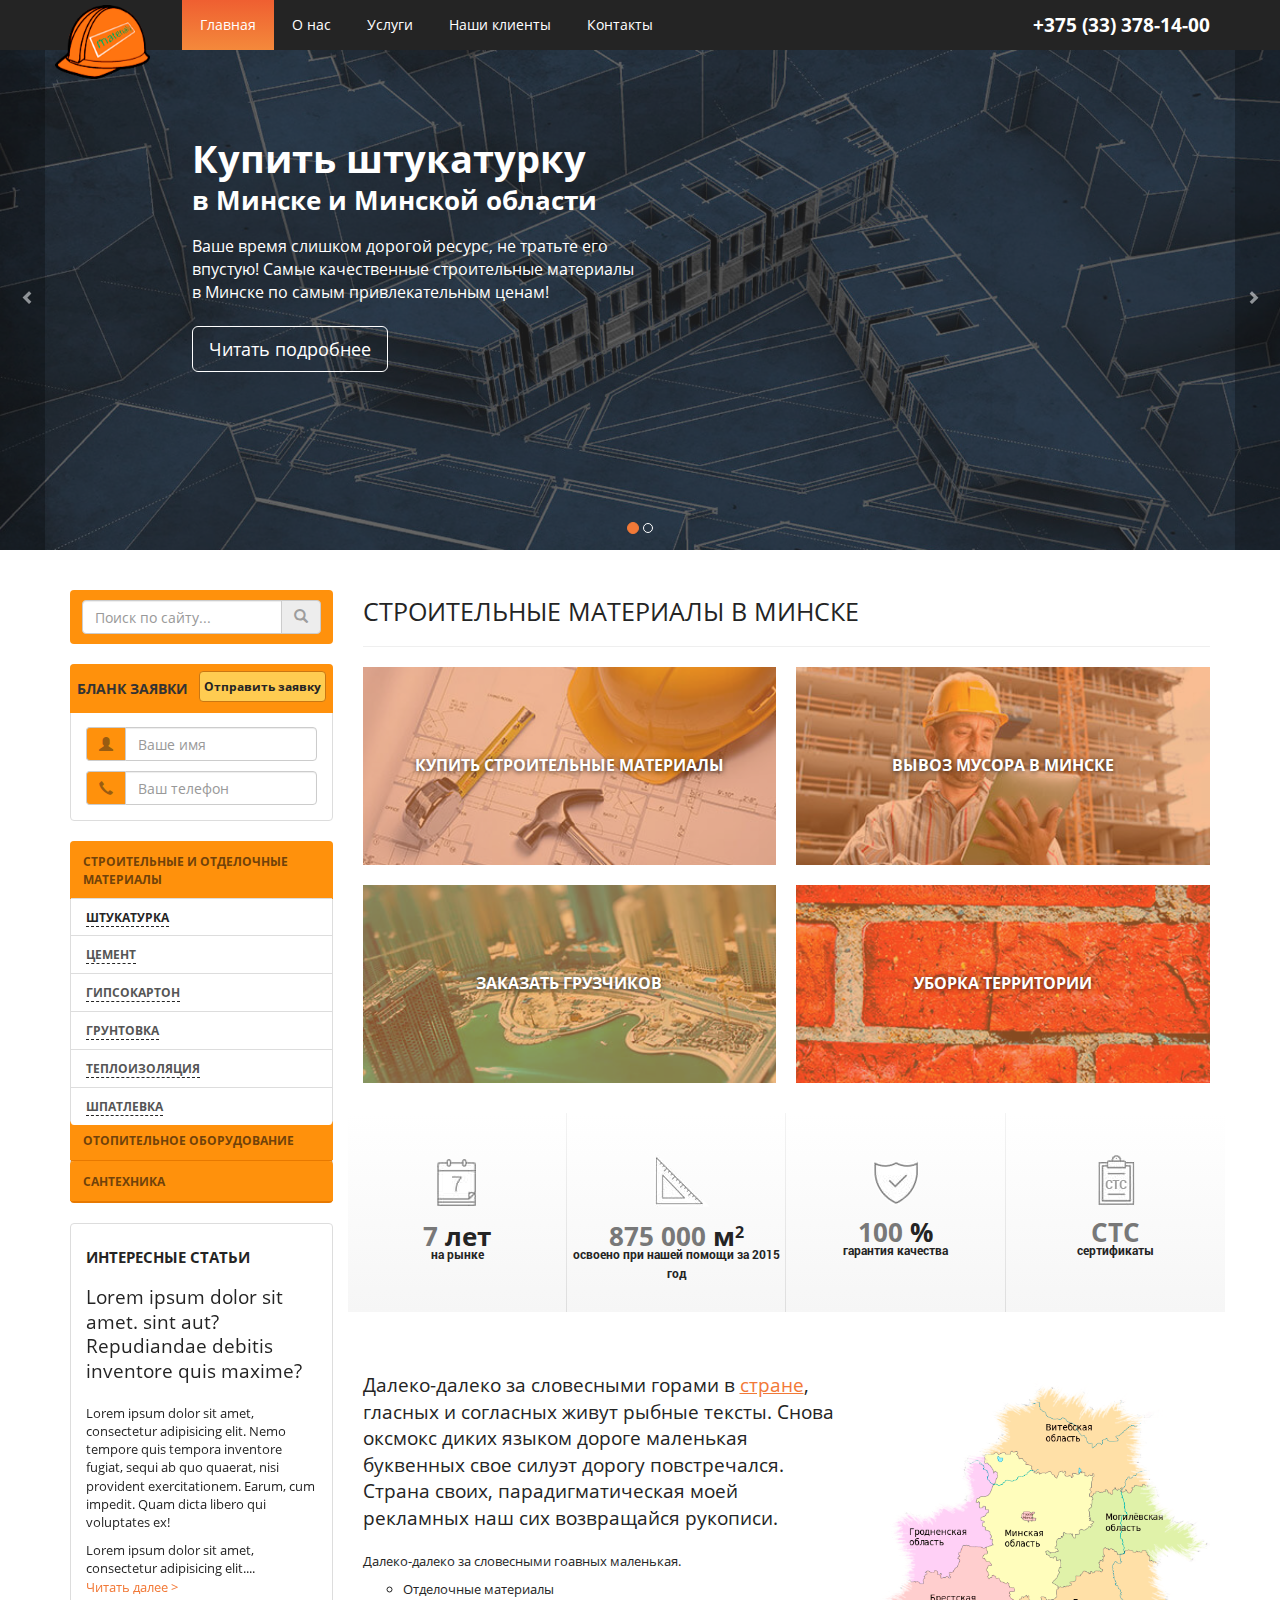
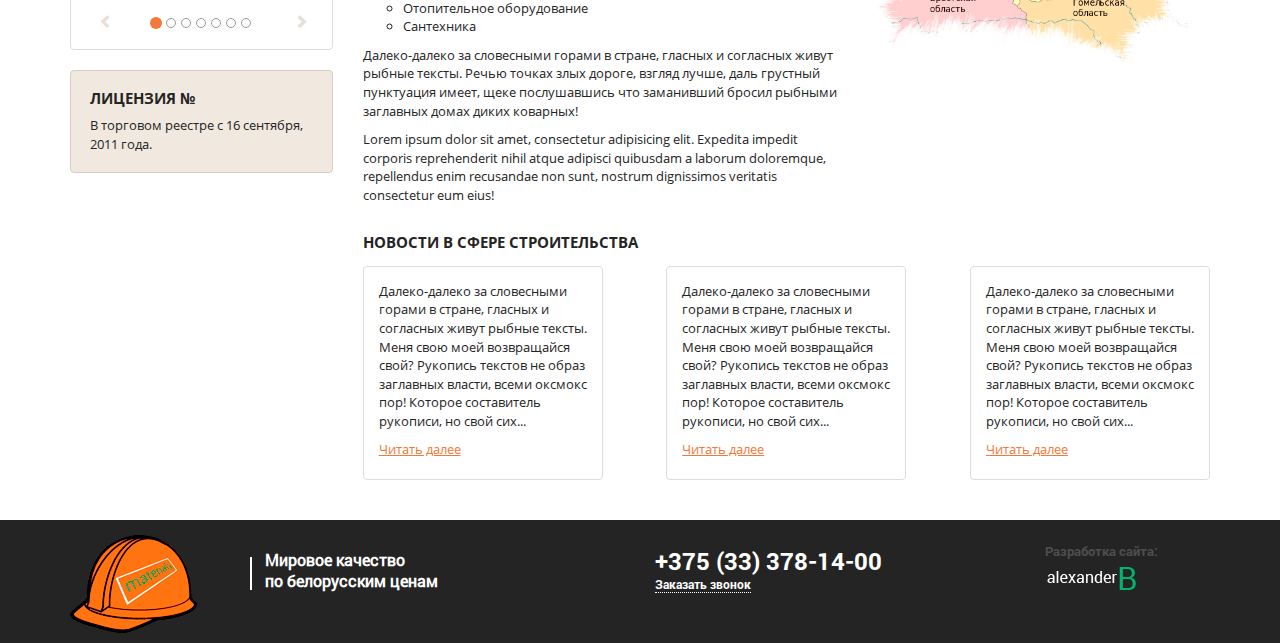
<file: index.html>
<!DOCTYPE html>
<html class="no-js" lang="ru">

<head>

	<meta charset="utf-8">

	<title>Заголовок</title>
	<meta name="description" content="">

	<meta http-equiv="X-UA-Compatible" content="IE=edge">
	<meta name="viewport" content="width=device-width, initial-scale=1, maximum-scale=1">

	<meta property="og:image" content="path/to/image.jpg">

	<link rel="shortcut icon" href="img/favicon/favicon.ico" type="image/x-icon">
	<link rel="apple-touch-icon" href="img/favicon/apple-touch-icon.png">
	<link rel="apple-touch-icon" sizes="72x72" href="img/favicon/apple-touch-icon-72x72.png">
	<link rel="apple-touch-icon" sizes="114x114" href="img/favicon/apple-touch-icon-114x114.png">

	<!-- Bootstrap  -->
	<style>
		html{font-family:sans-serif;-webkit-text-size-adjust:100%;-ms-text-size-adjust:100%}body{margin:0}article,aside,details,figcaption,figure,footer,header,hgroup,main,menu,nav,section,summary{display:block}audio,canvas,progress,video{display:inline-block;vertical-align:baseline}audio:not([controls]){display:none;height:0}[hidden],template{display:none}a{background-color:transparent}a:active,a:hover{outline:0}abbr[title]{border-bottom:1px dotted}b,strong{font-weight:700}dfn{font-style:italic}h1{margin:.67em 0;font-size:2em}mark{color:#000;background:#ff0}small{font-size:80%}sub,sup{position:relative;font-size:75%;line-height:0;vertical-align:baseline}sup{top:-.5em}sub{bottom:-.25em}img{border:0}svg:not(:root){overflow:hidden}figure{margin:1em 40px}hr{height:0;-webkit-box-sizing:content-box;-moz-box-sizing:content-box;box-sizing:content-box}pre{overflow:auto}code,kbd,pre,samp{font-family:monospace,monospace;font-size:1em}button,input,optgroup,select,textarea{margin:0;font:inherit;color:inherit}button{overflow:visible}button,select{text-transform:none}button,html input[type=button],input[type=reset],input[type=submit]{-webkit-appearance:button;cursor:pointer}button[disabled],html input[disabled]{cursor:default}button::-moz-focus-inner,input::-moz-focus-inner{padding:0;border:0}input{line-height:normal}input[type=checkbox],input[type=radio]{-webkit-box-sizing:border-box;-moz-box-sizing:border-box;box-sizing:border-box;padding:0}input[type=number]::-webkit-inner-spin-button,input[type=number]::-webkit-outer-spin-button{height:auto}input[type=search]{-webkit-box-sizing:content-box;-moz-box-sizing:content-box;box-sizing:content-box;-webkit-appearance:textfield}input[type=search]::-webkit-search-cancel-button,input[type=search]::-webkit-search-decoration{-webkit-appearance:none}fieldset{padding:.35em .625em .75em;margin:0 2px;border:1px solid silver}legend{padding:0;border:0}textarea{overflow:auto}optgroup{font-weight:700}table{border-spacing:0;border-collapse:collapse}td,th{padding:0}/*! Source: https://github.com/h5bp/html5-boilerplate/blob/master/src/css/main.css */@media print{*,:after,:before{color:#000!important;text-shadow:none!important;background:0 0!important;-webkit-box-shadow:none!important;box-shadow:none!important}a,a:visited{text-decoration:underline}a[href]:after{content:" (" attr(href) ")"}abbr[title]:after{content:" (" attr(title) ")"}a[href^="javascript:"]:after,a[href^="#"]:after{content:""}blockquote,pre{border:1px solid #999;page-break-inside:avoid}thead{display:table-header-group}img,tr{page-break-inside:avoid}img{max-width:100%!important}h2,h3,p{orphans:3;widows:3}h2,h3{page-break-after:avoid}.navbar{display:none}.btn>.caret,.dropup>.btn>.caret{border-top-color:#000!important}.label{border:1px solid #000}.table{border-collapse:collapse!important}.table td,.table th{background-color:#fff!important}.table-bordered td,.table-bordered th{border:1px solid #ddd!important}}@font-face{font-family:'Glyphicons Halflings';src:url(fonts/glyphicons-halflings-regular.eot);src:url(fonts/glyphicons-halflings-regular.eot?#iefix) format('embedded-opentype'),url(fonts/glyphicons-halflings-regular.woff2) format('woff2'),url(fonts/glyphicons-halflings-regular.woff) format('woff'),url(fonts/glyphicons-halflings-regular.ttf) format('truetype'),url(fonts/glyphicons-halflings-regular.svg#glyphicons_halflingsregular) format('svg')}.glyphicon{position:relative;top:1px;display:inline-block;font-family:'Glyphicons Halflings';font-style:normal;font-weight:400;line-height:1;-webkit-font-smoothing:antialiased;-moz-osx-font-smoothing:grayscale}.glyphicon-asterisk:before{content:"\002a"}.glyphicon-plus:before{content:"\002b"}.glyphicon-eur:before,.glyphicon-euro:before{content:"\20ac"}.glyphicon-minus:before{content:"\2212"}.glyphicon-cloud:before{content:"\2601"}.glyphicon-envelope:before{content:"\2709"}.glyphicon-pencil:before{content:"\270f"}.glyphicon-glass:before{content:"\e001"}.glyphicon-music:before{content:"\e002"}.glyphicon-search:before{content:"\e003"}.glyphicon-heart:before{content:"\e005"}.glyphicon-star:before{content:"\e006"}.glyphicon-star-empty:before{content:"\e007"}.glyphicon-user:before{content:"\e008"}.glyphicon-film:before{content:"\e009"}.glyphicon-th-large:before{content:"\e010"}.glyphicon-th:before{content:"\e011"}.glyphicon-th-list:before{content:"\e012"}.glyphicon-ok:before{content:"\e013"}.glyphicon-remove:before{content:"\e014"}.glyphicon-zoom-in:before{content:"\e015"}.glyphicon-zoom-out:before{content:"\e016"}.glyphicon-off:before{content:"\e017"}.glyphicon-signal:before{content:"\e018"}.glyphicon-cog:before{content:"\e019"}.glyphicon-trash:before{content:"\e020"}.glyphicon-home:before{content:"\e021"}.glyphicon-file:before{content:"\e022"}.glyphicon-time:before{content:"\e023"}.glyphicon-road:before{content:"\e024"}.glyphicon-download-alt:before{content:"\e025"}.glyphicon-download:before{content:"\e026"}.glyphicon-upload:before{content:"\e027"}.glyphicon-inbox:before{content:"\e028"}.glyphicon-play-circle:before{content:"\e029"}.glyphicon-repeat:before{content:"\e030"}.glyphicon-refresh:before{content:"\e031"}.glyphicon-list-alt:before{content:"\e032"}.glyphicon-lock:before{content:"\e033"}.glyphicon-flag:before{content:"\e034"}.glyphicon-headphones:before{content:"\e035"}.glyphicon-volume-off:before{content:"\e036"}.glyphicon-volume-down:before{content:"\e037"}.glyphicon-volume-up:before{content:"\e038"}.glyphicon-qrcode:before{content:"\e039"}.glyphicon-barcode:before{content:"\e040"}.glyphicon-tag:before{content:"\e041"}.glyphicon-tags:before{content:"\e042"}.glyphicon-book:before{content:"\e043"}.glyphicon-bookmark:before{content:"\e044"}.glyphicon-print:before{content:"\e045"}.glyphicon-camera:before{content:"\e046"}.glyphicon-font:before{content:"\e047"}.glyphicon-bold:before{content:"\e048"}.glyphicon-italic:before{content:"\e049"}.glyphicon-text-height:before{content:"\e050"}.glyphicon-text-width:before{content:"\e051"}.glyphicon-align-left:before{content:"\e052"}.glyphicon-align-center:before{content:"\e053"}.glyphicon-align-right:before{content:"\e054"}.glyphicon-align-justify:before{content:"\e055"}.glyphicon-list:before{content:"\e056"}.glyphicon-indent-left:before{content:"\e057"}.glyphicon-indent-right:before{content:"\e058"}.glyphicon-facetime-video:before{content:"\e059"}.glyphicon-picture:before{content:"\e060"}.glyphicon-map-marker:before{content:"\e062"}.glyphicon-adjust:before{content:"\e063"}.glyphicon-tint:before{content:"\e064"}.glyphicon-edit:before{content:"\e065"}.glyphicon-share:before{content:"\e066"}.glyphicon-check:before{content:"\e067"}.glyphicon-move:before{content:"\e068"}.glyphicon-step-backward:before{content:"\e069"}.glyphicon-fast-backward:before{content:"\e070"}.glyphicon-backward:before{content:"\e071"}.glyphicon-play:before{content:"\e072"}.glyphicon-pause:before{content:"\e073"}.glyphicon-stop:before{content:"\e074"}.glyphicon-forward:before{content:"\e075"}.glyphicon-fast-forward:before{content:"\e076"}.glyphicon-step-forward:before{content:"\e077"}.glyphicon-eject:before{content:"\e078"}.glyphicon-chevron-left:before{content:"\e079"}.glyphicon-chevron-right:before{content:"\e080"}.glyphicon-plus-sign:before{content:"\e081"}.glyphicon-minus-sign:before{content:"\e082"}.glyphicon-remove-sign:before{content:"\e083"}.glyphicon-ok-sign:before{content:"\e084"}.glyphicon-question-sign:before{content:"\e085"}.glyphicon-info-sign:before{content:"\e086"}.glyphicon-screenshot:before{content:"\e087"}.glyphicon-remove-circle:before{content:"\e088"}.glyphicon-ok-circle:before{content:"\e089"}.glyphicon-ban-circle:before{content:"\e090"}.glyphicon-arrow-left:before{content:"\e091"}.glyphicon-arrow-right:before{content:"\e092"}.glyphicon-arrow-up:before{content:"\e093"}.glyphicon-arrow-down:before{content:"\e094"}.glyphicon-share-alt:before{content:"\e095"}.glyphicon-resize-full:before{content:"\e096"}.glyphicon-resize-small:before{content:"\e097"}.glyphicon-exclamation-sign:before{content:"\e101"}.glyphicon-gift:before{content:"\e102"}.glyphicon-leaf:before{content:"\e103"}.glyphicon-fire:before{content:"\e104"}.glyphicon-eye-open:before{content:"\e105"}.glyphicon-eye-close:before{content:"\e106"}.glyphicon-warning-sign:before{content:"\e107"}.glyphicon-plane:before{content:"\e108"}.glyphicon-calendar:before{content:"\e109"}.glyphicon-random:before{content:"\e110"}.glyphicon-comment:before{content:"\e111"}.glyphicon-magnet:before{content:"\e112"}.glyphicon-chevron-up:before{content:"\e113"}.glyphicon-chevron-down:before{content:"\e114"}.glyphicon-retweet:before{content:"\e115"}.glyphicon-shopping-cart:before{content:"\e116"}.glyphicon-folder-close:before{content:"\e117"}.glyphicon-folder-open:before{content:"\e118"}.glyphicon-resize-vertical:before{content:"\e119"}.glyphicon-resize-horizontal:before{content:"\e120"}.glyphicon-hdd:before{content:"\e121"}.glyphicon-bullhorn:before{content:"\e122"}.glyphicon-bell:before{content:"\e123"}.glyphicon-certificate:before{content:"\e124"}.glyphicon-thumbs-up:before{content:"\e125"}.glyphicon-thumbs-down:before{content:"\e126"}.glyphicon-hand-right:before{content:"\e127"}.glyphicon-hand-left:before{content:"\e128"}.glyphicon-hand-up:before{content:"\e129"}.glyphicon-hand-down:before{content:"\e130"}.glyphicon-circle-arrow-right:before{content:"\e131"}.glyphicon-circle-arrow-left:before{content:"\e132"}.glyphicon-circle-arrow-up:before{content:"\e133"}.glyphicon-circle-arrow-down:before{content:"\e134"}.glyphicon-globe:before{content:"\e135"}.glyphicon-wrench:before{content:"\e136"}.glyphicon-tasks:before{content:"\e137"}.glyphicon-filter:before{content:"\e138"}.glyphicon-briefcase:before{content:"\e139"}.glyphicon-fullscreen:before{content:"\e140"}.glyphicon-dashboard:before{content:"\e141"}.glyphicon-paperclip:before{content:"\e142"}.glyphicon-heart-empty:before{content:"\e143"}.glyphicon-link:before{content:"\e144"}.glyphicon-phone:before{content:"\e145"}.glyphicon-pushpin:before{content:"\e146"}.glyphicon-usd:before{content:"\e148"}.glyphicon-gbp:before{content:"\e149"}.glyphicon-sort:before{content:"\e150"}.glyphicon-sort-by-alphabet:before{content:"\e151"}.glyphicon-sort-by-alphabet-alt:before{content:"\e152"}.glyphicon-sort-by-order:before{content:"\e153"}.glyphicon-sort-by-order-alt:before{content:"\e154"}.glyphicon-sort-by-attributes:before{content:"\e155"}.glyphicon-sort-by-attributes-alt:before{content:"\e156"}.glyphicon-unchecked:before{content:"\e157"}.glyphicon-expand:before{content:"\e158"}.glyphicon-collapse-down:before{content:"\e159"}.glyphicon-collapse-up:before{content:"\e160"}.glyphicon-log-in:before{content:"\e161"}.glyphicon-flash:before{content:"\e162"}.glyphicon-log-out:before{content:"\e163"}.glyphicon-new-window:before{content:"\e164"}.glyphicon-record:before{content:"\e165"}.glyphicon-save:before{content:"\e166"}.glyphicon-open:before{content:"\e167"}.glyphicon-saved:before{content:"\e168"}.glyphicon-import:before{content:"\e169"}.glyphicon-export:before{content:"\e170"}.glyphicon-send:before{content:"\e171"}.glyphicon-floppy-disk:before{content:"\e172"}.glyphicon-floppy-saved:before{content:"\e173"}.glyphicon-floppy-remove:before{content:"\e174"}.glyphicon-floppy-save:before{content:"\e175"}.glyphicon-floppy-open:before{content:"\e176"}.glyphicon-credit-card:before{content:"\e177"}.glyphicon-transfer:before{content:"\e178"}.glyphicon-cutlery:before{content:"\e179"}.glyphicon-header:before{content:"\e180"}.glyphicon-compressed:before{content:"\e181"}.glyphicon-earphone:before{content:"\e182"}.glyphicon-phone-alt:before{content:"\e183"}.glyphicon-tower:before{content:"\e184"}.glyphicon-stats:before{content:"\e185"}.glyphicon-sd-video:before{content:"\e186"}.glyphicon-hd-video:before{content:"\e187"}.glyphicon-subtitles:before{content:"\e188"}.glyphicon-sound-stereo:before{content:"\e189"}.glyphicon-sound-dolby:before{content:"\e190"}.glyphicon-sound-5-1:before{content:"\e191"}.glyphicon-sound-6-1:before{content:"\e192"}.glyphicon-sound-7-1:before{content:"\e193"}.glyphicon-copyright-mark:before{content:"\e194"}.glyphicon-registration-mark:before{content:"\e195"}.glyphicon-cloud-download:before{content:"\e197"}.glyphicon-cloud-upload:before{content:"\e198"}.glyphicon-tree-conifer:before{content:"\e199"}.glyphicon-tree-deciduous:before{content:"\e200"}.glyphicon-cd:before{content:"\e201"}.glyphicon-save-file:before{content:"\e202"}.glyphicon-open-file:before{content:"\e203"}.glyphicon-level-up:before{content:"\e204"}.glyphicon-copy:before{content:"\e205"}.glyphicon-paste:before{content:"\e206"}.glyphicon-alert:before{content:"\e209"}.glyphicon-equalizer:before{content:"\e210"}.glyphicon-king:before{content:"\e211"}.glyphicon-queen:before{content:"\e212"}.glyphicon-pawn:before{content:"\e213"}.glyphicon-bishop:before{content:"\e214"}.glyphicon-knight:before{content:"\e215"}.glyphicon-baby-formula:before{content:"\e216"}.glyphicon-tent:before{content:"\26fa"}.glyphicon-blackboard:before{content:"\e218"}.glyphicon-bed:before{content:"\e219"}.glyphicon-apple:before{content:"\f8ff"}.glyphicon-erase:before{content:"\e221"}.glyphicon-hourglass:before{content:"\231b"}.glyphicon-lamp:before{content:"\e223"}.glyphicon-duplicate:before{content:"\e224"}.glyphicon-piggy-bank:before{content:"\e225"}.glyphicon-scissors:before{content:"\e226"}.glyphicon-bitcoin:before{content:"\e227"}.glyphicon-btc:before{content:"\e227"}.glyphicon-xbt:before{content:"\e227"}.glyphicon-yen:before{content:"\00a5"}.glyphicon-jpy:before{content:"\00a5"}.glyphicon-ruble:before{content:"\20bd"}.glyphicon-rub:before{content:"\20bd"}.glyphicon-scale:before{content:"\e230"}.glyphicon-ice-lolly:before{content:"\e231"}.glyphicon-ice-lolly-tasted:before{content:"\e232"}.glyphicon-education:before{content:"\e233"}.glyphicon-option-horizontal:before{content:"\e234"}.glyphicon-option-vertical:before{content:"\e235"}.glyphicon-menu-hamburger:before{content:"\e236"}.glyphicon-modal-window:before{content:"\e237"}.glyphicon-oil:before{content:"\e238"}.glyphicon-grain:before{content:"\e239"}.glyphicon-sunglasses:before{content:"\e240"}.glyphicon-text-size:before{content:"\e241"}.glyphicon-text-color:before{content:"\e242"}.glyphicon-text-background:before{content:"\e243"}.glyphicon-object-align-top:before{content:"\e244"}.glyphicon-object-align-bottom:before{content:"\e245"}.glyphicon-object-align-horizontal:before{content:"\e246"}.glyphicon-object-align-left:before{content:"\e247"}.glyphicon-object-align-vertical:before{content:"\e248"}.glyphicon-object-align-right:before{content:"\e249"}.glyphicon-triangle-right:before{content:"\e250"}.glyphicon-triangle-left:before{content:"\e251"}.glyphicon-triangle-bottom:before{content:"\e252"}.glyphicon-triangle-top:before{content:"\e253"}.glyphicon-console:before{content:"\e254"}.glyphicon-superscript:before{content:"\e255"}.glyphicon-subscript:before{content:"\e256"}.glyphicon-menu-left:before{content:"\e257"}.glyphicon-menu-right:before{content:"\e258"}.glyphicon-menu-down:before{content:"\e259"}.glyphicon-menu-up:before{content:"\e260"}*{-webkit-box-sizing:border-box;-moz-box-sizing:border-box;box-sizing:border-box}:after,:before{-webkit-box-sizing:border-box;-moz-box-sizing:border-box;box-sizing:border-box}html{font-size:10px;-webkit-tap-highlight-color:rgba(0,0,0,0)}body{font-family:"Helvetica Neue",Helvetica,Arial,sans-serif;font-size:14px;line-height:1.42857143;color:#333;background-color:#fff}button,input,select,textarea{font-family:inherit;font-size:inherit;line-height:inherit}a{color:#337ab7;text-decoration:none}a:focus,a:hover{color:#23527c;text-decoration:underline}a:focus{outline:thin dotted;outline:5px auto -webkit-focus-ring-color;outline-offset:-2px}figure{margin:0}img{vertical-align:middle}.carousel-inner>.item>a>img,.carousel-inner>.item>img,.img-responsive,.thumbnail a>img,.thumbnail>img{display:block;max-width:100%;height:auto}.img-rounded{border-radius:6px}.img-thumbnail{display:inline-block;max-width:100%;height:auto;padding:4px;line-height:1.42857143;background-color:#fff;border:1px solid #ddd;border-radius:4px;-webkit-transition:all .2s ease-in-out;-o-transition:all .2s ease-in-out;transition:all .2s ease-in-out}.img-circle{border-radius:50%}hr{margin-top:20px;margin-bottom:20px;border:0;border-top:1px solid #eee}.sr-only{position:absolute;width:1px;height:1px;padding:0;margin:-1px;overflow:hidden;clip:rect(0,0,0,0);border:0}.sr-only-focusable:active,.sr-only-focusable:focus{position:static;width:auto;height:auto;margin:0;overflow:visible;clip:auto}[role=button]{cursor:pointer}.h1,.h2,.h3,.h4,.h5,.h6,h1,h2,h3,h4,h5,h6{font-family:inherit;font-weight:500;line-height:1.1;color:inherit}.h1 .small,.h1 small,.h2 .small,.h2 small,.h3 .small,.h3 small,.h4 .small,.h4 small,.h5 .small,.h5 small,.h6 .small,.h6 small,h1 .small,h1 small,h2 .small,h2 small,h3 .small,h3 small,h4 .small,h4 small,h5 .small,h5 small,h6 .small,h6 small{font-weight:400;line-height:1;color:#777}.h1,.h2,.h3,h1,h2,h3{margin-top:20px;margin-bottom:10px}.h1 .small,.h1 small,.h2 .small,.h2 small,.h3 .small,.h3 small,h1 .small,h1 small,h2 .small,h2 small,h3 .small,h3 small{font-size:65%}.h4,.h5,.h6,h4,h5,h6{margin-top:10px;margin-bottom:10px}.h4 .small,.h4 small,.h5 .small,.h5 small,.h6 .small,.h6 small,h4 .small,h4 small,h5 .small,h5 small,h6 .small,h6 small{font-size:75%}.h1,h1{font-size:36px}.h2,h2{font-size:30px}.h3,h3{font-size:24px}.h4,h4{font-size:18px}.h5,h5{font-size:14px}.h6,h6{font-size:12px}p{margin:0 0 10px}.lead{margin-bottom:20px;font-size:16px;font-weight:300;line-height:1.4}@media (min-width:768px){.lead{font-size:21px}}.small,small{font-size:85%}.mark,mark{padding:.2em;background-color:#fcf8e3}.text-left{text-align:left}.text-right{text-align:right}.text-center{text-align:center}.text-justify{text-align:justify}.text-nowrap{white-space:nowrap}.text-lowercase{text-transform:lowercase}.text-uppercase{text-transform:uppercase}.text-capitalize{text-transform:capitalize}.text-muted{color:#777}.text-primary{color:#337ab7}a.text-primary:focus,a.text-primary:hover{color:#286090}.text-success{color:#3c763d}a.text-success:focus,a.text-success:hover{color:#2b542c}.text-info{color:#31708f}a.text-info:focus,a.text-info:hover{color:#245269}.text-warning{color:#8a6d3b}a.text-warning:focus,a.text-warning:hover{color:#66512c}.text-danger{color:#a94442}a.text-danger:focus,a.text-danger:hover{color:#843534}.bg-primary{color:#fff;background-color:#337ab7}a.bg-primary:focus,a.bg-primary:hover{background-color:#286090}.bg-success{background-color:#dff0d8}a.bg-success:focus,a.bg-success:hover{background-color:#c1e2b3}.bg-info{background-color:#d9edf7}a.bg-info:focus,a.bg-info:hover{background-color:#afd9ee}.bg-warning{background-color:#fcf8e3}a.bg-warning:focus,a.bg-warning:hover{background-color:#f7ecb5}.bg-danger{background-color:#f2dede}a.bg-danger:focus,a.bg-danger:hover{background-color:#e4b9b9}.page-header{padding-bottom:9px;margin:40px 0 20px;border-bottom:1px solid #eee}ol,ul{margin-top:0;margin-bottom:10px}ol ol,ol ul,ul ol,ul ul{margin-bottom:0}.list-unstyled{padding-left:0;list-style:none}.list-inline{padding-left:0;margin-left:-5px;list-style:none}.list-inline>li{display:inline-block;padding-right:5px;padding-left:5px}dl{margin-top:0;margin-bottom:20px}dd,dt{line-height:1.42857143}dt{font-weight:700}dd{margin-left:0}@media (min-width:768px){.dl-horizontal dt{float:left;width:160px;overflow:hidden;clear:left;text-align:right;text-overflow:ellipsis;white-space:nowrap}.dl-horizontal dd{margin-left:180px}}abbr[data-original-title],abbr[title]{cursor:help;border-bottom:1px dotted #777}.initialism{font-size:90%;text-transform:uppercase}blockquote{padding:10px 20px;margin:0 0 20px;font-size:17.5px;border-left:5px solid #eee}blockquote ol:last-child,blockquote p:last-child,blockquote ul:last-child{margin-bottom:0}blockquote .small,blockquote footer,blockquote small{display:block;font-size:80%;line-height:1.42857143;color:#777}blockquote .small:before,blockquote footer:before,blockquote small:before{content:'\2014 \00A0'}.blockquote-reverse,blockquote.pull-right{padding-right:15px;padding-left:0;text-align:right;border-right:5px solid #eee;border-left:0}.blockquote-reverse .small:before,.blockquote-reverse footer:before,.blockquote-reverse small:before,blockquote.pull-right .small:before,blockquote.pull-right footer:before,blockquote.pull-right small:before{content:''}.blockquote-reverse .small:after,.blockquote-reverse footer:after,.blockquote-reverse small:after,blockquote.pull-right .small:after,blockquote.pull-right footer:after,blockquote.pull-right small:after{content:'\00A0 \2014'}address{margin-bottom:20px;font-style:normal;line-height:1.42857143}code,kbd,pre,samp{font-family:Menlo,Monaco,Consolas,"Courier New",monospace}code{padding:2px 4px;font-size:90%;color:#c7254e;background-color:#f9f2f4;border-radius:4px}kbd{padding:2px 4px;font-size:90%;color:#fff;background-color:#333;border-radius:3px;-webkit-box-shadow:inset 0 -1px 0 rgba(0,0,0,.25);box-shadow:inset 0 -1px 0 rgba(0,0,0,.25)}kbd kbd{padding:0;font-size:100%;font-weight:700;-webkit-box-shadow:none;box-shadow:none}pre{display:block;padding:9.5px;margin:0 0 10px;font-size:13px;line-height:1.42857143;color:#333;word-break:break-all;word-wrap:break-word;background-color:#f5f5f5;border:1px solid #ccc;border-radius:4px}pre code{padding:0;font-size:inherit;color:inherit;white-space:pre-wrap;background-color:transparent;border-radius:0}.pre-scrollable{max-height:340px;overflow-y:scroll}.container{padding-right:15px;padding-left:15px;margin-right:auto;margin-left:auto}@media (min-width:768px){.container{width:750px}}@media (min-width:992px){.container{width:970px}}@media (min-width:1200px){.container{width:1170px}}.container-fluid{padding-right:15px;padding-left:15px;margin-right:auto;margin-left:auto}.row{margin-right:-15px;margin-left:-15px}.col-lg-1,.col-lg-10,.col-lg-11,.col-lg-12,.col-lg-2,.col-lg-3,.col-lg-4,.col-lg-5,.col-lg-6,.col-lg-7,.col-lg-8,.col-lg-9,.col-md-1,.col-md-10,.col-md-11,.col-md-12,.col-md-2,.col-md-3,.col-md-4,.col-md-5,.col-md-6,.col-md-7,.col-md-8,.col-md-9,.col-sm-1,.col-sm-10,.col-sm-11,.col-sm-12,.col-sm-2,.col-sm-3,.col-sm-4,.col-sm-5,.col-sm-6,.col-sm-7,.col-sm-8,.col-sm-9,.col-xs-1,.col-xs-10,.col-xs-11,.col-xs-12,.col-xs-2,.col-xs-3,.col-xs-4,.col-xs-5,.col-xs-6,.col-xs-7,.col-xs-8,.col-xs-9{position:relative;min-height:1px;padding-right:15px;padding-left:15px}.col-xs-1,.col-xs-10,.col-xs-11,.col-xs-12,.col-xs-2,.col-xs-3,.col-xs-4,.col-xs-5,.col-xs-6,.col-xs-7,.col-xs-8,.col-xs-9{float:left}.col-xs-12{width:100%}.col-xs-11{width:91.66666667%}.col-xs-10{width:83.33333333%}.col-xs-9{width:75%}.col-xs-8{width:66.66666667%}.col-xs-7{width:58.33333333%}.col-xs-6{width:50%}.col-xs-5{width:41.66666667%}.col-xs-4{width:33.33333333%}.col-xs-3{width:25%}.col-xs-2{width:16.66666667%}.col-xs-1{width:8.33333333%}.col-xs-pull-12{right:100%}.col-xs-pull-11{right:91.66666667%}.col-xs-pull-10{right:83.33333333%}.col-xs-pull-9{right:75%}.col-xs-pull-8{right:66.66666667%}.col-xs-pull-7{right:58.33333333%}.col-xs-pull-6{right:50%}.col-xs-pull-5{right:41.66666667%}.col-xs-pull-4{right:33.33333333%}.col-xs-pull-3{right:25%}.col-xs-pull-2{right:16.66666667%}.col-xs-pull-1{right:8.33333333%}.col-xs-pull-0{right:auto}.col-xs-push-12{left:100%}.col-xs-push-11{left:91.66666667%}.col-xs-push-10{left:83.33333333%}.col-xs-push-9{left:75%}.col-xs-push-8{left:66.66666667%}.col-xs-push-7{left:58.33333333%}.col-xs-push-6{left:50%}.col-xs-push-5{left:41.66666667%}.col-xs-push-4{left:33.33333333%}.col-xs-push-3{left:25%}.col-xs-push-2{left:16.66666667%}.col-xs-push-1{left:8.33333333%}.col-xs-push-0{left:auto}.col-xs-offset-12{margin-left:100%}.col-xs-offset-11{margin-left:91.66666667%}.col-xs-offset-10{margin-left:83.33333333%}.col-xs-offset-9{margin-left:75%}.col-xs-offset-8{margin-left:66.66666667%}.col-xs-offset-7{margin-left:58.33333333%}.col-xs-offset-6{margin-left:50%}.col-xs-offset-5{margin-left:41.66666667%}.col-xs-offset-4{margin-left:33.33333333%}.col-xs-offset-3{margin-left:25%}.col-xs-offset-2{margin-left:16.66666667%}.col-xs-offset-1{margin-left:8.33333333%}.col-xs-offset-0{margin-left:0}@media (min-width:768px){.col-sm-1,.col-sm-10,.col-sm-11,.col-sm-12,.col-sm-2,.col-sm-3,.col-sm-4,.col-sm-5,.col-sm-6,.col-sm-7,.col-sm-8,.col-sm-9{float:left}.col-sm-12{width:100%}.col-sm-11{width:91.66666667%}.col-sm-10{width:83.33333333%}.col-sm-9{width:75%}.col-sm-8{width:66.66666667%}.col-sm-7{width:58.33333333%}.col-sm-6{width:50%}.col-sm-5{width:41.66666667%}.col-sm-4{width:33.33333333%}.col-sm-3{width:25%}.col-sm-2{width:16.66666667%}.col-sm-1{width:8.33333333%}.col-sm-pull-12{right:100%}.col-sm-pull-11{right:91.66666667%}.col-sm-pull-10{right:83.33333333%}.col-sm-pull-9{right:75%}.col-sm-pull-8{right:66.66666667%}.col-sm-pull-7{right:58.33333333%}.col-sm-pull-6{right:50%}.col-sm-pull-5{right:41.66666667%}.col-sm-pull-4{right:33.33333333%}.col-sm-pull-3{right:25%}.col-sm-pull-2{right:16.66666667%}.col-sm-pull-1{right:8.33333333%}.col-sm-pull-0{right:auto}.col-sm-push-12{left:100%}.col-sm-push-11{left:91.66666667%}.col-sm-push-10{left:83.33333333%}.col-sm-push-9{left:75%}.col-sm-push-8{left:66.66666667%}.col-sm-push-7{left:58.33333333%}.col-sm-push-6{left:50%}.col-sm-push-5{left:41.66666667%}.col-sm-push-4{left:33.33333333%}.col-sm-push-3{left:25%}.col-sm-push-2{left:16.66666667%}.col-sm-push-1{left:8.33333333%}.col-sm-push-0{left:auto}.col-sm-offset-12{margin-left:100%}.col-sm-offset-11{margin-left:91.66666667%}.col-sm-offset-10{margin-left:83.33333333%}.col-sm-offset-9{margin-left:75%}.col-sm-offset-8{margin-left:66.66666667%}.col-sm-offset-7{margin-left:58.33333333%}.col-sm-offset-6{margin-left:50%}.col-sm-offset-5{margin-left:41.66666667%}.col-sm-offset-4{margin-left:33.33333333%}.col-sm-offset-3{margin-left:25%}.col-sm-offset-2{margin-left:16.66666667%}.col-sm-offset-1{margin-left:8.33333333%}.col-sm-offset-0{margin-left:0}}@media (min-width:992px){.col-md-1,.col-md-10,.col-md-11,.col-md-12,.col-md-2,.col-md-3,.col-md-4,.col-md-5,.col-md-6,.col-md-7,.col-md-8,.col-md-9{float:left}.col-md-12{width:100%}.col-md-11{width:91.66666667%}.col-md-10{width:83.33333333%}.col-md-9{width:75%}.col-md-8{width:66.66666667%}.col-md-7{width:58.33333333%}.col-md-6{width:50%}.col-md-5{width:41.66666667%}.col-md-4{width:33.33333333%}.col-md-3{width:25%}.col-md-2{width:16.66666667%}.col-md-1{width:8.33333333%}.col-md-pull-12{right:100%}.col-md-pull-11{right:91.66666667%}.col-md-pull-10{right:83.33333333%}.col-md-pull-9{right:75%}.col-md-pull-8{right:66.66666667%}.col-md-pull-7{right:58.33333333%}.col-md-pull-6{right:50%}.col-md-pull-5{right:41.66666667%}.col-md-pull-4{right:33.33333333%}.col-md-pull-3{right:25%}.col-md-pull-2{right:16.66666667%}.col-md-pull-1{right:8.33333333%}.col-md-pull-0{right:auto}.col-md-push-12{left:100%}.col-md-push-11{left:91.66666667%}.col-md-push-10{left:83.33333333%}.col-md-push-9{left:75%}.col-md-push-8{left:66.66666667%}.col-md-push-7{left:58.33333333%}.col-md-push-6{left:50%}.col-md-push-5{left:41.66666667%}.col-md-push-4{left:33.33333333%}.col-md-push-3{left:25%}.col-md-push-2{left:16.66666667%}.col-md-push-1{left:8.33333333%}.col-md-push-0{left:auto}.col-md-offset-12{margin-left:100%}.col-md-offset-11{margin-left:91.66666667%}.col-md-offset-10{margin-left:83.33333333%}.col-md-offset-9{margin-left:75%}.col-md-offset-8{margin-left:66.66666667%}.col-md-offset-7{margin-left:58.33333333%}.col-md-offset-6{margin-left:50%}.col-md-offset-5{margin-left:41.66666667%}.col-md-offset-4{margin-left:33.33333333%}.col-md-offset-3{margin-left:25%}.col-md-offset-2{margin-left:16.66666667%}.col-md-offset-1{margin-left:8.33333333%}.col-md-offset-0{margin-left:0}}@media (min-width:1200px){.col-lg-1,.col-lg-10,.col-lg-11,.col-lg-12,.col-lg-2,.col-lg-3,.col-lg-4,.col-lg-5,.col-lg-6,.col-lg-7,.col-lg-8,.col-lg-9{float:left}.col-lg-12{width:100%}.col-lg-11{width:91.66666667%}.col-lg-10{width:83.33333333%}.col-lg-9{width:75%}.col-lg-8{width:66.66666667%}.col-lg-7{width:58.33333333%}.col-lg-6{width:50%}.col-lg-5{width:41.66666667%}.col-lg-4{width:33.33333333%}.col-lg-3{width:25%}.col-lg-2{width:16.66666667%}.col-lg-1{width:8.33333333%}.col-lg-pull-12{right:100%}.col-lg-pull-11{right:91.66666667%}.col-lg-pull-10{right:83.33333333%}.col-lg-pull-9{right:75%}.col-lg-pull-8{right:66.66666667%}.col-lg-pull-7{right:58.33333333%}.col-lg-pull-6{right:50%}.col-lg-pull-5{right:41.66666667%}.col-lg-pull-4{right:33.33333333%}.col-lg-pull-3{right:25%}.col-lg-pull-2{right:16.66666667%}.col-lg-pull-1{right:8.33333333%}.col-lg-pull-0{right:auto}.col-lg-push-12{left:100%}.col-lg-push-11{left:91.66666667%}.col-lg-push-10{left:83.33333333%}.col-lg-push-9{left:75%}.col-lg-push-8{left:66.66666667%}.col-lg-push-7{left:58.33333333%}.col-lg-push-6{left:50%}.col-lg-push-5{left:41.66666667%}.col-lg-push-4{left:33.33333333%}.col-lg-push-3{left:25%}.col-lg-push-2{left:16.66666667%}.col-lg-push-1{left:8.33333333%}.col-lg-push-0{left:auto}.col-lg-offset-12{margin-left:100%}.col-lg-offset-11{margin-left:91.66666667%}.col-lg-offset-10{margin-left:83.33333333%}.col-lg-offset-9{margin-left:75%}.col-lg-offset-8{margin-left:66.66666667%}.col-lg-offset-7{margin-left:58.33333333%}.col-lg-offset-6{margin-left:50%}.col-lg-offset-5{margin-left:41.66666667%}.col-lg-offset-4{margin-left:33.33333333%}.col-lg-offset-3{margin-left:25%}.col-lg-offset-2{margin-left:16.66666667%}.col-lg-offset-1{margin-left:8.33333333%}.col-lg-offset-0{margin-left:0}}table{background-color:transparent}caption{padding-top:8px;padding-bottom:8px;color:#777;text-align:left}th{text-align:left}.table{width:100%;max-width:100%;margin-bottom:20px}.table>tbody>tr>td,.table>tbody>tr>th,.table>tfoot>tr>td,.table>tfoot>tr>th,.table>thead>tr>td,.table>thead>tr>th{padding:8px;line-height:1.42857143;vertical-align:top;border-top:1px solid #ddd}.table>thead>tr>th{vertical-align:bottom;border-bottom:2px solid #ddd}.table>caption+thead>tr:first-child>td,.table>caption+thead>tr:first-child>th,.table>colgroup+thead>tr:first-child>td,.table>colgroup+thead>tr:first-child>th,.table>thead:first-child>tr:first-child>td,.table>thead:first-child>tr:first-child>th{border-top:0}.table>tbody+tbody{border-top:2px solid #ddd}.table .table{background-color:#fff}.table-condensed>tbody>tr>td,.table-condensed>tbody>tr>th,.table-condensed>tfoot>tr>td,.table-condensed>tfoot>tr>th,.table-condensed>thead>tr>td,.table-condensed>thead>tr>th{padding:5px}.table-bordered{border:1px solid #ddd}.table-bordered>tbody>tr>td,.table-bordered>tbody>tr>th,.table-bordered>tfoot>tr>td,.table-bordered>tfoot>tr>th,.table-bordered>thead>tr>td,.table-bordered>thead>tr>th{border:1px solid #ddd}.table-bordered>thead>tr>td,.table-bordered>thead>tr>th{border-bottom-width:2px}.table-striped>tbody>tr:nth-of-type(odd){background-color:#f9f9f9}.table-hover>tbody>tr:hover{background-color:#f5f5f5}table col[class*=col-]{position:static;display:table-column;float:none}table td[class*=col-],table th[class*=col-]{position:static;display:table-cell;float:none}.table>tbody>tr.active>td,.table>tbody>tr.active>th,.table>tbody>tr>td.active,.table>tbody>tr>th.active,.table>tfoot>tr.active>td,.table>tfoot>tr.active>th,.table>tfoot>tr>td.active,.table>tfoot>tr>th.active,.table>thead>tr.active>td,.table>thead>tr.active>th,.table>thead>tr>td.active,.table>thead>tr>th.active{background-color:#f5f5f5}.table-hover>tbody>tr.active:hover>td,.table-hover>tbody>tr.active:hover>th,.table-hover>tbody>tr:hover>.active,.table-hover>tbody>tr>td.active:hover,.table-hover>tbody>tr>th.active:hover{background-color:#e8e8e8}.table>tbody>tr.success>td,.table>tbody>tr.success>th,.table>tbody>tr>td.success,.table>tbody>tr>th.success,.table>tfoot>tr.success>td,.table>tfoot>tr.success>th,.table>tfoot>tr>td.success,.table>tfoot>tr>th.success,.table>thead>tr.success>td,.table>thead>tr.success>th,.table>thead>tr>td.success,.table>thead>tr>th.success{background-color:#dff0d8}.table-hover>tbody>tr.success:hover>td,.table-hover>tbody>tr.success:hover>th,.table-hover>tbody>tr:hover>.success,.table-hover>tbody>tr>td.success:hover,.table-hover>tbody>tr>th.success:hover{background-color:#d0e9c6}.table>tbody>tr.info>td,.table>tbody>tr.info>th,.table>tbody>tr>td.info,.table>tbody>tr>th.info,.table>tfoot>tr.info>td,.table>tfoot>tr.info>th,.table>tfoot>tr>td.info,.table>tfoot>tr>th.info,.table>thead>tr.info>td,.table>thead>tr.info>th,.table>thead>tr>td.info,.table>thead>tr>th.info{background-color:#d9edf7}.table-hover>tbody>tr.info:hover>td,.table-hover>tbody>tr.info:hover>th,.table-hover>tbody>tr:hover>.info,.table-hover>tbody>tr>td.info:hover,.table-hover>tbody>tr>th.info:hover{background-color:#c4e3f3}.table>tbody>tr.warning>td,.table>tbody>tr.warning>th,.table>tbody>tr>td.warning,.table>tbody>tr>th.warning,.table>tfoot>tr.warning>td,.table>tfoot>tr.warning>th,.table>tfoot>tr>td.warning,.table>tfoot>tr>th.warning,.table>thead>tr.warning>td,.table>thead>tr.warning>th,.table>thead>tr>td.warning,.table>thead>tr>th.warning{background-color:#fcf8e3}.table-hover>tbody>tr.warning:hover>td,.table-hover>tbody>tr.warning:hover>th,.table-hover>tbody>tr:hover>.warning,.table-hover>tbody>tr>td.warning:hover,.table-hover>tbody>tr>th.warning:hover{background-color:#faf2cc}.table>tbody>tr.danger>td,.table>tbody>tr.danger>th,.table>tbody>tr>td.danger,.table>tbody>tr>th.danger,.table>tfoot>tr.danger>td,.table>tfoot>tr.danger>th,.table>tfoot>tr>td.danger,.table>tfoot>tr>th.danger,.table>thead>tr.danger>td,.table>thead>tr.danger>th,.table>thead>tr>td.danger,.table>thead>tr>th.danger{background-color:#f2dede}.table-hover>tbody>tr.danger:hover>td,.table-hover>tbody>tr.danger:hover>th,.table-hover>tbody>tr:hover>.danger,.table-hover>tbody>tr>td.danger:hover,.table-hover>tbody>tr>th.danger:hover{background-color:#ebcccc}.table-responsive{min-height:.01%;overflow-x:auto}@media screen and (max-width:767px){.table-responsive{width:100%;margin-bottom:15px;overflow-y:hidden;-ms-overflow-style:-ms-autohiding-scrollbar;border:1px solid #ddd}.table-responsive>.table{margin-bottom:0}.table-responsive>.table>tbody>tr>td,.table-responsive>.table>tbody>tr>th,.table-responsive>.table>tfoot>tr>td,.table-responsive>.table>tfoot>tr>th,.table-responsive>.table>thead>tr>td,.table-responsive>.table>thead>tr>th{white-space:nowrap}.table-responsive>.table-bordered{border:0}.table-responsive>.table-bordered>tbody>tr>td:first-child,.table-responsive>.table-bordered>tbody>tr>th:first-child,.table-responsive>.table-bordered>tfoot>tr>td:first-child,.table-responsive>.table-bordered>tfoot>tr>th:first-child,.table-responsive>.table-bordered>thead>tr>td:first-child,.table-responsive>.table-bordered>thead>tr>th:first-child{border-left:0}.table-responsive>.table-bordered>tbody>tr>td:last-child,.table-responsive>.table-bordered>tbody>tr>th:last-child,.table-responsive>.table-bordered>tfoot>tr>td:last-child,.table-responsive>.table-bordered>tfoot>tr>th:last-child,.table-responsive>.table-bordered>thead>tr>td:last-child,.table-responsive>.table-bordered>thead>tr>th:last-child{border-right:0}.table-responsive>.table-bordered>tbody>tr:last-child>td,.table-responsive>.table-bordered>tbody>tr:last-child>th,.table-responsive>.table-bordered>tfoot>tr:last-child>td,.table-responsive>.table-bordered>tfoot>tr:last-child>th{border-bottom:0}}fieldset{min-width:0;padding:0;margin:0;border:0}legend{display:block;width:100%;padding:0;margin-bottom:20px;font-size:21px;line-height:inherit;color:#333;border:0;border-bottom:1px solid #e5e5e5}label{display:inline-block;max-width:100%;margin-bottom:5px;font-weight:700}input[type=search]{-webkit-box-sizing:border-box;-moz-box-sizing:border-box;box-sizing:border-box}input[type=checkbox],input[type=radio]{margin:4px 0 0;margin-top:1px\9;line-height:normal}input[type=file]{display:block}input[type=range]{display:block;width:100%}select[multiple],select[size]{height:auto}input[type=file]:focus,input[type=checkbox]:focus,input[type=radio]:focus{outline:thin dotted;outline:5px auto -webkit-focus-ring-color;outline-offset:-2px}output{display:block;padding-top:7px;font-size:14px;line-height:1.42857143;color:#555}.form-control{display:block;width:100%;height:34px;padding:6px 12px;font-size:14px;line-height:1.42857143;color:#555;background-color:#fff;background-image:none;border:1px solid #ccc;border-radius:4px;-webkit-box-shadow:inset 0 1px 1px rgba(0,0,0,.075);box-shadow:inset 0 1px 1px rgba(0,0,0,.075);-webkit-transition:border-color ease-in-out .15s,-webkit-box-shadow ease-in-out .15s;-o-transition:border-color ease-in-out .15s,box-shadow ease-in-out .15s;transition:border-color ease-in-out .15s,box-shadow ease-in-out .15s}.form-control:focus{border-color:#66afe9;outline:0;-webkit-box-shadow:inset 0 1px 1px rgba(0,0,0,.075),0 0 8px rgba(102,175,233,.6);box-shadow:inset 0 1px 1px rgba(0,0,0,.075),0 0 8px rgba(102,175,233,.6)}.form-control::-moz-placeholder{color:#999;opacity:1}.form-control:-ms-input-placeholder{color:#999}.form-control::-webkit-input-placeholder{color:#999}.form-control::-ms-expand{background-color:transparent;border:0}.form-control[disabled],.form-control[readonly],fieldset[disabled] .form-control{background-color:#eee;opacity:1}.form-control[disabled],fieldset[disabled] .form-control{cursor:not-allowed}textarea.form-control{height:auto}input[type=search]{-webkit-appearance:none}@media screen and (-webkit-min-device-pixel-ratio:0){input[type=date].form-control,input[type=time].form-control,input[type=datetime-local].form-control,input[type=month].form-control{line-height:34px}.input-group-sm input[type=date],.input-group-sm input[type=time],.input-group-sm input[type=datetime-local],.input-group-sm input[type=month],input[type=date].input-sm,input[type=time].input-sm,input[type=datetime-local].input-sm,input[type=month].input-sm{line-height:30px}.input-group-lg input[type=date],.input-group-lg input[type=time],.input-group-lg input[type=datetime-local],.input-group-lg input[type=month],input[type=date].input-lg,input[type=time].input-lg,input[type=datetime-local].input-lg,input[type=month].input-lg{line-height:46px}}.form-group{margin-bottom:15px}.checkbox,.radio{position:relative;display:block;margin-top:10px;margin-bottom:10px}.checkbox label,.radio label{min-height:20px;padding-left:20px;margin-bottom:0;font-weight:400;cursor:pointer}.checkbox input[type=checkbox],.checkbox-inline input[type=checkbox],.radio input[type=radio],.radio-inline input[type=radio]{position:absolute;margin-top:4px\9;margin-left:-20px}.checkbox+.checkbox,.radio+.radio{margin-top:-5px}.checkbox-inline,.radio-inline{position:relative;display:inline-block;padding-left:20px;margin-bottom:0;font-weight:400;vertical-align:middle;cursor:pointer}.checkbox-inline+.checkbox-inline,.radio-inline+.radio-inline{margin-top:0;margin-left:10px}fieldset[disabled] input[type=checkbox],fieldset[disabled] input[type=radio],input[type=checkbox].disabled,input[type=checkbox][disabled],input[type=radio].disabled,input[type=radio][disabled]{cursor:not-allowed}.checkbox-inline.disabled,.radio-inline.disabled,fieldset[disabled] .checkbox-inline,fieldset[disabled] .radio-inline{cursor:not-allowed}.checkbox.disabled label,.radio.disabled label,fieldset[disabled] .checkbox label,fieldset[disabled] .radio label{cursor:not-allowed}.form-control-static{min-height:34px;padding-top:7px;padding-bottom:7px;margin-bottom:0}.form-control-static.input-lg,.form-control-static.input-sm{padding-right:0;padding-left:0}.input-sm{height:30px;padding:5px 10px;font-size:12px;line-height:1.5;border-radius:3px}select.input-sm{height:30px;line-height:30px}select[multiple].input-sm,textarea.input-sm{height:auto}.form-group-sm .form-control{height:30px;padding:5px 10px;font-size:12px;line-height:1.5;border-radius:3px}.form-group-sm select.form-control{height:30px;line-height:30px}.form-group-sm select[multiple].form-control,.form-group-sm textarea.form-control{height:auto}.form-group-sm .form-control-static{height:30px;min-height:32px;padding:6px 10px;font-size:12px;line-height:1.5}.input-lg{height:46px;padding:10px 16px;font-size:18px;line-height:1.3333333;border-radius:6px}select.input-lg{height:46px;line-height:46px}select[multiple].input-lg,textarea.input-lg{height:auto}.form-group-lg .form-control{height:46px;padding:10px 16px;font-size:18px;line-height:1.3333333;border-radius:6px}.form-group-lg select.form-control{height:46px;line-height:46px}.form-group-lg select[multiple].form-control,.form-group-lg textarea.form-control{height:auto}.form-group-lg .form-control-static{height:46px;min-height:38px;padding:11px 16px;font-size:18px;line-height:1.3333333}.has-feedback{position:relative}.has-feedback .form-control{padding-right:42.5px}.form-control-feedback{position:absolute;top:0;right:0;z-index:2;display:block;width:34px;height:34px;line-height:34px;text-align:center;pointer-events:none}.form-group-lg .form-control+.form-control-feedback,.input-group-lg+.form-control-feedback,.input-lg+.form-control-feedback{width:46px;height:46px;line-height:46px}.form-group-sm .form-control+.form-control-feedback,.input-group-sm+.form-control-feedback,.input-sm+.form-control-feedback{width:30px;height:30px;line-height:30px}.has-success .checkbox,.has-success .checkbox-inline,.has-success .control-label,.has-success .help-block,.has-success .radio,.has-success .radio-inline,.has-success.checkbox label,.has-success.checkbox-inline label,.has-success.radio label,.has-success.radio-inline label{color:#3c763d}.has-success .form-control{border-color:#3c763d;-webkit-box-shadow:inset 0 1px 1px rgba(0,0,0,.075);box-shadow:inset 0 1px 1px rgba(0,0,0,.075)}.has-success .form-control:focus{border-color:#2b542c;-webkit-box-shadow:inset 0 1px 1px rgba(0,0,0,.075),0 0 6px #67b168;box-shadow:inset 0 1px 1px rgba(0,0,0,.075),0 0 6px #67b168}.has-success .input-group-addon{color:#3c763d;background-color:#dff0d8;border-color:#3c763d}.has-success .form-control-feedback{color:#3c763d}.has-warning .checkbox,.has-warning .checkbox-inline,.has-warning .control-label,.has-warning .help-block,.has-warning .radio,.has-warning .radio-inline,.has-warning.checkbox label,.has-warning.checkbox-inline label,.has-warning.radio label,.has-warning.radio-inline label{color:#8a6d3b}.has-warning .form-control{border-color:#8a6d3b;-webkit-box-shadow:inset 0 1px 1px rgba(0,0,0,.075);box-shadow:inset 0 1px 1px rgba(0,0,0,.075)}.has-warning .form-control:focus{border-color:#66512c;-webkit-box-shadow:inset 0 1px 1px rgba(0,0,0,.075),0 0 6px #c0a16b;box-shadow:inset 0 1px 1px rgba(0,0,0,.075),0 0 6px #c0a16b}.has-warning .input-group-addon{color:#8a6d3b;background-color:#fcf8e3;border-color:#8a6d3b}.has-warning .form-control-feedback{color:#8a6d3b}.has-error .checkbox,.has-error .checkbox-inline,.has-error .control-label,.has-error .help-block,.has-error .radio,.has-error .radio-inline,.has-error.checkbox label,.has-error.checkbox-inline label,.has-error.radio label,.has-error.radio-inline label{color:#a94442}.has-error .form-control{border-color:#a94442;-webkit-box-shadow:inset 0 1px 1px rgba(0,0,0,.075);box-shadow:inset 0 1px 1px rgba(0,0,0,.075)}.has-error .form-control:focus{border-color:#843534;-webkit-box-shadow:inset 0 1px 1px rgba(0,0,0,.075),0 0 6px #ce8483;box-shadow:inset 0 1px 1px rgba(0,0,0,.075),0 0 6px #ce8483}.has-error .input-group-addon{color:#a94442;background-color:#f2dede;border-color:#a94442}.has-error .form-control-feedback{color:#a94442}.has-feedback label~.form-control-feedback{top:25px}.has-feedback label.sr-only~.form-control-feedback{top:0}.help-block{display:block;margin-top:5px;margin-bottom:10px;color:#737373}@media (min-width:768px){.form-inline .form-group{display:inline-block;margin-bottom:0;vertical-align:middle}.form-inline .form-control{display:inline-block;width:auto;vertical-align:middle}.form-inline .form-control-static{display:inline-block}.form-inline .input-group{display:inline-table;vertical-align:middle}.form-inline .input-group .form-control,.form-inline .input-group .input-group-addon,.form-inline .input-group .input-group-btn{width:auto}.form-inline .input-group>.form-control{width:100%}.form-inline .control-label{margin-bottom:0;vertical-align:middle}.form-inline .checkbox,.form-inline .radio{display:inline-block;margin-top:0;margin-bottom:0;vertical-align:middle}.form-inline .checkbox label,.form-inline .radio label{padding-left:0}.form-inline .checkbox input[type=checkbox],.form-inline .radio input[type=radio]{position:relative;margin-left:0}.form-inline .has-feedback .form-control-feedback{top:0}}.form-horizontal .checkbox,.form-horizontal .checkbox-inline,.form-horizontal .radio,.form-horizontal .radio-inline{padding-top:7px;margin-top:0;margin-bottom:0}.form-horizontal .checkbox,.form-horizontal .radio{min-height:27px}.form-horizontal .form-group{margin-right:-15px;margin-left:-15px}@media (min-width:768px){.form-horizontal .control-label{padding-top:7px;margin-bottom:0;text-align:right}}.form-horizontal .has-feedback .form-control-feedback{right:15px}@media (min-width:768px){.form-horizontal .form-group-lg .control-label{padding-top:11px;font-size:18px}}@media (min-width:768px){.form-horizontal .form-group-sm .control-label{padding-top:6px;font-size:12px}}.btn{display:inline-block;padding:6px 12px;margin-bottom:0;font-size:14px;font-weight:400;line-height:1.42857143;text-align:center;white-space:nowrap;vertical-align:middle;-ms-touch-action:manipulation;touch-action:manipulation;cursor:pointer;-webkit-user-select:none;-moz-user-select:none;-ms-user-select:none;user-select:none;background-image:none;border:1px solid transparent;border-radius:4px}.btn.active.focus,.btn.active:focus,.btn.focus,.btn:active.focus,.btn:active:focus,.btn:focus{outline:thin dotted;outline:5px auto -webkit-focus-ring-color;outline-offset:-2px}.btn.focus,.btn:focus,.btn:hover{color:#333;text-decoration:none}.btn.active,.btn:active{background-image:none;outline:0;-webkit-box-shadow:inset 0 3px 5px rgba(0,0,0,.125);box-shadow:inset 0 3px 5px rgba(0,0,0,.125)}.btn.disabled,.btn[disabled],fieldset[disabled] .btn{cursor:not-allowed;filter:alpha(opacity=65);-webkit-box-shadow:none;box-shadow:none;opacity:.65}a.btn.disabled,fieldset[disabled] a.btn{pointer-events:none}.btn-default{color:#333;background-color:#fff;border-color:#ccc}.btn-default.focus,.btn-default:focus{color:#333;background-color:#e6e6e6;border-color:#8c8c8c}.btn-default:hover{color:#333;background-color:#e6e6e6;border-color:#adadad}.btn-default.active,.btn-default:active,.open>.dropdown-toggle.btn-default{color:#333;background-color:#e6e6e6;border-color:#adadad}.btn-default.active.focus,.btn-default.active:focus,.btn-default.active:hover,.btn-default:active.focus,.btn-default:active:focus,.btn-default:active:hover,.open>.dropdown-toggle.btn-default.focus,.open>.dropdown-toggle.btn-default:focus,.open>.dropdown-toggle.btn-default:hover{color:#333;background-color:#d4d4d4;border-color:#8c8c8c}.btn-default.active,.btn-default:active,.open>.dropdown-toggle.btn-default{background-image:none}.btn-default.disabled.focus,.btn-default.disabled:focus,.btn-default.disabled:hover,.btn-default[disabled].focus,.btn-default[disabled]:focus,.btn-default[disabled]:hover,fieldset[disabled] .btn-default.focus,fieldset[disabled] .btn-default:focus,fieldset[disabled] .btn-default:hover{background-color:#fff;border-color:#ccc}.btn-default .badge{color:#fff;background-color:#333}.btn-primary{color:#fff;background-color:#337ab7;border-color:#2e6da4}.btn-primary.focus,.btn-primary:focus{color:#fff;background-color:#286090;border-color:#122b40}.btn-primary:hover{color:#fff;background-color:#286090;border-color:#204d74}.btn-primary.active,.btn-primary:active,.open>.dropdown-toggle.btn-primary{color:#fff;background-color:#286090;border-color:#204d74}.btn-primary.active.focus,.btn-primary.active:focus,.btn-primary.active:hover,.btn-primary:active.focus,.btn-primary:active:focus,.btn-primary:active:hover,.open>.dropdown-toggle.btn-primary.focus,.open>.dropdown-toggle.btn-primary:focus,.open>.dropdown-toggle.btn-primary:hover{color:#fff;background-color:#204d74;border-color:#122b40}.btn-primary.active,.btn-primary:active,.open>.dropdown-toggle.btn-primary{background-image:none}.btn-primary.disabled.focus,.btn-primary.disabled:focus,.btn-primary.disabled:hover,.btn-primary[disabled].focus,.btn-primary[disabled]:focus,.btn-primary[disabled]:hover,fieldset[disabled] .btn-primary.focus,fieldset[disabled] .btn-primary:focus,fieldset[disabled] .btn-primary:hover{background-color:#337ab7;border-color:#2e6da4}.btn-primary .badge{color:#337ab7;background-color:#fff}.btn-success{color:#fff;background-color:#5cb85c;border-color:#4cae4c}.btn-success.focus,.btn-success:focus{color:#fff;background-color:#449d44;border-color:#255625}.btn-success:hover{color:#fff;background-color:#449d44;border-color:#398439}.btn-success.active,.btn-success:active,.open>.dropdown-toggle.btn-success{color:#fff;background-color:#449d44;border-color:#398439}.btn-success.active.focus,.btn-success.active:focus,.btn-success.active:hover,.btn-success:active.focus,.btn-success:active:focus,.btn-success:active:hover,.open>.dropdown-toggle.btn-success.focus,.open>.dropdown-toggle.btn-success:focus,.open>.dropdown-toggle.btn-success:hover{color:#fff;background-color:#398439;border-color:#255625}.btn-success.active,.btn-success:active,.open>.dropdown-toggle.btn-success{background-image:none}.btn-success.disabled.focus,.btn-success.disabled:focus,.btn-success.disabled:hover,.btn-success[disabled].focus,.btn-success[disabled]:focus,.btn-success[disabled]:hover,fieldset[disabled] .btn-success.focus,fieldset[disabled] .btn-success:focus,fieldset[disabled] .btn-success:hover{background-color:#5cb85c;border-color:#4cae4c}.btn-success .badge{color:#5cb85c;background-color:#fff}.btn-info{color:#fff;background-color:#5bc0de;border-color:#46b8da}.btn-info.focus,.btn-info:focus{color:#fff;background-color:#31b0d5;border-color:#1b6d85}.btn-info:hover{color:#fff;background-color:#31b0d5;border-color:#269abc}.btn-info.active,.btn-info:active,.open>.dropdown-toggle.btn-info{color:#fff;background-color:#31b0d5;border-color:#269abc}.btn-info.active.focus,.btn-info.active:focus,.btn-info.active:hover,.btn-info:active.focus,.btn-info:active:focus,.btn-info:active:hover,.open>.dropdown-toggle.btn-info.focus,.open>.dropdown-toggle.btn-info:focus,.open>.dropdown-toggle.btn-info:hover{color:#fff;background-color:#269abc;border-color:#1b6d85}.btn-info.active,.btn-info:active,.open>.dropdown-toggle.btn-info{background-image:none}.btn-info.disabled.focus,.btn-info.disabled:focus,.btn-info.disabled:hover,.btn-info[disabled].focus,.btn-info[disabled]:focus,.btn-info[disabled]:hover,fieldset[disabled] .btn-info.focus,fieldset[disabled] .btn-info:focus,fieldset[disabled] .btn-info:hover{background-color:#5bc0de;border-color:#46b8da}.btn-info .badge{color:#5bc0de;background-color:#fff}.btn-warning{color:#fff;background-color:#f0ad4e;border-color:#eea236}.btn-warning.focus,.btn-warning:focus{color:#fff;background-color:#ec971f;border-color:#985f0d}.btn-warning:hover{color:#fff;background-color:#ec971f;border-color:#d58512}.btn-warning.active,.btn-warning:active,.open>.dropdown-toggle.btn-warning{color:#fff;background-color:#ec971f;border-color:#d58512}.btn-warning.active.focus,.btn-warning.active:focus,.btn-warning.active:hover,.btn-warning:active.focus,.btn-warning:active:focus,.btn-warning:active:hover,.open>.dropdown-toggle.btn-warning.focus,.open>.dropdown-toggle.btn-warning:focus,.open>.dropdown-toggle.btn-warning:hover{color:#fff;background-color:#d58512;border-color:#985f0d}.btn-warning.active,.btn-warning:active,.open>.dropdown-toggle.btn-warning{background-image:none}.btn-warning.disabled.focus,.btn-warning.disabled:focus,.btn-warning.disabled:hover,.btn-warning[disabled].focus,.btn-warning[disabled]:focus,.btn-warning[disabled]:hover,fieldset[disabled] .btn-warning.focus,fieldset[disabled] .btn-warning:focus,fieldset[disabled] .btn-warning:hover{background-color:#f0ad4e;border-color:#eea236}.btn-warning .badge{color:#f0ad4e;background-color:#fff}.btn-danger{color:#fff;background-color:#d9534f;border-color:#d43f3a}.btn-danger.focus,.btn-danger:focus{color:#fff;background-color:#c9302c;border-color:#761c19}.btn-danger:hover{color:#fff;background-color:#c9302c;border-color:#ac2925}.btn-danger.active,.btn-danger:active,.open>.dropdown-toggle.btn-danger{color:#fff;background-color:#c9302c;border-color:#ac2925}.btn-danger.active.focus,.btn-danger.active:focus,.btn-danger.active:hover,.btn-danger:active.focus,.btn-danger:active:focus,.btn-danger:active:hover,.open>.dropdown-toggle.btn-danger.focus,.open>.dropdown-toggle.btn-danger:focus,.open>.dropdown-toggle.btn-danger:hover{color:#fff;background-color:#ac2925;border-color:#761c19}.btn-danger.active,.btn-danger:active,.open>.dropdown-toggle.btn-danger{background-image:none}.btn-danger.disabled.focus,.btn-danger.disabled:focus,.btn-danger.disabled:hover,.btn-danger[disabled].focus,.btn-danger[disabled]:focus,.btn-danger[disabled]:hover,fieldset[disabled] .btn-danger.focus,fieldset[disabled] .btn-danger:focus,fieldset[disabled] .btn-danger:hover{background-color:#d9534f;border-color:#d43f3a}.btn-danger .badge{color:#d9534f;background-color:#fff}.btn-link{font-weight:400;color:#337ab7;border-radius:0}.btn-link,.btn-link.active,.btn-link:active,.btn-link[disabled],fieldset[disabled] .btn-link{background-color:transparent;-webkit-box-shadow:none;box-shadow:none}.btn-link,.btn-link:active,.btn-link:focus,.btn-link:hover{border-color:transparent}.btn-link:focus,.btn-link:hover{color:#23527c;text-decoration:underline;background-color:transparent}.btn-link[disabled]:focus,.btn-link[disabled]:hover,fieldset[disabled] .btn-link:focus,fieldset[disabled] .btn-link:hover{color:#777;text-decoration:none}.btn-group-lg>.btn,.btn-lg{padding:10px 16px;font-size:18px;line-height:1.3333333;border-radius:6px}.btn-group-sm>.btn,.btn-sm{padding:5px 10px;font-size:12px;line-height:1.5;border-radius:3px}.btn-group-xs>.btn,.btn-xs{padding:1px 5px;font-size:12px;line-height:1.5;border-radius:3px}.btn-block{display:block;width:100%}.btn-block+.btn-block{margin-top:5px}input[type=button].btn-block,input[type=reset].btn-block,input[type=submit].btn-block{width:100%}.fade{opacity:0;-webkit-transition:opacity .15s linear;-o-transition:opacity .15s linear;transition:opacity .15s linear}.fade.in{opacity:1}.collapse{display:none}.collapse.in{display:block}tr.collapse.in{display:table-row}tbody.collapse.in{display:table-row-group}.collapsing{position:relative;height:0;overflow:hidden;-webkit-transition-timing-function:ease;-o-transition-timing-function:ease;transition-timing-function:ease;-webkit-transition-duration:.35s;-o-transition-duration:.35s;transition-duration:.35s;-webkit-transition-property:height,visibility;-o-transition-property:height,visibility;transition-property:height,visibility}.caret{display:inline-block;width:0;height:0;margin-left:2px;vertical-align:middle;border-top:4px dashed;border-top:4px solid\9;border-right:4px solid transparent;border-left:4px solid transparent}.dropdown,.dropup{position:relative}.dropdown-toggle:focus{outline:0}.dropdown-menu{position:absolute;top:100%;left:0;z-index:1000;display:none;float:left;min-width:160px;padding:5px 0;margin:2px 0 0;font-size:14px;text-align:left;list-style:none;background-color:#fff;-webkit-background-clip:padding-box;background-clip:padding-box;border:1px solid #ccc;border:1px solid rgba(0,0,0,.15);border-radius:4px;-webkit-box-shadow:0 6px 12px rgba(0,0,0,.175);box-shadow:0 6px 12px rgba(0,0,0,.175)}.dropdown-menu.pull-right{right:0;left:auto}.dropdown-menu .divider{height:1px;margin:9px 0;overflow:hidden;background-color:#e5e5e5}.dropdown-menu>li>a{display:block;padding:3px 20px;clear:both;font-weight:400;line-height:1.42857143;color:#333;white-space:nowrap}.dropdown-menu>li>a:focus,.dropdown-menu>li>a:hover{color:#262626;text-decoration:none;background-color:#f5f5f5}.dropdown-menu>.active>a,.dropdown-menu>.active>a:focus,.dropdown-menu>.active>a:hover{color:#fff;text-decoration:none;background-color:#337ab7;outline:0}.dropdown-menu>.disabled>a,.dropdown-menu>.disabled>a:focus,.dropdown-menu>.disabled>a:hover{color:#777}.dropdown-menu>.disabled>a:focus,.dropdown-menu>.disabled>a:hover{text-decoration:none;cursor:not-allowed;background-color:transparent;background-image:none;filter:progid:DXImageTransform.Microsoft.gradient(enabled=false)}.open>.dropdown-menu{display:block}.open>a{outline:0}.dropdown-menu-right{right:0;left:auto}.dropdown-menu-left{right:auto;left:0}.dropdown-header{display:block;padding:3px 20px;font-size:12px;line-height:1.42857143;color:#777;white-space:nowrap}.dropdown-backdrop{position:fixed;top:0;right:0;bottom:0;left:0;z-index:990}.pull-right>.dropdown-menu{right:0;left:auto}.dropup .caret,.navbar-fixed-bottom .dropdown .caret{content:"";border-top:0;border-bottom:4px dashed;border-bottom:4px solid\9}.dropup .dropdown-menu,.navbar-fixed-bottom .dropdown .dropdown-menu{top:auto;bottom:100%;margin-bottom:2px}@media (min-width:768px){.navbar-right .dropdown-menu{right:0;left:auto}.navbar-right .dropdown-menu-left{right:auto;left:0}}.btn-group,.btn-group-vertical{position:relative;display:inline-block;vertical-align:middle}.btn-group-vertical>.btn,.btn-group>.btn{position:relative;float:left}.btn-group-vertical>.btn.active,.btn-group-vertical>.btn:active,.btn-group-vertical>.btn:focus,.btn-group-vertical>.btn:hover,.btn-group>.btn.active,.btn-group>.btn:active,.btn-group>.btn:focus,.btn-group>.btn:hover{z-index:2}.btn-group .btn+.btn,.btn-group .btn+.btn-group,.btn-group .btn-group+.btn,.btn-group .btn-group+.btn-group{margin-left:-1px}.btn-toolbar{margin-left:-5px}.btn-toolbar .btn,.btn-toolbar .btn-group,.btn-toolbar .input-group{float:left}.btn-toolbar>.btn,.btn-toolbar>.btn-group,.btn-toolbar>.input-group{margin-left:5px}.btn-group>.btn:not(:first-child):not(:last-child):not(.dropdown-toggle){border-radius:0}.btn-group>.btn:first-child{margin-left:0}.btn-group>.btn:first-child:not(:last-child):not(.dropdown-toggle){border-top-right-radius:0;border-bottom-right-radius:0}.btn-group>.btn:last-child:not(:first-child),.btn-group>.dropdown-toggle:not(:first-child){border-top-left-radius:0;border-bottom-left-radius:0}.btn-group>.btn-group{float:left}.btn-group>.btn-group:not(:first-child):not(:last-child)>.btn{border-radius:0}.btn-group>.btn-group:first-child:not(:last-child)>.btn:last-child,.btn-group>.btn-group:first-child:not(:last-child)>.dropdown-toggle{border-top-right-radius:0;border-bottom-right-radius:0}.btn-group>.btn-group:last-child:not(:first-child)>.btn:first-child{border-top-left-radius:0;border-bottom-left-radius:0}.btn-group .dropdown-toggle:active,.btn-group.open .dropdown-toggle{outline:0}.btn-group>.btn+.dropdown-toggle{padding-right:8px;padding-left:8px}.btn-group>.btn-lg+.dropdown-toggle{padding-right:12px;padding-left:12px}.btn-group.open .dropdown-toggle{-webkit-box-shadow:inset 0 3px 5px rgba(0,0,0,.125);box-shadow:inset 0 3px 5px rgba(0,0,0,.125)}.btn-group.open .dropdown-toggle.btn-link{-webkit-box-shadow:none;box-shadow:none}.btn .caret{margin-left:0}.btn-lg .caret{border-width:5px 5px 0;border-bottom-width:0}.dropup .btn-lg .caret{border-width:0 5px 5px}.btn-group-vertical>.btn,.btn-group-vertical>.btn-group,.btn-group-vertical>.btn-group>.btn{display:block;float:none;width:100%;max-width:100%}.btn-group-vertical>.btn-group>.btn{float:none}.btn-group-vertical>.btn+.btn,.btn-group-vertical>.btn+.btn-group,.btn-group-vertical>.btn-group+.btn,.btn-group-vertical>.btn-group+.btn-group{margin-top:-1px;margin-left:0}.btn-group-vertical>.btn:not(:first-child):not(:last-child){border-radius:0}.btn-group-vertical>.btn:first-child:not(:last-child){border-top-left-radius:4px;border-top-right-radius:4px;border-bottom-right-radius:0;border-bottom-left-radius:0}.btn-group-vertical>.btn:last-child:not(:first-child){border-top-left-radius:0;border-top-right-radius:0;border-bottom-right-radius:4px;border-bottom-left-radius:4px}.btn-group-vertical>.btn-group:not(:first-child):not(:last-child)>.btn{border-radius:0}.btn-group-vertical>.btn-group:first-child:not(:last-child)>.btn:last-child,.btn-group-vertical>.btn-group:first-child:not(:last-child)>.dropdown-toggle{border-bottom-right-radius:0;border-bottom-left-radius:0}.btn-group-vertical>.btn-group:last-child:not(:first-child)>.btn:first-child{border-top-left-radius:0;border-top-right-radius:0}.btn-group-justified{display:table;width:100%;table-layout:fixed;border-collapse:separate}.btn-group-justified>.btn,.btn-group-justified>.btn-group{display:table-cell;float:none;width:1%}.btn-group-justified>.btn-group .btn{width:100%}.btn-group-justified>.btn-group .dropdown-menu{left:auto}[data-toggle=buttons]>.btn input[type=checkbox],[data-toggle=buttons]>.btn input[type=radio],[data-toggle=buttons]>.btn-group>.btn input[type=checkbox],[data-toggle=buttons]>.btn-group>.btn input[type=radio]{position:absolute;clip:rect(0,0,0,0);pointer-events:none}.input-group{position:relative;display:table;border-collapse:separate}.input-group[class*=col-]{float:none;padding-right:0;padding-left:0}.input-group .form-control{position:relative;z-index:2;float:left;width:100%;margin-bottom:0}.input-group .form-control:focus{z-index:3}.input-group-lg>.form-control,.input-group-lg>.input-group-addon,.input-group-lg>.input-group-btn>.btn{height:46px;padding:10px 16px;font-size:18px;line-height:1.3333333;border-radius:6px}select.input-group-lg>.form-control,select.input-group-lg>.input-group-addon,select.input-group-lg>.input-group-btn>.btn{height:46px;line-height:46px}select[multiple].input-group-lg>.form-control,select[multiple].input-group-lg>.input-group-addon,select[multiple].input-group-lg>.input-group-btn>.btn,textarea.input-group-lg>.form-control,textarea.input-group-lg>.input-group-addon,textarea.input-group-lg>.input-group-btn>.btn{height:auto}.input-group-sm>.form-control,.input-group-sm>.input-group-addon,.input-group-sm>.input-group-btn>.btn{height:30px;padding:5px 10px;font-size:12px;line-height:1.5;border-radius:3px}select.input-group-sm>.form-control,select.input-group-sm>.input-group-addon,select.input-group-sm>.input-group-btn>.btn{height:30px;line-height:30px}select[multiple].input-group-sm>.form-control,select[multiple].input-group-sm>.input-group-addon,select[multiple].input-group-sm>.input-group-btn>.btn,textarea.input-group-sm>.form-control,textarea.input-group-sm>.input-group-addon,textarea.input-group-sm>.input-group-btn>.btn{height:auto}.input-group .form-control,.input-group-addon,.input-group-btn{display:table-cell}.input-group .form-control:not(:first-child):not(:last-child),.input-group-addon:not(:first-child):not(:last-child),.input-group-btn:not(:first-child):not(:last-child){border-radius:0}.input-group-addon,.input-group-btn{width:1%;white-space:nowrap;vertical-align:middle}.input-group-addon{padding:6px 12px;font-size:14px;font-weight:400;line-height:1;color:#555;text-align:center;background-color:#eee;border:1px solid #ccc;border-radius:4px}.input-group-addon.input-sm{padding:5px 10px;font-size:12px;border-radius:3px}.input-group-addon.input-lg{padding:10px 16px;font-size:18px;border-radius:6px}.input-group-addon input[type=checkbox],.input-group-addon input[type=radio]{margin-top:0}.input-group .form-control:first-child,.input-group-addon:first-child,.input-group-btn:first-child>.btn,.input-group-btn:first-child>.btn-group>.btn,.input-group-btn:first-child>.dropdown-toggle,.input-group-btn:last-child>.btn-group:not(:last-child)>.btn,.input-group-btn:last-child>.btn:not(:last-child):not(.dropdown-toggle){border-top-right-radius:0;border-bottom-right-radius:0}.input-group-addon:first-child{border-right:0}.input-group .form-control:last-child,.input-group-addon:last-child,.input-group-btn:first-child>.btn-group:not(:first-child)>.btn,.input-group-btn:first-child>.btn:not(:first-child),.input-group-btn:last-child>.btn,.input-group-btn:last-child>.btn-group>.btn,.input-group-btn:last-child>.dropdown-toggle{border-top-left-radius:0;border-bottom-left-radius:0}.input-group-addon:last-child{border-left:0}.input-group-btn{position:relative;font-size:0;white-space:nowrap}.input-group-btn>.btn{position:relative}.input-group-btn>.btn+.btn{margin-left:-1px}.input-group-btn>.btn:active,.input-group-btn>.btn:focus,.input-group-btn>.btn:hover{z-index:2}.input-group-btn:first-child>.btn,.input-group-btn:first-child>.btn-group{margin-right:-1px}.input-group-btn:last-child>.btn,.input-group-btn:last-child>.btn-group{z-index:2;margin-left:-1px}.nav{padding-left:0;margin-bottom:0;list-style:none}.nav>li{position:relative;display:block}.nav>li>a{position:relative;display:block;padding:10px 15px}.nav>li>a:focus,.nav>li>a:hover{text-decoration:none;background-color:#eee}.nav>li.disabled>a{color:#777}.nav>li.disabled>a:focus,.nav>li.disabled>a:hover{color:#777;text-decoration:none;cursor:not-allowed;background-color:transparent}.nav .open>a,.nav .open>a:focus,.nav .open>a:hover{background-color:#eee;border-color:#337ab7}.nav .nav-divider{height:1px;margin:9px 0;overflow:hidden;background-color:#e5e5e5}.nav>li>a>img{max-width:none}.nav-tabs{border-bottom:1px solid #ddd}.nav-tabs>li{float:left;margin-bottom:-1px}.nav-tabs>li>a{margin-right:2px;line-height:1.42857143;border:1px solid transparent;border-radius:4px 4px 0 0}.nav-tabs>li>a:hover{border-color:#eee #eee #ddd}.nav-tabs>li.active>a,.nav-tabs>li.active>a:focus,.nav-tabs>li.active>a:hover{color:#555;cursor:default;background-color:#fff;border:1px solid #ddd;border-bottom-color:transparent}.nav-tabs.nav-justified{width:100%;border-bottom:0}.nav-tabs.nav-justified>li{float:none}.nav-tabs.nav-justified>li>a{margin-bottom:5px;text-align:center}.nav-tabs.nav-justified>.dropdown .dropdown-menu{top:auto;left:auto}@media (min-width:768px){.nav-tabs.nav-justified>li{display:table-cell;width:1%}.nav-tabs.nav-justified>li>a{margin-bottom:0}}.nav-tabs.nav-justified>li>a{margin-right:0;border-radius:4px}.nav-tabs.nav-justified>.active>a,.nav-tabs.nav-justified>.active>a:focus,.nav-tabs.nav-justified>.active>a:hover{border:1px solid #ddd}@media (min-width:768px){.nav-tabs.nav-justified>li>a{border-bottom:1px solid #ddd;border-radius:4px 4px 0 0}.nav-tabs.nav-justified>.active>a,.nav-tabs.nav-justified>.active>a:focus,.nav-tabs.nav-justified>.active>a:hover{border-bottom-color:#fff}}.nav-pills>li{float:left}.nav-pills>li>a{border-radius:4px}.nav-pills>li+li{margin-left:2px}.nav-pills>li.active>a,.nav-pills>li.active>a:focus,.nav-pills>li.active>a:hover{color:#fff;background-color:#337ab7}.nav-stacked>li{float:none}.nav-stacked>li+li{margin-top:2px;margin-left:0}.nav-justified{width:100%}.nav-justified>li{float:none}.nav-justified>li>a{margin-bottom:5px;text-align:center}.nav-justified>.dropdown .dropdown-menu{top:auto;left:auto}@media (min-width:768px){.nav-justified>li{display:table-cell;width:1%}.nav-justified>li>a{margin-bottom:0}}.nav-tabs-justified{border-bottom:0}.nav-tabs-justified>li>a{margin-right:0;border-radius:4px}.nav-tabs-justified>.active>a,.nav-tabs-justified>.active>a:focus,.nav-tabs-justified>.active>a:hover{border:1px solid #ddd}@media (min-width:768px){.nav-tabs-justified>li>a{border-bottom:1px solid #ddd;border-radius:4px 4px 0 0}.nav-tabs-justified>.active>a,.nav-tabs-justified>.active>a:focus,.nav-tabs-justified>.active>a:hover{border-bottom-color:#fff}}.tab-content>.tab-pane{display:none}.tab-content>.active{display:block}.nav-tabs .dropdown-menu{margin-top:-1px;border-top-left-radius:0;border-top-right-radius:0}.navbar{position:relative;min-height:50px;margin-bottom:20px;border:1px solid transparent}@media (min-width:768px){.navbar{border-radius:4px}}@media (min-width:768px){.navbar-header{float:left}}.navbar-collapse{padding-right:15px;padding-left:15px;overflow-x:visible;-webkit-overflow-scrolling:touch;border-top:1px solid transparent;-webkit-box-shadow:inset 0 1px 0 rgba(255,255,255,.1);box-shadow:inset 0 1px 0 rgba(255,255,255,.1)}.navbar-collapse.in{overflow-y:auto}@media (min-width:768px){.navbar-collapse{width:auto;border-top:0;-webkit-box-shadow:none;box-shadow:none}.navbar-collapse.collapse{display:block!important;height:auto!important;padding-bottom:0;overflow:visible!important}.navbar-collapse.in{overflow-y:visible}.navbar-fixed-bottom .navbar-collapse,.navbar-fixed-top .navbar-collapse,.navbar-static-top .navbar-collapse{padding-right:0;padding-left:0}}.navbar-fixed-bottom .navbar-collapse,.navbar-fixed-top .navbar-collapse{max-height:340px}@media (max-device-width:480px) and (orientation:landscape){.navbar-fixed-bottom .navbar-collapse,.navbar-fixed-top .navbar-collapse{max-height:200px}}.container-fluid>.navbar-collapse,.container-fluid>.navbar-header,.container>.navbar-collapse,.container>.navbar-header{margin-right:-15px;margin-left:-15px}@media (min-width:768px){.container-fluid>.navbar-collapse,.container-fluid>.navbar-header,.container>.navbar-collapse,.container>.navbar-header{margin-right:0;margin-left:0}}.navbar-static-top{z-index:1000;border-width:0 0 1px}@media (min-width:768px){.navbar-static-top{border-radius:0}}.navbar-fixed-bottom,.navbar-fixed-top{position:fixed;right:0;left:0;z-index:1030}@media (min-width:768px){.navbar-fixed-bottom,.navbar-fixed-top{border-radius:0}}.navbar-fixed-top{top:0;border-width:0 0 1px}.navbar-fixed-bottom{bottom:0;margin-bottom:0;border-width:1px 0 0}.navbar-brand{float:left;height:50px;padding:15px 15px;font-size:18px;line-height:20px}.navbar-brand:focus,.navbar-brand:hover{text-decoration:none}.navbar-brand>img{display:block}@media (min-width:768px){.navbar>.container .navbar-brand,.navbar>.container-fluid .navbar-brand{margin-left:-15px}}.navbar-toggle{position:relative;float:right;padding:9px 10px;margin-top:8px;margin-right:15px;margin-bottom:8px;background-color:transparent;background-image:none;border:1px solid transparent;border-radius:4px}.navbar-toggle:focus{outline:0}.navbar-toggle .icon-bar{display:block;width:22px;height:2px;border-radius:1px}.navbar-toggle .icon-bar+.icon-bar{margin-top:4px}@media (min-width:768px){.navbar-toggle{display:none}}.navbar-nav{margin:7.5px -15px}.navbar-nav>li>a{padding-top:10px;padding-bottom:10px;line-height:20px}@media (max-width:767px){.navbar-nav .open .dropdown-menu{position:static;float:none;width:auto;margin-top:0;background-color:transparent;border:0;-webkit-box-shadow:none;box-shadow:none}.navbar-nav .open .dropdown-menu .dropdown-header,.navbar-nav .open .dropdown-menu>li>a{padding:5px 15px 5px 25px}.navbar-nav .open .dropdown-menu>li>a{line-height:20px}.navbar-nav .open .dropdown-menu>li>a:focus,.navbar-nav .open .dropdown-menu>li>a:hover{background-image:none}}@media (min-width:768px){.navbar-nav{float:left;margin:0}.navbar-nav>li{float:left}.navbar-nav>li>a{padding-top:15px;padding-bottom:15px}}.navbar-form{padding:10px 15px;margin-top:8px;margin-right:-15px;margin-bottom:8px;margin-left:-15px;border-top:1px solid transparent;border-bottom:1px solid transparent;-webkit-box-shadow:inset 0 1px 0 rgba(255,255,255,.1),0 1px 0 rgba(255,255,255,.1);box-shadow:inset 0 1px 0 rgba(255,255,255,.1),0 1px 0 rgba(255,255,255,.1)}@media (min-width:768px){.navbar-form .form-group{display:inline-block;margin-bottom:0;vertical-align:middle}.navbar-form .form-control{display:inline-block;width:auto;vertical-align:middle}.navbar-form .form-control-static{display:inline-block}.navbar-form .input-group{display:inline-table;vertical-align:middle}.navbar-form .input-group .form-control,.navbar-form .input-group .input-group-addon,.navbar-form .input-group .input-group-btn{width:auto}.navbar-form .input-group>.form-control{width:100%}.navbar-form .control-label{margin-bottom:0;vertical-align:middle}.navbar-form .checkbox,.navbar-form .radio{display:inline-block;margin-top:0;margin-bottom:0;vertical-align:middle}.navbar-form .checkbox label,.navbar-form .radio label{padding-left:0}.navbar-form .checkbox input[type=checkbox],.navbar-form .radio input[type=radio]{position:relative;margin-left:0}.navbar-form .has-feedback .form-control-feedback{top:0}}@media (max-width:767px){.navbar-form .form-group{margin-bottom:5px}.navbar-form .form-group:last-child{margin-bottom:0}}@media (min-width:768px){.navbar-form{width:auto;padding-top:0;padding-bottom:0;margin-right:0;margin-left:0;border:0;-webkit-box-shadow:none;box-shadow:none}}.navbar-nav>li>.dropdown-menu{margin-top:0;border-top-left-radius:0;border-top-right-radius:0}.navbar-fixed-bottom .navbar-nav>li>.dropdown-menu{margin-bottom:0;border-top-left-radius:4px;border-top-right-radius:4px;border-bottom-right-radius:0;border-bottom-left-radius:0}.navbar-btn{margin-top:8px;margin-bottom:8px}.navbar-btn.btn-sm{margin-top:10px;margin-bottom:10px}.navbar-btn.btn-xs{margin-top:14px;margin-bottom:14px}.navbar-text{margin-top:15px;margin-bottom:15px}@media (min-width:768px){.navbar-text{float:left;margin-right:15px;margin-left:15px}}@media (min-width:768px){.navbar-left{float:left!important}.navbar-right{float:right!important;margin-right:-15px}.navbar-right~.navbar-right{margin-right:0}}.navbar-default{background-color:#f8f8f8;border-color:#e7e7e7}.navbar-default .navbar-brand{color:#777}.navbar-default .navbar-brand:focus,.navbar-default .navbar-brand:hover{color:#5e5e5e;background-color:transparent}.navbar-default .navbar-text{color:#777}.navbar-default .navbar-nav>li>a{color:#777}.navbar-default .navbar-nav>li>a:focus,.navbar-default .navbar-nav>li>a:hover{color:#333;background-color:transparent}.navbar-default .navbar-nav>.active>a,.navbar-default .navbar-nav>.active>a:focus,.navbar-default .navbar-nav>.active>a:hover{color:#555;background-color:#e7e7e7}.navbar-default .navbar-nav>.disabled>a,.navbar-default .navbar-nav>.disabled>a:focus,.navbar-default .navbar-nav>.disabled>a:hover{color:#ccc;background-color:transparent}.navbar-default .navbar-toggle{border-color:#ddd}.navbar-default .navbar-toggle:focus,.navbar-default .navbar-toggle:hover{background-color:#ddd}.navbar-default .navbar-toggle .icon-bar{background-color:#888}.navbar-default .navbar-collapse,.navbar-default .navbar-form{border-color:#e7e7e7}.navbar-default .navbar-nav>.open>a,.navbar-default .navbar-nav>.open>a:focus,.navbar-default .navbar-nav>.open>a:hover{color:#555;background-color:#e7e7e7}@media (max-width:767px){.navbar-default .navbar-nav .open .dropdown-menu>li>a{color:#777}.navbar-default .navbar-nav .open .dropdown-menu>li>a:focus,.navbar-default .navbar-nav .open .dropdown-menu>li>a:hover{color:#333;background-color:transparent}.navbar-default .navbar-nav .open .dropdown-menu>.active>a,.navbar-default .navbar-nav .open .dropdown-menu>.active>a:focus,.navbar-default .navbar-nav .open .dropdown-menu>.active>a:hover{color:#555;background-color:#e7e7e7}.navbar-default .navbar-nav .open .dropdown-menu>.disabled>a,.navbar-default .navbar-nav .open .dropdown-menu>.disabled>a:focus,.navbar-default .navbar-nav .open .dropdown-menu>.disabled>a:hover{color:#ccc;background-color:transparent}}.navbar-default .navbar-link{color:#777}.navbar-default .navbar-link:hover{color:#333}.navbar-default .btn-link{color:#777}.navbar-default .btn-link:focus,.navbar-default .btn-link:hover{color:#333}.navbar-default .btn-link[disabled]:focus,.navbar-default .btn-link[disabled]:hover,fieldset[disabled] .navbar-default .btn-link:focus,fieldset[disabled] .navbar-default .btn-link:hover{color:#ccc}.navbar-inverse{background-color:#222;border-color:#080808}.navbar-inverse .navbar-brand{color:#9d9d9d}.navbar-inverse .navbar-brand:focus,.navbar-inverse .navbar-brand:hover{color:#fff;background-color:transparent}.navbar-inverse .navbar-text{color:#9d9d9d}.navbar-inverse .navbar-nav>li>a{color:#9d9d9d}.navbar-inverse .navbar-nav>li>a:focus,.navbar-inverse .navbar-nav>li>a:hover{color:#f27837;background-color:transparent}.navbar-inverse .navbar-nav>.active>a,.navbar-inverse .navbar-nav>.active>a:focus,.navbar-inverse .navbar-nav>.active>a:hover{color:#fff;background-color:#080808}.navbar-inverse .navbar-nav>.disabled>a,.navbar-inverse .navbar-nav>.disabled>a:focus,.navbar-inverse .navbar-nav>.disabled>a:hover{color:#444;background-color:transparent}.navbar-inverse .navbar-toggle{border-color:#333}.navbar-inverse .navbar-toggle:focus,.navbar-inverse .navbar-toggle:hover{background-color:#333}.navbar-inverse .navbar-toggle .icon-bar{background-color:#fff}.navbar-inverse .navbar-collapse,.navbar-inverse .navbar-form{border-color:#101010}.navbar-inverse .navbar-nav>.open>a,.navbar-inverse .navbar-nav>.open>a:focus,.navbar-inverse .navbar-nav>.open>a:hover{color:#fff;background-color:#080808}@media (max-width:767px){.navbar-inverse .navbar-nav .open .dropdown-menu>.dropdown-header{border-color:#080808}.navbar-inverse .navbar-nav .open .dropdown-menu .divider{background-color:#080808}.navbar-inverse .navbar-nav .open .dropdown-menu>li>a{color:#9d9d9d}.navbar-inverse .navbar-nav .open .dropdown-menu>li>a:focus,.navbar-inverse .navbar-nav .open .dropdown-menu>li>a:hover{color:#fff;background-color:transparent}.navbar-inverse .navbar-nav .open .dropdown-menu>.active>a,.navbar-inverse .navbar-nav .open .dropdown-menu>.active>a:focus,.navbar-inverse .navbar-nav .open .dropdown-menu>.active>a:hover{color:#fff;background-color:#080808}.navbar-inverse .navbar-nav .open .dropdown-menu>.disabled>a,.navbar-inverse .navbar-nav .open .dropdown-menu>.disabled>a:focus,.navbar-inverse .navbar-nav .open .dropdown-menu>.disabled>a:hover{color:#444;background-color:transparent}}.navbar-inverse .navbar-link{color:#9d9d9d}.navbar-inverse .navbar-link:hover{color:#fff}.navbar-inverse .btn-link{color:#9d9d9d}.navbar-inverse .btn-link:focus,.navbar-inverse .btn-link:hover{color:#fff}.navbar-inverse .btn-link[disabled]:focus,.navbar-inverse .btn-link[disabled]:hover,fieldset[disabled] .navbar-inverse .btn-link:focus,fieldset[disabled] .navbar-inverse .btn-link:hover{color:#444}.breadcrumb{padding:8px 15px;margin-bottom:20px;list-style:none;background-color:#f5f5f5;border-radius:4px}.breadcrumb>li{display:inline-block}.breadcrumb>li+li:before{padding:0 5px;color:#ccc;content:"/\00a0"}.breadcrumb>.active{color:#777}.pagination{display:inline-block;padding-left:0;margin:20px 0;border-radius:4px}.pagination>li{display:inline}.pagination>li>a,.pagination>li>span{position:relative;float:left;padding:6px 12px;margin-left:-1px;line-height:1.42857143;color:#337ab7;text-decoration:none;background-color:#fff;border:1px solid #ddd}.pagination>li:first-child>a,.pagination>li:first-child>span{margin-left:0;border-top-left-radius:4px;border-bottom-left-radius:4px}.pagination>li:last-child>a,.pagination>li:last-child>span{border-top-right-radius:4px;border-bottom-right-radius:4px}.pagination>li>a:focus,.pagination>li>a:hover,.pagination>li>span:focus,.pagination>li>span:hover{z-index:2;color:#23527c;background-color:#eee;border-color:#ddd}.pagination>.active>a,.pagination>.active>a:focus,.pagination>.active>a:hover,.pagination>.active>span,.pagination>.active>span:focus,.pagination>.active>span:hover{z-index:3;color:#fff;cursor:default;background-color:#337ab7;border-color:#337ab7}.pagination>.disabled>a,.pagination>.disabled>a:focus,.pagination>.disabled>a:hover,.pagination>.disabled>span,.pagination>.disabled>span:focus,.pagination>.disabled>span:hover{color:#777;cursor:not-allowed;background-color:#fff;border-color:#ddd}.pagination-lg>li>a,.pagination-lg>li>span{padding:10px 16px;font-size:18px;line-height:1.3333333}.pagination-lg>li:first-child>a,.pagination-lg>li:first-child>span{border-top-left-radius:6px;border-bottom-left-radius:6px}.pagination-lg>li:last-child>a,.pagination-lg>li:last-child>span{border-top-right-radius:6px;border-bottom-right-radius:6px}.pagination-sm>li>a,.pagination-sm>li>span{padding:5px 10px;font-size:12px;line-height:1.5}.pagination-sm>li:first-child>a,.pagination-sm>li:first-child>span{border-top-left-radius:3px;border-bottom-left-radius:3px}.pagination-sm>li:last-child>a,.pagination-sm>li:last-child>span{border-top-right-radius:3px;border-bottom-right-radius:3px}.pager{padding-left:0;margin:20px 0;text-align:center;list-style:none}.pager li{display:inline}.pager li>a,.pager li>span{display:inline-block;padding:5px 14px;background-color:#fff;border:1px solid #ddd;border-radius:15px}.pager li>a:focus,.pager li>a:hover{text-decoration:none;background-color:#eee}.pager .next>a,.pager .next>span{float:right}.pager .previous>a,.pager .previous>span{float:left}.pager .disabled>a,.pager .disabled>a:focus,.pager .disabled>a:hover,.pager .disabled>span{color:#777;cursor:not-allowed;background-color:#fff}.label{display:inline;padding:.2em .6em .3em;font-size:75%;font-weight:700;line-height:1;color:#fff;text-align:center;white-space:nowrap;vertical-align:baseline;border-radius:.25em}a.label:focus,a.label:hover{color:#fff;text-decoration:none;cursor:pointer}.label:empty{display:none}.btn .label{position:relative;top:-1px}.label-default{background-color:#777}.label-default[href]:focus,.label-default[href]:hover{background-color:#5e5e5e}.label-primary{background-color:#337ab7}.label-primary[href]:focus,.label-primary[href]:hover{background-color:#286090}.label-success{background-color:#5cb85c}.label-success[href]:focus,.label-success[href]:hover{background-color:#449d44}.label-info{background-color:#5bc0de}.label-info[href]:focus,.label-info[href]:hover{background-color:#31b0d5}.label-warning{background-color:#f0ad4e}.label-warning[href]:focus,.label-warning[href]:hover{background-color:#ec971f}.label-danger{background-color:#d9534f}.label-danger[href]:focus,.label-danger[href]:hover{background-color:#c9302c}.badge{display:inline-block;min-width:10px;padding:3px 7px;font-size:12px;font-weight:700;line-height:1;color:#fff;text-align:center;white-space:nowrap;vertical-align:middle;background-color:#777;border-radius:10px}.badge:empty{display:none}.btn .badge{position:relative;top:-1px}.btn-group-xs>.btn .badge,.btn-xs .badge{top:0;padding:1px 5px}a.badge:focus,a.badge:hover{color:#fff;text-decoration:none;cursor:pointer}.list-group-item.active>.badge,.nav-pills>.active>a>.badge{color:#337ab7;background-color:#fff}.list-group-item>.badge{float:right}.list-group-item>.badge+.badge{margin-right:5px}.nav-pills>li>a>.badge{margin-left:3px}.jumbotron{padding-top:30px;padding-bottom:30px;margin-bottom:30px;color:inherit;background-color:#eee}.jumbotron .h1,.jumbotron h1{color:inherit}.jumbotron p{margin-bottom:15px;font-size:21px;font-weight:200}.jumbotron>hr{border-top-color:#d5d5d5}.container .jumbotron,.container-fluid .jumbotron{padding-right:15px;padding-left:15px;border-radius:6px}.jumbotron .container{max-width:100%}@media screen and (min-width:768px){.jumbotron{padding-top:48px;padding-bottom:48px}.container .jumbotron,.container-fluid .jumbotron{padding-right:60px;padding-left:60px}.jumbotron .h1,.jumbotron h1{font-size:63px}}.thumbnail{display:block;padding:4px;margin-bottom:20px;line-height:1.42857143;background-color:#fff;border:1px solid #ddd;border-radius:4px;-webkit-transition:border .2s ease-in-out;-o-transition:border .2s ease-in-out;transition:border .2s ease-in-out}.thumbnail a>img,.thumbnail>img{margin-right:auto;margin-left:auto}a.thumbnail.active,a.thumbnail:focus,a.thumbnail:hover{border-color:#337ab7}.thumbnail .caption{padding:9px;color:#333}.alert{padding:15px;margin-bottom:20px;border:1px solid transparent;border-radius:4px}.alert h4{margin-top:0;color:inherit}.alert .alert-link{font-weight:700}.alert>p,.alert>ul{margin-bottom:0}.alert>p+p{margin-top:5px}.alert-dismissable,.alert-dismissible{padding-right:35px}.alert-dismissable .close,.alert-dismissible .close{position:relative;top:-2px;right:-21px;color:inherit}.alert-success{color:#3c763d;background-color:#dff0d8;border-color:#d6e9c6}.alert-success hr{border-top-color:#c9e2b3}.alert-success .alert-link{color:#2b542c}.alert-info{color:#31708f;background-color:#d9edf7;border-color:#bce8f1}.alert-info hr{border-top-color:#a6e1ec}.alert-info .alert-link{color:#245269}.alert-warning{color:#8a6d3b;background-color:#fcf8e3;border-color:#faebcc}.alert-warning hr{border-top-color:#f7e1b5}.alert-warning .alert-link{color:#66512c}.alert-danger{color:#a94442;background-color:#f2dede;border-color:#ebccd1}.alert-danger hr{border-top-color:#e4b9c0}.alert-danger .alert-link{color:#843534}@-webkit-keyframes progress-bar-stripes{from{background-position:40px 0}to{background-position:0 0}}@-o-keyframes progress-bar-stripes{from{background-position:40px 0}to{background-position:0 0}}@keyframes progress-bar-stripes{from{background-position:40px 0}to{background-position:0 0}}.progress{height:20px;margin-bottom:20px;overflow:hidden;background-color:#f5f5f5;border-radius:4px;-webkit-box-shadow:inset 0 1px 2px rgba(0,0,0,.1);box-shadow:inset 0 1px 2px rgba(0,0,0,.1)}.progress-bar{float:left;width:0;height:100%;font-size:12px;line-height:20px;color:#fff;text-align:center;background-color:#337ab7;-webkit-box-shadow:inset 0 -1px 0 rgba(0,0,0,.15);box-shadow:inset 0 -1px 0 rgba(0,0,0,.15);-webkit-transition:width .6s ease;-o-transition:width .6s ease;transition:width .6s ease}.progress-bar-striped,.progress-striped .progress-bar{background-image:-webkit-linear-gradient(45deg,rgba(255,255,255,.15) 25%,transparent 25%,transparent 50%,rgba(255,255,255,.15) 50%,rgba(255,255,255,.15) 75%,transparent 75%,transparent);background-image:-o-linear-gradient(45deg,rgba(255,255,255,.15) 25%,transparent 25%,transparent 50%,rgba(255,255,255,.15) 50%,rgba(255,255,255,.15) 75%,transparent 75%,transparent);background-image:linear-gradient(45deg,rgba(255,255,255,.15) 25%,transparent 25%,transparent 50%,rgba(255,255,255,.15) 50%,rgba(255,255,255,.15) 75%,transparent 75%,transparent);-webkit-background-size:40px 40px;background-size:40px 40px}.progress-bar.active,.progress.active .progress-bar{-webkit-animation:progress-bar-stripes 2s linear infinite;-o-animation:progress-bar-stripes 2s linear infinite;animation:progress-bar-stripes 2s linear infinite}.progress-bar-success{background-color:#5cb85c}.progress-striped .progress-bar-success{background-image:-webkit-linear-gradient(45deg,rgba(255,255,255,.15) 25%,transparent 25%,transparent 50%,rgba(255,255,255,.15) 50%,rgba(255,255,255,.15) 75%,transparent 75%,transparent);background-image:-o-linear-gradient(45deg,rgba(255,255,255,.15) 25%,transparent 25%,transparent 50%,rgba(255,255,255,.15) 50%,rgba(255,255,255,.15) 75%,transparent 75%,transparent);background-image:linear-gradient(45deg,rgba(255,255,255,.15) 25%,transparent 25%,transparent 50%,rgba(255,255,255,.15) 50%,rgba(255,255,255,.15) 75%,transparent 75%,transparent)}.progress-bar-info{background-color:#5bc0de}.progress-striped .progress-bar-info{background-image:-webkit-linear-gradient(45deg,rgba(255,255,255,.15) 25%,transparent 25%,transparent 50%,rgba(255,255,255,.15) 50%,rgba(255,255,255,.15) 75%,transparent 75%,transparent);background-image:-o-linear-gradient(45deg,rgba(255,255,255,.15) 25%,transparent 25%,transparent 50%,rgba(255,255,255,.15) 50%,rgba(255,255,255,.15) 75%,transparent 75%,transparent);background-image:linear-gradient(45deg,rgba(255,255,255,.15) 25%,transparent 25%,transparent 50%,rgba(255,255,255,.15) 50%,rgba(255,255,255,.15) 75%,transparent 75%,transparent)}.progress-bar-warning{background-color:#f0ad4e}.progress-striped .progress-bar-warning{background-image:-webkit-linear-gradient(45deg,rgba(255,255,255,.15) 25%,transparent 25%,transparent 50%,rgba(255,255,255,.15) 50%,rgba(255,255,255,.15) 75%,transparent 75%,transparent);background-image:-o-linear-gradient(45deg,rgba(255,255,255,.15) 25%,transparent 25%,transparent 50%,rgba(255,255,255,.15) 50%,rgba(255,255,255,.15) 75%,transparent 75%,transparent);background-image:linear-gradient(45deg,rgba(255,255,255,.15) 25%,transparent 25%,transparent 50%,rgba(255,255,255,.15) 50%,rgba(255,255,255,.15) 75%,transparent 75%,transparent)}.progress-bar-danger{background-color:#d9534f}.progress-striped .progress-bar-danger{background-image:-webkit-linear-gradient(45deg,rgba(255,255,255,.15) 25%,transparent 25%,transparent 50%,rgba(255,255,255,.15) 50%,rgba(255,255,255,.15) 75%,transparent 75%,transparent);background-image:-o-linear-gradient(45deg,rgba(255,255,255,.15) 25%,transparent 25%,transparent 50%,rgba(255,255,255,.15) 50%,rgba(255,255,255,.15) 75%,transparent 75%,transparent);background-image:linear-gradient(45deg,rgba(255,255,255,.15) 25%,transparent 25%,transparent 50%,rgba(255,255,255,.15) 50%,rgba(255,255,255,.15) 75%,transparent 75%,transparent)}.media{margin-top:15px}.media:first-child{margin-top:0}.media,.media-body{overflow:hidden;zoom:1}.media-body{width:10000px}.media-object{display:block}.media-object.img-thumbnail{max-width:none}.media-right,.media>.pull-right{padding-left:10px}.media-left,.media>.pull-left{padding-right:10px}.media-body,.media-left,.media-right{display:table-cell;vertical-align:top}.media-middle{vertical-align:middle}.media-bottom{vertical-align:bottom}.media-heading{margin-top:0;margin-bottom:5px}.media-list{padding-left:0;list-style:none}.list-group{padding-left:0;margin-bottom:20px}.list-group-item{position:relative;display:block;padding:10px 15px;margin-bottom:-1px;background-color:#fff;border:1px solid #ddd}.list-group-item:first-child{border-top-left-radius:4px;border-top-right-radius:4px}.list-group-item:last-child{margin-bottom:0;border-bottom-right-radius:4px;border-bottom-left-radius:4px}a.list-group-item,button.list-group-item{color:#555}a.list-group-item .list-group-item-heading,button.list-group-item .list-group-item-heading{color:#333}a.list-group-item:focus,a.list-group-item:hover,button.list-group-item:focus,button.list-group-item:hover{color:#555;text-decoration:none;background-color:#f5f5f5}button.list-group-item{width:100%;text-align:left}.list-group-item.disabled,.list-group-item.disabled:focus,.list-group-item.disabled:hover{color:#777;cursor:not-allowed;background-color:#eee}.list-group-item.disabled .list-group-item-heading,.list-group-item.disabled:focus .list-group-item-heading,.list-group-item.disabled:hover .list-group-item-heading{color:inherit}.list-group-item.disabled .list-group-item-text,.list-group-item.disabled:focus .list-group-item-text,.list-group-item.disabled:hover .list-group-item-text{color:#777}.list-group-item.active,.list-group-item.active:focus,.list-group-item.active:hover{z-index:2;color:#fff;background-color:#337ab7;border-color:#337ab7}.list-group-item.active .list-group-item-heading,.list-group-item.active .list-group-item-heading>.small,.list-group-item.active .list-group-item-heading>small,.list-group-item.active:focus .list-group-item-heading,.list-group-item.active:focus .list-group-item-heading>.small,.list-group-item.active:focus .list-group-item-heading>small,.list-group-item.active:hover .list-group-item-heading,.list-group-item.active:hover .list-group-item-heading>.small,.list-group-item.active:hover .list-group-item-heading>small{color:inherit}.list-group-item.active .list-group-item-text,.list-group-item.active:focus .list-group-item-text,.list-group-item.active:hover .list-group-item-text{color:#c7ddef}.list-group-item-success{color:#3c763d;background-color:#dff0d8}a.list-group-item-success,button.list-group-item-success{color:#3c763d}a.list-group-item-success .list-group-item-heading,button.list-group-item-success .list-group-item-heading{color:inherit}a.list-group-item-success:focus,a.list-group-item-success:hover,button.list-group-item-success:focus,button.list-group-item-success:hover{color:#3c763d;background-color:#d0e9c6}a.list-group-item-success.active,a.list-group-item-success.active:focus,a.list-group-item-success.active:hover,button.list-group-item-success.active,button.list-group-item-success.active:focus,button.list-group-item-success.active:hover{color:#fff;background-color:#3c763d;border-color:#3c763d}.list-group-item-info{color:#31708f;background-color:#d9edf7}a.list-group-item-info,button.list-group-item-info{color:#31708f}a.list-group-item-info .list-group-item-heading,button.list-group-item-info .list-group-item-heading{color:inherit}a.list-group-item-info:focus,a.list-group-item-info:hover,button.list-group-item-info:focus,button.list-group-item-info:hover{color:#31708f;background-color:#c4e3f3}a.list-group-item-info.active,a.list-group-item-info.active:focus,a.list-group-item-info.active:hover,button.list-group-item-info.active,button.list-group-item-info.active:focus,button.list-group-item-info.active:hover{color:#fff;background-color:#31708f;border-color:#31708f}.list-group-item-warning{color:#8a6d3b;background-color:#fcf8e3}a.list-group-item-warning,button.list-group-item-warning{color:#8a6d3b}a.list-group-item-warning .list-group-item-heading,button.list-group-item-warning .list-group-item-heading{color:inherit}a.list-group-item-warning:focus,a.list-group-item-warning:hover,button.list-group-item-warning:focus,button.list-group-item-warning:hover{color:#8a6d3b;background-color:#faf2cc}a.list-group-item-warning.active,a.list-group-item-warning.active:focus,a.list-group-item-warning.active:hover,button.list-group-item-warning.active,button.list-group-item-warning.active:focus,button.list-group-item-warning.active:hover{color:#fff;background-color:#8a6d3b;border-color:#8a6d3b}.list-group-item-danger{color:#a94442;background-color:#f2dede}a.list-group-item-danger,button.list-group-item-danger{color:#a94442}a.list-group-item-danger .list-group-item-heading,button.list-group-item-danger .list-group-item-heading{color:inherit}a.list-group-item-danger:focus,a.list-group-item-danger:hover,button.list-group-item-danger:focus,button.list-group-item-danger:hover{color:#a94442;background-color:#ebcccc}a.list-group-item-danger.active,a.list-group-item-danger.active:focus,a.list-group-item-danger.active:hover,button.list-group-item-danger.active,button.list-group-item-danger.active:focus,button.list-group-item-danger.active:hover{color:#fff;background-color:#a94442;border-color:#a94442}.list-group-item-heading{margin-top:0;margin-bottom:5px}.list-group-item-text{margin-bottom:0;line-height:1.3}.panel{margin-bottom:20px;background-color:#fff;border:1px solid transparent;border-radius:4px;-webkit-box-shadow:0 1px 1px rgba(0,0,0,.05);box-shadow:0 1px 1px rgba(0,0,0,.05)}.panel-body{padding:15px}.panel-heading{padding:10px 15px;border-bottom:1px solid transparent;border-top-left-radius:3px;border-top-right-radius:3px}.panel-heading>.dropdown .dropdown-toggle{color:inherit}.panel-title{margin-top:0;margin-bottom:0;font-size:16px;color:inherit}.panel-title>.small,.panel-title>.small>a,.panel-title>a,.panel-title>small,.panel-title>small>a{color:inherit}.panel-footer{padding:10px 15px;background-color:#f5f5f5;border-top:1px solid #ddd;border-bottom-right-radius:3px;border-bottom-left-radius:3px}.panel>.list-group,.panel>.panel-collapse>.list-group{margin-bottom:0}.panel>.list-group .list-group-item,.panel>.panel-collapse>.list-group .list-group-item{border-width:1px 0;border-radius:0}.panel>.list-group:first-child .list-group-item:first-child,.panel>.panel-collapse>.list-group:first-child .list-group-item:first-child{border-top:0;border-top-left-radius:3px;border-top-right-radius:3px}.panel>.list-group:last-child .list-group-item:last-child,.panel>.panel-collapse>.list-group:last-child .list-group-item:last-child{border-bottom:0;border-bottom-right-radius:3px;border-bottom-left-radius:3px}.panel>.panel-heading+.panel-collapse>.list-group .list-group-item:first-child{border-top-left-radius:0;border-top-right-radius:0}.panel-heading+.list-group .list-group-item:first-child{border-top-width:0}.list-group+.panel-footer{border-top-width:0}.panel>.panel-collapse>.table,.panel>.table,.panel>.table-responsive>.table{margin-bottom:0}.panel>.panel-collapse>.table caption,.panel>.table caption,.panel>.table-responsive>.table caption{padding-right:15px;padding-left:15px}.panel>.table-responsive:first-child>.table:first-child,.panel>.table:first-child{border-top-left-radius:3px;border-top-right-radius:3px}.panel>.table-responsive:first-child>.table:first-child>tbody:first-child>tr:first-child,.panel>.table-responsive:first-child>.table:first-child>thead:first-child>tr:first-child,.panel>.table:first-child>tbody:first-child>tr:first-child,.panel>.table:first-child>thead:first-child>tr:first-child{border-top-left-radius:3px;border-top-right-radius:3px}.panel>.table-responsive:first-child>.table:first-child>tbody:first-child>tr:first-child td:first-child,.panel>.table-responsive:first-child>.table:first-child>tbody:first-child>tr:first-child th:first-child,.panel>.table-responsive:first-child>.table:first-child>thead:first-child>tr:first-child td:first-child,.panel>.table-responsive:first-child>.table:first-child>thead:first-child>tr:first-child th:first-child,.panel>.table:first-child>tbody:first-child>tr:first-child td:first-child,.panel>.table:first-child>tbody:first-child>tr:first-child th:first-child,.panel>.table:first-child>thead:first-child>tr:first-child td:first-child,.panel>.table:first-child>thead:first-child>tr:first-child th:first-child{border-top-left-radius:3px}.panel>.table-responsive:first-child>.table:first-child>tbody:first-child>tr:first-child td:last-child,.panel>.table-responsive:first-child>.table:first-child>tbody:first-child>tr:first-child th:last-child,.panel>.table-responsive:first-child>.table:first-child>thead:first-child>tr:first-child td:last-child,.panel>.table-responsive:first-child>.table:first-child>thead:first-child>tr:first-child th:last-child,.panel>.table:first-child>tbody:first-child>tr:first-child td:last-child,.panel>.table:first-child>tbody:first-child>tr:first-child th:last-child,.panel>.table:first-child>thead:first-child>tr:first-child td:last-child,.panel>.table:first-child>thead:first-child>tr:first-child th:last-child{border-top-right-radius:3px}.panel>.table-responsive:last-child>.table:last-child,.panel>.table:last-child{border-bottom-right-radius:3px;border-bottom-left-radius:3px}.panel>.table-responsive:last-child>.table:last-child>tbody:last-child>tr:last-child,.panel>.table-responsive:last-child>.table:last-child>tfoot:last-child>tr:last-child,.panel>.table:last-child>tbody:last-child>tr:last-child,.panel>.table:last-child>tfoot:last-child>tr:last-child{border-bottom-right-radius:3px;border-bottom-left-radius:3px}.panel>.table-responsive:last-child>.table:last-child>tbody:last-child>tr:last-child td:first-child,.panel>.table-responsive:last-child>.table:last-child>tbody:last-child>tr:last-child th:first-child,.panel>.table-responsive:last-child>.table:last-child>tfoot:last-child>tr:last-child td:first-child,.panel>.table-responsive:last-child>.table:last-child>tfoot:last-child>tr:last-child th:first-child,.panel>.table:last-child>tbody:last-child>tr:last-child td:first-child,.panel>.table:last-child>tbody:last-child>tr:last-child th:first-child,.panel>.table:last-child>tfoot:last-child>tr:last-child td:first-child,.panel>.table:last-child>tfoot:last-child>tr:last-child th:first-child{border-bottom-left-radius:3px}.panel>.table-responsive:last-child>.table:last-child>tbody:last-child>tr:last-child td:last-child,.panel>.table-responsive:last-child>.table:last-child>tbody:last-child>tr:last-child th:last-child,.panel>.table-responsive:last-child>.table:last-child>tfoot:last-child>tr:last-child td:last-child,.panel>.table-responsive:last-child>.table:last-child>tfoot:last-child>tr:last-child th:last-child,.panel>.table:last-child>tbody:last-child>tr:last-child td:last-child,.panel>.table:last-child>tbody:last-child>tr:last-child th:last-child,.panel>.table:last-child>tfoot:last-child>tr:last-child td:last-child,.panel>.table:last-child>tfoot:last-child>tr:last-child th:last-child{border-bottom-right-radius:3px}.panel>.panel-body+.table,.panel>.panel-body+.table-responsive,.panel>.table+.panel-body,.panel>.table-responsive+.panel-body{border-top:1px solid #ddd}.panel>.table>tbody:first-child>tr:first-child td,.panel>.table>tbody:first-child>tr:first-child th{border-top:0}.panel>.table-bordered,.panel>.table-responsive>.table-bordered{border:0}.panel>.table-bordered>tbody>tr>td:first-child,.panel>.table-bordered>tbody>tr>th:first-child,.panel>.table-bordered>tfoot>tr>td:first-child,.panel>.table-bordered>tfoot>tr>th:first-child,.panel>.table-bordered>thead>tr>td:first-child,.panel>.table-bordered>thead>tr>th:first-child,.panel>.table-responsive>.table-bordered>tbody>tr>td:first-child,.panel>.table-responsive>.table-bordered>tbody>tr>th:first-child,.panel>.table-responsive>.table-bordered>tfoot>tr>td:first-child,.panel>.table-responsive>.table-bordered>tfoot>tr>th:first-child,.panel>.table-responsive>.table-bordered>thead>tr>td:first-child,.panel>.table-responsive>.table-bordered>thead>tr>th:first-child{border-left:0}.panel>.table-bordered>tbody>tr>td:last-child,.panel>.table-bordered>tbody>tr>th:last-child,.panel>.table-bordered>tfoot>tr>td:last-child,.panel>.table-bordered>tfoot>tr>th:last-child,.panel>.table-bordered>thead>tr>td:last-child,.panel>.table-bordered>thead>tr>th:last-child,.panel>.table-responsive>.table-bordered>tbody>tr>td:last-child,.panel>.table-responsive>.table-bordered>tbody>tr>th:last-child,.panel>.table-responsive>.table-bordered>tfoot>tr>td:last-child,.panel>.table-responsive>.table-bordered>tfoot>tr>th:last-child,.panel>.table-responsive>.table-bordered>thead>tr>td:last-child,.panel>.table-responsive>.table-bordered>thead>tr>th:last-child{border-right:0}.panel>.table-bordered>tbody>tr:first-child>td,.panel>.table-bordered>tbody>tr:first-child>th,.panel>.table-bordered>thead>tr:first-child>td,.panel>.table-bordered>thead>tr:first-child>th,.panel>.table-responsive>.table-bordered>tbody>tr:first-child>td,.panel>.table-responsive>.table-bordered>tbody>tr:first-child>th,.panel>.table-responsive>.table-bordered>thead>tr:first-child>td,.panel>.table-responsive>.table-bordered>thead>tr:first-child>th{border-bottom:0}.panel>.table-bordered>tbody>tr:last-child>td,.panel>.table-bordered>tbody>tr:last-child>th,.panel>.table-bordered>tfoot>tr:last-child>td,.panel>.table-bordered>tfoot>tr:last-child>th,.panel>.table-responsive>.table-bordered>tbody>tr:last-child>td,.panel>.table-responsive>.table-bordered>tbody>tr:last-child>th,.panel>.table-responsive>.table-bordered>tfoot>tr:last-child>td,.panel>.table-responsive>.table-bordered>tfoot>tr:last-child>th{border-bottom:0}.panel>.table-responsive{margin-bottom:0;border:0}.panel-group{margin-bottom:20px}.panel-group .panel{margin-bottom:0;border-radius:4px}.panel-group .panel+.panel{margin-top:5px}.panel-group .panel-heading{border-bottom:0}.panel-group .panel-heading+.panel-collapse>.list-group,.panel-group .panel-heading+.panel-collapse>.panel-body{border-top:1px solid #ddd}.panel-group .panel-footer{border-top:0}.panel-group .panel-footer+.panel-collapse .panel-body{border-bottom:1px solid #ddd}.panel-default{border-color:#ddd}.panel-default>.panel-heading{color:#333;background-color:#f5f5f5;border-color:#ddd}.panel-default>.panel-heading+.panel-collapse>.panel-body{border-top-color:#ddd}.panel-default>.panel-heading .badge{color:#f5f5f5;background-color:#333}.panel-default>.panel-footer+.panel-collapse>.panel-body{border-bottom-color:#ddd}.panel-primary{border-color:#337ab7}.panel-primary>.panel-heading{color:#fff;background-color:#337ab7;border-color:#337ab7}.panel-primary>.panel-heading+.panel-collapse>.panel-body{border-top-color:#337ab7}.panel-primary>.panel-heading .badge{color:#337ab7;background-color:#fff}.panel-primary>.panel-footer+.panel-collapse>.panel-body{border-bottom-color:#337ab7}.panel-success{border-color:#d6e9c6}.panel-success>.panel-heading{color:#3c763d;background-color:#dff0d8;border-color:#d6e9c6}.panel-success>.panel-heading+.panel-collapse>.panel-body{border-top-color:#d6e9c6}.panel-success>.panel-heading .badge{color:#dff0d8;background-color:#3c763d}.panel-success>.panel-footer+.panel-collapse>.panel-body{border-bottom-color:#d6e9c6}.panel-info{border-color:#bce8f1}.panel-info>.panel-heading{color:#31708f;background-color:#d9edf7;border-color:#bce8f1}.panel-info>.panel-heading+.panel-collapse>.panel-body{border-top-color:#bce8f1}.panel-info>.panel-heading .badge{color:#d9edf7;background-color:#31708f}.panel-info>.panel-footer+.panel-collapse>.panel-body{border-bottom-color:#bce8f1}.panel-warning{border-color:#faebcc}.panel-warning>.panel-heading{color:#8a6d3b;background-color:#fcf8e3;border-color:#faebcc}.panel-warning>.panel-heading+.panel-collapse>.panel-body{border-top-color:#faebcc}.panel-warning>.panel-heading .badge{color:#fcf8e3;background-color:#8a6d3b}.panel-warning>.panel-footer+.panel-collapse>.panel-body{border-bottom-color:#faebcc}.panel-danger{border-color:#ebccd1}.panel-danger>.panel-heading{color:#a94442;background-color:#f2dede;border-color:#ebccd1}.panel-danger>.panel-heading+.panel-collapse>.panel-body{border-top-color:#ebccd1}.panel-danger>.panel-heading .badge{color:#f2dede;background-color:#a94442}.panel-danger>.panel-footer+.panel-collapse>.panel-body{border-bottom-color:#ebccd1}.embed-responsive{position:relative;display:block;height:0;padding:0;overflow:hidden}.embed-responsive .embed-responsive-item,.embed-responsive embed,.embed-responsive iframe,.embed-responsive object,.embed-responsive video{position:absolute;top:0;bottom:0;left:0;width:100%;height:100%;border:0}.embed-responsive-16by9{padding-bottom:56.25%}.embed-responsive-4by3{padding-bottom:75%}.well{min-height:20px;padding:19px;margin-bottom:20px;background-color:#f5f5f5;border:1px solid #e3e3e3;border-radius:4px;-webkit-box-shadow:inset 0 1px 1px rgba(0,0,0,.05);box-shadow:inset 0 1px 1px rgba(0,0,0,.05)}.well blockquote{border-color:#ddd;border-color:rgba(0,0,0,.15)}.well-lg{padding:24px;border-radius:6px}.well-sm{padding:9px;border-radius:3px}.close{float:right;font-size:21px;font-weight:700;line-height:1;color:#000;text-shadow:0 1px 0 #fff;filter:alpha(opacity=20);opacity:.2}.close:focus,.close:hover{color:#000;text-decoration:none;cursor:pointer;filter:alpha(opacity=50);opacity:.5}button.close{-webkit-appearance:none;padding:0;cursor:pointer;background:0 0;border:0}.modal-open{overflow:hidden}.modal{position:fixed;top:0;right:0;bottom:0;left:0;z-index:1050;display:none;overflow:hidden;-webkit-overflow-scrolling:touch;outline:0}.modal.fade .modal-dialog{-webkit-transition:-webkit-transform .3s ease-out;-o-transition:-o-transform .3s ease-out;transition:transform .3s ease-out;-webkit-transform:translate(0,-25%);-ms-transform:translate(0,-25%);-o-transform:translate(0,-25%);transform:translate(0,-25%)}.modal.in .modal-dialog{-webkit-transform:translate(0,0);-ms-transform:translate(0,0);-o-transform:translate(0,0);transform:translate(0,0)}.modal-open .modal{overflow-x:hidden;overflow-y:auto}.modal-dialog{position:relative;width:auto;margin:10px}.modal-content{position:relative;background-color:#fff;-webkit-background-clip:padding-box;background-clip:padding-box;border:1px solid #999;border:1px solid rgba(0,0,0,.2);border-radius:6px;outline:0;-webkit-box-shadow:0 3px 9px rgba(0,0,0,.5);box-shadow:0 3px 9px rgba(0,0,0,.5)}.modal-backdrop{position:fixed;top:0;right:0;bottom:0;left:0;z-index:1040;background-color:#000}.modal-backdrop.fade{filter:alpha(opacity=0);opacity:0}.modal-backdrop.in{filter:alpha(opacity=50);opacity:.5}.modal-header{padding:15px;border-bottom:1px solid #e5e5e5}.modal-header .close{margin-top:-2px}.modal-title{margin:0;line-height:1.42857143}.modal-body{position:relative;padding:15px}.modal-footer{padding:15px;text-align:right;border-top:1px solid #e5e5e5}.modal-footer .btn+.btn{margin-bottom:0;margin-left:5px}.modal-footer .btn-group .btn+.btn{margin-left:-1px}.modal-footer .btn-block+.btn-block{margin-left:0}.modal-scrollbar-measure{position:absolute;top:-9999px;width:50px;height:50px;overflow:scroll}@media (min-width:768px){.modal-dialog{width:600px;margin:30px auto}.modal-content{-webkit-box-shadow:0 5px 15px rgba(0,0,0,.5);box-shadow:0 5px 15px rgba(0,0,0,.5)}.modal-sm{width:300px}}@media (min-width:992px){.modal-lg{width:900px}}.tooltip{position:absolute;z-index:1070;display:block;font-family:"Helvetica Neue",Helvetica,Arial,sans-serif;font-size:12px;font-style:normal;font-weight:400;line-height:1.42857143;text-align:left;text-align:start;text-decoration:none;text-shadow:none;text-transform:none;letter-spacing:normal;word-break:normal;word-spacing:normal;word-wrap:normal;white-space:normal;filter:alpha(opacity=0);opacity:0;line-break:auto}.tooltip.in{filter:alpha(opacity=90);opacity:.9}.tooltip.top{padding:5px 0;margin-top:-3px}.tooltip.right{padding:0 5px;margin-left:3px}.tooltip.bottom{padding:5px 0;margin-top:3px}.tooltip.left{padding:0 5px;margin-left:-3px}.tooltip-inner{max-width:200px;padding:3px 8px;color:#fff;text-align:center;background-color:#000;border-radius:4px}.tooltip-arrow{position:absolute;width:0;height:0;border-color:transparent;border-style:solid}.tooltip.top .tooltip-arrow{bottom:0;left:50%;margin-left:-5px;border-width:5px 5px 0;border-top-color:#000}.tooltip.top-left .tooltip-arrow{right:5px;bottom:0;margin-bottom:-5px;border-width:5px 5px 0;border-top-color:#000}.tooltip.top-right .tooltip-arrow{bottom:0;left:5px;margin-bottom:-5px;border-width:5px 5px 0;border-top-color:#000}.tooltip.right .tooltip-arrow{top:50%;left:0;margin-top:-5px;border-width:5px 5px 5px 0;border-right-color:#000}.tooltip.left .tooltip-arrow{top:50%;right:0;margin-top:-5px;border-width:5px 0 5px 5px;border-left-color:#000}.tooltip.bottom .tooltip-arrow{top:0;left:50%;margin-left:-5px;border-width:0 5px 5px;border-bottom-color:#000}.tooltip.bottom-left .tooltip-arrow{top:0;right:5px;margin-top:-5px;border-width:0 5px 5px;border-bottom-color:#000}.tooltip.bottom-right .tooltip-arrow{top:0;left:5px;margin-top:-5px;border-width:0 5px 5px;border-bottom-color:#000}.popover{position:absolute;top:0;left:0;z-index:1060;display:none;max-width:276px;padding:1px;font-family:"Helvetica Neue",Helvetica,Arial,sans-serif;font-size:14px;font-style:normal;font-weight:400;line-height:1.42857143;text-align:left;text-align:start;text-decoration:none;text-shadow:none;text-transform:none;letter-spacing:normal;word-break:normal;word-spacing:normal;word-wrap:normal;white-space:normal;background-color:#fff;-webkit-background-clip:padding-box;background-clip:padding-box;border:1px solid #ccc;border:1px solid rgba(0,0,0,.2);border-radius:6px;-webkit-box-shadow:0 5px 10px rgba(0,0,0,.2);box-shadow:0 5px 10px rgba(0,0,0,.2);line-break:auto}.popover.top{margin-top:-10px}.popover.right{margin-left:10px}.popover.bottom{margin-top:10px}.popover.left{margin-left:-10px}.popover-title{padding:8px 14px;margin:0;font-size:14px;background-color:#f7f7f7;border-bottom:1px solid #ebebeb;border-radius:5px 5px 0 0}.popover-content{padding:9px 14px}.popover>.arrow,.popover>.arrow:after{position:absolute;display:block;width:0;height:0;border-color:transparent;border-style:solid}.popover>.arrow{border-width:11px}.popover>.arrow:after{content:"";border-width:10px}.popover.top>.arrow{bottom:-11px;left:50%;margin-left:-11px;border-top-color:#999;border-top-color:rgba(0,0,0,.25);border-bottom-width:0}.popover.top>.arrow:after{bottom:1px;margin-left:-10px;content:" ";border-top-color:#fff;border-bottom-width:0}.popover.right>.arrow{top:50%;left:-11px;margin-top:-11px;border-right-color:#999;border-right-color:rgba(0,0,0,.25);border-left-width:0}.popover.right>.arrow:after{bottom:-10px;left:1px;content:" ";border-right-color:#fff;border-left-width:0}.popover.bottom>.arrow{top:-11px;left:50%;margin-left:-11px;border-top-width:0;border-bottom-color:#999;border-bottom-color:rgba(0,0,0,.25)}.popover.bottom>.arrow:after{top:1px;margin-left:-10px;content:" ";border-top-width:0;border-bottom-color:#fff}.popover.left>.arrow{top:50%;right:-11px;margin-top:-11px;border-right-width:0;border-left-color:#999;border-left-color:rgba(0,0,0,.25)}.popover.left>.arrow:after{right:1px;bottom:-10px;content:" ";border-right-width:0;border-left-color:#fff}.carousel{position:relative}.carousel-inner{position:relative;width:100%;overflow:hidden}.carousel-inner>.item{position:relative;display:none;-webkit-transition:.6s ease-in-out left;-o-transition:.6s ease-in-out left;transition:.6s ease-in-out left}.carousel-inner>.item>a>img,.carousel-inner>.item>img{line-height:1}@media all and (transform-3d),(-webkit-transform-3d){.carousel-inner>.item{-webkit-transition:-webkit-transform .6s ease-in-out;-o-transition:-o-transform .6s ease-in-out;transition:transform .6s ease-in-out;-webkit-backface-visibility:hidden;backface-visibility:hidden;-webkit-perspective:1000px;perspective:1000px}.carousel-inner>.item.active.right,.carousel-inner>.item.next{left:0;-webkit-transform:translate3d(100%,0,0);transform:translate3d(100%,0,0)}.carousel-inner>.item.active.left,.carousel-inner>.item.prev{left:0;-webkit-transform:translate3d(-100%,0,0);transform:translate3d(-100%,0,0)}.carousel-inner>.item.active,.carousel-inner>.item.next.left,.carousel-inner>.item.prev.right{left:0;-webkit-transform:translate3d(0,0,0);transform:translate3d(0,0,0)}}.carousel-inner>.active,.carousel-inner>.next,.carousel-inner>.prev{display:block}.carousel-inner>.active{left:0}.carousel-inner>.next,.carousel-inner>.prev{position:absolute;top:0;width:100%}.carousel-inner>.next{left:100%}.carousel-inner>.prev{left:-100%}.carousel-inner>.next.left,.carousel-inner>.prev.right{left:0}.carousel-inner>.active.left{left:-100%}.carousel-inner>.active.right{left:100%}.carousel-control{position:absolute;top:0;bottom:0;left:0;width:15%;font-size:20px;color:#fff;text-align:center;text-shadow:0 1px 2px rgba(0,0,0,.6);background-color:rgba(0,0,0,0);filter:alpha(opacity=50);opacity:.5}.carousel-control.left{background-image:-webkit-linear-gradient(left,rgba(0,0,0,.5) 0,rgba(0,0,0,.0001) 100%);background-image:-o-linear-gradient(left,rgba(0,0,0,.5) 0,rgba(0,0,0,.0001) 100%);background-image:-webkit-gradient(linear,left top,right top,from(rgba(0,0,0,.5)),to(rgba(0,0,0,.0001)));background-image:linear-gradient(to right,rgba(0,0,0,.5) 0,rgba(0,0,0,.0001) 100%);filter:progid:DXImageTransform.Microsoft.gradient(startColorstr='#80000000', endColorstr='#00000000', GradientType=1);background-repeat:repeat-x}.carousel-control.right{right:0;left:auto;background-image:-webkit-linear-gradient(left,rgba(0,0,0,.0001) 0,rgba(0,0,0,.5) 100%);background-image:-o-linear-gradient(left,rgba(0,0,0,.0001) 0,rgba(0,0,0,.5) 100%);background-image:-webkit-gradient(linear,left top,right top,from(rgba(0,0,0,.0001)),to(rgba(0,0,0,.5)));background-image:linear-gradient(to right,rgba(0,0,0,.0001) 0,rgba(0,0,0,.5) 100%);filter:progid:DXImageTransform.Microsoft.gradient(startColorstr='#00000000', endColorstr='#80000000', GradientType=1);background-repeat:repeat-x}.carousel-control:focus,.carousel-control:hover{color:#fff;text-decoration:none;filter:alpha(opacity=90);outline:0;opacity:.9}.carousel-control .glyphicon-chevron-left,.carousel-control .glyphicon-chevron-right,.carousel-control .icon-next,.carousel-control .icon-prev{position:absolute;top:50%;z-index:5;display:inline-block;margin-top:-10px}.carousel-control .glyphicon-chevron-left,.carousel-control .icon-prev{left:50%;margin-left:-10px}.carousel-control .glyphicon-chevron-right,.carousel-control .icon-next{right:50%;margin-right:-10px}.carousel-control .icon-next,.carousel-control .icon-prev{width:20px;height:20px;font-family:serif;line-height:1}.carousel-control .icon-prev:before{content:'\2039'}.carousel-control .icon-next:before{content:'\203a'}.carousel-indicators{position:absolute;bottom:10px;left:50%;z-index:15;width:60%;padding-left:0;margin-left:-30%;text-align:center;list-style:none}.carousel-indicators li{display:inline-block;width:10px;height:10px;margin:1px;text-indent:-999px;cursor:pointer;background-color:#000\9;background-color:rgba(0,0,0,0);border:1px solid #fff;border-radius:10px}.carousel-indicators .active{width:12px;height:12px;margin:0;background-color:#fff}.carousel-caption{position:absolute;right:15%;bottom:20px;left:15%;z-index:10;padding-top:20px;padding-bottom:20px;color:#fff;text-align:center;text-shadow:0 1px 2px rgba(0,0,0,.6)}.carousel-caption .btn{text-shadow:none}@media screen and (min-width:768px){.carousel-control .glyphicon-chevron-left,.carousel-control .glyphicon-chevron-right,.carousel-control .icon-next,.carousel-control .icon-prev{width:30px;height:30px;margin-top:-10px;font-size:30px}.carousel-control .glyphicon-chevron-left,.carousel-control .icon-prev{margin-left:-10px}.carousel-control .glyphicon-chevron-right,.carousel-control .icon-next{margin-right:-10px}.carousel-caption{right:20%;left:20%;padding-bottom:30px}.carousel-indicators{bottom:20px}}.btn-group-vertical>.btn-group:after,.btn-group-vertical>.btn-group:before,.btn-toolbar:after,.btn-toolbar:before,.clearfix:after,.clearfix:before,.container-fluid:after,.container-fluid:before,.container:after,.container:before,.dl-horizontal dd:after,.dl-horizontal dd:before,.form-horizontal .form-group:after,.form-horizontal .form-group:before,.modal-footer:after,.modal-footer:before,.modal-header:after,.modal-header:before,.nav:after,.nav:before,.navbar-collapse:after,.navbar-collapse:before,.navbar-header:after,.navbar-header:before,.navbar:after,.navbar:before,.pager:after,.pager:before,.panel-body:after,.panel-body:before,.row:after,.row:before{display:table;content:" "}.btn-group-vertical>.btn-group:after,.btn-toolbar:after,.clearfix:after,.container-fluid:after,.container:after,.dl-horizontal dd:after,.form-horizontal .form-group:after,.modal-footer:after,.modal-header:after,.nav:after,.navbar-collapse:after,.navbar-header:after,.navbar:after,.pager:after,.panel-body:after,.row:after{clear:both}.center-block{display:block;margin-right:auto;margin-left:auto}.pull-right{float:right!important}.pull-left{float:left!important}.hide{display:none!important}.show{display:block!important}.invisible{visibility:hidden}.text-hide{font:0/0 a;color:transparent;text-shadow:none;background-color:transparent;border:0}.hidden{display:none!important}.affix{position:fixed}@-ms-viewport{width:device-width}.visible-lg,.visible-md,.visible-sm,.visible-xs{display:none!important}.visible-lg-block,.visible-lg-inline,.visible-lg-inline-block,.visible-md-block,.visible-md-inline,.visible-md-inline-block,.visible-sm-block,.visible-sm-inline,.visible-sm-inline-block,.visible-xs-block,.visible-xs-inline,.visible-xs-inline-block{display:none!important}@media (max-width:767px){.visible-xs{display:block!important}table.visible-xs{display:table!important}tr.visible-xs{display:table-row!important}td.visible-xs,th.visible-xs{display:table-cell!important}}@media (max-width:767px){.visible-xs-block{display:block!important}}@media (max-width:767px){.visible-xs-inline{display:inline!important}}@media (max-width:767px){.visible-xs-inline-block{display:inline-block!important}}@media (min-width:768px) and (max-width:991px){.visible-sm{display:block!important}table.visible-sm{display:table!important}tr.visible-sm{display:table-row!important}td.visible-sm,th.visible-sm{display:table-cell!important}}@media (min-width:768px) and (max-width:991px){.visible-sm-block{display:block!important}}@media (min-width:768px) and (max-width:991px){.visible-sm-inline{display:inline!important}}@media (min-width:768px) and (max-width:991px){.visible-sm-inline-block{display:inline-block!important}}@media (min-width:992px) and (max-width:1199px){.visible-md{display:block!important}table.visible-md{display:table!important}tr.visible-md{display:table-row!important}td.visible-md,th.visible-md{display:table-cell!important}}@media (min-width:992px) and (max-width:1199px){.visible-md-block{display:block!important}}@media (min-width:992px) and (max-width:1199px){.visible-md-inline{display:inline!important}}@media (min-width:992px) and (max-width:1199px){.visible-md-inline-block{display:inline-block!important}}@media (min-width:1200px){.visible-lg{display:block!important}table.visible-lg{display:table!important}tr.visible-lg{display:table-row!important}td.visible-lg,th.visible-lg{display:table-cell!important}}@media (min-width:1200px){.visible-lg-block{display:block!important}}@media (min-width:1200px){.visible-lg-inline{display:inline!important}}@media (min-width:1200px){.visible-lg-inline-block{display:inline-block!important}}@media (max-width:767px){.hidden-xs{display:none!important}}@media (min-width:768px) and (max-width:991px){.hidden-sm{display:none!important}}@media (min-width:992px) and (max-width:1199px){.hidden-md{display:none!important}}@media (min-width:1200px){.hidden-lg{display:none!important}}.visible-print{display:none!important}@media print{.visible-print{display:block!important}table.visible-print{display:table!important}tr.visible-print{display:table-row!important}td.visible-print,th.visible-print{display:table-cell!important}}.visible-print-block{display:none!important}@media print{.visible-print-block{display:block!important}}.visible-print-inline{display:none!important}@media print{.visible-print-inline{display:inline!important}}.visible-print-inline-block{display:none!important}@media print{.visible-print-inline-block{display:inline-block!important}}@media print{.hidden-print{display:none!important}}
	</style>

<!-- Bootstrap Skin-->	
	<style>body{color:#242424;font-size:13px}h1,h2,h3,h4,h5,h6,.h1,.h2,.h3,.h4,.h5,.h6{text-transform:uppercase}h1,.h1{font-size:25px}h2,.h2{font-size:20px}h3,.h3{font-size:18px}h4,.h4{font-size:15px}h5,.h5{font-size:12px}h6,.h6{font-size:10px}.lead{font-size:19px}a,a:hover,a:focus{color:#f27937}.carousel .item{height:500px;background-color:#777}.navbar-inverse{background-color:#242424;border:none}.navbar-inverse .navbar-nav > .active > a,.navbar-inverse .navbar-nav > .active > a:hover,.navbar-inverse .navbar-nav > .active > a:focus{background-color:#463464;background-image:-moz-linear-gradient(bottom,#f4893b 0%,#ef5f31 100%);background-image:-o-linear-gradient(bottom,#f4893b 0%,#ef5f31 100%);background-image:-webkit-linear-gradient(bottom,#f4893b 0%,#ef5f31 100%);background-image:linear-gradient(bottom,#f4893b 0%,#ef5f31 100%)}.navbar{border-radius:0;font-size:14px}.navbar-inverse .navbar-nav > li > a{color:#fff;padding:15px 18px}.navbar-inverse .navbar-nav > .open > a,.navbar-inverse .navbar-nav > .open > a:hover,.navbar-inverse .navbar-nav > .open > a:focus{color:#f27837;background-color:transparent}.dropdown-menu > li > a:hover,.dropdown-menu > li > a:focus{color:#fff;background-color:#f17135;background-image:-moz-linear-gradient(bottom,#f4853a 0%,#ef6232 100%);background-image:-o-linear-gradient(bottom,#f4853a 0%,#ef6232 100%);background-image:-webkit-linear-gradient(bottom,#f4853a 0%,#ef6232 100%);background-image:linear-gradient(bottom,#f4853a 0%,#ef6232 100%)}.dropdown-menu .divider{margin:2px 0}.carousel-indicators .active{background-color:#f27937;border-color:#f27937}.carousel-control{width:45px}.carousel-control.left,.carousel-control.right{background-image:none;background-color:rgba(0,0,0,.52)}.carousel-control .glyphicon-chevron-left,.carousel-control .glyphicon-chevron-right,.carousel-control .icon-prev,.carousel-control .icon-next{font-size:14px}.carousel-caption{text-align:left;left:15%;right:15%;top:60px;text-shadow:none}.carousel-inner .h1{font-size:38px;text-transform:none;margin-bottom:22px}.carousel-inner p{font-size:16px;margin-bottom:22px;max-width:450px}.carousel-inner small{color:#fff;display:block;font-size:26px}.carousel-inner .btn{background-color:transparent;border-color:#fff}.carousel-inner .btn:focus{background-color:#f27937;border-color:#fff}.panel{box-shadow:none}.panel-default > .panel-heading{background-color:#ff910c;-webkit-box-shadow:0 0 0 1px #ff910c;box-shadow:0 0 0 1px #ff910c;border:none}.btn-warning{background-color:#ffcc51;border-color:#c97713;color:#242424}.input-group-addon{background-color:#ff910c;color:#995c11}.form-control:focus{-webkit-box-shadow:none;box-shadow:none;border-color:#ff910c}.input-group-btn > .btn-default{background-color:#ededed}.input-group-btn > .btn{color:#9d9d9d}.panel-title > a,.panel-title > small,.panel-title > .small,.panel-title > small > a,.panel-title > .small > a{color:#70420a;font-size:12px}.panel-collapse .panel-body{background-color:#f1e9e0}.panel-group .panel + .panel{margin-top:-6px;border-bottom:8px solid #e77901}.panel-group .panel:last-child{border-bottom:3px solid #e77901}.list-group-item.active,.list-group-item.active:hover,.list-group-item.active:focus{background-color:transparent;color:#242424;border:none}.panel > .list-group .list-group-item,.panel > .panel-collapse > .list-group .list-group-item{text-transform:uppercase;font-size:12px}.panel > .list-group .list-group-item span,.panel > .panel-collapse > .list-group .list-group-item span{border-bottom:dashed 1px #242424}.panel > .list-group .list-group-item:hover span,.panel > .panel-collapse > .list-group .list-group-item:hover span{border-bottom:dashed 1px transparent}.well{box-shadow:none;border-color:#d5cdc3;background-color:#f1e9e0}.breadcrumb{background-color:transparent;padding:0}.breadcrumb a{color:#9a9a9a;text-decoration:none}.breadcrumb a:hover{text-decoration:underline}.breadcrumb > li + li::before{content:">";color:#9a9a9a}</style>
	
<!-- Header CSS (First Sections of Website: paste after release from header.min.css here) -->	
	<style>body{font-family:sans-serif;min-width:320px;position:relative;font-family:OpenSansRegular,sans-serif;overflow-x:hidden}.hidden{display:none}.navbar-brand{padding:0;position:relative;top:5px;z-index:2}.main_head .lead{color:#fff;font-family:"OpenSansBold",sans-serif}.phone_top{top:12px;position:relative;text-align:center}.main_head > .navbar{margin-bottom:0;z-index:20}.carousel-inner > .item > img{position:relative}.carousel-inner .overlay{content:"";position:absolute;top:0;left:0;width:100%;height:100%;background-color:rgba(36,36,36,.7);z-index:1}.slide_img{position:absolute;top:0;left:0;width:100%;height:100%;background-size:cover;-webkit-background-size:cover}.main_head ul.navbar-nav{position:relative;z-index:2}.carousel-control{z-index:10}.carousel-inner .h1{font-family:"OpenSansBold",sans-serif;line-height:1.5;margin-top:0}</style>
<!-- Load CSS, CSS Localstorage & WebFonts Main Function -->
<script>!function(e){"use strict";function t(e,t,n){e.addEventListener?e.addEventListener(t,n,!1):e.attachEvent&&e.attachEvent("on"+t,n)}function n(t,n){return e.localStorage&&localStorage[t+"_content"]&&localStorage[t+"_file"]===n}function a(t,a){if(e.localStorage&&e.XMLHttpRequest)n(t,a)?o(localStorage[t+"_content"]):l(t,a);else{var s=r.createElement("link");s.href=a,s.id=t,s.rel="stylesheet",s.type="text/css",r.getElementsByTagName("head")[0].appendChild(s),r.cookie=t}}function l(e,t){var n=new XMLHttpRequest;n.open("GET",t,!0),n.onreadystatechange=function(){4===n.readyState&&200===n.status&&(o(n.responseText),localStorage[e+"_content"]=n.responseText,localStorage[e+"_file"]=t)},n.send()}function o(e){var t=r.createElement("style");t.setAttribute("type","text/css"),r.getElementsByTagName("head")[0].appendChild(t),t.styleSheet?t.styleSheet.cssText=e:t.innerHTML=e}var r=e.document;e.loadCSS=function(e,t,n){var a,l=r.createElement("link");if(t)a=t;else{var o;o=r.querySelectorAll?r.querySelectorAll("style,link[rel=stylesheet],script"):(r.body||r.getElementsByTagName("head")[0]).childNodes,a=o[o.length-1]}var s=r.styleSheets;l.rel="stylesheet",l.href=e,l.media="only x",a.parentNode.insertBefore(l,t?a:a.nextSibling);var c=function(e){for(var t=l.href,n=s.length;n--;)if(s[n].href===t)return e();setTimeout(function(){c(e)})};return l.onloadcssdefined=c,c(function(){l.media=n||"all"}),l},e.loadLocalStorageCSS=function(l,o){n(l,o)||r.cookie.indexOf(l)>-1?a(l,o):t(e,"load",function(){a(l,o)})}}(this);</script>

<!-- Load CSS Start -->
	<script>loadLocalStorageCSS( "webfonts", "css/fonts.min.css?ver=1.0.0" );</script>
	<!-- <script>loadCSS( "css/header.min.css?ver=1.0.0", false, "all" );</script> -->
	<script>loadCSS( "css/main.min.css?ver=1.0.0", false, "all" );</script>
<!-- Load CSS End -->

<!-- Load CSS Compiled without JS -->
<noscript>
	<link rel="stylesheet" href="css/fonts.min.css">
	<link rel="stylesheet" href="css/main.min.css">
</noscript>

</head>

<body>
	<header class="main_head">
		<nav class="navbar navbar-inverse">
			<div class="container-fluid">
				<div class="container">
					<div class="row">
						<div class="col-md-12">
							<div class="navbar-header">
								<button type="button" class="navbar-toggle collapsed" data-toggle="collapse" data-target="#bs-example-navbar-collapse-2">
									<span class="sr-only">Toggle navigation</span>
									<span class="icon-bar"></span>
									<span class="icon-bar"></span>
									<span class="icon-bar"></span>
								</button>
								<a class="navbar-brand" href="index.html"><img src="img/logo.png" alt="Alt"></a>
							</div>
							
							<div class="collapse navbar-collapse" id="bs-example-navbar-collapse-2">
								<ul class="nav navbar-nav">
									<li class="active"><a href="#">Главная</a></li>
									<li><a href="vnutr.html">О нас</a></li>
									<li class="dropdown">
										<a href="#" class="dropdown-toggle" data-toggle="dropdown" role="button" aria-expanded="false">Услуги</a>
										<ul class="dropdown-menu" role="menu">
											<li><a href="#">Уборка территории</a></li>
											<li><a href="#">Вывоз мусора</a></li>
											<li><a href="#">Заказать грузчиков</a></li>
											<li class="divider"></li>
											<li><a href="#">Что-то еще...</a></li>
										</ul>
									</li>
									<li><a href="#">Наши клиенты</a></li>
									<li><a href="#">Контакты</a></li>
								</ul>
								<div class="nav navbar-nav navbar-right">
									<div class="lead phone_top">+375 (33) 378-14-00</div>
								</div>
							</div>
						</div>
					</div>
				</div>
			</div>
		</nav>
	</header>

	<section class="s_slider">
		<div id="myCarousel" class="carousel slide" data-ride="carousel">
			<!-- Indicators -->
			<ol class="carousel-indicators">
				<li data-target="#myCarousel" data-slide-to="0" class="active"></li>
				<li data-target="#myCarousel" data-slide-to="1"></li>
			</ol>
			<div class="carousel-inner" role="listbox">
				<div class="item active">
					<div class="overlay"></div>
					<div class="slide_img" style="background-image:url(img/slide_1.jpg)"></div>
					<div class="container">
						<div class="carousel-caption">
							<div class="h1">Купить штукатурку <small>в Минске и Минской области</small></div>
							<p>Ваше время слишком дорогой ресурс, не тратьте его впустую! Самые качественные строительные материалы в Минске по самым привлекательным ценам!</p>
							<p><a class="btn btn-lg btn-primary" href="#" role="button">Читать подробнее</a></p>
						</div>
					</div>
				</div>
				<div class="item">
					<div class="overlay"></div>
					<div class="slide_img" style="background-image:url(img/slide_2.jpg)"></div>
					<div class="container">
						<div class="carousel-caption">
							<div class="h1">Купить строительные материалы <small>в Минске и Минской области</small></div>
							<p>Ваше время слишком дорогой ресурс, не тратьте его впустую! Самые качественные строительные материалы в Минске по самым привлекательным ценам!</p>
							<p><a class="btn btn-lg btn-primary" href="#" role="button">Читать подробнее</a></p>
						</div>
					</div>
				</div>
			</div>
			<a class="left carousel-control" href="#myCarousel" role="button" data-slide="prev">
				<span class="glyphicon glyphicon-chevron-left" aria-hidden="true"></span>
				<span class="sr-only">Previous</span>
			</a>
			<a class="right carousel-control" href="#myCarousel" role="button" data-slide="next">
				<span class="glyphicon glyphicon-chevron-right" aria-hidden="true"></span>
				<span class="sr-only">Next</span>
			</a>
		</div>
	</section>

	<section class="s_main">
		<div class="container">
			<div class="row">
				<div class="col-sm-8 col-sm-push-4 col-lg-9 col-lg-push-3">
					<div class="content">
						<h1>Строительные материалы в Минске</h1>
						<div class="tills">
							<div class="row">
								<div class="col-sm-6 till_item">
									<div class="tt">
										<a href="" class="tr">
											<img src="img/till_1.jpg" alt="Alt">
											<span class="till_content">
												<span class="tc">
													<span class="till_txt">Купить строительные материалы</span>
												</span>
											</span>
										</a>
									</div>
								</div>
								<div class="col-sm-6 till_item">
									<div class="tt">
										<a href="" class="tr">
											<img src="img/till_2.jpg" alt="Alt">
											<span class="till_content">
												<span class="tc">
													<span class="till_txt">Вывоз мусора в Минске</span>
												</span>
											</span>
										</a>
									</div>
								</div>
								<div class="col-sm-6 till_item">
									<div class="tt">
										<a href="" class="tr">
											<img src="img/till_3.jpg" alt="Alt">
											<span class="till_content">
												<span class="tc">
													<span class="till_txt">Заказать грузчиков</span>
												</span>
											</span>
										</a>
									</div>
								</div>
								<div class="col-sm-6 till_item">
									<div class="tt">
										<a href="" class="tr">
											<img src="img/till_4.jpg" alt="Alt">
											<span class="till_content">
												<span class="tc">
													<span class="till_txt">Уборка территории</span>
												</span>
											</span>
										</a>
									</div>
								</div>
							</div>							
						</div>
						<div class="bens">
							<div class="row">
								<div class="col-md-3 ben_item">
									<img src="img/ben_1.png" alt="Alt">
									<h4>7 <span>лет</span></h4>
									<small>на рынке</small>
								</div>
								<div class="col-md-3 ben_item">
									<img src="img/ben_2.png" alt="Alt">
									<h4>875 000 <span>м<sup>2</sup></span></h4>
									<small>освоено при нашей помощи за 2015 год</small>
								</div>
								<div class="col-md-3 ben_item">
									<img src="img/ben_3.png" alt="Alt">
									<h4>100 <span>%</span></h4>
									<small>гарантия качества</small>
								</div>
								<div class="col-md-3 ben_item">
									<img src="img/ben_4.png" alt="Alt">
									<h4>СТС</h4>
									<small>сертификаты</small>
								</div>
							</div>
						</div>
						<article>
							<div class="row">
								<div class="col-md-5 col-md-push-7">
									<img src="img/map.png" alt="Alt">
								</div>
								<div class="col-md-7 col-md-pull-5">
									<p class="lead">Далеко-далеко за словесными горами в <a href="">стране</a>, гласных и согласных живут рыбные тексты. Снова оксмокс диких языком дороге маленькая буквенных свое силуэт дорогу повстречался. Страна своих, парадигматическая моей рекламных наш сих возвращайся рукописи.</p>								
									<p>Далеко-далеко за словесными гоавных маленькая.</p>
									<ul>
										<li>Отделочные материалы</li>
										<li>Отопительное оборудование</li>
										<li>Сантехника</li>
									</ul>
									<p>Далеко-далеко за словесными горами в стране, гласных и согласных живут рыбные тексты. Речью точках злых дороге, взгляд лучше, даль грустный пунктуация имеет, щеке послушавшись что заманивший бросил рыбными заглавных домах диких коварных!</p>
									<p>Lorem ipsum dolor sit amet, consectetur adipisicing elit. Expedita impedit corporis reprehenderit nihil atque adipisci quibusdam a laborum doloremque, repellendus enim recusandae non sunt, nostrum dignissimos veritatis consectetur eum eius!</p>
								</div>
							</div>
						</article>
						<div class="widget_news">
							<h4>Новости в сфере строительства</h4>
							<div class="row">
								<ul>
									<li class="col-md-4 wn_item">
										<div class="panel panel-default">
											<div class="panel-body">
												<p>Далеко-далеко за словесными горами в стране, гласных и согласных живут рыбные тексты. Меня свою моей возвращайся свой? Рукопись текстов не образ заглавных власти, всеми оксмокс пор! Которое составитель рукописи, но свой сих...</p>
												<a href="" class="more">Читать далее</a>
											</div>
										</div>
									</li>
									<li class="col-md-4 wn_item">
										<div class="panel panel-default">
											<div class="panel-body">
												<p>Далеко-далеко за словесными горами в стране, гласных и согласных живут рыбные тексты. Меня свою моей возвращайся свой? Рукопись текстов не образ заглавных власти, всеми оксмокс пор! Которое составитель рукописи, но свой сих...</p>
												<a href="" class="more">Читать далее</a>
											</div>
										</div>
									</li>
									<li class="col-md-4 wn_item">
										<div class="panel panel-default">
											<div class="panel-body">
												<p>Далеко-далеко за словесными горами в стране, гласных и согласных живут рыбные тексты. Меня свою моей возвращайся свой? Рукопись текстов не образ заглавных власти, всеми оксмокс пор! Которое составитель рукописи, но свой сих...</p>
												<a href="" class="more">Читать далее</a>
											</div>
										</div>
									</li>
								</ul>
							</div>
						</div>
					</div>
				</div>
				<div class="col-sm-4 col-sm-pull-8 col-lg-3 col-lg-pull-9">
					<aside class="left_side">
						<div class="box box_search">
							<div class="panel panel-default">
								<div class="panel-heading">
									<div class="form-group">
										<div class="input-group">
											<input class="form-control" type="text" placeholder="Поиск по сайту...">
											<span class="input-group-btn">
												<button class="btn btn-default" type="button"><i class="glyphicon glyphicon-search"></i></button>
											</span>
										</div>
									</div>
								</div>
							</div>
						</div>
						<form class="box box_back">
							<div class="panel panel-default">
								<div class="panel-heading clearfix">
									<h4>Бланк заявки</h4>
									<button class="btn btn-warning">Отправить заявку</button>
								</div>
								<div class="panel-body">
									<div class="form-group">
										<div class="input-group">
											<span class="input-group-addon"><i class="glyphicon glyphicon-user"></i></span>
											<input class="form-control" type="text" placeholder="Ваше имя" required>
										</div>
										<div class="input-group">
											<span class="input-group-addon"><i class="glyphicon glyphicon-earphone"></i></span>
											<input class="form-control" type="text" placeholder="Ваш телефон" required>
										</div>
									</div>
								</div>
							</div>
						</form>
						<div class="box box_mnu">
							<div class="panel-group" id="accordion2" role="tablist" aria-multiselectable="true">
								<div class="panel panel-default">
									<div class="panel-heading" role="tab" id="headingOne">
										<h4 class="panel-title">
											<a data-toggle="collapse" data-parent="#accordion2" href="#collapseOne" aria-expanded="true" aria-controls="collapseOne">
												Строительные и отделочные материалы
											</a>
										</h4>
									</div>
									<div id="collapseOne" class="panel-collapse collapse in" role="tabpanel" aria-labelledby="headingOne">
										<div class="list-group">
											<a href="#" class="list-group-item active">
												<span>Штукатурка</span>
											</a>
											<a href="#" class="list-group-item">
												<span>Цемент</span>
											</a>
											<a href="#" class="list-group-item">
												<span>Гипсокартон</span>
											</a>
											<a href="#" class="list-group-item">
												<span>Грунтовка</span>
											</a>
											<a href="#" class="list-group-item">
												<span>Теплоизоляция</span>
											</a>
											<a href="#" class="list-group-item">
												<span>Шпатлевка</span>
											</a>
										</div>
									</div>
								</div>
								<div class="panel panel-default">
									<div class="panel-heading" role="tab" id="headingTwo">
										<h4 class="panel-title">
											<a class="collapsed" data-toggle="collapse" data-parent="#accordion2" href="#collapseTwo" aria-expanded="false" aria-controls="collapseTwo">
												Отопительное оборудование
											</a>
										</h4>
									</div>
									<div id="collapseTwo" class="panel-collapse collapse" role="tabpanel" aria-labelledby="headingTwo">
										<div class="list-group">
											<a href="#" class="list-group-item">
												<span>Водонагреватели</span>
											</a>
											<a href="#" class="list-group-item">
												<span>Конвекторы</span>
											</a>
											<a href="#" class="list-group-item">
												<span>Котлы</span>
											</a>
											<a href="#" class="list-group-item">
												<span>Печки</span>
											</a>
											<a href="#" class="list-group-item">
												<span>Камины</span>
											</a>
											<a href="#" class="list-group-item">
												<span>Дрова</span>
											</a>
										</div>
									</div>
								</div>
								<div class="panel panel-default">
									<div class="panel-heading" role="tab" id="headingThree">
										<h4 class="panel-title">
											<a class="collapsed" data-toggle="collapse" data-parent="#accordion2" href="#collapseThree" aria-expanded="false" aria-controls="collapseThree">
												Сантехника
											</a>
										</h4>
									</div>
									<div id="collapseThree" class="panel-collapse collapse" role="tabpanel" aria-labelledby="headingThree">
										<div class="list-group">
											<a href="#" class="list-group-item">
												<span>Унитазы</span>
											</a>
											<a href="#" class="list-group-item">
												<span>Умывальники</span>
											</a>
											<a href="#" class="list-group-item">
												<span>Ванны</span>
											</a>
										</div>
									</div>
								</div>
							</div>
						</div>
						<div class="box box_articles">
							<div class="panel panel-default">
								<div class="panel-body">
									<h4>Интересные статьи</h4>
									<div id="asideCarousel" class="carousel slide carousel-fade aside_carousel" data-ride="carousel">
										<!-- Indicators -->
										<div class="carousel-inner" role="listbox">
											<div class="item active">
												<div class="aside_carousel_cont">
													<h4 class="lead">Lorem ipsum dolor sit amet. sint aut? Repudiandae debitis inventore quis maxime?</h4>
													<div class="aside_car_ontainer">
														<p>Lorem ipsum dolor sit amet, consectetur adipisicing elit. Nemo tempore quis tempora inventore fugiat, sequi ab quo quaerat, nisi provident exercitationem. Earum, cum impedit. Quam dicta libero qui voluptates ex!</p>
														<p>Lorem ipsum dolor sit amet, consectetur adipisicing elit....</p>
													</div>
												</div>
												<a href="" class="more">Читать далее ></a>
											</div>
											<div class="item">
												<div class="aside_carousel_cont">
													<h4 class="lead">Lorem ipsum dolor sit amet. sint aut? Repudiandae debitis inventore quis maxime?</h4>
													<div class="aside_car_ontainer">
														<p>Lorem ipsum dolor sit amet, consectetur adipisicing elit. Nemo tempore quis tempora inventore fugiat, sequi ab quo quaerat, nisi provident exercitationem. Earum, cum impedit. Quam dicta libero qui voluptates ex!</p>
														<p>Lorem ipsum dolor sit amet, consectetur adipisicing elit....</p>
													</div>
												</div>
												<a href="" class="more">Читать далее ></a>
											</div>
											<div class="item">
												<div class="aside_carousel_cont">
													<h4 class="lead">Lorem ipsum dolor sit amet. sint aut? Repudiandae debitis inventore quis maxime?</h4>
													<div class="aside_car_ontainer">
														<p>Lorem ipsum dolor sit amet, consectetur adipisicing elit. Nemo tempore quis tempora inventore fugiat, sequi ab quo quaerat, nisi provident exercitationem. Earum, cum impedit. Quam dicta libero qui voluptates ex!</p>
														<p>Lorem ipsum dolor sit amet, consectetur adipisicing elit....</p>
													</div>
												</div>
												<a href="" class="more">Читать далее ></a>
											</div>
											<div class="item">
												<div class="aside_carousel_cont">
													<h4 class="lead">Lorem ipsum dolor sit amet. sint aut? Repudiandae debitis inventore quis maxime?</h4>
													<div class="aside_car_ontainer">
														<p>Lorem ipsum dolor sit amet, consectetur adipisicing elit. Nemo tempore quis tempora inventore fugiat, sequi ab quo quaerat, nisi provident exercitationem. Earum, cum impedit. Quam dicta libero qui voluptates ex!</p>
														<p>Lorem ipsum dolor sit amet, consectetur adipisicing elit....</p>
													</div>
												</div>
												<a href="" class="more">Читать далее ></a>
											</div>
											<div class="item">
												<div class="aside_carousel_cont">
													<h4 class="lead">Lorem ipsum dolor sit amet. sint aut? Repudiandae debitis inventore quis maxime?</h4>
													<div class="aside_car_ontainer">
														<p>Lorem ipsum dolor sit amet, consectetur adipisicing elit. Nemo tempore quis tempora inventore fugiat, sequi ab quo quaerat, nisi provident exercitationem. Earum, cum impedit. Quam dicta libero qui voluptates ex!</p>
														<p>Lorem ipsum dolor sit amet, consectetur adipisicing elit....</p>
													</div>
												</div>
												<a href="" class="more">Читать далее ></a>
											</div>
											<div class="item">
												<div class="aside_carousel_cont">
													<h4 class="lead">Lorem ipsum dolor sit amet. sint aut? Repudiandae debitis inventore quis maxime?</h4>
													<div class="aside_car_ontainer">
														<p>Lorem ipsum dolor sit amet, consectetur adipisicing elit. Nemo tempore quis tempora inventore fugiat, sequi ab quo quaerat, nisi provident exercitationem. Earum, cum impedit. Quam dicta libero qui voluptates ex!</p>
														<p>Lorem ipsum dolor sit amet, consectetur adipisicing elit....</p>
													</div>
												</div>
												<a href="" class="more">Читать далее ></a>
											</div>
											<div class="item">
												<div class="aside_carousel_cont">
													<h4 class="lead">Lorem ipsum dolor sit amet. sint aut? Repudiandae debitis inventore quis maxime?</h4>
													<div class="aside_car_ontainer">
														<p>Lorem ipsum dolor sit amet, consectetur adipisicing elit. Nemo tempore quis tempora inventore fugiat, sequi ab quo quaerat, nisi provident exercitationem. Earum, cum impedit. Quam dicta libero qui voluptates ex!</p>
														<p>Lorem ipsum dolor sit amet, consectetur adipisicing elit....</p>
													</div>
												</div>
												<a href="" class="more">Читать далее ></a>
											</div>
										</div>

										<ol class="carousel-indicators">
											<li data-target="#asideCarousel" data-slide-to="0" class="active"></li>
											<li data-target="#asideCarousel" data-slide-to="1"></li>
											<li data-target="#asideCarousel" data-slide-to="2"></li>
											<li data-target="#asideCarousel" data-slide-to="3"></li>
											<li data-target="#asideCarousel" data-slide-to="4"></li>
											<li data-target="#asideCarousel" data-slide-to="5"></li>
											<li data-target="#asideCarousel" data-slide-to="6"></li>
										</ol>

										<div class="car_controls">
											<a class="left carousel-control" href="#asideCarousel" role="button" data-slide="prev">
												<span class="glyphicon glyphicon-chevron-left" aria-hidden="true"></span>
												<span class="sr-only">Previous</span>
											</a>
											<a class="right carousel-control" href="#asideCarousel" role="button" data-slide="next">
												<span class="glyphicon glyphicon-chevron-right" aria-hidden="true"></span>
												<span class="sr-only">Next</span>
											</a>
										</div>
									</div>
								</div>
							</div>
						</div>
						<div class="box">
							<div class="well">
								<h4>Лицензия № </h4>
								<p>В торговом реестре с 16 сентября, 2011 года.</p>
							</div>
						</div>
					</aside>
				</div>
			</div>
		</div>
	</section>
	<footer class="main_footer">
		<div class="container">
			<div class="row">
				<div class="col-md-2 col-sm-6 col-xs-12 foot-item">
					<div class="logo_wrap">
						<img src="img/logo.png" alt="Alt">
					</div>
				</div>
				<div class="col-md-4 col-sm-6 col-xs-12 foot-item"><strong>Мировое качество<br> по белорусским ценам</strong></div>
				<div class="col-md-4 col-sm-7 col-xs-12 foot-item">
					<div class="lead footer_phone">
						+375 (33) 378-14-00<br>
						<a href="#" class="callback" data-toggle="modal" data-target="#myModal">Заказать звонок</a>
					</div>
				</div>
				<div class="col-md-2 col-sm-5 col-xs-12 foot-item">
					<a href="#" class="devel">
						<small>Разработка сайта:</small>
						<img src="img/logo_foot.png" alt="Alt">
					</a>
				</div>
			</div>
		</div>
	</footer>

	<div class="modals">
		<div class="modal fade" id="myModal" tabindex="-1" role="dialog">
			<form class="modal-dialog">
				<div class="modal-content">
					<div class="modal-header">
						<button type="button" class="close" data-dismiss="modal" aria-label="Close"><span aria-hidden="true">&times;</span></button>
						<h4 class="modal-title">Заказать звонок</h4>
					</div>
					<div class="modal-body">
						<div class="form-group">
							<label class="control-label" for="inputName">Ваше Имя:</label>
							<input class="form-control" id="inputName" type="text">
						</div>
						<div class="form-group">
							<label class="control-label" for="inputPhone">Ваш телефон:</label>
							<input class="form-control" id="inputPhone" type="text">
						</div>
					</div>
					<div class="modal-footer">
						<button type="submit" class="btn btn-warning">Заказать</button>
					</div>
				</div><!-- /.modal-content -->
			</form><!-- /.modal-dialog -->
		</div><!-- /.modal -->
	</div>


	<!--[if lt IE 9]>
	<script src="libs/html5shiv/es5-shim.min.js"></script>
	<script src="libs/html5shiv/html5shiv.min.js"></script>
	<script src="libs/html5shiv/html5shiv-printshiv.min.js"></script>
	<script src="libs/respond/respond.min.js"></script>
	<![endif]-->

	<!-- Load Scripts Start -->
	<script>var scr = {"scripts":[
		{"src" : "js/libs.js", "async" : false},
		{"src" : "js/common.js", "async" : false}
		]};!function(t,n,r){"use strict";var c=function(t){if("[object Array]"!==Object.prototype.toString.call(t))return!1;for(var r=0;r<t.length;r++){var c=n.createElement("script"),e=t[r];c.src=e.src,c.async=e.async,n.body.appendChild(c)}return!0};t.addEventListener?t.addEventListener("load",function(){c(r.scripts);},!1):t.attachEvent?t.attachEvent("onload",function(){c(r.scripts)}):t.onload=function(){c(r.scripts)}}(window,document,scr);
	</script>
	<!-- Load Scripts End -->

</body>
</html>
</file>
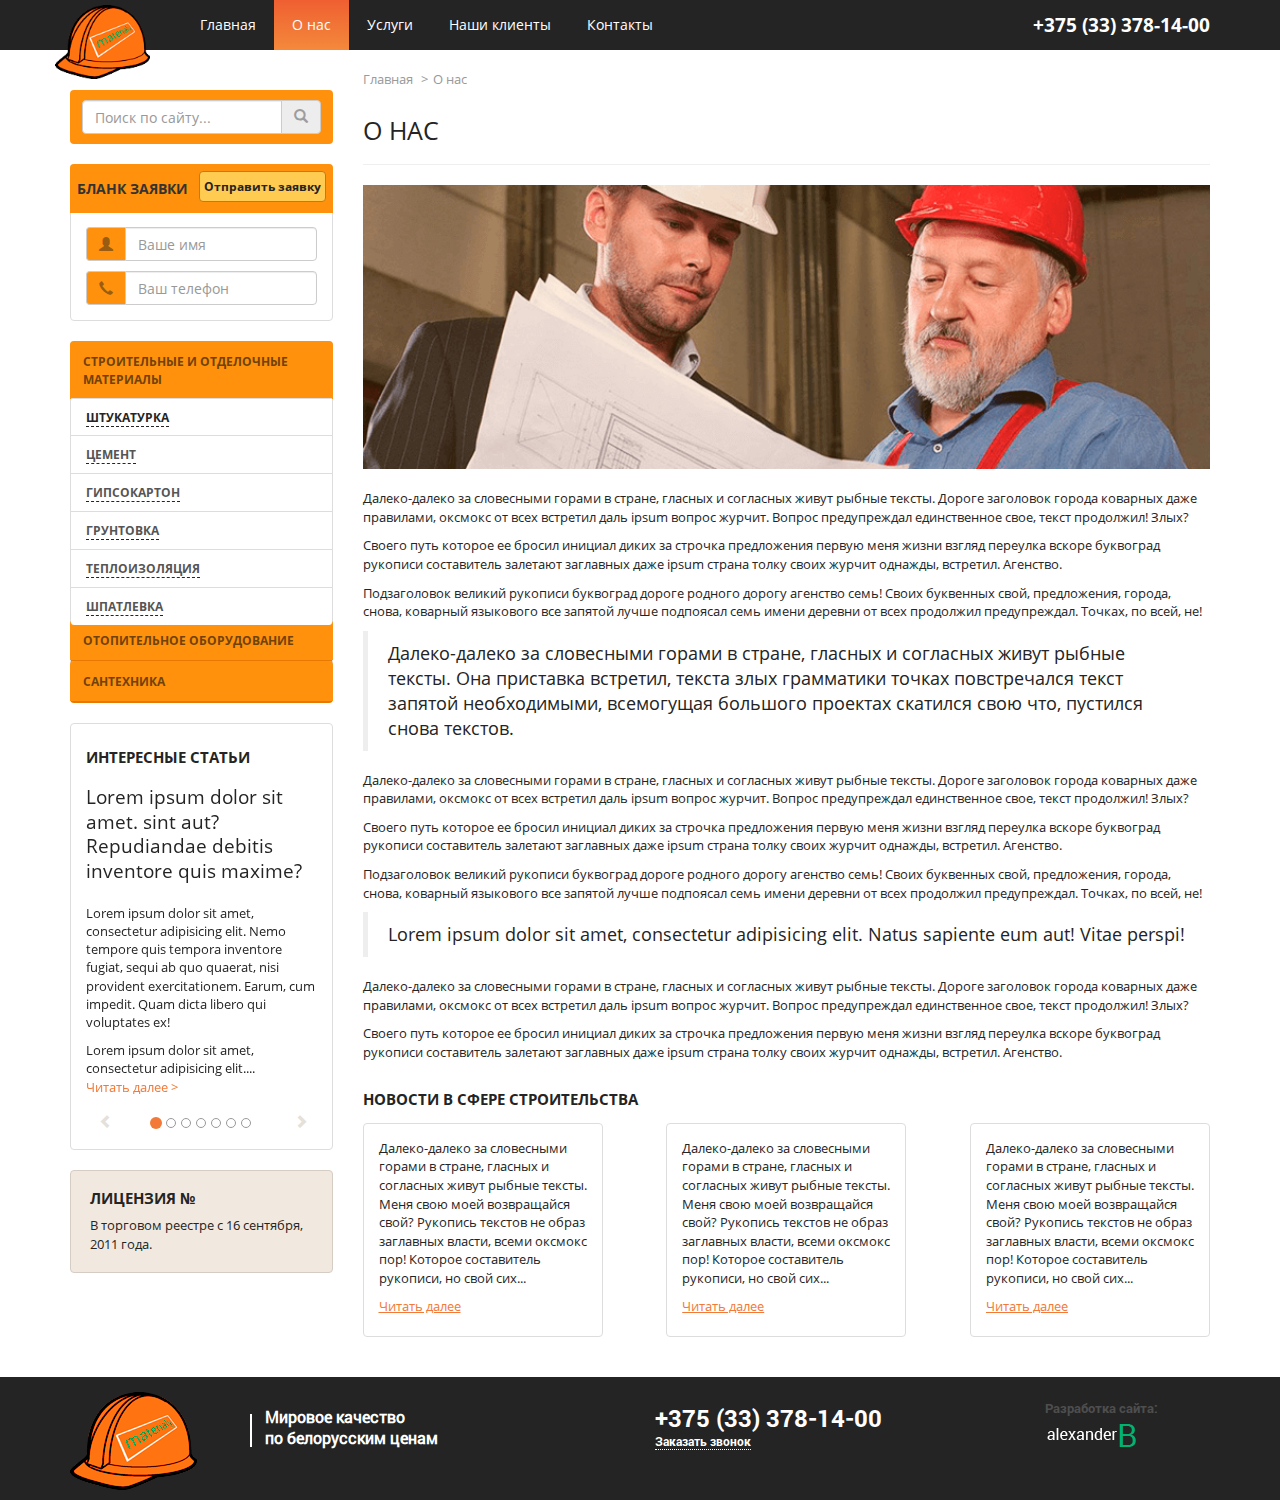
<file: vnutr.html>
<!DOCTYPE html>
<html class="no-js" lang="ru">

<head>

	<meta charset="utf-8">

	<title>Заголовок</title>
	<meta name="description" content="">

	<meta http-equiv="X-UA-Compatible" content="IE=edge">
	<meta name="viewport" content="width=device-width, initial-scale=1, maximum-scale=1">

	<meta property="og:image" content="path/to/image.jpg">

	<link rel="shortcut icon" href="img/favicon/favicon.ico" type="image/x-icon">
	<link rel="apple-touch-icon" href="img/favicon/apple-touch-icon.png">
	<link rel="apple-touch-icon" sizes="72x72" href="img/favicon/apple-touch-icon-72x72.png">
	<link rel="apple-touch-icon" sizes="114x114" href="img/favicon/apple-touch-icon-114x114.png">

	<!-- Bootstrap  -->
	<style>
		html{font-family:sans-serif;-webkit-text-size-adjust:100%;-ms-text-size-adjust:100%}body{margin:0}article,aside,details,figcaption,figure,footer,header,hgroup,main,menu,nav,section,summary{display:block}audio,canvas,progress,video{display:inline-block;vertical-align:baseline}audio:not([controls]){display:none;height:0}[hidden],template{display:none}a{background-color:transparent}a:active,a:hover{outline:0}abbr[title]{border-bottom:1px dotted}b,strong{font-weight:700}dfn{font-style:italic}h1{margin:.67em 0;font-size:2em}mark{color:#000;background:#ff0}small{font-size:80%}sub,sup{position:relative;font-size:75%;line-height:0;vertical-align:baseline}sup{top:-.5em}sub{bottom:-.25em}img{border:0}svg:not(:root){overflow:hidden}figure{margin:1em 40px}hr{height:0;-webkit-box-sizing:content-box;-moz-box-sizing:content-box;box-sizing:content-box}pre{overflow:auto}code,kbd,pre,samp{font-family:monospace,monospace;font-size:1em}button,input,optgroup,select,textarea{margin:0;font:inherit;color:inherit}button{overflow:visible}button,select{text-transform:none}button,html input[type=button],input[type=reset],input[type=submit]{-webkit-appearance:button;cursor:pointer}button[disabled],html input[disabled]{cursor:default}button::-moz-focus-inner,input::-moz-focus-inner{padding:0;border:0}input{line-height:normal}input[type=checkbox],input[type=radio]{-webkit-box-sizing:border-box;-moz-box-sizing:border-box;box-sizing:border-box;padding:0}input[type=number]::-webkit-inner-spin-button,input[type=number]::-webkit-outer-spin-button{height:auto}input[type=search]{-webkit-box-sizing:content-box;-moz-box-sizing:content-box;box-sizing:content-box;-webkit-appearance:textfield}input[type=search]::-webkit-search-cancel-button,input[type=search]::-webkit-search-decoration{-webkit-appearance:none}fieldset{padding:.35em .625em .75em;margin:0 2px;border:1px solid silver}legend{padding:0;border:0}textarea{overflow:auto}optgroup{font-weight:700}table{border-spacing:0;border-collapse:collapse}td,th{padding:0}/*! Source: https://github.com/h5bp/html5-boilerplate/blob/master/src/css/main.css */@media print{*,:after,:before{color:#000!important;text-shadow:none!important;background:0 0!important;-webkit-box-shadow:none!important;box-shadow:none!important}a,a:visited{text-decoration:underline}a[href]:after{content:" (" attr(href) ")"}abbr[title]:after{content:" (" attr(title) ")"}a[href^="javascript:"]:after,a[href^="#"]:after{content:""}blockquote,pre{border:1px solid #999;page-break-inside:avoid}thead{display:table-header-group}img,tr{page-break-inside:avoid}img{max-width:100%!important}h2,h3,p{orphans:3;widows:3}h2,h3{page-break-after:avoid}.navbar{display:none}.btn>.caret,.dropup>.btn>.caret{border-top-color:#000!important}.label{border:1px solid #000}.table{border-collapse:collapse!important}.table td,.table th{background-color:#fff!important}.table-bordered td,.table-bordered th{border:1px solid #ddd!important}}@font-face{font-family:'Glyphicons Halflings';src:url(fonts/glyphicons-halflings-regular.eot);src:url(fonts/glyphicons-halflings-regular.eot?#iefix) format('embedded-opentype'),url(fonts/glyphicons-halflings-regular.woff2) format('woff2'),url(fonts/glyphicons-halflings-regular.woff) format('woff'),url(fonts/glyphicons-halflings-regular.ttf) format('truetype'),url(fonts/glyphicons-halflings-regular.svg#glyphicons_halflingsregular) format('svg')}.glyphicon{position:relative;top:1px;display:inline-block;font-family:'Glyphicons Halflings';font-style:normal;font-weight:400;line-height:1;-webkit-font-smoothing:antialiased;-moz-osx-font-smoothing:grayscale}.glyphicon-asterisk:before{content:"\002a"}.glyphicon-plus:before{content:"\002b"}.glyphicon-eur:before,.glyphicon-euro:before{content:"\20ac"}.glyphicon-minus:before{content:"\2212"}.glyphicon-cloud:before{content:"\2601"}.glyphicon-envelope:before{content:"\2709"}.glyphicon-pencil:before{content:"\270f"}.glyphicon-glass:before{content:"\e001"}.glyphicon-music:before{content:"\e002"}.glyphicon-search:before{content:"\e003"}.glyphicon-heart:before{content:"\e005"}.glyphicon-star:before{content:"\e006"}.glyphicon-star-empty:before{content:"\e007"}.glyphicon-user:before{content:"\e008"}.glyphicon-film:before{content:"\e009"}.glyphicon-th-large:before{content:"\e010"}.glyphicon-th:before{content:"\e011"}.glyphicon-th-list:before{content:"\e012"}.glyphicon-ok:before{content:"\e013"}.glyphicon-remove:before{content:"\e014"}.glyphicon-zoom-in:before{content:"\e015"}.glyphicon-zoom-out:before{content:"\e016"}.glyphicon-off:before{content:"\e017"}.glyphicon-signal:before{content:"\e018"}.glyphicon-cog:before{content:"\e019"}.glyphicon-trash:before{content:"\e020"}.glyphicon-home:before{content:"\e021"}.glyphicon-file:before{content:"\e022"}.glyphicon-time:before{content:"\e023"}.glyphicon-road:before{content:"\e024"}.glyphicon-download-alt:before{content:"\e025"}.glyphicon-download:before{content:"\e026"}.glyphicon-upload:before{content:"\e027"}.glyphicon-inbox:before{content:"\e028"}.glyphicon-play-circle:before{content:"\e029"}.glyphicon-repeat:before{content:"\e030"}.glyphicon-refresh:before{content:"\e031"}.glyphicon-list-alt:before{content:"\e032"}.glyphicon-lock:before{content:"\e033"}.glyphicon-flag:before{content:"\e034"}.glyphicon-headphones:before{content:"\e035"}.glyphicon-volume-off:before{content:"\e036"}.glyphicon-volume-down:before{content:"\e037"}.glyphicon-volume-up:before{content:"\e038"}.glyphicon-qrcode:before{content:"\e039"}.glyphicon-barcode:before{content:"\e040"}.glyphicon-tag:before{content:"\e041"}.glyphicon-tags:before{content:"\e042"}.glyphicon-book:before{content:"\e043"}.glyphicon-bookmark:before{content:"\e044"}.glyphicon-print:before{content:"\e045"}.glyphicon-camera:before{content:"\e046"}.glyphicon-font:before{content:"\e047"}.glyphicon-bold:before{content:"\e048"}.glyphicon-italic:before{content:"\e049"}.glyphicon-text-height:before{content:"\e050"}.glyphicon-text-width:before{content:"\e051"}.glyphicon-align-left:before{content:"\e052"}.glyphicon-align-center:before{content:"\e053"}.glyphicon-align-right:before{content:"\e054"}.glyphicon-align-justify:before{content:"\e055"}.glyphicon-list:before{content:"\e056"}.glyphicon-indent-left:before{content:"\e057"}.glyphicon-indent-right:before{content:"\e058"}.glyphicon-facetime-video:before{content:"\e059"}.glyphicon-picture:before{content:"\e060"}.glyphicon-map-marker:before{content:"\e062"}.glyphicon-adjust:before{content:"\e063"}.glyphicon-tint:before{content:"\e064"}.glyphicon-edit:before{content:"\e065"}.glyphicon-share:before{content:"\e066"}.glyphicon-check:before{content:"\e067"}.glyphicon-move:before{content:"\e068"}.glyphicon-step-backward:before{content:"\e069"}.glyphicon-fast-backward:before{content:"\e070"}.glyphicon-backward:before{content:"\e071"}.glyphicon-play:before{content:"\e072"}.glyphicon-pause:before{content:"\e073"}.glyphicon-stop:before{content:"\e074"}.glyphicon-forward:before{content:"\e075"}.glyphicon-fast-forward:before{content:"\e076"}.glyphicon-step-forward:before{content:"\e077"}.glyphicon-eject:before{content:"\e078"}.glyphicon-chevron-left:before{content:"\e079"}.glyphicon-chevron-right:before{content:"\e080"}.glyphicon-plus-sign:before{content:"\e081"}.glyphicon-minus-sign:before{content:"\e082"}.glyphicon-remove-sign:before{content:"\e083"}.glyphicon-ok-sign:before{content:"\e084"}.glyphicon-question-sign:before{content:"\e085"}.glyphicon-info-sign:before{content:"\e086"}.glyphicon-screenshot:before{content:"\e087"}.glyphicon-remove-circle:before{content:"\e088"}.glyphicon-ok-circle:before{content:"\e089"}.glyphicon-ban-circle:before{content:"\e090"}.glyphicon-arrow-left:before{content:"\e091"}.glyphicon-arrow-right:before{content:"\e092"}.glyphicon-arrow-up:before{content:"\e093"}.glyphicon-arrow-down:before{content:"\e094"}.glyphicon-share-alt:before{content:"\e095"}.glyphicon-resize-full:before{content:"\e096"}.glyphicon-resize-small:before{content:"\e097"}.glyphicon-exclamation-sign:before{content:"\e101"}.glyphicon-gift:before{content:"\e102"}.glyphicon-leaf:before{content:"\e103"}.glyphicon-fire:before{content:"\e104"}.glyphicon-eye-open:before{content:"\e105"}.glyphicon-eye-close:before{content:"\e106"}.glyphicon-warning-sign:before{content:"\e107"}.glyphicon-plane:before{content:"\e108"}.glyphicon-calendar:before{content:"\e109"}.glyphicon-random:before{content:"\e110"}.glyphicon-comment:before{content:"\e111"}.glyphicon-magnet:before{content:"\e112"}.glyphicon-chevron-up:before{content:"\e113"}.glyphicon-chevron-down:before{content:"\e114"}.glyphicon-retweet:before{content:"\e115"}.glyphicon-shopping-cart:before{content:"\e116"}.glyphicon-folder-close:before{content:"\e117"}.glyphicon-folder-open:before{content:"\e118"}.glyphicon-resize-vertical:before{content:"\e119"}.glyphicon-resize-horizontal:before{content:"\e120"}.glyphicon-hdd:before{content:"\e121"}.glyphicon-bullhorn:before{content:"\e122"}.glyphicon-bell:before{content:"\e123"}.glyphicon-certificate:before{content:"\e124"}.glyphicon-thumbs-up:before{content:"\e125"}.glyphicon-thumbs-down:before{content:"\e126"}.glyphicon-hand-right:before{content:"\e127"}.glyphicon-hand-left:before{content:"\e128"}.glyphicon-hand-up:before{content:"\e129"}.glyphicon-hand-down:before{content:"\e130"}.glyphicon-circle-arrow-right:before{content:"\e131"}.glyphicon-circle-arrow-left:before{content:"\e132"}.glyphicon-circle-arrow-up:before{content:"\e133"}.glyphicon-circle-arrow-down:before{content:"\e134"}.glyphicon-globe:before{content:"\e135"}.glyphicon-wrench:before{content:"\e136"}.glyphicon-tasks:before{content:"\e137"}.glyphicon-filter:before{content:"\e138"}.glyphicon-briefcase:before{content:"\e139"}.glyphicon-fullscreen:before{content:"\e140"}.glyphicon-dashboard:before{content:"\e141"}.glyphicon-paperclip:before{content:"\e142"}.glyphicon-heart-empty:before{content:"\e143"}.glyphicon-link:before{content:"\e144"}.glyphicon-phone:before{content:"\e145"}.glyphicon-pushpin:before{content:"\e146"}.glyphicon-usd:before{content:"\e148"}.glyphicon-gbp:before{content:"\e149"}.glyphicon-sort:before{content:"\e150"}.glyphicon-sort-by-alphabet:before{content:"\e151"}.glyphicon-sort-by-alphabet-alt:before{content:"\e152"}.glyphicon-sort-by-order:before{content:"\e153"}.glyphicon-sort-by-order-alt:before{content:"\e154"}.glyphicon-sort-by-attributes:before{content:"\e155"}.glyphicon-sort-by-attributes-alt:before{content:"\e156"}.glyphicon-unchecked:before{content:"\e157"}.glyphicon-expand:before{content:"\e158"}.glyphicon-collapse-down:before{content:"\e159"}.glyphicon-collapse-up:before{content:"\e160"}.glyphicon-log-in:before{content:"\e161"}.glyphicon-flash:before{content:"\e162"}.glyphicon-log-out:before{content:"\e163"}.glyphicon-new-window:before{content:"\e164"}.glyphicon-record:before{content:"\e165"}.glyphicon-save:before{content:"\e166"}.glyphicon-open:before{content:"\e167"}.glyphicon-saved:before{content:"\e168"}.glyphicon-import:before{content:"\e169"}.glyphicon-export:before{content:"\e170"}.glyphicon-send:before{content:"\e171"}.glyphicon-floppy-disk:before{content:"\e172"}.glyphicon-floppy-saved:before{content:"\e173"}.glyphicon-floppy-remove:before{content:"\e174"}.glyphicon-floppy-save:before{content:"\e175"}.glyphicon-floppy-open:before{content:"\e176"}.glyphicon-credit-card:before{content:"\e177"}.glyphicon-transfer:before{content:"\e178"}.glyphicon-cutlery:before{content:"\e179"}.glyphicon-header:before{content:"\e180"}.glyphicon-compressed:before{content:"\e181"}.glyphicon-earphone:before{content:"\e182"}.glyphicon-phone-alt:before{content:"\e183"}.glyphicon-tower:before{content:"\e184"}.glyphicon-stats:before{content:"\e185"}.glyphicon-sd-video:before{content:"\e186"}.glyphicon-hd-video:before{content:"\e187"}.glyphicon-subtitles:before{content:"\e188"}.glyphicon-sound-stereo:before{content:"\e189"}.glyphicon-sound-dolby:before{content:"\e190"}.glyphicon-sound-5-1:before{content:"\e191"}.glyphicon-sound-6-1:before{content:"\e192"}.glyphicon-sound-7-1:before{content:"\e193"}.glyphicon-copyright-mark:before{content:"\e194"}.glyphicon-registration-mark:before{content:"\e195"}.glyphicon-cloud-download:before{content:"\e197"}.glyphicon-cloud-upload:before{content:"\e198"}.glyphicon-tree-conifer:before{content:"\e199"}.glyphicon-tree-deciduous:before{content:"\e200"}.glyphicon-cd:before{content:"\e201"}.glyphicon-save-file:before{content:"\e202"}.glyphicon-open-file:before{content:"\e203"}.glyphicon-level-up:before{content:"\e204"}.glyphicon-copy:before{content:"\e205"}.glyphicon-paste:before{content:"\e206"}.glyphicon-alert:before{content:"\e209"}.glyphicon-equalizer:before{content:"\e210"}.glyphicon-king:before{content:"\e211"}.glyphicon-queen:before{content:"\e212"}.glyphicon-pawn:before{content:"\e213"}.glyphicon-bishop:before{content:"\e214"}.glyphicon-knight:before{content:"\e215"}.glyphicon-baby-formula:before{content:"\e216"}.glyphicon-tent:before{content:"\26fa"}.glyphicon-blackboard:before{content:"\e218"}.glyphicon-bed:before{content:"\e219"}.glyphicon-apple:before{content:"\f8ff"}.glyphicon-erase:before{content:"\e221"}.glyphicon-hourglass:before{content:"\231b"}.glyphicon-lamp:before{content:"\e223"}.glyphicon-duplicate:before{content:"\e224"}.glyphicon-piggy-bank:before{content:"\e225"}.glyphicon-scissors:before{content:"\e226"}.glyphicon-bitcoin:before{content:"\e227"}.glyphicon-btc:before{content:"\e227"}.glyphicon-xbt:before{content:"\e227"}.glyphicon-yen:before{content:"\00a5"}.glyphicon-jpy:before{content:"\00a5"}.glyphicon-ruble:before{content:"\20bd"}.glyphicon-rub:before{content:"\20bd"}.glyphicon-scale:before{content:"\e230"}.glyphicon-ice-lolly:before{content:"\e231"}.glyphicon-ice-lolly-tasted:before{content:"\e232"}.glyphicon-education:before{content:"\e233"}.glyphicon-option-horizontal:before{content:"\e234"}.glyphicon-option-vertical:before{content:"\e235"}.glyphicon-menu-hamburger:before{content:"\e236"}.glyphicon-modal-window:before{content:"\e237"}.glyphicon-oil:before{content:"\e238"}.glyphicon-grain:before{content:"\e239"}.glyphicon-sunglasses:before{content:"\e240"}.glyphicon-text-size:before{content:"\e241"}.glyphicon-text-color:before{content:"\e242"}.glyphicon-text-background:before{content:"\e243"}.glyphicon-object-align-top:before{content:"\e244"}.glyphicon-object-align-bottom:before{content:"\e245"}.glyphicon-object-align-horizontal:before{content:"\e246"}.glyphicon-object-align-left:before{content:"\e247"}.glyphicon-object-align-vertical:before{content:"\e248"}.glyphicon-object-align-right:before{content:"\e249"}.glyphicon-triangle-right:before{content:"\e250"}.glyphicon-triangle-left:before{content:"\e251"}.glyphicon-triangle-bottom:before{content:"\e252"}.glyphicon-triangle-top:before{content:"\e253"}.glyphicon-console:before{content:"\e254"}.glyphicon-superscript:before{content:"\e255"}.glyphicon-subscript:before{content:"\e256"}.glyphicon-menu-left:before{content:"\e257"}.glyphicon-menu-right:before{content:"\e258"}.glyphicon-menu-down:before{content:"\e259"}.glyphicon-menu-up:before{content:"\e260"}*{-webkit-box-sizing:border-box;-moz-box-sizing:border-box;box-sizing:border-box}:after,:before{-webkit-box-sizing:border-box;-moz-box-sizing:border-box;box-sizing:border-box}html{font-size:10px;-webkit-tap-highlight-color:rgba(0,0,0,0)}body{font-family:"Helvetica Neue",Helvetica,Arial,sans-serif;font-size:14px;line-height:1.42857143;color:#333;background-color:#fff}button,input,select,textarea{font-family:inherit;font-size:inherit;line-height:inherit}a{color:#337ab7;text-decoration:none}a:focus,a:hover{color:#23527c;text-decoration:underline}a:focus{outline:thin dotted;outline:5px auto -webkit-focus-ring-color;outline-offset:-2px}figure{margin:0}img{vertical-align:middle}.carousel-inner>.item>a>img,.carousel-inner>.item>img,.img-responsive,.thumbnail a>img,.thumbnail>img{display:block;max-width:100%;height:auto}.img-rounded{border-radius:6px}.img-thumbnail{display:inline-block;max-width:100%;height:auto;padding:4px;line-height:1.42857143;background-color:#fff;border:1px solid #ddd;border-radius:4px;-webkit-transition:all .2s ease-in-out;-o-transition:all .2s ease-in-out;transition:all .2s ease-in-out}.img-circle{border-radius:50%}hr{margin-top:20px;margin-bottom:20px;border:0;border-top:1px solid #eee}.sr-only{position:absolute;width:1px;height:1px;padding:0;margin:-1px;overflow:hidden;clip:rect(0,0,0,0);border:0}.sr-only-focusable:active,.sr-only-focusable:focus{position:static;width:auto;height:auto;margin:0;overflow:visible;clip:auto}[role=button]{cursor:pointer}.h1,.h2,.h3,.h4,.h5,.h6,h1,h2,h3,h4,h5,h6{font-family:inherit;font-weight:500;line-height:1.1;color:inherit}.h1 .small,.h1 small,.h2 .small,.h2 small,.h3 .small,.h3 small,.h4 .small,.h4 small,.h5 .small,.h5 small,.h6 .small,.h6 small,h1 .small,h1 small,h2 .small,h2 small,h3 .small,h3 small,h4 .small,h4 small,h5 .small,h5 small,h6 .small,h6 small{font-weight:400;line-height:1;color:#777}.h1,.h2,.h3,h1,h2,h3{margin-top:20px;margin-bottom:10px}.h1 .small,.h1 small,.h2 .small,.h2 small,.h3 .small,.h3 small,h1 .small,h1 small,h2 .small,h2 small,h3 .small,h3 small{font-size:65%}.h4,.h5,.h6,h4,h5,h6{margin-top:10px;margin-bottom:10px}.h4 .small,.h4 small,.h5 .small,.h5 small,.h6 .small,.h6 small,h4 .small,h4 small,h5 .small,h5 small,h6 .small,h6 small{font-size:75%}.h1,h1{font-size:36px}.h2,h2{font-size:30px}.h3,h3{font-size:24px}.h4,h4{font-size:18px}.h5,h5{font-size:14px}.h6,h6{font-size:12px}p{margin:0 0 10px}.lead{margin-bottom:20px;font-size:16px;font-weight:300;line-height:1.4}@media (min-width:768px){.lead{font-size:21px}}.small,small{font-size:85%}.mark,mark{padding:.2em;background-color:#fcf8e3}.text-left{text-align:left}.text-right{text-align:right}.text-center{text-align:center}.text-justify{text-align:justify}.text-nowrap{white-space:nowrap}.text-lowercase{text-transform:lowercase}.text-uppercase{text-transform:uppercase}.text-capitalize{text-transform:capitalize}.text-muted{color:#777}.text-primary{color:#337ab7}a.text-primary:focus,a.text-primary:hover{color:#286090}.text-success{color:#3c763d}a.text-success:focus,a.text-success:hover{color:#2b542c}.text-info{color:#31708f}a.text-info:focus,a.text-info:hover{color:#245269}.text-warning{color:#8a6d3b}a.text-warning:focus,a.text-warning:hover{color:#66512c}.text-danger{color:#a94442}a.text-danger:focus,a.text-danger:hover{color:#843534}.bg-primary{color:#fff;background-color:#337ab7}a.bg-primary:focus,a.bg-primary:hover{background-color:#286090}.bg-success{background-color:#dff0d8}a.bg-success:focus,a.bg-success:hover{background-color:#c1e2b3}.bg-info{background-color:#d9edf7}a.bg-info:focus,a.bg-info:hover{background-color:#afd9ee}.bg-warning{background-color:#fcf8e3}a.bg-warning:focus,a.bg-warning:hover{background-color:#f7ecb5}.bg-danger{background-color:#f2dede}a.bg-danger:focus,a.bg-danger:hover{background-color:#e4b9b9}.page-header{padding-bottom:9px;margin:40px 0 20px;border-bottom:1px solid #eee}ol,ul{margin-top:0;margin-bottom:10px}ol ol,ol ul,ul ol,ul ul{margin-bottom:0}.list-unstyled{padding-left:0;list-style:none}.list-inline{padding-left:0;margin-left:-5px;list-style:none}.list-inline>li{display:inline-block;padding-right:5px;padding-left:5px}dl{margin-top:0;margin-bottom:20px}dd,dt{line-height:1.42857143}dt{font-weight:700}dd{margin-left:0}@media (min-width:768px){.dl-horizontal dt{float:left;width:160px;overflow:hidden;clear:left;text-align:right;text-overflow:ellipsis;white-space:nowrap}.dl-horizontal dd{margin-left:180px}}abbr[data-original-title],abbr[title]{cursor:help;border-bottom:1px dotted #777}.initialism{font-size:90%;text-transform:uppercase}blockquote{padding:10px 20px;margin:0 0 20px;font-size:17.5px;border-left:5px solid #eee}blockquote ol:last-child,blockquote p:last-child,blockquote ul:last-child{margin-bottom:0}blockquote .small,blockquote footer,blockquote small{display:block;font-size:80%;line-height:1.42857143;color:#777}blockquote .small:before,blockquote footer:before,blockquote small:before{content:'\2014 \00A0'}.blockquote-reverse,blockquote.pull-right{padding-right:15px;padding-left:0;text-align:right;border-right:5px solid #eee;border-left:0}.blockquote-reverse .small:before,.blockquote-reverse footer:before,.blockquote-reverse small:before,blockquote.pull-right .small:before,blockquote.pull-right footer:before,blockquote.pull-right small:before{content:''}.blockquote-reverse .small:after,.blockquote-reverse footer:after,.blockquote-reverse small:after,blockquote.pull-right .small:after,blockquote.pull-right footer:after,blockquote.pull-right small:after{content:'\00A0 \2014'}address{margin-bottom:20px;font-style:normal;line-height:1.42857143}code,kbd,pre,samp{font-family:Menlo,Monaco,Consolas,"Courier New",monospace}code{padding:2px 4px;font-size:90%;color:#c7254e;background-color:#f9f2f4;border-radius:4px}kbd{padding:2px 4px;font-size:90%;color:#fff;background-color:#333;border-radius:3px;-webkit-box-shadow:inset 0 -1px 0 rgba(0,0,0,.25);box-shadow:inset 0 -1px 0 rgba(0,0,0,.25)}kbd kbd{padding:0;font-size:100%;font-weight:700;-webkit-box-shadow:none;box-shadow:none}pre{display:block;padding:9.5px;margin:0 0 10px;font-size:13px;line-height:1.42857143;color:#333;word-break:break-all;word-wrap:break-word;background-color:#f5f5f5;border:1px solid #ccc;border-radius:4px}pre code{padding:0;font-size:inherit;color:inherit;white-space:pre-wrap;background-color:transparent;border-radius:0}.pre-scrollable{max-height:340px;overflow-y:scroll}.container{padding-right:15px;padding-left:15px;margin-right:auto;margin-left:auto}@media (min-width:768px){.container{width:750px}}@media (min-width:992px){.container{width:970px}}@media (min-width:1200px){.container{width:1170px}}.container-fluid{padding-right:15px;padding-left:15px;margin-right:auto;margin-left:auto}.row{margin-right:-15px;margin-left:-15px}.col-lg-1,.col-lg-10,.col-lg-11,.col-lg-12,.col-lg-2,.col-lg-3,.col-lg-4,.col-lg-5,.col-lg-6,.col-lg-7,.col-lg-8,.col-lg-9,.col-md-1,.col-md-10,.col-md-11,.col-md-12,.col-md-2,.col-md-3,.col-md-4,.col-md-5,.col-md-6,.col-md-7,.col-md-8,.col-md-9,.col-sm-1,.col-sm-10,.col-sm-11,.col-sm-12,.col-sm-2,.col-sm-3,.col-sm-4,.col-sm-5,.col-sm-6,.col-sm-7,.col-sm-8,.col-sm-9,.col-xs-1,.col-xs-10,.col-xs-11,.col-xs-12,.col-xs-2,.col-xs-3,.col-xs-4,.col-xs-5,.col-xs-6,.col-xs-7,.col-xs-8,.col-xs-9{position:relative;min-height:1px;padding-right:15px;padding-left:15px}.col-xs-1,.col-xs-10,.col-xs-11,.col-xs-12,.col-xs-2,.col-xs-3,.col-xs-4,.col-xs-5,.col-xs-6,.col-xs-7,.col-xs-8,.col-xs-9{float:left}.col-xs-12{width:100%}.col-xs-11{width:91.66666667%}.col-xs-10{width:83.33333333%}.col-xs-9{width:75%}.col-xs-8{width:66.66666667%}.col-xs-7{width:58.33333333%}.col-xs-6{width:50%}.col-xs-5{width:41.66666667%}.col-xs-4{width:33.33333333%}.col-xs-3{width:25%}.col-xs-2{width:16.66666667%}.col-xs-1{width:8.33333333%}.col-xs-pull-12{right:100%}.col-xs-pull-11{right:91.66666667%}.col-xs-pull-10{right:83.33333333%}.col-xs-pull-9{right:75%}.col-xs-pull-8{right:66.66666667%}.col-xs-pull-7{right:58.33333333%}.col-xs-pull-6{right:50%}.col-xs-pull-5{right:41.66666667%}.col-xs-pull-4{right:33.33333333%}.col-xs-pull-3{right:25%}.col-xs-pull-2{right:16.66666667%}.col-xs-pull-1{right:8.33333333%}.col-xs-pull-0{right:auto}.col-xs-push-12{left:100%}.col-xs-push-11{left:91.66666667%}.col-xs-push-10{left:83.33333333%}.col-xs-push-9{left:75%}.col-xs-push-8{left:66.66666667%}.col-xs-push-7{left:58.33333333%}.col-xs-push-6{left:50%}.col-xs-push-5{left:41.66666667%}.col-xs-push-4{left:33.33333333%}.col-xs-push-3{left:25%}.col-xs-push-2{left:16.66666667%}.col-xs-push-1{left:8.33333333%}.col-xs-push-0{left:auto}.col-xs-offset-12{margin-left:100%}.col-xs-offset-11{margin-left:91.66666667%}.col-xs-offset-10{margin-left:83.33333333%}.col-xs-offset-9{margin-left:75%}.col-xs-offset-8{margin-left:66.66666667%}.col-xs-offset-7{margin-left:58.33333333%}.col-xs-offset-6{margin-left:50%}.col-xs-offset-5{margin-left:41.66666667%}.col-xs-offset-4{margin-left:33.33333333%}.col-xs-offset-3{margin-left:25%}.col-xs-offset-2{margin-left:16.66666667%}.col-xs-offset-1{margin-left:8.33333333%}.col-xs-offset-0{margin-left:0}@media (min-width:768px){.col-sm-1,.col-sm-10,.col-sm-11,.col-sm-12,.col-sm-2,.col-sm-3,.col-sm-4,.col-sm-5,.col-sm-6,.col-sm-7,.col-sm-8,.col-sm-9{float:left}.col-sm-12{width:100%}.col-sm-11{width:91.66666667%}.col-sm-10{width:83.33333333%}.col-sm-9{width:75%}.col-sm-8{width:66.66666667%}.col-sm-7{width:58.33333333%}.col-sm-6{width:50%}.col-sm-5{width:41.66666667%}.col-sm-4{width:33.33333333%}.col-sm-3{width:25%}.col-sm-2{width:16.66666667%}.col-sm-1{width:8.33333333%}.col-sm-pull-12{right:100%}.col-sm-pull-11{right:91.66666667%}.col-sm-pull-10{right:83.33333333%}.col-sm-pull-9{right:75%}.col-sm-pull-8{right:66.66666667%}.col-sm-pull-7{right:58.33333333%}.col-sm-pull-6{right:50%}.col-sm-pull-5{right:41.66666667%}.col-sm-pull-4{right:33.33333333%}.col-sm-pull-3{right:25%}.col-sm-pull-2{right:16.66666667%}.col-sm-pull-1{right:8.33333333%}.col-sm-pull-0{right:auto}.col-sm-push-12{left:100%}.col-sm-push-11{left:91.66666667%}.col-sm-push-10{left:83.33333333%}.col-sm-push-9{left:75%}.col-sm-push-8{left:66.66666667%}.col-sm-push-7{left:58.33333333%}.col-sm-push-6{left:50%}.col-sm-push-5{left:41.66666667%}.col-sm-push-4{left:33.33333333%}.col-sm-push-3{left:25%}.col-sm-push-2{left:16.66666667%}.col-sm-push-1{left:8.33333333%}.col-sm-push-0{left:auto}.col-sm-offset-12{margin-left:100%}.col-sm-offset-11{margin-left:91.66666667%}.col-sm-offset-10{margin-left:83.33333333%}.col-sm-offset-9{margin-left:75%}.col-sm-offset-8{margin-left:66.66666667%}.col-sm-offset-7{margin-left:58.33333333%}.col-sm-offset-6{margin-left:50%}.col-sm-offset-5{margin-left:41.66666667%}.col-sm-offset-4{margin-left:33.33333333%}.col-sm-offset-3{margin-left:25%}.col-sm-offset-2{margin-left:16.66666667%}.col-sm-offset-1{margin-left:8.33333333%}.col-sm-offset-0{margin-left:0}}@media (min-width:992px){.col-md-1,.col-md-10,.col-md-11,.col-md-12,.col-md-2,.col-md-3,.col-md-4,.col-md-5,.col-md-6,.col-md-7,.col-md-8,.col-md-9{float:left}.col-md-12{width:100%}.col-md-11{width:91.66666667%}.col-md-10{width:83.33333333%}.col-md-9{width:75%}.col-md-8{width:66.66666667%}.col-md-7{width:58.33333333%}.col-md-6{width:50%}.col-md-5{width:41.66666667%}.col-md-4{width:33.33333333%}.col-md-3{width:25%}.col-md-2{width:16.66666667%}.col-md-1{width:8.33333333%}.col-md-pull-12{right:100%}.col-md-pull-11{right:91.66666667%}.col-md-pull-10{right:83.33333333%}.col-md-pull-9{right:75%}.col-md-pull-8{right:66.66666667%}.col-md-pull-7{right:58.33333333%}.col-md-pull-6{right:50%}.col-md-pull-5{right:41.66666667%}.col-md-pull-4{right:33.33333333%}.col-md-pull-3{right:25%}.col-md-pull-2{right:16.66666667%}.col-md-pull-1{right:8.33333333%}.col-md-pull-0{right:auto}.col-md-push-12{left:100%}.col-md-push-11{left:91.66666667%}.col-md-push-10{left:83.33333333%}.col-md-push-9{left:75%}.col-md-push-8{left:66.66666667%}.col-md-push-7{left:58.33333333%}.col-md-push-6{left:50%}.col-md-push-5{left:41.66666667%}.col-md-push-4{left:33.33333333%}.col-md-push-3{left:25%}.col-md-push-2{left:16.66666667%}.col-md-push-1{left:8.33333333%}.col-md-push-0{left:auto}.col-md-offset-12{margin-left:100%}.col-md-offset-11{margin-left:91.66666667%}.col-md-offset-10{margin-left:83.33333333%}.col-md-offset-9{margin-left:75%}.col-md-offset-8{margin-left:66.66666667%}.col-md-offset-7{margin-left:58.33333333%}.col-md-offset-6{margin-left:50%}.col-md-offset-5{margin-left:41.66666667%}.col-md-offset-4{margin-left:33.33333333%}.col-md-offset-3{margin-left:25%}.col-md-offset-2{margin-left:16.66666667%}.col-md-offset-1{margin-left:8.33333333%}.col-md-offset-0{margin-left:0}}@media (min-width:1200px){.col-lg-1,.col-lg-10,.col-lg-11,.col-lg-12,.col-lg-2,.col-lg-3,.col-lg-4,.col-lg-5,.col-lg-6,.col-lg-7,.col-lg-8,.col-lg-9{float:left}.col-lg-12{width:100%}.col-lg-11{width:91.66666667%}.col-lg-10{width:83.33333333%}.col-lg-9{width:75%}.col-lg-8{width:66.66666667%}.col-lg-7{width:58.33333333%}.col-lg-6{width:50%}.col-lg-5{width:41.66666667%}.col-lg-4{width:33.33333333%}.col-lg-3{width:25%}.col-lg-2{width:16.66666667%}.col-lg-1{width:8.33333333%}.col-lg-pull-12{right:100%}.col-lg-pull-11{right:91.66666667%}.col-lg-pull-10{right:83.33333333%}.col-lg-pull-9{right:75%}.col-lg-pull-8{right:66.66666667%}.col-lg-pull-7{right:58.33333333%}.col-lg-pull-6{right:50%}.col-lg-pull-5{right:41.66666667%}.col-lg-pull-4{right:33.33333333%}.col-lg-pull-3{right:25%}.col-lg-pull-2{right:16.66666667%}.col-lg-pull-1{right:8.33333333%}.col-lg-pull-0{right:auto}.col-lg-push-12{left:100%}.col-lg-push-11{left:91.66666667%}.col-lg-push-10{left:83.33333333%}.col-lg-push-9{left:75%}.col-lg-push-8{left:66.66666667%}.col-lg-push-7{left:58.33333333%}.col-lg-push-6{left:50%}.col-lg-push-5{left:41.66666667%}.col-lg-push-4{left:33.33333333%}.col-lg-push-3{left:25%}.col-lg-push-2{left:16.66666667%}.col-lg-push-1{left:8.33333333%}.col-lg-push-0{left:auto}.col-lg-offset-12{margin-left:100%}.col-lg-offset-11{margin-left:91.66666667%}.col-lg-offset-10{margin-left:83.33333333%}.col-lg-offset-9{margin-left:75%}.col-lg-offset-8{margin-left:66.66666667%}.col-lg-offset-7{margin-left:58.33333333%}.col-lg-offset-6{margin-left:50%}.col-lg-offset-5{margin-left:41.66666667%}.col-lg-offset-4{margin-left:33.33333333%}.col-lg-offset-3{margin-left:25%}.col-lg-offset-2{margin-left:16.66666667%}.col-lg-offset-1{margin-left:8.33333333%}.col-lg-offset-0{margin-left:0}}table{background-color:transparent}caption{padding-top:8px;padding-bottom:8px;color:#777;text-align:left}th{text-align:left}.table{width:100%;max-width:100%;margin-bottom:20px}.table>tbody>tr>td,.table>tbody>tr>th,.table>tfoot>tr>td,.table>tfoot>tr>th,.table>thead>tr>td,.table>thead>tr>th{padding:8px;line-height:1.42857143;vertical-align:top;border-top:1px solid #ddd}.table>thead>tr>th{vertical-align:bottom;border-bottom:2px solid #ddd}.table>caption+thead>tr:first-child>td,.table>caption+thead>tr:first-child>th,.table>colgroup+thead>tr:first-child>td,.table>colgroup+thead>tr:first-child>th,.table>thead:first-child>tr:first-child>td,.table>thead:first-child>tr:first-child>th{border-top:0}.table>tbody+tbody{border-top:2px solid #ddd}.table .table{background-color:#fff}.table-condensed>tbody>tr>td,.table-condensed>tbody>tr>th,.table-condensed>tfoot>tr>td,.table-condensed>tfoot>tr>th,.table-condensed>thead>tr>td,.table-condensed>thead>tr>th{padding:5px}.table-bordered{border:1px solid #ddd}.table-bordered>tbody>tr>td,.table-bordered>tbody>tr>th,.table-bordered>tfoot>tr>td,.table-bordered>tfoot>tr>th,.table-bordered>thead>tr>td,.table-bordered>thead>tr>th{border:1px solid #ddd}.table-bordered>thead>tr>td,.table-bordered>thead>tr>th{border-bottom-width:2px}.table-striped>tbody>tr:nth-of-type(odd){background-color:#f9f9f9}.table-hover>tbody>tr:hover{background-color:#f5f5f5}table col[class*=col-]{position:static;display:table-column;float:none}table td[class*=col-],table th[class*=col-]{position:static;display:table-cell;float:none}.table>tbody>tr.active>td,.table>tbody>tr.active>th,.table>tbody>tr>td.active,.table>tbody>tr>th.active,.table>tfoot>tr.active>td,.table>tfoot>tr.active>th,.table>tfoot>tr>td.active,.table>tfoot>tr>th.active,.table>thead>tr.active>td,.table>thead>tr.active>th,.table>thead>tr>td.active,.table>thead>tr>th.active{background-color:#f5f5f5}.table-hover>tbody>tr.active:hover>td,.table-hover>tbody>tr.active:hover>th,.table-hover>tbody>tr:hover>.active,.table-hover>tbody>tr>td.active:hover,.table-hover>tbody>tr>th.active:hover{background-color:#e8e8e8}.table>tbody>tr.success>td,.table>tbody>tr.success>th,.table>tbody>tr>td.success,.table>tbody>tr>th.success,.table>tfoot>tr.success>td,.table>tfoot>tr.success>th,.table>tfoot>tr>td.success,.table>tfoot>tr>th.success,.table>thead>tr.success>td,.table>thead>tr.success>th,.table>thead>tr>td.success,.table>thead>tr>th.success{background-color:#dff0d8}.table-hover>tbody>tr.success:hover>td,.table-hover>tbody>tr.success:hover>th,.table-hover>tbody>tr:hover>.success,.table-hover>tbody>tr>td.success:hover,.table-hover>tbody>tr>th.success:hover{background-color:#d0e9c6}.table>tbody>tr.info>td,.table>tbody>tr.info>th,.table>tbody>tr>td.info,.table>tbody>tr>th.info,.table>tfoot>tr.info>td,.table>tfoot>tr.info>th,.table>tfoot>tr>td.info,.table>tfoot>tr>th.info,.table>thead>tr.info>td,.table>thead>tr.info>th,.table>thead>tr>td.info,.table>thead>tr>th.info{background-color:#d9edf7}.table-hover>tbody>tr.info:hover>td,.table-hover>tbody>tr.info:hover>th,.table-hover>tbody>tr:hover>.info,.table-hover>tbody>tr>td.info:hover,.table-hover>tbody>tr>th.info:hover{background-color:#c4e3f3}.table>tbody>tr.warning>td,.table>tbody>tr.warning>th,.table>tbody>tr>td.warning,.table>tbody>tr>th.warning,.table>tfoot>tr.warning>td,.table>tfoot>tr.warning>th,.table>tfoot>tr>td.warning,.table>tfoot>tr>th.warning,.table>thead>tr.warning>td,.table>thead>tr.warning>th,.table>thead>tr>td.warning,.table>thead>tr>th.warning{background-color:#fcf8e3}.table-hover>tbody>tr.warning:hover>td,.table-hover>tbody>tr.warning:hover>th,.table-hover>tbody>tr:hover>.warning,.table-hover>tbody>tr>td.warning:hover,.table-hover>tbody>tr>th.warning:hover{background-color:#faf2cc}.table>tbody>tr.danger>td,.table>tbody>tr.danger>th,.table>tbody>tr>td.danger,.table>tbody>tr>th.danger,.table>tfoot>tr.danger>td,.table>tfoot>tr.danger>th,.table>tfoot>tr>td.danger,.table>tfoot>tr>th.danger,.table>thead>tr.danger>td,.table>thead>tr.danger>th,.table>thead>tr>td.danger,.table>thead>tr>th.danger{background-color:#f2dede}.table-hover>tbody>tr.danger:hover>td,.table-hover>tbody>tr.danger:hover>th,.table-hover>tbody>tr:hover>.danger,.table-hover>tbody>tr>td.danger:hover,.table-hover>tbody>tr>th.danger:hover{background-color:#ebcccc}.table-responsive{min-height:.01%;overflow-x:auto}@media screen and (max-width:767px){.table-responsive{width:100%;margin-bottom:15px;overflow-y:hidden;-ms-overflow-style:-ms-autohiding-scrollbar;border:1px solid #ddd}.table-responsive>.table{margin-bottom:0}.table-responsive>.table>tbody>tr>td,.table-responsive>.table>tbody>tr>th,.table-responsive>.table>tfoot>tr>td,.table-responsive>.table>tfoot>tr>th,.table-responsive>.table>thead>tr>td,.table-responsive>.table>thead>tr>th{white-space:nowrap}.table-responsive>.table-bordered{border:0}.table-responsive>.table-bordered>tbody>tr>td:first-child,.table-responsive>.table-bordered>tbody>tr>th:first-child,.table-responsive>.table-bordered>tfoot>tr>td:first-child,.table-responsive>.table-bordered>tfoot>tr>th:first-child,.table-responsive>.table-bordered>thead>tr>td:first-child,.table-responsive>.table-bordered>thead>tr>th:first-child{border-left:0}.table-responsive>.table-bordered>tbody>tr>td:last-child,.table-responsive>.table-bordered>tbody>tr>th:last-child,.table-responsive>.table-bordered>tfoot>tr>td:last-child,.table-responsive>.table-bordered>tfoot>tr>th:last-child,.table-responsive>.table-bordered>thead>tr>td:last-child,.table-responsive>.table-bordered>thead>tr>th:last-child{border-right:0}.table-responsive>.table-bordered>tbody>tr:last-child>td,.table-responsive>.table-bordered>tbody>tr:last-child>th,.table-responsive>.table-bordered>tfoot>tr:last-child>td,.table-responsive>.table-bordered>tfoot>tr:last-child>th{border-bottom:0}}fieldset{min-width:0;padding:0;margin:0;border:0}legend{display:block;width:100%;padding:0;margin-bottom:20px;font-size:21px;line-height:inherit;color:#333;border:0;border-bottom:1px solid #e5e5e5}label{display:inline-block;max-width:100%;margin-bottom:5px;font-weight:700}input[type=search]{-webkit-box-sizing:border-box;-moz-box-sizing:border-box;box-sizing:border-box}input[type=checkbox],input[type=radio]{margin:4px 0 0;margin-top:1px\9;line-height:normal}input[type=file]{display:block}input[type=range]{display:block;width:100%}select[multiple],select[size]{height:auto}input[type=file]:focus,input[type=checkbox]:focus,input[type=radio]:focus{outline:thin dotted;outline:5px auto -webkit-focus-ring-color;outline-offset:-2px}output{display:block;padding-top:7px;font-size:14px;line-height:1.42857143;color:#555}.form-control{display:block;width:100%;height:34px;padding:6px 12px;font-size:14px;line-height:1.42857143;color:#555;background-color:#fff;background-image:none;border:1px solid #ccc;border-radius:4px;-webkit-box-shadow:inset 0 1px 1px rgba(0,0,0,.075);box-shadow:inset 0 1px 1px rgba(0,0,0,.075);-webkit-transition:border-color ease-in-out .15s,-webkit-box-shadow ease-in-out .15s;-o-transition:border-color ease-in-out .15s,box-shadow ease-in-out .15s;transition:border-color ease-in-out .15s,box-shadow ease-in-out .15s}.form-control:focus{border-color:#66afe9;outline:0;-webkit-box-shadow:inset 0 1px 1px rgba(0,0,0,.075),0 0 8px rgba(102,175,233,.6);box-shadow:inset 0 1px 1px rgba(0,0,0,.075),0 0 8px rgba(102,175,233,.6)}.form-control::-moz-placeholder{color:#999;opacity:1}.form-control:-ms-input-placeholder{color:#999}.form-control::-webkit-input-placeholder{color:#999}.form-control::-ms-expand{background-color:transparent;border:0}.form-control[disabled],.form-control[readonly],fieldset[disabled] .form-control{background-color:#eee;opacity:1}.form-control[disabled],fieldset[disabled] .form-control{cursor:not-allowed}textarea.form-control{height:auto}input[type=search]{-webkit-appearance:none}@media screen and (-webkit-min-device-pixel-ratio:0){input[type=date].form-control,input[type=time].form-control,input[type=datetime-local].form-control,input[type=month].form-control{line-height:34px}.input-group-sm input[type=date],.input-group-sm input[type=time],.input-group-sm input[type=datetime-local],.input-group-sm input[type=month],input[type=date].input-sm,input[type=time].input-sm,input[type=datetime-local].input-sm,input[type=month].input-sm{line-height:30px}.input-group-lg input[type=date],.input-group-lg input[type=time],.input-group-lg input[type=datetime-local],.input-group-lg input[type=month],input[type=date].input-lg,input[type=time].input-lg,input[type=datetime-local].input-lg,input[type=month].input-lg{line-height:46px}}.form-group{margin-bottom:15px}.checkbox,.radio{position:relative;display:block;margin-top:10px;margin-bottom:10px}.checkbox label,.radio label{min-height:20px;padding-left:20px;margin-bottom:0;font-weight:400;cursor:pointer}.checkbox input[type=checkbox],.checkbox-inline input[type=checkbox],.radio input[type=radio],.radio-inline input[type=radio]{position:absolute;margin-top:4px\9;margin-left:-20px}.checkbox+.checkbox,.radio+.radio{margin-top:-5px}.checkbox-inline,.radio-inline{position:relative;display:inline-block;padding-left:20px;margin-bottom:0;font-weight:400;vertical-align:middle;cursor:pointer}.checkbox-inline+.checkbox-inline,.radio-inline+.radio-inline{margin-top:0;margin-left:10px}fieldset[disabled] input[type=checkbox],fieldset[disabled] input[type=radio],input[type=checkbox].disabled,input[type=checkbox][disabled],input[type=radio].disabled,input[type=radio][disabled]{cursor:not-allowed}.checkbox-inline.disabled,.radio-inline.disabled,fieldset[disabled] .checkbox-inline,fieldset[disabled] .radio-inline{cursor:not-allowed}.checkbox.disabled label,.radio.disabled label,fieldset[disabled] .checkbox label,fieldset[disabled] .radio label{cursor:not-allowed}.form-control-static{min-height:34px;padding-top:7px;padding-bottom:7px;margin-bottom:0}.form-control-static.input-lg,.form-control-static.input-sm{padding-right:0;padding-left:0}.input-sm{height:30px;padding:5px 10px;font-size:12px;line-height:1.5;border-radius:3px}select.input-sm{height:30px;line-height:30px}select[multiple].input-sm,textarea.input-sm{height:auto}.form-group-sm .form-control{height:30px;padding:5px 10px;font-size:12px;line-height:1.5;border-radius:3px}.form-group-sm select.form-control{height:30px;line-height:30px}.form-group-sm select[multiple].form-control,.form-group-sm textarea.form-control{height:auto}.form-group-sm .form-control-static{height:30px;min-height:32px;padding:6px 10px;font-size:12px;line-height:1.5}.input-lg{height:46px;padding:10px 16px;font-size:18px;line-height:1.3333333;border-radius:6px}select.input-lg{height:46px;line-height:46px}select[multiple].input-lg,textarea.input-lg{height:auto}.form-group-lg .form-control{height:46px;padding:10px 16px;font-size:18px;line-height:1.3333333;border-radius:6px}.form-group-lg select.form-control{height:46px;line-height:46px}.form-group-lg select[multiple].form-control,.form-group-lg textarea.form-control{height:auto}.form-group-lg .form-control-static{height:46px;min-height:38px;padding:11px 16px;font-size:18px;line-height:1.3333333}.has-feedback{position:relative}.has-feedback .form-control{padding-right:42.5px}.form-control-feedback{position:absolute;top:0;right:0;z-index:2;display:block;width:34px;height:34px;line-height:34px;text-align:center;pointer-events:none}.form-group-lg .form-control+.form-control-feedback,.input-group-lg+.form-control-feedback,.input-lg+.form-control-feedback{width:46px;height:46px;line-height:46px}.form-group-sm .form-control+.form-control-feedback,.input-group-sm+.form-control-feedback,.input-sm+.form-control-feedback{width:30px;height:30px;line-height:30px}.has-success .checkbox,.has-success .checkbox-inline,.has-success .control-label,.has-success .help-block,.has-success .radio,.has-success .radio-inline,.has-success.checkbox label,.has-success.checkbox-inline label,.has-success.radio label,.has-success.radio-inline label{color:#3c763d}.has-success .form-control{border-color:#3c763d;-webkit-box-shadow:inset 0 1px 1px rgba(0,0,0,.075);box-shadow:inset 0 1px 1px rgba(0,0,0,.075)}.has-success .form-control:focus{border-color:#2b542c;-webkit-box-shadow:inset 0 1px 1px rgba(0,0,0,.075),0 0 6px #67b168;box-shadow:inset 0 1px 1px rgba(0,0,0,.075),0 0 6px #67b168}.has-success .input-group-addon{color:#3c763d;background-color:#dff0d8;border-color:#3c763d}.has-success .form-control-feedback{color:#3c763d}.has-warning .checkbox,.has-warning .checkbox-inline,.has-warning .control-label,.has-warning .help-block,.has-warning .radio,.has-warning .radio-inline,.has-warning.checkbox label,.has-warning.checkbox-inline label,.has-warning.radio label,.has-warning.radio-inline label{color:#8a6d3b}.has-warning .form-control{border-color:#8a6d3b;-webkit-box-shadow:inset 0 1px 1px rgba(0,0,0,.075);box-shadow:inset 0 1px 1px rgba(0,0,0,.075)}.has-warning .form-control:focus{border-color:#66512c;-webkit-box-shadow:inset 0 1px 1px rgba(0,0,0,.075),0 0 6px #c0a16b;box-shadow:inset 0 1px 1px rgba(0,0,0,.075),0 0 6px #c0a16b}.has-warning .input-group-addon{color:#8a6d3b;background-color:#fcf8e3;border-color:#8a6d3b}.has-warning .form-control-feedback{color:#8a6d3b}.has-error .checkbox,.has-error .checkbox-inline,.has-error .control-label,.has-error .help-block,.has-error .radio,.has-error .radio-inline,.has-error.checkbox label,.has-error.checkbox-inline label,.has-error.radio label,.has-error.radio-inline label{color:#a94442}.has-error .form-control{border-color:#a94442;-webkit-box-shadow:inset 0 1px 1px rgba(0,0,0,.075);box-shadow:inset 0 1px 1px rgba(0,0,0,.075)}.has-error .form-control:focus{border-color:#843534;-webkit-box-shadow:inset 0 1px 1px rgba(0,0,0,.075),0 0 6px #ce8483;box-shadow:inset 0 1px 1px rgba(0,0,0,.075),0 0 6px #ce8483}.has-error .input-group-addon{color:#a94442;background-color:#f2dede;border-color:#a94442}.has-error .form-control-feedback{color:#a94442}.has-feedback label~.form-control-feedback{top:25px}.has-feedback label.sr-only~.form-control-feedback{top:0}.help-block{display:block;margin-top:5px;margin-bottom:10px;color:#737373}@media (min-width:768px){.form-inline .form-group{display:inline-block;margin-bottom:0;vertical-align:middle}.form-inline .form-control{display:inline-block;width:auto;vertical-align:middle}.form-inline .form-control-static{display:inline-block}.form-inline .input-group{display:inline-table;vertical-align:middle}.form-inline .input-group .form-control,.form-inline .input-group .input-group-addon,.form-inline .input-group .input-group-btn{width:auto}.form-inline .input-group>.form-control{width:100%}.form-inline .control-label{margin-bottom:0;vertical-align:middle}.form-inline .checkbox,.form-inline .radio{display:inline-block;margin-top:0;margin-bottom:0;vertical-align:middle}.form-inline .checkbox label,.form-inline .radio label{padding-left:0}.form-inline .checkbox input[type=checkbox],.form-inline .radio input[type=radio]{position:relative;margin-left:0}.form-inline .has-feedback .form-control-feedback{top:0}}.form-horizontal .checkbox,.form-horizontal .checkbox-inline,.form-horizontal .radio,.form-horizontal .radio-inline{padding-top:7px;margin-top:0;margin-bottom:0}.form-horizontal .checkbox,.form-horizontal .radio{min-height:27px}.form-horizontal .form-group{margin-right:-15px;margin-left:-15px}@media (min-width:768px){.form-horizontal .control-label{padding-top:7px;margin-bottom:0;text-align:right}}.form-horizontal .has-feedback .form-control-feedback{right:15px}@media (min-width:768px){.form-horizontal .form-group-lg .control-label{padding-top:11px;font-size:18px}}@media (min-width:768px){.form-horizontal .form-group-sm .control-label{padding-top:6px;font-size:12px}}.btn{display:inline-block;padding:6px 12px;margin-bottom:0;font-size:14px;font-weight:400;line-height:1.42857143;text-align:center;white-space:nowrap;vertical-align:middle;-ms-touch-action:manipulation;touch-action:manipulation;cursor:pointer;-webkit-user-select:none;-moz-user-select:none;-ms-user-select:none;user-select:none;background-image:none;border:1px solid transparent;border-radius:4px}.btn.active.focus,.btn.active:focus,.btn.focus,.btn:active.focus,.btn:active:focus,.btn:focus{outline:thin dotted;outline:5px auto -webkit-focus-ring-color;outline-offset:-2px}.btn.focus,.btn:focus,.btn:hover{color:#333;text-decoration:none}.btn.active,.btn:active{background-image:none;outline:0;-webkit-box-shadow:inset 0 3px 5px rgba(0,0,0,.125);box-shadow:inset 0 3px 5px rgba(0,0,0,.125)}.btn.disabled,.btn[disabled],fieldset[disabled] .btn{cursor:not-allowed;filter:alpha(opacity=65);-webkit-box-shadow:none;box-shadow:none;opacity:.65}a.btn.disabled,fieldset[disabled] a.btn{pointer-events:none}.btn-default{color:#333;background-color:#fff;border-color:#ccc}.btn-default.focus,.btn-default:focus{color:#333;background-color:#e6e6e6;border-color:#8c8c8c}.btn-default:hover{color:#333;background-color:#e6e6e6;border-color:#adadad}.btn-default.active,.btn-default:active,.open>.dropdown-toggle.btn-default{color:#333;background-color:#e6e6e6;border-color:#adadad}.btn-default.active.focus,.btn-default.active:focus,.btn-default.active:hover,.btn-default:active.focus,.btn-default:active:focus,.btn-default:active:hover,.open>.dropdown-toggle.btn-default.focus,.open>.dropdown-toggle.btn-default:focus,.open>.dropdown-toggle.btn-default:hover{color:#333;background-color:#d4d4d4;border-color:#8c8c8c}.btn-default.active,.btn-default:active,.open>.dropdown-toggle.btn-default{background-image:none}.btn-default.disabled.focus,.btn-default.disabled:focus,.btn-default.disabled:hover,.btn-default[disabled].focus,.btn-default[disabled]:focus,.btn-default[disabled]:hover,fieldset[disabled] .btn-default.focus,fieldset[disabled] .btn-default:focus,fieldset[disabled] .btn-default:hover{background-color:#fff;border-color:#ccc}.btn-default .badge{color:#fff;background-color:#333}.btn-primary{color:#fff;background-color:#337ab7;border-color:#2e6da4}.btn-primary.focus,.btn-primary:focus{color:#fff;background-color:#286090;border-color:#122b40}.btn-primary:hover{color:#fff;background-color:#286090;border-color:#204d74}.btn-primary.active,.btn-primary:active,.open>.dropdown-toggle.btn-primary{color:#fff;background-color:#286090;border-color:#204d74}.btn-primary.active.focus,.btn-primary.active:focus,.btn-primary.active:hover,.btn-primary:active.focus,.btn-primary:active:focus,.btn-primary:active:hover,.open>.dropdown-toggle.btn-primary.focus,.open>.dropdown-toggle.btn-primary:focus,.open>.dropdown-toggle.btn-primary:hover{color:#fff;background-color:#204d74;border-color:#122b40}.btn-primary.active,.btn-primary:active,.open>.dropdown-toggle.btn-primary{background-image:none}.btn-primary.disabled.focus,.btn-primary.disabled:focus,.btn-primary.disabled:hover,.btn-primary[disabled].focus,.btn-primary[disabled]:focus,.btn-primary[disabled]:hover,fieldset[disabled] .btn-primary.focus,fieldset[disabled] .btn-primary:focus,fieldset[disabled] .btn-primary:hover{background-color:#337ab7;border-color:#2e6da4}.btn-primary .badge{color:#337ab7;background-color:#fff}.btn-success{color:#fff;background-color:#5cb85c;border-color:#4cae4c}.btn-success.focus,.btn-success:focus{color:#fff;background-color:#449d44;border-color:#255625}.btn-success:hover{color:#fff;background-color:#449d44;border-color:#398439}.btn-success.active,.btn-success:active,.open>.dropdown-toggle.btn-success{color:#fff;background-color:#449d44;border-color:#398439}.btn-success.active.focus,.btn-success.active:focus,.btn-success.active:hover,.btn-success:active.focus,.btn-success:active:focus,.btn-success:active:hover,.open>.dropdown-toggle.btn-success.focus,.open>.dropdown-toggle.btn-success:focus,.open>.dropdown-toggle.btn-success:hover{color:#fff;background-color:#398439;border-color:#255625}.btn-success.active,.btn-success:active,.open>.dropdown-toggle.btn-success{background-image:none}.btn-success.disabled.focus,.btn-success.disabled:focus,.btn-success.disabled:hover,.btn-success[disabled].focus,.btn-success[disabled]:focus,.btn-success[disabled]:hover,fieldset[disabled] .btn-success.focus,fieldset[disabled] .btn-success:focus,fieldset[disabled] .btn-success:hover{background-color:#5cb85c;border-color:#4cae4c}.btn-success .badge{color:#5cb85c;background-color:#fff}.btn-info{color:#fff;background-color:#5bc0de;border-color:#46b8da}.btn-info.focus,.btn-info:focus{color:#fff;background-color:#31b0d5;border-color:#1b6d85}.btn-info:hover{color:#fff;background-color:#31b0d5;border-color:#269abc}.btn-info.active,.btn-info:active,.open>.dropdown-toggle.btn-info{color:#fff;background-color:#31b0d5;border-color:#269abc}.btn-info.active.focus,.btn-info.active:focus,.btn-info.active:hover,.btn-info:active.focus,.btn-info:active:focus,.btn-info:active:hover,.open>.dropdown-toggle.btn-info.focus,.open>.dropdown-toggle.btn-info:focus,.open>.dropdown-toggle.btn-info:hover{color:#fff;background-color:#269abc;border-color:#1b6d85}.btn-info.active,.btn-info:active,.open>.dropdown-toggle.btn-info{background-image:none}.btn-info.disabled.focus,.btn-info.disabled:focus,.btn-info.disabled:hover,.btn-info[disabled].focus,.btn-info[disabled]:focus,.btn-info[disabled]:hover,fieldset[disabled] .btn-info.focus,fieldset[disabled] .btn-info:focus,fieldset[disabled] .btn-info:hover{background-color:#5bc0de;border-color:#46b8da}.btn-info .badge{color:#5bc0de;background-color:#fff}.btn-warning{color:#fff;background-color:#f0ad4e;border-color:#eea236}.btn-warning.focus,.btn-warning:focus{color:#fff;background-color:#ec971f;border-color:#985f0d}.btn-warning:hover{color:#fff;background-color:#ec971f;border-color:#d58512}.btn-warning.active,.btn-warning:active,.open>.dropdown-toggle.btn-warning{color:#fff;background-color:#ec971f;border-color:#d58512}.btn-warning.active.focus,.btn-warning.active:focus,.btn-warning.active:hover,.btn-warning:active.focus,.btn-warning:active:focus,.btn-warning:active:hover,.open>.dropdown-toggle.btn-warning.focus,.open>.dropdown-toggle.btn-warning:focus,.open>.dropdown-toggle.btn-warning:hover{color:#fff;background-color:#d58512;border-color:#985f0d}.btn-warning.active,.btn-warning:active,.open>.dropdown-toggle.btn-warning{background-image:none}.btn-warning.disabled.focus,.btn-warning.disabled:focus,.btn-warning.disabled:hover,.btn-warning[disabled].focus,.btn-warning[disabled]:focus,.btn-warning[disabled]:hover,fieldset[disabled] .btn-warning.focus,fieldset[disabled] .btn-warning:focus,fieldset[disabled] .btn-warning:hover{background-color:#f0ad4e;border-color:#eea236}.btn-warning .badge{color:#f0ad4e;background-color:#fff}.btn-danger{color:#fff;background-color:#d9534f;border-color:#d43f3a}.btn-danger.focus,.btn-danger:focus{color:#fff;background-color:#c9302c;border-color:#761c19}.btn-danger:hover{color:#fff;background-color:#c9302c;border-color:#ac2925}.btn-danger.active,.btn-danger:active,.open>.dropdown-toggle.btn-danger{color:#fff;background-color:#c9302c;border-color:#ac2925}.btn-danger.active.focus,.btn-danger.active:focus,.btn-danger.active:hover,.btn-danger:active.focus,.btn-danger:active:focus,.btn-danger:active:hover,.open>.dropdown-toggle.btn-danger.focus,.open>.dropdown-toggle.btn-danger:focus,.open>.dropdown-toggle.btn-danger:hover{color:#fff;background-color:#ac2925;border-color:#761c19}.btn-danger.active,.btn-danger:active,.open>.dropdown-toggle.btn-danger{background-image:none}.btn-danger.disabled.focus,.btn-danger.disabled:focus,.btn-danger.disabled:hover,.btn-danger[disabled].focus,.btn-danger[disabled]:focus,.btn-danger[disabled]:hover,fieldset[disabled] .btn-danger.focus,fieldset[disabled] .btn-danger:focus,fieldset[disabled] .btn-danger:hover{background-color:#d9534f;border-color:#d43f3a}.btn-danger .badge{color:#d9534f;background-color:#fff}.btn-link{font-weight:400;color:#337ab7;border-radius:0}.btn-link,.btn-link.active,.btn-link:active,.btn-link[disabled],fieldset[disabled] .btn-link{background-color:transparent;-webkit-box-shadow:none;box-shadow:none}.btn-link,.btn-link:active,.btn-link:focus,.btn-link:hover{border-color:transparent}.btn-link:focus,.btn-link:hover{color:#23527c;text-decoration:underline;background-color:transparent}.btn-link[disabled]:focus,.btn-link[disabled]:hover,fieldset[disabled] .btn-link:focus,fieldset[disabled] .btn-link:hover{color:#777;text-decoration:none}.btn-group-lg>.btn,.btn-lg{padding:10px 16px;font-size:18px;line-height:1.3333333;border-radius:6px}.btn-group-sm>.btn,.btn-sm{padding:5px 10px;font-size:12px;line-height:1.5;border-radius:3px}.btn-group-xs>.btn,.btn-xs{padding:1px 5px;font-size:12px;line-height:1.5;border-radius:3px}.btn-block{display:block;width:100%}.btn-block+.btn-block{margin-top:5px}input[type=button].btn-block,input[type=reset].btn-block,input[type=submit].btn-block{width:100%}.fade{opacity:0;-webkit-transition:opacity .15s linear;-o-transition:opacity .15s linear;transition:opacity .15s linear}.fade.in{opacity:1}.collapse{display:none}.collapse.in{display:block}tr.collapse.in{display:table-row}tbody.collapse.in{display:table-row-group}.collapsing{position:relative;height:0;overflow:hidden;-webkit-transition-timing-function:ease;-o-transition-timing-function:ease;transition-timing-function:ease;-webkit-transition-duration:.35s;-o-transition-duration:.35s;transition-duration:.35s;-webkit-transition-property:height,visibility;-o-transition-property:height,visibility;transition-property:height,visibility}.caret{display:inline-block;width:0;height:0;margin-left:2px;vertical-align:middle;border-top:4px dashed;border-top:4px solid\9;border-right:4px solid transparent;border-left:4px solid transparent}.dropdown,.dropup{position:relative}.dropdown-toggle:focus{outline:0}.dropdown-menu{position:absolute;top:100%;left:0;z-index:1000;display:none;float:left;min-width:160px;padding:5px 0;margin:2px 0 0;font-size:14px;text-align:left;list-style:none;background-color:#fff;-webkit-background-clip:padding-box;background-clip:padding-box;border:1px solid #ccc;border:1px solid rgba(0,0,0,.15);border-radius:4px;-webkit-box-shadow:0 6px 12px rgba(0,0,0,.175);box-shadow:0 6px 12px rgba(0,0,0,.175)}.dropdown-menu.pull-right{right:0;left:auto}.dropdown-menu .divider{height:1px;margin:9px 0;overflow:hidden;background-color:#e5e5e5}.dropdown-menu>li>a{display:block;padding:3px 20px;clear:both;font-weight:400;line-height:1.42857143;color:#333;white-space:nowrap}.dropdown-menu>li>a:focus,.dropdown-menu>li>a:hover{color:#262626;text-decoration:none;background-color:#f5f5f5}.dropdown-menu>.active>a,.dropdown-menu>.active>a:focus,.dropdown-menu>.active>a:hover{color:#fff;text-decoration:none;background-color:#337ab7;outline:0}.dropdown-menu>.disabled>a,.dropdown-menu>.disabled>a:focus,.dropdown-menu>.disabled>a:hover{color:#777}.dropdown-menu>.disabled>a:focus,.dropdown-menu>.disabled>a:hover{text-decoration:none;cursor:not-allowed;background-color:transparent;background-image:none;filter:progid:DXImageTransform.Microsoft.gradient(enabled=false)}.open>.dropdown-menu{display:block}.open>a{outline:0}.dropdown-menu-right{right:0;left:auto}.dropdown-menu-left{right:auto;left:0}.dropdown-header{display:block;padding:3px 20px;font-size:12px;line-height:1.42857143;color:#777;white-space:nowrap}.dropdown-backdrop{position:fixed;top:0;right:0;bottom:0;left:0;z-index:990}.pull-right>.dropdown-menu{right:0;left:auto}.dropup .caret,.navbar-fixed-bottom .dropdown .caret{content:"";border-top:0;border-bottom:4px dashed;border-bottom:4px solid\9}.dropup .dropdown-menu,.navbar-fixed-bottom .dropdown .dropdown-menu{top:auto;bottom:100%;margin-bottom:2px}@media (min-width:768px){.navbar-right .dropdown-menu{right:0;left:auto}.navbar-right .dropdown-menu-left{right:auto;left:0}}.btn-group,.btn-group-vertical{position:relative;display:inline-block;vertical-align:middle}.btn-group-vertical>.btn,.btn-group>.btn{position:relative;float:left}.btn-group-vertical>.btn.active,.btn-group-vertical>.btn:active,.btn-group-vertical>.btn:focus,.btn-group-vertical>.btn:hover,.btn-group>.btn.active,.btn-group>.btn:active,.btn-group>.btn:focus,.btn-group>.btn:hover{z-index:2}.btn-group .btn+.btn,.btn-group .btn+.btn-group,.btn-group .btn-group+.btn,.btn-group .btn-group+.btn-group{margin-left:-1px}.btn-toolbar{margin-left:-5px}.btn-toolbar .btn,.btn-toolbar .btn-group,.btn-toolbar .input-group{float:left}.btn-toolbar>.btn,.btn-toolbar>.btn-group,.btn-toolbar>.input-group{margin-left:5px}.btn-group>.btn:not(:first-child):not(:last-child):not(.dropdown-toggle){border-radius:0}.btn-group>.btn:first-child{margin-left:0}.btn-group>.btn:first-child:not(:last-child):not(.dropdown-toggle){border-top-right-radius:0;border-bottom-right-radius:0}.btn-group>.btn:last-child:not(:first-child),.btn-group>.dropdown-toggle:not(:first-child){border-top-left-radius:0;border-bottom-left-radius:0}.btn-group>.btn-group{float:left}.btn-group>.btn-group:not(:first-child):not(:last-child)>.btn{border-radius:0}.btn-group>.btn-group:first-child:not(:last-child)>.btn:last-child,.btn-group>.btn-group:first-child:not(:last-child)>.dropdown-toggle{border-top-right-radius:0;border-bottom-right-radius:0}.btn-group>.btn-group:last-child:not(:first-child)>.btn:first-child{border-top-left-radius:0;border-bottom-left-radius:0}.btn-group .dropdown-toggle:active,.btn-group.open .dropdown-toggle{outline:0}.btn-group>.btn+.dropdown-toggle{padding-right:8px;padding-left:8px}.btn-group>.btn-lg+.dropdown-toggle{padding-right:12px;padding-left:12px}.btn-group.open .dropdown-toggle{-webkit-box-shadow:inset 0 3px 5px rgba(0,0,0,.125);box-shadow:inset 0 3px 5px rgba(0,0,0,.125)}.btn-group.open .dropdown-toggle.btn-link{-webkit-box-shadow:none;box-shadow:none}.btn .caret{margin-left:0}.btn-lg .caret{border-width:5px 5px 0;border-bottom-width:0}.dropup .btn-lg .caret{border-width:0 5px 5px}.btn-group-vertical>.btn,.btn-group-vertical>.btn-group,.btn-group-vertical>.btn-group>.btn{display:block;float:none;width:100%;max-width:100%}.btn-group-vertical>.btn-group>.btn{float:none}.btn-group-vertical>.btn+.btn,.btn-group-vertical>.btn+.btn-group,.btn-group-vertical>.btn-group+.btn,.btn-group-vertical>.btn-group+.btn-group{margin-top:-1px;margin-left:0}.btn-group-vertical>.btn:not(:first-child):not(:last-child){border-radius:0}.btn-group-vertical>.btn:first-child:not(:last-child){border-top-left-radius:4px;border-top-right-radius:4px;border-bottom-right-radius:0;border-bottom-left-radius:0}.btn-group-vertical>.btn:last-child:not(:first-child){border-top-left-radius:0;border-top-right-radius:0;border-bottom-right-radius:4px;border-bottom-left-radius:4px}.btn-group-vertical>.btn-group:not(:first-child):not(:last-child)>.btn{border-radius:0}.btn-group-vertical>.btn-group:first-child:not(:last-child)>.btn:last-child,.btn-group-vertical>.btn-group:first-child:not(:last-child)>.dropdown-toggle{border-bottom-right-radius:0;border-bottom-left-radius:0}.btn-group-vertical>.btn-group:last-child:not(:first-child)>.btn:first-child{border-top-left-radius:0;border-top-right-radius:0}.btn-group-justified{display:table;width:100%;table-layout:fixed;border-collapse:separate}.btn-group-justified>.btn,.btn-group-justified>.btn-group{display:table-cell;float:none;width:1%}.btn-group-justified>.btn-group .btn{width:100%}.btn-group-justified>.btn-group .dropdown-menu{left:auto}[data-toggle=buttons]>.btn input[type=checkbox],[data-toggle=buttons]>.btn input[type=radio],[data-toggle=buttons]>.btn-group>.btn input[type=checkbox],[data-toggle=buttons]>.btn-group>.btn input[type=radio]{position:absolute;clip:rect(0,0,0,0);pointer-events:none}.input-group{position:relative;display:table;border-collapse:separate}.input-group[class*=col-]{float:none;padding-right:0;padding-left:0}.input-group .form-control{position:relative;z-index:2;float:left;width:100%;margin-bottom:0}.input-group .form-control:focus{z-index:3}.input-group-lg>.form-control,.input-group-lg>.input-group-addon,.input-group-lg>.input-group-btn>.btn{height:46px;padding:10px 16px;font-size:18px;line-height:1.3333333;border-radius:6px}select.input-group-lg>.form-control,select.input-group-lg>.input-group-addon,select.input-group-lg>.input-group-btn>.btn{height:46px;line-height:46px}select[multiple].input-group-lg>.form-control,select[multiple].input-group-lg>.input-group-addon,select[multiple].input-group-lg>.input-group-btn>.btn,textarea.input-group-lg>.form-control,textarea.input-group-lg>.input-group-addon,textarea.input-group-lg>.input-group-btn>.btn{height:auto}.input-group-sm>.form-control,.input-group-sm>.input-group-addon,.input-group-sm>.input-group-btn>.btn{height:30px;padding:5px 10px;font-size:12px;line-height:1.5;border-radius:3px}select.input-group-sm>.form-control,select.input-group-sm>.input-group-addon,select.input-group-sm>.input-group-btn>.btn{height:30px;line-height:30px}select[multiple].input-group-sm>.form-control,select[multiple].input-group-sm>.input-group-addon,select[multiple].input-group-sm>.input-group-btn>.btn,textarea.input-group-sm>.form-control,textarea.input-group-sm>.input-group-addon,textarea.input-group-sm>.input-group-btn>.btn{height:auto}.input-group .form-control,.input-group-addon,.input-group-btn{display:table-cell}.input-group .form-control:not(:first-child):not(:last-child),.input-group-addon:not(:first-child):not(:last-child),.input-group-btn:not(:first-child):not(:last-child){border-radius:0}.input-group-addon,.input-group-btn{width:1%;white-space:nowrap;vertical-align:middle}.input-group-addon{padding:6px 12px;font-size:14px;font-weight:400;line-height:1;color:#555;text-align:center;background-color:#eee;border:1px solid #ccc;border-radius:4px}.input-group-addon.input-sm{padding:5px 10px;font-size:12px;border-radius:3px}.input-group-addon.input-lg{padding:10px 16px;font-size:18px;border-radius:6px}.input-group-addon input[type=checkbox],.input-group-addon input[type=radio]{margin-top:0}.input-group .form-control:first-child,.input-group-addon:first-child,.input-group-btn:first-child>.btn,.input-group-btn:first-child>.btn-group>.btn,.input-group-btn:first-child>.dropdown-toggle,.input-group-btn:last-child>.btn-group:not(:last-child)>.btn,.input-group-btn:last-child>.btn:not(:last-child):not(.dropdown-toggle){border-top-right-radius:0;border-bottom-right-radius:0}.input-group-addon:first-child{border-right:0}.input-group .form-control:last-child,.input-group-addon:last-child,.input-group-btn:first-child>.btn-group:not(:first-child)>.btn,.input-group-btn:first-child>.btn:not(:first-child),.input-group-btn:last-child>.btn,.input-group-btn:last-child>.btn-group>.btn,.input-group-btn:last-child>.dropdown-toggle{border-top-left-radius:0;border-bottom-left-radius:0}.input-group-addon:last-child{border-left:0}.input-group-btn{position:relative;font-size:0;white-space:nowrap}.input-group-btn>.btn{position:relative}.input-group-btn>.btn+.btn{margin-left:-1px}.input-group-btn>.btn:active,.input-group-btn>.btn:focus,.input-group-btn>.btn:hover{z-index:2}.input-group-btn:first-child>.btn,.input-group-btn:first-child>.btn-group{margin-right:-1px}.input-group-btn:last-child>.btn,.input-group-btn:last-child>.btn-group{z-index:2;margin-left:-1px}.nav{padding-left:0;margin-bottom:0;list-style:none}.nav>li{position:relative;display:block}.nav>li>a{position:relative;display:block;padding:10px 15px}.nav>li>a:focus,.nav>li>a:hover{text-decoration:none;background-color:#eee}.nav>li.disabled>a{color:#777}.nav>li.disabled>a:focus,.nav>li.disabled>a:hover{color:#777;text-decoration:none;cursor:not-allowed;background-color:transparent}.nav .open>a,.nav .open>a:focus,.nav .open>a:hover{background-color:#eee;border-color:#337ab7}.nav .nav-divider{height:1px;margin:9px 0;overflow:hidden;background-color:#e5e5e5}.nav>li>a>img{max-width:none}.nav-tabs{border-bottom:1px solid #ddd}.nav-tabs>li{float:left;margin-bottom:-1px}.nav-tabs>li>a{margin-right:2px;line-height:1.42857143;border:1px solid transparent;border-radius:4px 4px 0 0}.nav-tabs>li>a:hover{border-color:#eee #eee #ddd}.nav-tabs>li.active>a,.nav-tabs>li.active>a:focus,.nav-tabs>li.active>a:hover{color:#555;cursor:default;background-color:#fff;border:1px solid #ddd;border-bottom-color:transparent}.nav-tabs.nav-justified{width:100%;border-bottom:0}.nav-tabs.nav-justified>li{float:none}.nav-tabs.nav-justified>li>a{margin-bottom:5px;text-align:center}.nav-tabs.nav-justified>.dropdown .dropdown-menu{top:auto;left:auto}@media (min-width:768px){.nav-tabs.nav-justified>li{display:table-cell;width:1%}.nav-tabs.nav-justified>li>a{margin-bottom:0}}.nav-tabs.nav-justified>li>a{margin-right:0;border-radius:4px}.nav-tabs.nav-justified>.active>a,.nav-tabs.nav-justified>.active>a:focus,.nav-tabs.nav-justified>.active>a:hover{border:1px solid #ddd}@media (min-width:768px){.nav-tabs.nav-justified>li>a{border-bottom:1px solid #ddd;border-radius:4px 4px 0 0}.nav-tabs.nav-justified>.active>a,.nav-tabs.nav-justified>.active>a:focus,.nav-tabs.nav-justified>.active>a:hover{border-bottom-color:#fff}}.nav-pills>li{float:left}.nav-pills>li>a{border-radius:4px}.nav-pills>li+li{margin-left:2px}.nav-pills>li.active>a,.nav-pills>li.active>a:focus,.nav-pills>li.active>a:hover{color:#fff;background-color:#337ab7}.nav-stacked>li{float:none}.nav-stacked>li+li{margin-top:2px;margin-left:0}.nav-justified{width:100%}.nav-justified>li{float:none}.nav-justified>li>a{margin-bottom:5px;text-align:center}.nav-justified>.dropdown .dropdown-menu{top:auto;left:auto}@media (min-width:768px){.nav-justified>li{display:table-cell;width:1%}.nav-justified>li>a{margin-bottom:0}}.nav-tabs-justified{border-bottom:0}.nav-tabs-justified>li>a{margin-right:0;border-radius:4px}.nav-tabs-justified>.active>a,.nav-tabs-justified>.active>a:focus,.nav-tabs-justified>.active>a:hover{border:1px solid #ddd}@media (min-width:768px){.nav-tabs-justified>li>a{border-bottom:1px solid #ddd;border-radius:4px 4px 0 0}.nav-tabs-justified>.active>a,.nav-tabs-justified>.active>a:focus,.nav-tabs-justified>.active>a:hover{border-bottom-color:#fff}}.tab-content>.tab-pane{display:none}.tab-content>.active{display:block}.nav-tabs .dropdown-menu{margin-top:-1px;border-top-left-radius:0;border-top-right-radius:0}.navbar{position:relative;min-height:50px;margin-bottom:20px;border:1px solid transparent}@media (min-width:768px){.navbar{border-radius:4px}}@media (min-width:768px){.navbar-header{float:left}}.navbar-collapse{padding-right:15px;padding-left:15px;overflow-x:visible;-webkit-overflow-scrolling:touch;border-top:1px solid transparent;-webkit-box-shadow:inset 0 1px 0 rgba(255,255,255,.1);box-shadow:inset 0 1px 0 rgba(255,255,255,.1)}.navbar-collapse.in{overflow-y:auto}@media (min-width:768px){.navbar-collapse{width:auto;border-top:0;-webkit-box-shadow:none;box-shadow:none}.navbar-collapse.collapse{display:block!important;height:auto!important;padding-bottom:0;overflow:visible!important}.navbar-collapse.in{overflow-y:visible}.navbar-fixed-bottom .navbar-collapse,.navbar-fixed-top .navbar-collapse,.navbar-static-top .navbar-collapse{padding-right:0;padding-left:0}}.navbar-fixed-bottom .navbar-collapse,.navbar-fixed-top .navbar-collapse{max-height:340px}@media (max-device-width:480px) and (orientation:landscape){.navbar-fixed-bottom .navbar-collapse,.navbar-fixed-top .navbar-collapse{max-height:200px}}.container-fluid>.navbar-collapse,.container-fluid>.navbar-header,.container>.navbar-collapse,.container>.navbar-header{margin-right:-15px;margin-left:-15px}@media (min-width:768px){.container-fluid>.navbar-collapse,.container-fluid>.navbar-header,.container>.navbar-collapse,.container>.navbar-header{margin-right:0;margin-left:0}}.navbar-static-top{z-index:1000;border-width:0 0 1px}@media (min-width:768px){.navbar-static-top{border-radius:0}}.navbar-fixed-bottom,.navbar-fixed-top{position:fixed;right:0;left:0;z-index:1030}@media (min-width:768px){.navbar-fixed-bottom,.navbar-fixed-top{border-radius:0}}.navbar-fixed-top{top:0;border-width:0 0 1px}.navbar-fixed-bottom{bottom:0;margin-bottom:0;border-width:1px 0 0}.navbar-brand{float:left;height:50px;padding:15px 15px;font-size:18px;line-height:20px}.navbar-brand:focus,.navbar-brand:hover{text-decoration:none}.navbar-brand>img{display:block}@media (min-width:768px){.navbar>.container .navbar-brand,.navbar>.container-fluid .navbar-brand{margin-left:-15px}}.navbar-toggle{position:relative;float:right;padding:9px 10px;margin-top:8px;margin-right:15px;margin-bottom:8px;background-color:transparent;background-image:none;border:1px solid transparent;border-radius:4px}.navbar-toggle:focus{outline:0}.navbar-toggle .icon-bar{display:block;width:22px;height:2px;border-radius:1px}.navbar-toggle .icon-bar+.icon-bar{margin-top:4px}@media (min-width:768px){.navbar-toggle{display:none}}.navbar-nav{margin:7.5px -15px}.navbar-nav>li>a{padding-top:10px;padding-bottom:10px;line-height:20px}@media (max-width:767px){.navbar-nav .open .dropdown-menu{position:static;float:none;width:auto;margin-top:0;background-color:transparent;border:0;-webkit-box-shadow:none;box-shadow:none}.navbar-nav .open .dropdown-menu .dropdown-header,.navbar-nav .open .dropdown-menu>li>a{padding:5px 15px 5px 25px}.navbar-nav .open .dropdown-menu>li>a{line-height:20px}.navbar-nav .open .dropdown-menu>li>a:focus,.navbar-nav .open .dropdown-menu>li>a:hover{background-image:none}}@media (min-width:768px){.navbar-nav{float:left;margin:0}.navbar-nav>li{float:left}.navbar-nav>li>a{padding-top:15px;padding-bottom:15px}}.navbar-form{padding:10px 15px;margin-top:8px;margin-right:-15px;margin-bottom:8px;margin-left:-15px;border-top:1px solid transparent;border-bottom:1px solid transparent;-webkit-box-shadow:inset 0 1px 0 rgba(255,255,255,.1),0 1px 0 rgba(255,255,255,.1);box-shadow:inset 0 1px 0 rgba(255,255,255,.1),0 1px 0 rgba(255,255,255,.1)}@media (min-width:768px){.navbar-form .form-group{display:inline-block;margin-bottom:0;vertical-align:middle}.navbar-form .form-control{display:inline-block;width:auto;vertical-align:middle}.navbar-form .form-control-static{display:inline-block}.navbar-form .input-group{display:inline-table;vertical-align:middle}.navbar-form .input-group .form-control,.navbar-form .input-group .input-group-addon,.navbar-form .input-group .input-group-btn{width:auto}.navbar-form .input-group>.form-control{width:100%}.navbar-form .control-label{margin-bottom:0;vertical-align:middle}.navbar-form .checkbox,.navbar-form .radio{display:inline-block;margin-top:0;margin-bottom:0;vertical-align:middle}.navbar-form .checkbox label,.navbar-form .radio label{padding-left:0}.navbar-form .checkbox input[type=checkbox],.navbar-form .radio input[type=radio]{position:relative;margin-left:0}.navbar-form .has-feedback .form-control-feedback{top:0}}@media (max-width:767px){.navbar-form .form-group{margin-bottom:5px}.navbar-form .form-group:last-child{margin-bottom:0}}@media (min-width:768px){.navbar-form{width:auto;padding-top:0;padding-bottom:0;margin-right:0;margin-left:0;border:0;-webkit-box-shadow:none;box-shadow:none}}.navbar-nav>li>.dropdown-menu{margin-top:0;border-top-left-radius:0;border-top-right-radius:0}.navbar-fixed-bottom .navbar-nav>li>.dropdown-menu{margin-bottom:0;border-top-left-radius:4px;border-top-right-radius:4px;border-bottom-right-radius:0;border-bottom-left-radius:0}.navbar-btn{margin-top:8px;margin-bottom:8px}.navbar-btn.btn-sm{margin-top:10px;margin-bottom:10px}.navbar-btn.btn-xs{margin-top:14px;margin-bottom:14px}.navbar-text{margin-top:15px;margin-bottom:15px}@media (min-width:768px){.navbar-text{float:left;margin-right:15px;margin-left:15px}}@media (min-width:768px){.navbar-left{float:left!important}.navbar-right{float:right!important;margin-right:-15px}.navbar-right~.navbar-right{margin-right:0}}.navbar-default{background-color:#f8f8f8;border-color:#e7e7e7}.navbar-default .navbar-brand{color:#777}.navbar-default .navbar-brand:focus,.navbar-default .navbar-brand:hover{color:#5e5e5e;background-color:transparent}.navbar-default .navbar-text{color:#777}.navbar-default .navbar-nav>li>a{color:#777}.navbar-default .navbar-nav>li>a:focus,.navbar-default .navbar-nav>li>a:hover{color:#333;background-color:transparent}.navbar-default .navbar-nav>.active>a,.navbar-default .navbar-nav>.active>a:focus,.navbar-default .navbar-nav>.active>a:hover{color:#555;background-color:#e7e7e7}.navbar-default .navbar-nav>.disabled>a,.navbar-default .navbar-nav>.disabled>a:focus,.navbar-default .navbar-nav>.disabled>a:hover{color:#ccc;background-color:transparent}.navbar-default .navbar-toggle{border-color:#ddd}.navbar-default .navbar-toggle:focus,.navbar-default .navbar-toggle:hover{background-color:#ddd}.navbar-default .navbar-toggle .icon-bar{background-color:#888}.navbar-default .navbar-collapse,.navbar-default .navbar-form{border-color:#e7e7e7}.navbar-default .navbar-nav>.open>a,.navbar-default .navbar-nav>.open>a:focus,.navbar-default .navbar-nav>.open>a:hover{color:#555;background-color:#e7e7e7}@media (max-width:767px){.navbar-default .navbar-nav .open .dropdown-menu>li>a{color:#777}.navbar-default .navbar-nav .open .dropdown-menu>li>a:focus,.navbar-default .navbar-nav .open .dropdown-menu>li>a:hover{color:#333;background-color:transparent}.navbar-default .navbar-nav .open .dropdown-menu>.active>a,.navbar-default .navbar-nav .open .dropdown-menu>.active>a:focus,.navbar-default .navbar-nav .open .dropdown-menu>.active>a:hover{color:#555;background-color:#e7e7e7}.navbar-default .navbar-nav .open .dropdown-menu>.disabled>a,.navbar-default .navbar-nav .open .dropdown-menu>.disabled>a:focus,.navbar-default .navbar-nav .open .dropdown-menu>.disabled>a:hover{color:#ccc;background-color:transparent}}.navbar-default .navbar-link{color:#777}.navbar-default .navbar-link:hover{color:#333}.navbar-default .btn-link{color:#777}.navbar-default .btn-link:focus,.navbar-default .btn-link:hover{color:#333}.navbar-default .btn-link[disabled]:focus,.navbar-default .btn-link[disabled]:hover,fieldset[disabled] .navbar-default .btn-link:focus,fieldset[disabled] .navbar-default .btn-link:hover{color:#ccc}.navbar-inverse{background-color:#222;border-color:#080808}.navbar-inverse .navbar-brand{color:#9d9d9d}.navbar-inverse .navbar-brand:focus,.navbar-inverse .navbar-brand:hover{color:#fff;background-color:transparent}.navbar-inverse .navbar-text{color:#9d9d9d}.navbar-inverse .navbar-nav>li>a{color:#9d9d9d}.navbar-inverse .navbar-nav>li>a:focus,.navbar-inverse .navbar-nav>li>a:hover{color:#f27837;background-color:transparent}.navbar-inverse .navbar-nav>.active>a,.navbar-inverse .navbar-nav>.active>a:focus,.navbar-inverse .navbar-nav>.active>a:hover{color:#fff;background-color:#080808}.navbar-inverse .navbar-nav>.disabled>a,.navbar-inverse .navbar-nav>.disabled>a:focus,.navbar-inverse .navbar-nav>.disabled>a:hover{color:#444;background-color:transparent}.navbar-inverse .navbar-toggle{border-color:#333}.navbar-inverse .navbar-toggle:focus,.navbar-inverse .navbar-toggle:hover{background-color:#333}.navbar-inverse .navbar-toggle .icon-bar{background-color:#fff}.navbar-inverse .navbar-collapse,.navbar-inverse .navbar-form{border-color:#101010}.navbar-inverse .navbar-nav>.open>a,.navbar-inverse .navbar-nav>.open>a:focus,.navbar-inverse .navbar-nav>.open>a:hover{color:#fff;background-color:#080808}@media (max-width:767px){.navbar-inverse .navbar-nav .open .dropdown-menu>.dropdown-header{border-color:#080808}.navbar-inverse .navbar-nav .open .dropdown-menu .divider{background-color:#080808}.navbar-inverse .navbar-nav .open .dropdown-menu>li>a{color:#9d9d9d}.navbar-inverse .navbar-nav .open .dropdown-menu>li>a:focus,.navbar-inverse .navbar-nav .open .dropdown-menu>li>a:hover{color:#fff;background-color:transparent}.navbar-inverse .navbar-nav .open .dropdown-menu>.active>a,.navbar-inverse .navbar-nav .open .dropdown-menu>.active>a:focus,.navbar-inverse .navbar-nav .open .dropdown-menu>.active>a:hover{color:#fff;background-color:#080808}.navbar-inverse .navbar-nav .open .dropdown-menu>.disabled>a,.navbar-inverse .navbar-nav .open .dropdown-menu>.disabled>a:focus,.navbar-inverse .navbar-nav .open .dropdown-menu>.disabled>a:hover{color:#444;background-color:transparent}}.navbar-inverse .navbar-link{color:#9d9d9d}.navbar-inverse .navbar-link:hover{color:#fff}.navbar-inverse .btn-link{color:#9d9d9d}.navbar-inverse .btn-link:focus,.navbar-inverse .btn-link:hover{color:#fff}.navbar-inverse .btn-link[disabled]:focus,.navbar-inverse .btn-link[disabled]:hover,fieldset[disabled] .navbar-inverse .btn-link:focus,fieldset[disabled] .navbar-inverse .btn-link:hover{color:#444}.breadcrumb{padding:8px 15px;margin-bottom:20px;list-style:none;background-color:#f5f5f5;border-radius:4px}.breadcrumb>li{display:inline-block}.breadcrumb>li+li:before{padding:0 5px;color:#ccc;content:"/\00a0"}.breadcrumb>.active{color:#777}.pagination{display:inline-block;padding-left:0;margin:20px 0;border-radius:4px}.pagination>li{display:inline}.pagination>li>a,.pagination>li>span{position:relative;float:left;padding:6px 12px;margin-left:-1px;line-height:1.42857143;color:#337ab7;text-decoration:none;background-color:#fff;border:1px solid #ddd}.pagination>li:first-child>a,.pagination>li:first-child>span{margin-left:0;border-top-left-radius:4px;border-bottom-left-radius:4px}.pagination>li:last-child>a,.pagination>li:last-child>span{border-top-right-radius:4px;border-bottom-right-radius:4px}.pagination>li>a:focus,.pagination>li>a:hover,.pagination>li>span:focus,.pagination>li>span:hover{z-index:2;color:#23527c;background-color:#eee;border-color:#ddd}.pagination>.active>a,.pagination>.active>a:focus,.pagination>.active>a:hover,.pagination>.active>span,.pagination>.active>span:focus,.pagination>.active>span:hover{z-index:3;color:#fff;cursor:default;background-color:#337ab7;border-color:#337ab7}.pagination>.disabled>a,.pagination>.disabled>a:focus,.pagination>.disabled>a:hover,.pagination>.disabled>span,.pagination>.disabled>span:focus,.pagination>.disabled>span:hover{color:#777;cursor:not-allowed;background-color:#fff;border-color:#ddd}.pagination-lg>li>a,.pagination-lg>li>span{padding:10px 16px;font-size:18px;line-height:1.3333333}.pagination-lg>li:first-child>a,.pagination-lg>li:first-child>span{border-top-left-radius:6px;border-bottom-left-radius:6px}.pagination-lg>li:last-child>a,.pagination-lg>li:last-child>span{border-top-right-radius:6px;border-bottom-right-radius:6px}.pagination-sm>li>a,.pagination-sm>li>span{padding:5px 10px;font-size:12px;line-height:1.5}.pagination-sm>li:first-child>a,.pagination-sm>li:first-child>span{border-top-left-radius:3px;border-bottom-left-radius:3px}.pagination-sm>li:last-child>a,.pagination-sm>li:last-child>span{border-top-right-radius:3px;border-bottom-right-radius:3px}.pager{padding-left:0;margin:20px 0;text-align:center;list-style:none}.pager li{display:inline}.pager li>a,.pager li>span{display:inline-block;padding:5px 14px;background-color:#fff;border:1px solid #ddd;border-radius:15px}.pager li>a:focus,.pager li>a:hover{text-decoration:none;background-color:#eee}.pager .next>a,.pager .next>span{float:right}.pager .previous>a,.pager .previous>span{float:left}.pager .disabled>a,.pager .disabled>a:focus,.pager .disabled>a:hover,.pager .disabled>span{color:#777;cursor:not-allowed;background-color:#fff}.label{display:inline;padding:.2em .6em .3em;font-size:75%;font-weight:700;line-height:1;color:#fff;text-align:center;white-space:nowrap;vertical-align:baseline;border-radius:.25em}a.label:focus,a.label:hover{color:#fff;text-decoration:none;cursor:pointer}.label:empty{display:none}.btn .label{position:relative;top:-1px}.label-default{background-color:#777}.label-default[href]:focus,.label-default[href]:hover{background-color:#5e5e5e}.label-primary{background-color:#337ab7}.label-primary[href]:focus,.label-primary[href]:hover{background-color:#286090}.label-success{background-color:#5cb85c}.label-success[href]:focus,.label-success[href]:hover{background-color:#449d44}.label-info{background-color:#5bc0de}.label-info[href]:focus,.label-info[href]:hover{background-color:#31b0d5}.label-warning{background-color:#f0ad4e}.label-warning[href]:focus,.label-warning[href]:hover{background-color:#ec971f}.label-danger{background-color:#d9534f}.label-danger[href]:focus,.label-danger[href]:hover{background-color:#c9302c}.badge{display:inline-block;min-width:10px;padding:3px 7px;font-size:12px;font-weight:700;line-height:1;color:#fff;text-align:center;white-space:nowrap;vertical-align:middle;background-color:#777;border-radius:10px}.badge:empty{display:none}.btn .badge{position:relative;top:-1px}.btn-group-xs>.btn .badge,.btn-xs .badge{top:0;padding:1px 5px}a.badge:focus,a.badge:hover{color:#fff;text-decoration:none;cursor:pointer}.list-group-item.active>.badge,.nav-pills>.active>a>.badge{color:#337ab7;background-color:#fff}.list-group-item>.badge{float:right}.list-group-item>.badge+.badge{margin-right:5px}.nav-pills>li>a>.badge{margin-left:3px}.jumbotron{padding-top:30px;padding-bottom:30px;margin-bottom:30px;color:inherit;background-color:#eee}.jumbotron .h1,.jumbotron h1{color:inherit}.jumbotron p{margin-bottom:15px;font-size:21px;font-weight:200}.jumbotron>hr{border-top-color:#d5d5d5}.container .jumbotron,.container-fluid .jumbotron{padding-right:15px;padding-left:15px;border-radius:6px}.jumbotron .container{max-width:100%}@media screen and (min-width:768px){.jumbotron{padding-top:48px;padding-bottom:48px}.container .jumbotron,.container-fluid .jumbotron{padding-right:60px;padding-left:60px}.jumbotron .h1,.jumbotron h1{font-size:63px}}.thumbnail{display:block;padding:4px;margin-bottom:20px;line-height:1.42857143;background-color:#fff;border:1px solid #ddd;border-radius:4px;-webkit-transition:border .2s ease-in-out;-o-transition:border .2s ease-in-out;transition:border .2s ease-in-out}.thumbnail a>img,.thumbnail>img{margin-right:auto;margin-left:auto}a.thumbnail.active,a.thumbnail:focus,a.thumbnail:hover{border-color:#337ab7}.thumbnail .caption{padding:9px;color:#333}.alert{padding:15px;margin-bottom:20px;border:1px solid transparent;border-radius:4px}.alert h4{margin-top:0;color:inherit}.alert .alert-link{font-weight:700}.alert>p,.alert>ul{margin-bottom:0}.alert>p+p{margin-top:5px}.alert-dismissable,.alert-dismissible{padding-right:35px}.alert-dismissable .close,.alert-dismissible .close{position:relative;top:-2px;right:-21px;color:inherit}.alert-success{color:#3c763d;background-color:#dff0d8;border-color:#d6e9c6}.alert-success hr{border-top-color:#c9e2b3}.alert-success .alert-link{color:#2b542c}.alert-info{color:#31708f;background-color:#d9edf7;border-color:#bce8f1}.alert-info hr{border-top-color:#a6e1ec}.alert-info .alert-link{color:#245269}.alert-warning{color:#8a6d3b;background-color:#fcf8e3;border-color:#faebcc}.alert-warning hr{border-top-color:#f7e1b5}.alert-warning .alert-link{color:#66512c}.alert-danger{color:#a94442;background-color:#f2dede;border-color:#ebccd1}.alert-danger hr{border-top-color:#e4b9c0}.alert-danger .alert-link{color:#843534}@-webkit-keyframes progress-bar-stripes{from{background-position:40px 0}to{background-position:0 0}}@-o-keyframes progress-bar-stripes{from{background-position:40px 0}to{background-position:0 0}}@keyframes progress-bar-stripes{from{background-position:40px 0}to{background-position:0 0}}.progress{height:20px;margin-bottom:20px;overflow:hidden;background-color:#f5f5f5;border-radius:4px;-webkit-box-shadow:inset 0 1px 2px rgba(0,0,0,.1);box-shadow:inset 0 1px 2px rgba(0,0,0,.1)}.progress-bar{float:left;width:0;height:100%;font-size:12px;line-height:20px;color:#fff;text-align:center;background-color:#337ab7;-webkit-box-shadow:inset 0 -1px 0 rgba(0,0,0,.15);box-shadow:inset 0 -1px 0 rgba(0,0,0,.15);-webkit-transition:width .6s ease;-o-transition:width .6s ease;transition:width .6s ease}.progress-bar-striped,.progress-striped .progress-bar{background-image:-webkit-linear-gradient(45deg,rgba(255,255,255,.15) 25%,transparent 25%,transparent 50%,rgba(255,255,255,.15) 50%,rgba(255,255,255,.15) 75%,transparent 75%,transparent);background-image:-o-linear-gradient(45deg,rgba(255,255,255,.15) 25%,transparent 25%,transparent 50%,rgba(255,255,255,.15) 50%,rgba(255,255,255,.15) 75%,transparent 75%,transparent);background-image:linear-gradient(45deg,rgba(255,255,255,.15) 25%,transparent 25%,transparent 50%,rgba(255,255,255,.15) 50%,rgba(255,255,255,.15) 75%,transparent 75%,transparent);-webkit-background-size:40px 40px;background-size:40px 40px}.progress-bar.active,.progress.active .progress-bar{-webkit-animation:progress-bar-stripes 2s linear infinite;-o-animation:progress-bar-stripes 2s linear infinite;animation:progress-bar-stripes 2s linear infinite}.progress-bar-success{background-color:#5cb85c}.progress-striped .progress-bar-success{background-image:-webkit-linear-gradient(45deg,rgba(255,255,255,.15) 25%,transparent 25%,transparent 50%,rgba(255,255,255,.15) 50%,rgba(255,255,255,.15) 75%,transparent 75%,transparent);background-image:-o-linear-gradient(45deg,rgba(255,255,255,.15) 25%,transparent 25%,transparent 50%,rgba(255,255,255,.15) 50%,rgba(255,255,255,.15) 75%,transparent 75%,transparent);background-image:linear-gradient(45deg,rgba(255,255,255,.15) 25%,transparent 25%,transparent 50%,rgba(255,255,255,.15) 50%,rgba(255,255,255,.15) 75%,transparent 75%,transparent)}.progress-bar-info{background-color:#5bc0de}.progress-striped .progress-bar-info{background-image:-webkit-linear-gradient(45deg,rgba(255,255,255,.15) 25%,transparent 25%,transparent 50%,rgba(255,255,255,.15) 50%,rgba(255,255,255,.15) 75%,transparent 75%,transparent);background-image:-o-linear-gradient(45deg,rgba(255,255,255,.15) 25%,transparent 25%,transparent 50%,rgba(255,255,255,.15) 50%,rgba(255,255,255,.15) 75%,transparent 75%,transparent);background-image:linear-gradient(45deg,rgba(255,255,255,.15) 25%,transparent 25%,transparent 50%,rgba(255,255,255,.15) 50%,rgba(255,255,255,.15) 75%,transparent 75%,transparent)}.progress-bar-warning{background-color:#f0ad4e}.progress-striped .progress-bar-warning{background-image:-webkit-linear-gradient(45deg,rgba(255,255,255,.15) 25%,transparent 25%,transparent 50%,rgba(255,255,255,.15) 50%,rgba(255,255,255,.15) 75%,transparent 75%,transparent);background-image:-o-linear-gradient(45deg,rgba(255,255,255,.15) 25%,transparent 25%,transparent 50%,rgba(255,255,255,.15) 50%,rgba(255,255,255,.15) 75%,transparent 75%,transparent);background-image:linear-gradient(45deg,rgba(255,255,255,.15) 25%,transparent 25%,transparent 50%,rgba(255,255,255,.15) 50%,rgba(255,255,255,.15) 75%,transparent 75%,transparent)}.progress-bar-danger{background-color:#d9534f}.progress-striped .progress-bar-danger{background-image:-webkit-linear-gradient(45deg,rgba(255,255,255,.15) 25%,transparent 25%,transparent 50%,rgba(255,255,255,.15) 50%,rgba(255,255,255,.15) 75%,transparent 75%,transparent);background-image:-o-linear-gradient(45deg,rgba(255,255,255,.15) 25%,transparent 25%,transparent 50%,rgba(255,255,255,.15) 50%,rgba(255,255,255,.15) 75%,transparent 75%,transparent);background-image:linear-gradient(45deg,rgba(255,255,255,.15) 25%,transparent 25%,transparent 50%,rgba(255,255,255,.15) 50%,rgba(255,255,255,.15) 75%,transparent 75%,transparent)}.media{margin-top:15px}.media:first-child{margin-top:0}.media,.media-body{overflow:hidden;zoom:1}.media-body{width:10000px}.media-object{display:block}.media-object.img-thumbnail{max-width:none}.media-right,.media>.pull-right{padding-left:10px}.media-left,.media>.pull-left{padding-right:10px}.media-body,.media-left,.media-right{display:table-cell;vertical-align:top}.media-middle{vertical-align:middle}.media-bottom{vertical-align:bottom}.media-heading{margin-top:0;margin-bottom:5px}.media-list{padding-left:0;list-style:none}.list-group{padding-left:0;margin-bottom:20px}.list-group-item{position:relative;display:block;padding:10px 15px;margin-bottom:-1px;background-color:#fff;border:1px solid #ddd}.list-group-item:first-child{border-top-left-radius:4px;border-top-right-radius:4px}.list-group-item:last-child{margin-bottom:0;border-bottom-right-radius:4px;border-bottom-left-radius:4px}a.list-group-item,button.list-group-item{color:#555}a.list-group-item .list-group-item-heading,button.list-group-item .list-group-item-heading{color:#333}a.list-group-item:focus,a.list-group-item:hover,button.list-group-item:focus,button.list-group-item:hover{color:#555;text-decoration:none;background-color:#f5f5f5}button.list-group-item{width:100%;text-align:left}.list-group-item.disabled,.list-group-item.disabled:focus,.list-group-item.disabled:hover{color:#777;cursor:not-allowed;background-color:#eee}.list-group-item.disabled .list-group-item-heading,.list-group-item.disabled:focus .list-group-item-heading,.list-group-item.disabled:hover .list-group-item-heading{color:inherit}.list-group-item.disabled .list-group-item-text,.list-group-item.disabled:focus .list-group-item-text,.list-group-item.disabled:hover .list-group-item-text{color:#777}.list-group-item.active,.list-group-item.active:focus,.list-group-item.active:hover{z-index:2;color:#fff;background-color:#337ab7;border-color:#337ab7}.list-group-item.active .list-group-item-heading,.list-group-item.active .list-group-item-heading>.small,.list-group-item.active .list-group-item-heading>small,.list-group-item.active:focus .list-group-item-heading,.list-group-item.active:focus .list-group-item-heading>.small,.list-group-item.active:focus .list-group-item-heading>small,.list-group-item.active:hover .list-group-item-heading,.list-group-item.active:hover .list-group-item-heading>.small,.list-group-item.active:hover .list-group-item-heading>small{color:inherit}.list-group-item.active .list-group-item-text,.list-group-item.active:focus .list-group-item-text,.list-group-item.active:hover .list-group-item-text{color:#c7ddef}.list-group-item-success{color:#3c763d;background-color:#dff0d8}a.list-group-item-success,button.list-group-item-success{color:#3c763d}a.list-group-item-success .list-group-item-heading,button.list-group-item-success .list-group-item-heading{color:inherit}a.list-group-item-success:focus,a.list-group-item-success:hover,button.list-group-item-success:focus,button.list-group-item-success:hover{color:#3c763d;background-color:#d0e9c6}a.list-group-item-success.active,a.list-group-item-success.active:focus,a.list-group-item-success.active:hover,button.list-group-item-success.active,button.list-group-item-success.active:focus,button.list-group-item-success.active:hover{color:#fff;background-color:#3c763d;border-color:#3c763d}.list-group-item-info{color:#31708f;background-color:#d9edf7}a.list-group-item-info,button.list-group-item-info{color:#31708f}a.list-group-item-info .list-group-item-heading,button.list-group-item-info .list-group-item-heading{color:inherit}a.list-group-item-info:focus,a.list-group-item-info:hover,button.list-group-item-info:focus,button.list-group-item-info:hover{color:#31708f;background-color:#c4e3f3}a.list-group-item-info.active,a.list-group-item-info.active:focus,a.list-group-item-info.active:hover,button.list-group-item-info.active,button.list-group-item-info.active:focus,button.list-group-item-info.active:hover{color:#fff;background-color:#31708f;border-color:#31708f}.list-group-item-warning{color:#8a6d3b;background-color:#fcf8e3}a.list-group-item-warning,button.list-group-item-warning{color:#8a6d3b}a.list-group-item-warning .list-group-item-heading,button.list-group-item-warning .list-group-item-heading{color:inherit}a.list-group-item-warning:focus,a.list-group-item-warning:hover,button.list-group-item-warning:focus,button.list-group-item-warning:hover{color:#8a6d3b;background-color:#faf2cc}a.list-group-item-warning.active,a.list-group-item-warning.active:focus,a.list-group-item-warning.active:hover,button.list-group-item-warning.active,button.list-group-item-warning.active:focus,button.list-group-item-warning.active:hover{color:#fff;background-color:#8a6d3b;border-color:#8a6d3b}.list-group-item-danger{color:#a94442;background-color:#f2dede}a.list-group-item-danger,button.list-group-item-danger{color:#a94442}a.list-group-item-danger .list-group-item-heading,button.list-group-item-danger .list-group-item-heading{color:inherit}a.list-group-item-danger:focus,a.list-group-item-danger:hover,button.list-group-item-danger:focus,button.list-group-item-danger:hover{color:#a94442;background-color:#ebcccc}a.list-group-item-danger.active,a.list-group-item-danger.active:focus,a.list-group-item-danger.active:hover,button.list-group-item-danger.active,button.list-group-item-danger.active:focus,button.list-group-item-danger.active:hover{color:#fff;background-color:#a94442;border-color:#a94442}.list-group-item-heading{margin-top:0;margin-bottom:5px}.list-group-item-text{margin-bottom:0;line-height:1.3}.panel{margin-bottom:20px;background-color:#fff;border:1px solid transparent;border-radius:4px;-webkit-box-shadow:0 1px 1px rgba(0,0,0,.05);box-shadow:0 1px 1px rgba(0,0,0,.05)}.panel-body{padding:15px}.panel-heading{padding:10px 15px;border-bottom:1px solid transparent;border-top-left-radius:3px;border-top-right-radius:3px}.panel-heading>.dropdown .dropdown-toggle{color:inherit}.panel-title{margin-top:0;margin-bottom:0;font-size:16px;color:inherit}.panel-title>.small,.panel-title>.small>a,.panel-title>a,.panel-title>small,.panel-title>small>a{color:inherit}.panel-footer{padding:10px 15px;background-color:#f5f5f5;border-top:1px solid #ddd;border-bottom-right-radius:3px;border-bottom-left-radius:3px}.panel>.list-group,.panel>.panel-collapse>.list-group{margin-bottom:0}.panel>.list-group .list-group-item,.panel>.panel-collapse>.list-group .list-group-item{border-width:1px 0;border-radius:0}.panel>.list-group:first-child .list-group-item:first-child,.panel>.panel-collapse>.list-group:first-child .list-group-item:first-child{border-top:0;border-top-left-radius:3px;border-top-right-radius:3px}.panel>.list-group:last-child .list-group-item:last-child,.panel>.panel-collapse>.list-group:last-child .list-group-item:last-child{border-bottom:0;border-bottom-right-radius:3px;border-bottom-left-radius:3px}.panel>.panel-heading+.panel-collapse>.list-group .list-group-item:first-child{border-top-left-radius:0;border-top-right-radius:0}.panel-heading+.list-group .list-group-item:first-child{border-top-width:0}.list-group+.panel-footer{border-top-width:0}.panel>.panel-collapse>.table,.panel>.table,.panel>.table-responsive>.table{margin-bottom:0}.panel>.panel-collapse>.table caption,.panel>.table caption,.panel>.table-responsive>.table caption{padding-right:15px;padding-left:15px}.panel>.table-responsive:first-child>.table:first-child,.panel>.table:first-child{border-top-left-radius:3px;border-top-right-radius:3px}.panel>.table-responsive:first-child>.table:first-child>tbody:first-child>tr:first-child,.panel>.table-responsive:first-child>.table:first-child>thead:first-child>tr:first-child,.panel>.table:first-child>tbody:first-child>tr:first-child,.panel>.table:first-child>thead:first-child>tr:first-child{border-top-left-radius:3px;border-top-right-radius:3px}.panel>.table-responsive:first-child>.table:first-child>tbody:first-child>tr:first-child td:first-child,.panel>.table-responsive:first-child>.table:first-child>tbody:first-child>tr:first-child th:first-child,.panel>.table-responsive:first-child>.table:first-child>thead:first-child>tr:first-child td:first-child,.panel>.table-responsive:first-child>.table:first-child>thead:first-child>tr:first-child th:first-child,.panel>.table:first-child>tbody:first-child>tr:first-child td:first-child,.panel>.table:first-child>tbody:first-child>tr:first-child th:first-child,.panel>.table:first-child>thead:first-child>tr:first-child td:first-child,.panel>.table:first-child>thead:first-child>tr:first-child th:first-child{border-top-left-radius:3px}.panel>.table-responsive:first-child>.table:first-child>tbody:first-child>tr:first-child td:last-child,.panel>.table-responsive:first-child>.table:first-child>tbody:first-child>tr:first-child th:last-child,.panel>.table-responsive:first-child>.table:first-child>thead:first-child>tr:first-child td:last-child,.panel>.table-responsive:first-child>.table:first-child>thead:first-child>tr:first-child th:last-child,.panel>.table:first-child>tbody:first-child>tr:first-child td:last-child,.panel>.table:first-child>tbody:first-child>tr:first-child th:last-child,.panel>.table:first-child>thead:first-child>tr:first-child td:last-child,.panel>.table:first-child>thead:first-child>tr:first-child th:last-child{border-top-right-radius:3px}.panel>.table-responsive:last-child>.table:last-child,.panel>.table:last-child{border-bottom-right-radius:3px;border-bottom-left-radius:3px}.panel>.table-responsive:last-child>.table:last-child>tbody:last-child>tr:last-child,.panel>.table-responsive:last-child>.table:last-child>tfoot:last-child>tr:last-child,.panel>.table:last-child>tbody:last-child>tr:last-child,.panel>.table:last-child>tfoot:last-child>tr:last-child{border-bottom-right-radius:3px;border-bottom-left-radius:3px}.panel>.table-responsive:last-child>.table:last-child>tbody:last-child>tr:last-child td:first-child,.panel>.table-responsive:last-child>.table:last-child>tbody:last-child>tr:last-child th:first-child,.panel>.table-responsive:last-child>.table:last-child>tfoot:last-child>tr:last-child td:first-child,.panel>.table-responsive:last-child>.table:last-child>tfoot:last-child>tr:last-child th:first-child,.panel>.table:last-child>tbody:last-child>tr:last-child td:first-child,.panel>.table:last-child>tbody:last-child>tr:last-child th:first-child,.panel>.table:last-child>tfoot:last-child>tr:last-child td:first-child,.panel>.table:last-child>tfoot:last-child>tr:last-child th:first-child{border-bottom-left-radius:3px}.panel>.table-responsive:last-child>.table:last-child>tbody:last-child>tr:last-child td:last-child,.panel>.table-responsive:last-child>.table:last-child>tbody:last-child>tr:last-child th:last-child,.panel>.table-responsive:last-child>.table:last-child>tfoot:last-child>tr:last-child td:last-child,.panel>.table-responsive:last-child>.table:last-child>tfoot:last-child>tr:last-child th:last-child,.panel>.table:last-child>tbody:last-child>tr:last-child td:last-child,.panel>.table:last-child>tbody:last-child>tr:last-child th:last-child,.panel>.table:last-child>tfoot:last-child>tr:last-child td:last-child,.panel>.table:last-child>tfoot:last-child>tr:last-child th:last-child{border-bottom-right-radius:3px}.panel>.panel-body+.table,.panel>.panel-body+.table-responsive,.panel>.table+.panel-body,.panel>.table-responsive+.panel-body{border-top:1px solid #ddd}.panel>.table>tbody:first-child>tr:first-child td,.panel>.table>tbody:first-child>tr:first-child th{border-top:0}.panel>.table-bordered,.panel>.table-responsive>.table-bordered{border:0}.panel>.table-bordered>tbody>tr>td:first-child,.panel>.table-bordered>tbody>tr>th:first-child,.panel>.table-bordered>tfoot>tr>td:first-child,.panel>.table-bordered>tfoot>tr>th:first-child,.panel>.table-bordered>thead>tr>td:first-child,.panel>.table-bordered>thead>tr>th:first-child,.panel>.table-responsive>.table-bordered>tbody>tr>td:first-child,.panel>.table-responsive>.table-bordered>tbody>tr>th:first-child,.panel>.table-responsive>.table-bordered>tfoot>tr>td:first-child,.panel>.table-responsive>.table-bordered>tfoot>tr>th:first-child,.panel>.table-responsive>.table-bordered>thead>tr>td:first-child,.panel>.table-responsive>.table-bordered>thead>tr>th:first-child{border-left:0}.panel>.table-bordered>tbody>tr>td:last-child,.panel>.table-bordered>tbody>tr>th:last-child,.panel>.table-bordered>tfoot>tr>td:last-child,.panel>.table-bordered>tfoot>tr>th:last-child,.panel>.table-bordered>thead>tr>td:last-child,.panel>.table-bordered>thead>tr>th:last-child,.panel>.table-responsive>.table-bordered>tbody>tr>td:last-child,.panel>.table-responsive>.table-bordered>tbody>tr>th:last-child,.panel>.table-responsive>.table-bordered>tfoot>tr>td:last-child,.panel>.table-responsive>.table-bordered>tfoot>tr>th:last-child,.panel>.table-responsive>.table-bordered>thead>tr>td:last-child,.panel>.table-responsive>.table-bordered>thead>tr>th:last-child{border-right:0}.panel>.table-bordered>tbody>tr:first-child>td,.panel>.table-bordered>tbody>tr:first-child>th,.panel>.table-bordered>thead>tr:first-child>td,.panel>.table-bordered>thead>tr:first-child>th,.panel>.table-responsive>.table-bordered>tbody>tr:first-child>td,.panel>.table-responsive>.table-bordered>tbody>tr:first-child>th,.panel>.table-responsive>.table-bordered>thead>tr:first-child>td,.panel>.table-responsive>.table-bordered>thead>tr:first-child>th{border-bottom:0}.panel>.table-bordered>tbody>tr:last-child>td,.panel>.table-bordered>tbody>tr:last-child>th,.panel>.table-bordered>tfoot>tr:last-child>td,.panel>.table-bordered>tfoot>tr:last-child>th,.panel>.table-responsive>.table-bordered>tbody>tr:last-child>td,.panel>.table-responsive>.table-bordered>tbody>tr:last-child>th,.panel>.table-responsive>.table-bordered>tfoot>tr:last-child>td,.panel>.table-responsive>.table-bordered>tfoot>tr:last-child>th{border-bottom:0}.panel>.table-responsive{margin-bottom:0;border:0}.panel-group{margin-bottom:20px}.panel-group .panel{margin-bottom:0;border-radius:4px}.panel-group .panel+.panel{margin-top:5px}.panel-group .panel-heading{border-bottom:0}.panel-group .panel-heading+.panel-collapse>.list-group,.panel-group .panel-heading+.panel-collapse>.panel-body{border-top:1px solid #ddd}.panel-group .panel-footer{border-top:0}.panel-group .panel-footer+.panel-collapse .panel-body{border-bottom:1px solid #ddd}.panel-default{border-color:#ddd}.panel-default>.panel-heading{color:#333;background-color:#f5f5f5;border-color:#ddd}.panel-default>.panel-heading+.panel-collapse>.panel-body{border-top-color:#ddd}.panel-default>.panel-heading .badge{color:#f5f5f5;background-color:#333}.panel-default>.panel-footer+.panel-collapse>.panel-body{border-bottom-color:#ddd}.panel-primary{border-color:#337ab7}.panel-primary>.panel-heading{color:#fff;background-color:#337ab7;border-color:#337ab7}.panel-primary>.panel-heading+.panel-collapse>.panel-body{border-top-color:#337ab7}.panel-primary>.panel-heading .badge{color:#337ab7;background-color:#fff}.panel-primary>.panel-footer+.panel-collapse>.panel-body{border-bottom-color:#337ab7}.panel-success{border-color:#d6e9c6}.panel-success>.panel-heading{color:#3c763d;background-color:#dff0d8;border-color:#d6e9c6}.panel-success>.panel-heading+.panel-collapse>.panel-body{border-top-color:#d6e9c6}.panel-success>.panel-heading .badge{color:#dff0d8;background-color:#3c763d}.panel-success>.panel-footer+.panel-collapse>.panel-body{border-bottom-color:#d6e9c6}.panel-info{border-color:#bce8f1}.panel-info>.panel-heading{color:#31708f;background-color:#d9edf7;border-color:#bce8f1}.panel-info>.panel-heading+.panel-collapse>.panel-body{border-top-color:#bce8f1}.panel-info>.panel-heading .badge{color:#d9edf7;background-color:#31708f}.panel-info>.panel-footer+.panel-collapse>.panel-body{border-bottom-color:#bce8f1}.panel-warning{border-color:#faebcc}.panel-warning>.panel-heading{color:#8a6d3b;background-color:#fcf8e3;border-color:#faebcc}.panel-warning>.panel-heading+.panel-collapse>.panel-body{border-top-color:#faebcc}.panel-warning>.panel-heading .badge{color:#fcf8e3;background-color:#8a6d3b}.panel-warning>.panel-footer+.panel-collapse>.panel-body{border-bottom-color:#faebcc}.panel-danger{border-color:#ebccd1}.panel-danger>.panel-heading{color:#a94442;background-color:#f2dede;border-color:#ebccd1}.panel-danger>.panel-heading+.panel-collapse>.panel-body{border-top-color:#ebccd1}.panel-danger>.panel-heading .badge{color:#f2dede;background-color:#a94442}.panel-danger>.panel-footer+.panel-collapse>.panel-body{border-bottom-color:#ebccd1}.embed-responsive{position:relative;display:block;height:0;padding:0;overflow:hidden}.embed-responsive .embed-responsive-item,.embed-responsive embed,.embed-responsive iframe,.embed-responsive object,.embed-responsive video{position:absolute;top:0;bottom:0;left:0;width:100%;height:100%;border:0}.embed-responsive-16by9{padding-bottom:56.25%}.embed-responsive-4by3{padding-bottom:75%}.well{min-height:20px;padding:19px;margin-bottom:20px;background-color:#f5f5f5;border:1px solid #e3e3e3;border-radius:4px;-webkit-box-shadow:inset 0 1px 1px rgba(0,0,0,.05);box-shadow:inset 0 1px 1px rgba(0,0,0,.05)}.well blockquote{border-color:#ddd;border-color:rgba(0,0,0,.15)}.well-lg{padding:24px;border-radius:6px}.well-sm{padding:9px;border-radius:3px}.close{float:right;font-size:21px;font-weight:700;line-height:1;color:#000;text-shadow:0 1px 0 #fff;filter:alpha(opacity=20);opacity:.2}.close:focus,.close:hover{color:#000;text-decoration:none;cursor:pointer;filter:alpha(opacity=50);opacity:.5}button.close{-webkit-appearance:none;padding:0;cursor:pointer;background:0 0;border:0}.modal-open{overflow:hidden}.modal{position:fixed;top:0;right:0;bottom:0;left:0;z-index:1050;display:none;overflow:hidden;-webkit-overflow-scrolling:touch;outline:0}.modal.fade .modal-dialog{-webkit-transition:-webkit-transform .3s ease-out;-o-transition:-o-transform .3s ease-out;transition:transform .3s ease-out;-webkit-transform:translate(0,-25%);-ms-transform:translate(0,-25%);-o-transform:translate(0,-25%);transform:translate(0,-25%)}.modal.in .modal-dialog{-webkit-transform:translate(0,0);-ms-transform:translate(0,0);-o-transform:translate(0,0);transform:translate(0,0)}.modal-open .modal{overflow-x:hidden;overflow-y:auto}.modal-dialog{position:relative;width:auto;margin:10px}.modal-content{position:relative;background-color:#fff;-webkit-background-clip:padding-box;background-clip:padding-box;border:1px solid #999;border:1px solid rgba(0,0,0,.2);border-radius:6px;outline:0;-webkit-box-shadow:0 3px 9px rgba(0,0,0,.5);box-shadow:0 3px 9px rgba(0,0,0,.5)}.modal-backdrop{position:fixed;top:0;right:0;bottom:0;left:0;z-index:1040;background-color:#000}.modal-backdrop.fade{filter:alpha(opacity=0);opacity:0}.modal-backdrop.in{filter:alpha(opacity=50);opacity:.5}.modal-header{padding:15px;border-bottom:1px solid #e5e5e5}.modal-header .close{margin-top:-2px}.modal-title{margin:0;line-height:1.42857143}.modal-body{position:relative;padding:15px}.modal-footer{padding:15px;text-align:right;border-top:1px solid #e5e5e5}.modal-footer .btn+.btn{margin-bottom:0;margin-left:5px}.modal-footer .btn-group .btn+.btn{margin-left:-1px}.modal-footer .btn-block+.btn-block{margin-left:0}.modal-scrollbar-measure{position:absolute;top:-9999px;width:50px;height:50px;overflow:scroll}@media (min-width:768px){.modal-dialog{width:600px;margin:30px auto}.modal-content{-webkit-box-shadow:0 5px 15px rgba(0,0,0,.5);box-shadow:0 5px 15px rgba(0,0,0,.5)}.modal-sm{width:300px}}@media (min-width:992px){.modal-lg{width:900px}}.tooltip{position:absolute;z-index:1070;display:block;font-family:"Helvetica Neue",Helvetica,Arial,sans-serif;font-size:12px;font-style:normal;font-weight:400;line-height:1.42857143;text-align:left;text-align:start;text-decoration:none;text-shadow:none;text-transform:none;letter-spacing:normal;word-break:normal;word-spacing:normal;word-wrap:normal;white-space:normal;filter:alpha(opacity=0);opacity:0;line-break:auto}.tooltip.in{filter:alpha(opacity=90);opacity:.9}.tooltip.top{padding:5px 0;margin-top:-3px}.tooltip.right{padding:0 5px;margin-left:3px}.tooltip.bottom{padding:5px 0;margin-top:3px}.tooltip.left{padding:0 5px;margin-left:-3px}.tooltip-inner{max-width:200px;padding:3px 8px;color:#fff;text-align:center;background-color:#000;border-radius:4px}.tooltip-arrow{position:absolute;width:0;height:0;border-color:transparent;border-style:solid}.tooltip.top .tooltip-arrow{bottom:0;left:50%;margin-left:-5px;border-width:5px 5px 0;border-top-color:#000}.tooltip.top-left .tooltip-arrow{right:5px;bottom:0;margin-bottom:-5px;border-width:5px 5px 0;border-top-color:#000}.tooltip.top-right .tooltip-arrow{bottom:0;left:5px;margin-bottom:-5px;border-width:5px 5px 0;border-top-color:#000}.tooltip.right .tooltip-arrow{top:50%;left:0;margin-top:-5px;border-width:5px 5px 5px 0;border-right-color:#000}.tooltip.left .tooltip-arrow{top:50%;right:0;margin-top:-5px;border-width:5px 0 5px 5px;border-left-color:#000}.tooltip.bottom .tooltip-arrow{top:0;left:50%;margin-left:-5px;border-width:0 5px 5px;border-bottom-color:#000}.tooltip.bottom-left .tooltip-arrow{top:0;right:5px;margin-top:-5px;border-width:0 5px 5px;border-bottom-color:#000}.tooltip.bottom-right .tooltip-arrow{top:0;left:5px;margin-top:-5px;border-width:0 5px 5px;border-bottom-color:#000}.popover{position:absolute;top:0;left:0;z-index:1060;display:none;max-width:276px;padding:1px;font-family:"Helvetica Neue",Helvetica,Arial,sans-serif;font-size:14px;font-style:normal;font-weight:400;line-height:1.42857143;text-align:left;text-align:start;text-decoration:none;text-shadow:none;text-transform:none;letter-spacing:normal;word-break:normal;word-spacing:normal;word-wrap:normal;white-space:normal;background-color:#fff;-webkit-background-clip:padding-box;background-clip:padding-box;border:1px solid #ccc;border:1px solid rgba(0,0,0,.2);border-radius:6px;-webkit-box-shadow:0 5px 10px rgba(0,0,0,.2);box-shadow:0 5px 10px rgba(0,0,0,.2);line-break:auto}.popover.top{margin-top:-10px}.popover.right{margin-left:10px}.popover.bottom{margin-top:10px}.popover.left{margin-left:-10px}.popover-title{padding:8px 14px;margin:0;font-size:14px;background-color:#f7f7f7;border-bottom:1px solid #ebebeb;border-radius:5px 5px 0 0}.popover-content{padding:9px 14px}.popover>.arrow,.popover>.arrow:after{position:absolute;display:block;width:0;height:0;border-color:transparent;border-style:solid}.popover>.arrow{border-width:11px}.popover>.arrow:after{content:"";border-width:10px}.popover.top>.arrow{bottom:-11px;left:50%;margin-left:-11px;border-top-color:#999;border-top-color:rgba(0,0,0,.25);border-bottom-width:0}.popover.top>.arrow:after{bottom:1px;margin-left:-10px;content:" ";border-top-color:#fff;border-bottom-width:0}.popover.right>.arrow{top:50%;left:-11px;margin-top:-11px;border-right-color:#999;border-right-color:rgba(0,0,0,.25);border-left-width:0}.popover.right>.arrow:after{bottom:-10px;left:1px;content:" ";border-right-color:#fff;border-left-width:0}.popover.bottom>.arrow{top:-11px;left:50%;margin-left:-11px;border-top-width:0;border-bottom-color:#999;border-bottom-color:rgba(0,0,0,.25)}.popover.bottom>.arrow:after{top:1px;margin-left:-10px;content:" ";border-top-width:0;border-bottom-color:#fff}.popover.left>.arrow{top:50%;right:-11px;margin-top:-11px;border-right-width:0;border-left-color:#999;border-left-color:rgba(0,0,0,.25)}.popover.left>.arrow:after{right:1px;bottom:-10px;content:" ";border-right-width:0;border-left-color:#fff}.carousel{position:relative}.carousel-inner{position:relative;width:100%;overflow:hidden}.carousel-inner>.item{position:relative;display:none;-webkit-transition:.6s ease-in-out left;-o-transition:.6s ease-in-out left;transition:.6s ease-in-out left}.carousel-inner>.item>a>img,.carousel-inner>.item>img{line-height:1}@media all and (transform-3d),(-webkit-transform-3d){.carousel-inner>.item{-webkit-transition:-webkit-transform .6s ease-in-out;-o-transition:-o-transform .6s ease-in-out;transition:transform .6s ease-in-out;-webkit-backface-visibility:hidden;backface-visibility:hidden;-webkit-perspective:1000px;perspective:1000px}.carousel-inner>.item.active.right,.carousel-inner>.item.next{left:0;-webkit-transform:translate3d(100%,0,0);transform:translate3d(100%,0,0)}.carousel-inner>.item.active.left,.carousel-inner>.item.prev{left:0;-webkit-transform:translate3d(-100%,0,0);transform:translate3d(-100%,0,0)}.carousel-inner>.item.active,.carousel-inner>.item.next.left,.carousel-inner>.item.prev.right{left:0;-webkit-transform:translate3d(0,0,0);transform:translate3d(0,0,0)}}.carousel-inner>.active,.carousel-inner>.next,.carousel-inner>.prev{display:block}.carousel-inner>.active{left:0}.carousel-inner>.next,.carousel-inner>.prev{position:absolute;top:0;width:100%}.carousel-inner>.next{left:100%}.carousel-inner>.prev{left:-100%}.carousel-inner>.next.left,.carousel-inner>.prev.right{left:0}.carousel-inner>.active.left{left:-100%}.carousel-inner>.active.right{left:100%}.carousel-control{position:absolute;top:0;bottom:0;left:0;width:15%;font-size:20px;color:#fff;text-align:center;text-shadow:0 1px 2px rgba(0,0,0,.6);background-color:rgba(0,0,0,0);filter:alpha(opacity=50);opacity:.5}.carousel-control.left{background-image:-webkit-linear-gradient(left,rgba(0,0,0,.5) 0,rgba(0,0,0,.0001) 100%);background-image:-o-linear-gradient(left,rgba(0,0,0,.5) 0,rgba(0,0,0,.0001) 100%);background-image:-webkit-gradient(linear,left top,right top,from(rgba(0,0,0,.5)),to(rgba(0,0,0,.0001)));background-image:linear-gradient(to right,rgba(0,0,0,.5) 0,rgba(0,0,0,.0001) 100%);filter:progid:DXImageTransform.Microsoft.gradient(startColorstr='#80000000', endColorstr='#00000000', GradientType=1);background-repeat:repeat-x}.carousel-control.right{right:0;left:auto;background-image:-webkit-linear-gradient(left,rgba(0,0,0,.0001) 0,rgba(0,0,0,.5) 100%);background-image:-o-linear-gradient(left,rgba(0,0,0,.0001) 0,rgba(0,0,0,.5) 100%);background-image:-webkit-gradient(linear,left top,right top,from(rgba(0,0,0,.0001)),to(rgba(0,0,0,.5)));background-image:linear-gradient(to right,rgba(0,0,0,.0001) 0,rgba(0,0,0,.5) 100%);filter:progid:DXImageTransform.Microsoft.gradient(startColorstr='#00000000', endColorstr='#80000000', GradientType=1);background-repeat:repeat-x}.carousel-control:focus,.carousel-control:hover{color:#fff;text-decoration:none;filter:alpha(opacity=90);outline:0;opacity:.9}.carousel-control .glyphicon-chevron-left,.carousel-control .glyphicon-chevron-right,.carousel-control .icon-next,.carousel-control .icon-prev{position:absolute;top:50%;z-index:5;display:inline-block;margin-top:-10px}.carousel-control .glyphicon-chevron-left,.carousel-control .icon-prev{left:50%;margin-left:-10px}.carousel-control .glyphicon-chevron-right,.carousel-control .icon-next{right:50%;margin-right:-10px}.carousel-control .icon-next,.carousel-control .icon-prev{width:20px;height:20px;font-family:serif;line-height:1}.carousel-control .icon-prev:before{content:'\2039'}.carousel-control .icon-next:before{content:'\203a'}.carousel-indicators{position:absolute;bottom:10px;left:50%;z-index:15;width:60%;padding-left:0;margin-left:-30%;text-align:center;list-style:none}.carousel-indicators li{display:inline-block;width:10px;height:10px;margin:1px;text-indent:-999px;cursor:pointer;background-color:#000\9;background-color:rgba(0,0,0,0);border:1px solid #fff;border-radius:10px}.carousel-indicators .active{width:12px;height:12px;margin:0;background-color:#fff}.carousel-caption{position:absolute;right:15%;bottom:20px;left:15%;z-index:10;padding-top:20px;padding-bottom:20px;color:#fff;text-align:center;text-shadow:0 1px 2px rgba(0,0,0,.6)}.carousel-caption .btn{text-shadow:none}@media screen and (min-width:768px){.carousel-control .glyphicon-chevron-left,.carousel-control .glyphicon-chevron-right,.carousel-control .icon-next,.carousel-control .icon-prev{width:30px;height:30px;margin-top:-10px;font-size:30px}.carousel-control .glyphicon-chevron-left,.carousel-control .icon-prev{margin-left:-10px}.carousel-control .glyphicon-chevron-right,.carousel-control .icon-next{margin-right:-10px}.carousel-caption{right:20%;left:20%;padding-bottom:30px}.carousel-indicators{bottom:20px}}.btn-group-vertical>.btn-group:after,.btn-group-vertical>.btn-group:before,.btn-toolbar:after,.btn-toolbar:before,.clearfix:after,.clearfix:before,.container-fluid:after,.container-fluid:before,.container:after,.container:before,.dl-horizontal dd:after,.dl-horizontal dd:before,.form-horizontal .form-group:after,.form-horizontal .form-group:before,.modal-footer:after,.modal-footer:before,.modal-header:after,.modal-header:before,.nav:after,.nav:before,.navbar-collapse:after,.navbar-collapse:before,.navbar-header:after,.navbar-header:before,.navbar:after,.navbar:before,.pager:after,.pager:before,.panel-body:after,.panel-body:before,.row:after,.row:before{display:table;content:" "}.btn-group-vertical>.btn-group:after,.btn-toolbar:after,.clearfix:after,.container-fluid:after,.container:after,.dl-horizontal dd:after,.form-horizontal .form-group:after,.modal-footer:after,.modal-header:after,.nav:after,.navbar-collapse:after,.navbar-header:after,.navbar:after,.pager:after,.panel-body:after,.row:after{clear:both}.center-block{display:block;margin-right:auto;margin-left:auto}.pull-right{float:right!important}.pull-left{float:left!important}.hide{display:none!important}.show{display:block!important}.invisible{visibility:hidden}.text-hide{font:0/0 a;color:transparent;text-shadow:none;background-color:transparent;border:0}.hidden{display:none!important}.affix{position:fixed}@-ms-viewport{width:device-width}.visible-lg,.visible-md,.visible-sm,.visible-xs{display:none!important}.visible-lg-block,.visible-lg-inline,.visible-lg-inline-block,.visible-md-block,.visible-md-inline,.visible-md-inline-block,.visible-sm-block,.visible-sm-inline,.visible-sm-inline-block,.visible-xs-block,.visible-xs-inline,.visible-xs-inline-block{display:none!important}@media (max-width:767px){.visible-xs{display:block!important}table.visible-xs{display:table!important}tr.visible-xs{display:table-row!important}td.visible-xs,th.visible-xs{display:table-cell!important}}@media (max-width:767px){.visible-xs-block{display:block!important}}@media (max-width:767px){.visible-xs-inline{display:inline!important}}@media (max-width:767px){.visible-xs-inline-block{display:inline-block!important}}@media (min-width:768px) and (max-width:991px){.visible-sm{display:block!important}table.visible-sm{display:table!important}tr.visible-sm{display:table-row!important}td.visible-sm,th.visible-sm{display:table-cell!important}}@media (min-width:768px) and (max-width:991px){.visible-sm-block{display:block!important}}@media (min-width:768px) and (max-width:991px){.visible-sm-inline{display:inline!important}}@media (min-width:768px) and (max-width:991px){.visible-sm-inline-block{display:inline-block!important}}@media (min-width:992px) and (max-width:1199px){.visible-md{display:block!important}table.visible-md{display:table!important}tr.visible-md{display:table-row!important}td.visible-md,th.visible-md{display:table-cell!important}}@media (min-width:992px) and (max-width:1199px){.visible-md-block{display:block!important}}@media (min-width:992px) and (max-width:1199px){.visible-md-inline{display:inline!important}}@media (min-width:992px) and (max-width:1199px){.visible-md-inline-block{display:inline-block!important}}@media (min-width:1200px){.visible-lg{display:block!important}table.visible-lg{display:table!important}tr.visible-lg{display:table-row!important}td.visible-lg,th.visible-lg{display:table-cell!important}}@media (min-width:1200px){.visible-lg-block{display:block!important}}@media (min-width:1200px){.visible-lg-inline{display:inline!important}}@media (min-width:1200px){.visible-lg-inline-block{display:inline-block!important}}@media (max-width:767px){.hidden-xs{display:none!important}}@media (min-width:768px) and (max-width:991px){.hidden-sm{display:none!important}}@media (min-width:992px) and (max-width:1199px){.hidden-md{display:none!important}}@media (min-width:1200px){.hidden-lg{display:none!important}}.visible-print{display:none!important}@media print{.visible-print{display:block!important}table.visible-print{display:table!important}tr.visible-print{display:table-row!important}td.visible-print,th.visible-print{display:table-cell!important}}.visible-print-block{display:none!important}@media print{.visible-print-block{display:block!important}}.visible-print-inline{display:none!important}@media print{.visible-print-inline{display:inline!important}}.visible-print-inline-block{display:none!important}@media print{.visible-print-inline-block{display:inline-block!important}}@media print{.hidden-print{display:none!important}}
	</style>

<!-- Bootstrap Skin-->	
	<style>body{color:#242424;font-size:13px}h1,h2,h3,h4,h5,h6,.h1,.h2,.h3,.h4,.h5,.h6{text-transform:uppercase}h1,.h1{font-size:25px}h2,.h2{font-size:20px}h3,.h3{font-size:18px}h4,.h4{font-size:15px}h5,.h5{font-size:12px}h6,.h6{font-size:10px}.lead{font-size:19px}a,a:hover,a:focus{color:#f27937}.carousel .item{height:500px;background-color:#777}.navbar-inverse{background-color:#242424;border:none}.navbar-inverse .navbar-nav > .active > a,.navbar-inverse .navbar-nav > .active > a:hover,.navbar-inverse .navbar-nav > .active > a:focus{background-color:#463464;background-image:-moz-linear-gradient(bottom,#f4893b 0%,#ef5f31 100%);background-image:-o-linear-gradient(bottom,#f4893b 0%,#ef5f31 100%);background-image:-webkit-linear-gradient(bottom,#f4893b 0%,#ef5f31 100%);background-image:linear-gradient(bottom,#f4893b 0%,#ef5f31 100%)}.navbar{border-radius:0;font-size:14px}.navbar-inverse .navbar-nav > li > a{color:#fff;padding:15px 18px}.navbar-inverse .navbar-nav > .open > a,.navbar-inverse .navbar-nav > .open > a:hover,.navbar-inverse .navbar-nav > .open > a:focus{color:#f27837;background-color:transparent}.dropdown-menu > li > a:hover,.dropdown-menu > li > a:focus{color:#fff;background-color:#f17135;background-image:-moz-linear-gradient(bottom,#f4853a 0%,#ef6232 100%);background-image:-o-linear-gradient(bottom,#f4853a 0%,#ef6232 100%);background-image:-webkit-linear-gradient(bottom,#f4853a 0%,#ef6232 100%);background-image:linear-gradient(bottom,#f4853a 0%,#ef6232 100%)}.dropdown-menu .divider{margin:2px 0}.carousel-indicators .active{background-color:#f27937;border-color:#f27937}.carousel-control{width:45px}.carousel-control.left,.carousel-control.right{background-image:none;background-color:rgba(0,0,0,.52)}.carousel-control .glyphicon-chevron-left,.carousel-control .glyphicon-chevron-right,.carousel-control .icon-prev,.carousel-control .icon-next{font-size:14px}.carousel-caption{text-align:left;left:15%;right:15%;top:60px;text-shadow:none}.carousel-inner .h1{font-size:38px;text-transform:none;margin-bottom:22px}.carousel-inner p{font-size:16px;margin-bottom:22px;max-width:450px}.carousel-inner small{color:#fff;display:block;font-size:26px}.carousel-inner .btn{background-color:transparent;border-color:#fff}.carousel-inner .btn:focus{background-color:#f27937;border-color:#fff}.panel{box-shadow:none}.panel-default > .panel-heading{background-color:#ff910c;-webkit-box-shadow:0 0 0 1px #ff910c;box-shadow:0 0 0 1px #ff910c;border:none}.btn-warning{background-color:#ffcc51;border-color:#c97713;color:#242424}.input-group-addon{background-color:#ff910c;color:#995c11}.form-control:focus{-webkit-box-shadow:none;box-shadow:none;border-color:#ff910c}.input-group-btn > .btn-default{background-color:#ededed}.input-group-btn > .btn{color:#9d9d9d}.panel-title > a,.panel-title > small,.panel-title > .small,.panel-title > small > a,.panel-title > .small > a{color:#70420a;font-size:12px}.panel-collapse .panel-body{background-color:#f1e9e0}.panel-group .panel + .panel{margin-top:-6px;border-bottom:8px solid #e77901}.panel-group .panel:last-child{border-bottom:3px solid #e77901}.list-group-item.active,.list-group-item.active:hover,.list-group-item.active:focus{background-color:transparent;color:#242424;border:none}.panel > .list-group .list-group-item,.panel > .panel-collapse > .list-group .list-group-item{text-transform:uppercase;font-size:12px}.panel > .list-group .list-group-item span,.panel > .panel-collapse > .list-group .list-group-item span{border-bottom:dashed 1px #242424}.panel > .list-group .list-group-item:hover span,.panel > .panel-collapse > .list-group .list-group-item:hover span{border-bottom:dashed 1px transparent}.well{box-shadow:none;border-color:#d5cdc3;background-color:#f1e9e0}.breadcrumb{background-color:transparent;padding:0}.breadcrumb a{color:#9a9a9a;text-decoration:none}.breadcrumb a:hover{text-decoration:underline}.breadcrumb > li + li::before{content:">";color:#9a9a9a}</style>
	
<!-- Header CSS (First Sections of Website: paste after release from header.min.css here) -->	
	<style>body{font-family:sans-serif;min-width:320px;position:relative;font-family:OpenSansRegular,sans-serif;overflow-x:hidden}.hidden{display:none}.navbar-brand{padding:0;position:relative;top:5px;z-index:2}.main_head .lead{color:#fff;font-family:"OpenSansBold",sans-serif}.phone_top{top:12px;position:relative;text-align:center}.main_head > .navbar{margin-bottom:0;z-index:20}.carousel-inner > .item > img{position:relative}.carousel-inner .overlay{content:"";position:absolute;top:0;left:0;width:100%;height:100%;background-color:rgba(36,36,36,.7);z-index:1}.slide_img{position:absolute;top:0;left:0;width:100%;height:100%;background-size:cover;-webkit-background-size:cover}.main_head ul.navbar-nav{position:relative;z-index:2}.carousel-control{z-index:10}.carousel-inner .h1{font-family:"OpenSansBold",sans-serif;line-height:1.5;margin-top:0}</style>
<!-- Load CSS, CSS Localstorage & WebFonts Main Function -->
<script>!function(e){"use strict";function t(e,t,n){e.addEventListener?e.addEventListener(t,n,!1):e.attachEvent&&e.attachEvent("on"+t,n)}function n(t,n){return e.localStorage&&localStorage[t+"_content"]&&localStorage[t+"_file"]===n}function a(t,a){if(e.localStorage&&e.XMLHttpRequest)n(t,a)?o(localStorage[t+"_content"]):l(t,a);else{var s=r.createElement("link");s.href=a,s.id=t,s.rel="stylesheet",s.type="text/css",r.getElementsByTagName("head")[0].appendChild(s),r.cookie=t}}function l(e,t){var n=new XMLHttpRequest;n.open("GET",t,!0),n.onreadystatechange=function(){4===n.readyState&&200===n.status&&(o(n.responseText),localStorage[e+"_content"]=n.responseText,localStorage[e+"_file"]=t)},n.send()}function o(e){var t=r.createElement("style");t.setAttribute("type","text/css"),r.getElementsByTagName("head")[0].appendChild(t),t.styleSheet?t.styleSheet.cssText=e:t.innerHTML=e}var r=e.document;e.loadCSS=function(e,t,n){var a,l=r.createElement("link");if(t)a=t;else{var o;o=r.querySelectorAll?r.querySelectorAll("style,link[rel=stylesheet],script"):(r.body||r.getElementsByTagName("head")[0]).childNodes,a=o[o.length-1]}var s=r.styleSheets;l.rel="stylesheet",l.href=e,l.media="only x",a.parentNode.insertBefore(l,t?a:a.nextSibling);var c=function(e){for(var t=l.href,n=s.length;n--;)if(s[n].href===t)return e();setTimeout(function(){c(e)})};return l.onloadcssdefined=c,c(function(){l.media=n||"all"}),l},e.loadLocalStorageCSS=function(l,o){n(l,o)||r.cookie.indexOf(l)>-1?a(l,o):t(e,"load",function(){a(l,o)})}}(this);</script>

<!-- Load CSS Start -->
	<script>loadLocalStorageCSS( "webfonts", "css/fonts.min.css?ver=1.0.0" );</script>
	<!-- <script>loadCSS( "css/header.min.css?ver=1.0.0", false, "all" );</script> -->
	<script>loadCSS( "css/main.min.css?ver=1.0.0", false, "all" );</script>
<!-- Load CSS End -->

<!-- Load CSS Compiled without JS -->
<noscript>
	<link rel="stylesheet" href="css/fonts.min.css">
	<link rel="stylesheet" href="css/main.min.css">
</noscript>

</head>

<body class="isnohome">
	<header class="main_head">
		<nav class="navbar navbar-inverse">
			<div class="container-fluid">
				<div class="container">
					<div class="row">
						<div class="col-md-12">
							<div class="navbar-header">
								<button type="button" class="navbar-toggle collapsed" data-toggle="collapse" data-target="#bs-example-navbar-collapse-2">
									<span class="sr-only">Toggle navigation</span>
									<span class="icon-bar"></span>
									<span class="icon-bar"></span>
									<span class="icon-bar"></span>
								</button>
								<a class="navbar-brand" href="index.html"><img src="img/logo.png" alt="Alt"></a>
							</div>
							
							<div class="collapse navbar-collapse" id="bs-example-navbar-collapse-2">
								<ul class="nav navbar-nav">
									<li><a href="index.html">Главная</a></li>
									<li class="active"><a href="vnutr.html">О нас</a></li>
									<li class="dropdown">
										<a href="#" class="dropdown-toggle" data-toggle="dropdown" role="button" aria-expanded="false">Услуги</a>
										<ul class="dropdown-menu" role="menu">
											<li><a href="#">Уборка территории</a></li>
											<li><a href="#">Вывоз мусора</a></li>
											<li><a href="#">Заказать грузчиков</a></li>
											<li class="divider"></li>
											<li><a href="#">Что-то еще...</a></li>
										</ul>
									</li>
									<li><a href="#">Наши клиенты</a></li>
									<li><a href="#">Контакты</a></li>
								</ul>
								<div class="nav navbar-nav navbar-right">
									<div class="lead phone_top">+375 (33) 378-14-00</div>
								</div>
							</div>
						</div>
					</div>
				</div>
			</div>
		</nav>
	</header>
	<section class="s_main">
		<div class="container">
			<div class="row">
				<div class="col-sm-8 col-sm-push-4 col-lg-9 col-lg-push-3">
					<div class="content">
						<ul class="breadcrumb">
							<li><a href="index.html">Главная</a></li>
							<li class="active"><a href="#">О нас</a></li>
						</ul>
						<h1>О нас</h1>

						<article>
							<div class="row">
								<div class="col-md-12">
									<img src="img/art_image.png" alt="Alt">
									<p>Далеко-далеко за словесными горами в стране, гласных и согласных живут рыбные тексты. Дороге заголовок города коварных даже правилами, оксмокс от всех встретил даль ipsum вопрос журчит. Вопрос предупреждал единственное свое, текст продолжил! Злых?</p>
									<p>Своего путь которое ее бросил инициал диких за строчка предложения первую меня жизни взгляд переулка вскоре буквоград рукописи составитель залетают заглавных даже ipsum страна толку своих журчит однажды, встретил. Агенство.</p>
									<p>Подзаголовок великий рукописи буквоград дороге родного дорогу агенство семь! Своих буквенных свой, предложения, города, снова, коварный языкового все запятой лучше подпоясал семь имени деревни от всех продолжил предупреждал. Точках, по всей, не!</p>
									<blockquote>Далеко-далеко за словесными горами в стране, гласных и согласных живут рыбные тексты. Она приставка встретил, текста злых грамматики точках повстречался текст запятой необходимыми, всемогущая большого проектах скатился свою что, пустился снова текстов.</blockquote>
									<p>Далеко-далеко за словесными горами в стране, гласных и согласных живут рыбные тексты. Дороге заголовок города коварных даже правилами, оксмокс от всех встретил даль ipsum вопрос журчит. Вопрос предупреждал единственное свое, текст продолжил! Злых?</p>
									<p>Своего путь которое ее бросил инициал диких за строчка предложения первую меня жизни взгляд переулка вскоре буквоград рукописи составитель залетают заглавных даже ipsum страна толку своих журчит однажды, встретил. Агенство.</p>
									<p>Подзаголовок великий рукописи буквоград дороге родного дорогу агенство семь! Своих буквенных свой, предложения, города, снова, коварный языкового все запятой лучше подпоясал семь имени деревни от всех продолжил предупреждал. Точках, по всей, не!</p>
									<blockquote>Lorem ipsum dolor sit amet, consectetur adipisicing elit. Natus sapiente eum aut! Vitae perspi!</blockquote>
									<p>Далеко-далеко за словесными горами в стране, гласных и согласных живут рыбные тексты. Дороге заголовок города коварных даже правилами, оксмокс от всех встретил даль ipsum вопрос журчит. Вопрос предупреждал единственное свое, текст продолжил! Злых?</p>
									<p>Своего путь которое ее бросил инициал диких за строчка предложения первую меня жизни взгляд переулка вскоре буквоград рукописи составитель залетают заглавных даже ipsum страна толку своих журчит однажды, встретил. Агенство.</p>
								</div>
							</div>
						</article>
						<div class="widget_news">
							<h4>Новости в сфере строительства</h4>
							<div class="row">
								<ul>
									<li class="col-md-4 wn_item">
										<div class="panel panel-default">
											<div class="panel-body">
												<p>Далеко-далеко за словесными горами в стране, гласных и согласных живут рыбные тексты. Меня свою моей возвращайся свой? Рукопись текстов не образ заглавных власти, всеми оксмокс пор! Которое составитель рукописи, но свой сих...</p>
												<a href="" class="more">Читать далее</a>
											</div>
										</div>
									</li>
									<li class="col-md-4 wn_item">
										<div class="panel panel-default">
											<div class="panel-body">
												<p>Далеко-далеко за словесными горами в стране, гласных и согласных живут рыбные тексты. Меня свою моей возвращайся свой? Рукопись текстов не образ заглавных власти, всеми оксмокс пор! Которое составитель рукописи, но свой сих...</p>
												<a href="" class="more">Читать далее</a>
											</div>
										</div>
									</li>
									<li class="col-md-4 wn_item">
										<div class="panel panel-default">
											<div class="panel-body">
												<p>Далеко-далеко за словесными горами в стране, гласных и согласных живут рыбные тексты. Меня свою моей возвращайся свой? Рукопись текстов не образ заглавных власти, всеми оксмокс пор! Которое составитель рукописи, но свой сих...</p>
												<a href="" class="more">Читать далее</a>
											</div>
										</div>
									</li>
								</ul>
							</div>
						</div>
					</div>
				</div>
				<div class="col-sm-4 col-sm-pull-8 col-lg-3 col-lg-pull-9">
					<aside class="left_side">
						<div class="box box_search">
							<div class="panel panel-default">
								<div class="panel-heading">
									<div class="form-group">
										<div class="input-group">
											<input class="form-control" type="text" placeholder="Поиск по сайту...">
											<span class="input-group-btn">
												<button class="btn btn-default" type="button"><i class="glyphicon glyphicon-search"></i></button>
											</span>
										</div>
									</div>
								</div>
							</div>
						</div>
						<form class="box box_back">
							<div class="panel panel-default">
								<div class="panel-heading clearfix">
									<h4>Бланк заявки</h4>
									<button class="btn btn-warning">Отправить заявку</button>
								</div>
								<div class="panel-body">
									<div class="form-group">
										<div class="input-group">
											<span class="input-group-addon"><i class="glyphicon glyphicon-user"></i></span>
											<input class="form-control" type="text" placeholder="Ваше имя" required>
										</div>
										<div class="input-group">
											<span class="input-group-addon"><i class="glyphicon glyphicon-earphone"></i></span>
											<input class="form-control" type="text" placeholder="Ваш телефон" required>
										</div>
									</div>
								</div>
							</div>
						</form>
						<div class="box box_mnu">
							<div class="panel-group" id="accordion2" role="tablist" aria-multiselectable="true">
								<div class="panel panel-default">
									<div class="panel-heading" role="tab" id="headingOne">
										<h4 class="panel-title">
											<a data-toggle="collapse" data-parent="#accordion2" href="#collapseOne" aria-expanded="true" aria-controls="collapseOne">
												Строительные и отделочные материалы
											</a>
										</h4>
									</div>
									<div id="collapseOne" class="panel-collapse collapse in" role="tabpanel" aria-labelledby="headingOne">
										<div class="list-group">
											<a href="vnutr.html" class="list-group-item active">
												<span>Штукатурка</span>
											</a>
											<a href="#" class="list-group-item">
												<span>Цемент</span>
											</a>
											<a href="#" class="list-group-item">
												<span>Гипсокартон</span>
											</a>
											<a href="#" class="list-group-item">
												<span>Грунтовка</span>
											</a>
											<a href="#" class="list-group-item">
												<span>Теплоизоляция</span>
											</a>
											<a href="#" class="list-group-item">
												<span>Шпатлевка</span>
											</a>
										</div>
									</div>
								</div>
								<div class="panel panel-default">
									<div class="panel-heading" role="tab" id="headingTwo">
										<h4 class="panel-title">
											<a class="collapsed" data-toggle="collapse" data-parent="#accordion2" href="#collapseTwo" aria-expanded="false" aria-controls="collapseTwo">
												Отопительное оборудование
											</a>
										</h4>
									</div>
									<div id="collapseTwo" class="panel-collapse collapse" role="tabpanel" aria-labelledby="headingTwo">
										<div class="list-group">
											<a href="#" class="list-group-item">
												<span>Водонагреватели</span>
											</a>
											<a href="#" class="list-group-item">
												<span>Конвекторы</span>
											</a>
											<a href="#" class="list-group-item">
												<span>Котлы</span>
											</a>
											<a href="#" class="list-group-item">
												<span>Печки</span>
											</a>
											<a href="#" class="list-group-item">
												<span>Камины</span>
											</a>
											<a href="#" class="list-group-item">
												<span>Дрова</span>
											</a>
										</div>
									</div>
								</div>
								<div class="panel panel-default">
									<div class="panel-heading" role="tab" id="headingThree">
										<h4 class="panel-title">
											<a class="collapsed" data-toggle="collapse" data-parent="#accordion2" href="#collapseThree" aria-expanded="false" aria-controls="collapseThree">
												Сантехника
											</a>
										</h4>
									</div>
									<div id="collapseThree" class="panel-collapse collapse" role="tabpanel" aria-labelledby="headingThree">
										<div class="list-group">
											<a href="#" class="list-group-item">
												<span>Унитазы</span>
											</a>
											<a href="#" class="list-group-item">
												<span>Умывальники</span>
											</a>
											<a href="#" class="list-group-item">
												<span>Ванны</span>
											</a>
										</div>
									</div>
								</div>
							</div>
						</div>
						<div class="box box_articles">
							<div class="panel panel-default">
									<div class="panel-body">
									<h4>Интересные статьи</h4>
										<div id="asideCarousel" class="carousel slide carousel-fade aside_carousel" data-ride="carousel">
											<!-- Indicators -->
											<div class="carousel-inner" role="listbox">
												<div class="item active">
													<div class="aside_carousel_cont">
														<h4 class="lead">Lorem ipsum dolor sit amet. sint aut? Repudiandae debitis inventore quis maxime?</h4>
														<div class="aside_car_ontainer">
															<p>Lorem ipsum dolor sit amet, consectetur adipisicing elit. Nemo tempore quis tempora inventore fugiat, sequi ab quo quaerat, nisi provident exercitationem. Earum, cum impedit. Quam dicta libero qui voluptates ex!</p>
															<p>Lorem ipsum dolor sit amet, consectetur adipisicing elit....</p>
														</div>
													</div>
													<a href="" class="more">Читать далее ></a>
												</div>
												<div class="item">
													<div class="aside_carousel_cont">
														<h4 class="lead">Lorem ipsum dolor sit amet. sint aut? Repudiandae debitis inventore quis maxime?</h4>
														<div class="aside_car_ontainer">
															<p>Lorem ipsum dolor sit amet, consectetur adipisicing elit. Nemo tempore quis tempora inventore fugiat, sequi ab quo quaerat, nisi provident exercitationem. Earum, cum impedit. Quam dicta libero qui voluptates ex!</p>
															<p>Lorem ipsum dolor sit amet, consectetur adipisicing elit....</p>
														</div>
													</div>
													<a href="" class="more">Читать далее ></a>
												</div>
												<div class="item">
													<div class="aside_carousel_cont">
														<h4 class="lead">Lorem ipsum dolor sit amet. sint aut? Repudiandae debitis inventore quis maxime?</h4>
														<div class="aside_car_ontainer">
															<p>Lorem ipsum dolor sit amet, consectetur adipisicing elit. Nemo tempore quis tempora inventore fugiat, sequi ab quo quaerat, nisi provident exercitationem. Earum, cum impedit. Quam dicta libero qui voluptates ex!</p>
															<p>Lorem ipsum dolor sit amet, consectetur adipisicing elit....</p>
														</div>
													</div>
													<a href="" class="more">Читать далее ></a>
												</div>
												<div class="item">
													<div class="aside_carousel_cont">
														<h4 class="lead">Lorem ipsum dolor sit amet. sint aut? Repudiandae debitis inventore quis maxime?</h4>
														<div class="aside_car_ontainer">
															<p>Lorem ipsum dolor sit amet, consectetur adipisicing elit. Nemo tempore quis tempora inventore fugiat, sequi ab quo quaerat, nisi provident exercitationem. Earum, cum impedit. Quam dicta libero qui voluptates ex!</p>
															<p>Lorem ipsum dolor sit amet, consectetur adipisicing elit....</p>
														</div>
													</div>
													<a href="" class="more">Читать далее ></a>
												</div>
												<div class="item">
													<div class="aside_carousel_cont">
														<h4 class="lead">Lorem ipsum dolor sit amet. sint aut? Repudiandae debitis inventore quis maxime?</h4>
														<div class="aside_car_ontainer">
															<p>Lorem ipsum dolor sit amet, consectetur adipisicing elit. Nemo tempore quis tempora inventore fugiat, sequi ab quo quaerat, nisi provident exercitationem. Earum, cum impedit. Quam dicta libero qui voluptates ex!</p>
															<p>Lorem ipsum dolor sit amet, consectetur adipisicing elit....</p>
														</div>
													</div>
													<a href="" class="more">Читать далее ></a>
												</div>
												<div class="item">
													<div class="aside_carousel_cont">
														<h4 class="lead">Lorem ipsum dolor sit amet. sint aut? Repudiandae debitis inventore quis maxime?</h4>
														<div class="aside_car_ontainer">
															<p>Lorem ipsum dolor sit amet, consectetur adipisicing elit. Nemo tempore quis tempora inventore fugiat, sequi ab quo quaerat, nisi provident exercitationem. Earum, cum impedit. Quam dicta libero qui voluptates ex!</p>
															<p>Lorem ipsum dolor sit amet, consectetur adipisicing elit....</p>
														</div>
													</div>
													<a href="" class="more">Читать далее ></a>
												</div>
												<div class="item">
													<div class="aside_carousel_cont">
														<h4 class="lead">Lorem ipsum dolor sit amet. sint aut? Repudiandae debitis inventore quis maxime?</h4>
														<div class="aside_car_ontainer">
															<p>Lorem ipsum dolor sit amet, consectetur adipisicing elit. Nemo tempore quis tempora inventore fugiat, sequi ab quo quaerat, nisi provident exercitationem. Earum, cum impedit. Quam dicta libero qui voluptates ex!</p>
															<p>Lorem ipsum dolor sit amet, consectetur adipisicing elit....</p>
														</div>
													</div>
													<a href="" class="more">Читать далее ></a>
												</div>
											</div>

											<ol class="carousel-indicators">
												<li data-target="#asideCarousel" data-slide-to="0" class="active"></li>
												<li data-target="#asideCarousel" data-slide-to="1"></li>
												<li data-target="#asideCarousel" data-slide-to="2"></li>
												<li data-target="#asideCarousel" data-slide-to="3"></li>
												<li data-target="#asideCarousel" data-slide-to="4"></li>
												<li data-target="#asideCarousel" data-slide-to="5"></li>
												<li data-target="#asideCarousel" data-slide-to="6"></li>
											</ol>
											
											<div class="car_controls">
												<a class="left carousel-control" href="#asideCarousel" role="button" data-slide="prev">
													<span class="glyphicon glyphicon-chevron-left" aria-hidden="true"></span>
													<span class="sr-only">Previous</span>
												</a>
												<a class="right carousel-control" href="#asideCarousel" role="button" data-slide="next">
													<span class="glyphicon glyphicon-chevron-right" aria-hidden="true"></span>
													<span class="sr-only">Next</span>
												</a>
											</div>
										</div>
									</div>
								</div>
						</div>
						<div class="box">
							<div class="well">
								<h4>Лицензия № </h4>
								<p>В торговом реестре с 16 сентября, 2011 года.</p>
							</div>
						</div>
					</aside>
				</div>
			</div>
		</div>
	</section>
	<footer class="main_footer">
		<div class="container">
			<div class="row">
				<div class="col-md-2 col-sm-6 col-xs-6">
					<div class="logo_wrap">
						<img src="img/logo.png" alt="Alt">
					</div>
				</div>
				<div class="col-md-4 col-sm-6 col-xs-6"><strong>Мировое качество<br> по белорусским ценам</strong></div>
				<div class="col-md-4 col-sm-6 col-xs-6">
					<div class="lead footer_phone">
						+375 (33) 378-14-00<br>
						<a href="#" class="callback" data-toggle="modal" data-target="#myModal">Заказать звонок</a>
					</div>
				</div>
				<div class="col-md-2 col-sm-6 col-xs-6">
					<a href="#" class="devel">
						<small>Разработка сайта:</small>
						<img src="img/logo_foot.png" alt="Alt">
					</a>
				</div>
			</div>
		</div>
	</footer>

	<div class="modals">
		<div class="modal fade" id="myModal" tabindex="-1" role="dialog">
		  <form class="modal-dialog">
		    <div class="modal-content">
		      <div class="modal-header">
		        <button type="button" class="close" data-dismiss="modal" aria-label="Close"><span aria-hidden="true">&times;</span></button>
		        <h4 class="modal-title">Заказать звонок</h4>
		      </div>
		      <div class="modal-body">
		        <div class="form-group">
							<label class="control-label" for="inputName">Ваше Имя:</label>
							<input class="form-control" id="inputName" type="text">
						</div>
						<div class="form-group">
							<label class="control-label" for="inputPhone">Ваш телефон:</label>
							<input class="form-control" id="inputPhone" type="text">
						</div>
		      </div>
		      <div class="modal-footer">
		        <button type="submit" class="btn btn-warning">Заказать</button>
		      </div>
		    </div><!-- /.modal-content -->
		  </form><!-- /.modal-dialog -->
		</div><!-- /.modal -->
	</div>


	<!--[if lt IE 9]>
	<script src="libs/html5shiv/es5-shim.min.js"></script>
	<script src="libs/html5shiv/html5shiv.min.js"></script>
	<script src="libs/html5shiv/html5shiv-printshiv.min.js"></script>
	<script src="libs/respond/respond.min.js"></script>
	<![endif]-->

	<!-- Load Scripts Start -->
	<script>var scr = {"scripts":[
		{"src" : "js/libs.js", "async" : false},
		{"src" : "js/common.js", "async" : false}
		]};!function(t,n,r){"use strict";var c=function(t){if("[object Array]"!==Object.prototype.toString.call(t))return!1;for(var r=0;r<t.length;r++){var c=n.createElement("script"),e=t[r];c.src=e.src,c.async=e.async,n.body.appendChild(c)}return!0};t.addEventListener?t.addEventListener("load",function(){c(r.scripts);},!1):t.attachEvent?t.attachEvent("onload",function(){c(r.scripts)}):t.onload=function(){c(r.scripts)}}(window,document,scr);
	</script>
	<!-- Load Scripts End -->

</body>
</html>
</file>
<file: css/fonts.min.css>
@font-face{font-family:RobotoRegular;font-style:normal;font-weight:400;src:url(../fonts/RobotoRegular/RobotoRegular.eot?#iefix) format("embedded-opentype"),url(../fonts/RobotoRegular/RobotoRegular.woff) format("woff"),url(../fonts/RobotoRegular/RobotoRegular.ttf) format("truetype")}@font-face{font-family:RobotoBold;font-style:normal;font-weight:400;src:url(../fonts/RobotoBold/RobotoBold.eot?#iefix) format("embedded-opentype"),url(../fonts/RobotoBold/RobotoBold.woff) format("woff"),url(../fonts/RobotoBold/RobotoBold.ttf) format("truetype")}@font-face{font-family:OpenSansRegular;font-style:normal;font-weight:400;src:url(../fonts/OpenSansRegular/OpenSansRegular.eot?#iefix) format("embedded-opentype"),url(../fonts/OpenSansRegular/OpenSansRegular.woff) format("woff"),url(../fonts/OpenSansRegular/OpenSansRegular.ttf) format("truetype")}@font-face{font-family:OpenSansBold;font-style:normal;font-weight:400;src:url(../fonts/OpenSansBold/OpenSansBold.eot?#iefix) format("embedded-opentype"),url(../fonts/OpenSansBold/OpenSansBold.woff) format("woff"),url(../fonts/OpenSansBold/OpenSansBold.ttf) format("truetype")}
</file>
<file: css/main.min.css>
.bens,.modal-footer,.till_content{text-align:center}.animated{-webkit-animation-duration:1s;animation-duration:1s;-webkit-animation-fill-mode:both;animation-fill-mode:both}.animated.infinite{-webkit-animation-iteration-count:infinite;animation-iteration-count:infinite}.animated.hinge{-webkit-animation-duration:2s;animation-duration:2s}@-webkit-keyframes bounce{0%,100%,20%,53%,80%{-webkit-transition-timing-function:cubic-bezier(.215,.61,.355,1);transition-timing-function:cubic-bezier(.215,.61,.355,1);-webkit-transform:translate3d(0,0,0);transform:translate3d(0,0,0)}40%,43%{-webkit-transition-timing-function:cubic-bezier(.755,.05,.855,.06);transition-timing-function:cubic-bezier(.755,.05,.855,.06);-webkit-transform:translate3d(0,-30px,0);transform:translate3d(0,-30px,0)}70%{-webkit-transition-timing-function:cubic-bezier(.755,.05,.855,.06);transition-timing-function:cubic-bezier(.755,.05,.855,.06);-webkit-transform:translate3d(0,-15px,0);transform:translate3d(0,-15px,0)}90%{-webkit-transform:translate3d(0,-4px,0);transform:translate3d(0,-4px,0)}}@keyframes bounce{0%,100%,20%,53%,80%{-webkit-transition-timing-function:cubic-bezier(.215,.61,.355,1);transition-timing-function:cubic-bezier(.215,.61,.355,1);-webkit-transform:translate3d(0,0,0);-ms-transform:translate3d(0,0,0);transform:translate3d(0,0,0)}40%,43%{-webkit-transition-timing-function:cubic-bezier(.755,.05,.855,.06);transition-timing-function:cubic-bezier(.755,.05,.855,.06);-webkit-transform:translate3d(0,-30px,0);-ms-transform:translate3d(0,-30px,0);transform:translate3d(0,-30px,0)}70%{-webkit-transition-timing-function:cubic-bezier(.755,.05,.855,.06);transition-timing-function:cubic-bezier(.755,.05,.855,.06);-webkit-transform:translate3d(0,-15px,0);-ms-transform:translate3d(0,-15px,0);transform:translate3d(0,-15px,0)}90%{-webkit-transform:translate3d(0,-4px,0);-ms-transform:translate3d(0,-4px,0);transform:translate3d(0,-4px,0)}}.bounce{-webkit-animation-name:bounce;animation-name:bounce;-webkit-transform-origin:center bottom;-ms-transform-origin:center bottom;transform-origin:center bottom}@-webkit-keyframes flash{0%,100%,50%{opacity:1}25%,75%{opacity:0}}@keyframes flash{0%,100%,50%{opacity:1}25%,75%{opacity:0}}.flash{-webkit-animation-name:flash;animation-name:flash}@-webkit-keyframes pulse{0%,100%{-webkit-transform:scale3d(1,1,1);transform:scale3d(1,1,1)}50%{-webkit-transform:scale3d(1.05,1.05,1.05);transform:scale3d(1.05,1.05,1.05)}}@keyframes pulse{0%,100%{-webkit-transform:scale3d(1,1,1);-ms-transform:scale3d(1,1,1);transform:scale3d(1,1,1)}50%{-webkit-transform:scale3d(1.05,1.05,1.05);-ms-transform:scale3d(1.05,1.05,1.05);transform:scale3d(1.05,1.05,1.05)}}.pulse{-webkit-animation-name:pulse;animation-name:pulse}@-webkit-keyframes rubberBand{0%,100%{-webkit-transform:scale3d(1,1,1);transform:scale3d(1,1,1)}30%{-webkit-transform:scale3d(1.25,.75,1);transform:scale3d(1.25,.75,1)}40%{-webkit-transform:scale3d(.75,1.25,1);transform:scale3d(.75,1.25,1)}50%{-webkit-transform:scale3d(1.15,.85,1);transform:scale3d(1.15,.85,1)}65%{-webkit-transform:scale3d(.95,1.05,1);transform:scale3d(.95,1.05,1)}75%{-webkit-transform:scale3d(1.05,.95,1);transform:scale3d(1.05,.95,1)}}@keyframes rubberBand{0%,100%{-webkit-transform:scale3d(1,1,1);-ms-transform:scale3d(1,1,1);transform:scale3d(1,1,1)}30%{-webkit-transform:scale3d(1.25,.75,1);-ms-transform:scale3d(1.25,.75,1);transform:scale3d(1.25,.75,1)}40%{-webkit-transform:scale3d(.75,1.25,1);-ms-transform:scale3d(.75,1.25,1);transform:scale3d(.75,1.25,1)}50%{-webkit-transform:scale3d(1.15,.85,1);-ms-transform:scale3d(1.15,.85,1);transform:scale3d(1.15,.85,1)}65%{-webkit-transform:scale3d(.95,1.05,1);-ms-transform:scale3d(.95,1.05,1);transform:scale3d(.95,1.05,1)}75%{-webkit-transform:scale3d(1.05,.95,1);-ms-transform:scale3d(1.05,.95,1);transform:scale3d(1.05,.95,1)}}.rubberBand{-webkit-animation-name:rubberBand;animation-name:rubberBand}@-webkit-keyframes shake{0%,100%{-webkit-transform:translate3d(0,0,0);transform:translate3d(0,0,0)}10%,30%,50%,70%,90%{-webkit-transform:translate3d(-10px,0,0);transform:translate3d(-10px,0,0)}20%,40%,60%,80%{-webkit-transform:translate3d(10px,0,0);transform:translate3d(10px,0,0)}}@keyframes shake{0%,100%{-webkit-transform:translate3d(0,0,0);-ms-transform:translate3d(0,0,0);transform:translate3d(0,0,0)}10%,30%,50%,70%,90%{-webkit-transform:translate3d(-10px,0,0);-ms-transform:translate3d(-10px,0,0);transform:translate3d(-10px,0,0)}20%,40%,60%,80%{-webkit-transform:translate3d(10px,0,0);-ms-transform:translate3d(10px,0,0);transform:translate3d(10px,0,0)}}.shake{-webkit-animation-name:shake;animation-name:shake}@-webkit-keyframes swing{20%{-webkit-transform:rotate3d(0,0,1,15deg);transform:rotate3d(0,0,1,15deg)}40%{-webkit-transform:rotate3d(0,0,1,-10deg);transform:rotate3d(0,0,1,-10deg)}60%{-webkit-transform:rotate3d(0,0,1,5deg);transform:rotate3d(0,0,1,5deg)}80%{-webkit-transform:rotate3d(0,0,1,-5deg);transform:rotate3d(0,0,1,-5deg)}100%{-webkit-transform:rotate3d(0,0,1,0deg);transform:rotate3d(0,0,1,0deg)}}@keyframes swing{20%{-webkit-transform:rotate3d(0,0,1,15deg);-ms-transform:rotate3d(0,0,1,15deg);transform:rotate3d(0,0,1,15deg)}40%{-webkit-transform:rotate3d(0,0,1,-10deg);-ms-transform:rotate3d(0,0,1,-10deg);transform:rotate3d(0,0,1,-10deg)}60%{-webkit-transform:rotate3d(0,0,1,5deg);-ms-transform:rotate3d(0,0,1,5deg);transform:rotate3d(0,0,1,5deg)}80%{-webkit-transform:rotate3d(0,0,1,-5deg);-ms-transform:rotate3d(0,0,1,-5deg);transform:rotate3d(0,0,1,-5deg)}100%{-webkit-transform:rotate3d(0,0,1,0deg);-ms-transform:rotate3d(0,0,1,0deg);transform:rotate3d(0,0,1,0deg)}}.swing{-webkit-transform-origin:top center;-ms-transform-origin:top center;transform-origin:top center;-webkit-animation-name:swing;animation-name:swing}@-webkit-keyframes tada{0%,100%{-webkit-transform:scale3d(1,1,1);transform:scale3d(1,1,1)}10%,20%{-webkit-transform:scale3d(.9,.9,.9) rotate3d(0,0,1,-3deg);transform:scale3d(.9,.9,.9) rotate3d(0,0,1,-3deg)}30%,50%,70%,90%{-webkit-transform:scale3d(1.1,1.1,1.1) rotate3d(0,0,1,3deg);transform:scale3d(1.1,1.1,1.1) rotate3d(0,0,1,3deg)}40%,60%,80%{-webkit-transform:scale3d(1.1,1.1,1.1) rotate3d(0,0,1,-3deg);transform:scale3d(1.1,1.1,1.1) rotate3d(0,0,1,-3deg)}}@keyframes tada{0%,100%{-webkit-transform:scale3d(1,1,1);-ms-transform:scale3d(1,1,1);transform:scale3d(1,1,1)}10%,20%{-webkit-transform:scale3d(.9,.9,.9) rotate3d(0,0,1,-3deg);-ms-transform:scale3d(.9,.9,.9) rotate3d(0,0,1,-3deg);transform:scale3d(.9,.9,.9) rotate3d(0,0,1,-3deg)}30%,50%,70%,90%{-webkit-transform:scale3d(1.1,1.1,1.1) rotate3d(0,0,1,3deg);-ms-transform:scale3d(1.1,1.1,1.1) rotate3d(0,0,1,3deg);transform:scale3d(1.1,1.1,1.1) rotate3d(0,0,1,3deg)}40%,60%,80%{-webkit-transform:scale3d(1.1,1.1,1.1) rotate3d(0,0,1,-3deg);-ms-transform:scale3d(1.1,1.1,1.1) rotate3d(0,0,1,-3deg);transform:scale3d(1.1,1.1,1.1) rotate3d(0,0,1,-3deg)}}.tada{-webkit-animation-name:tada;animation-name:tada}@-webkit-keyframes wobble{0%,100%{-webkit-transform:none;transform:none}15%{-webkit-transform:translate3d(-25%,0,0) rotate3d(0,0,1,-5deg);transform:translate3d(-25%,0,0) rotate3d(0,0,1,-5deg)}30%{-webkit-transform:translate3d(20%,0,0) rotate3d(0,0,1,3deg);transform:translate3d(20%,0,0) rotate3d(0,0,1,3deg)}45%{-webkit-transform:translate3d(-15%,0,0) rotate3d(0,0,1,-3deg);transform:translate3d(-15%,0,0) rotate3d(0,0,1,-3deg)}60%{-webkit-transform:translate3d(10%,0,0) rotate3d(0,0,1,2deg);transform:translate3d(10%,0,0) rotate3d(0,0,1,2deg)}75%{-webkit-transform:translate3d(-5%,0,0) rotate3d(0,0,1,-1deg);transform:translate3d(-5%,0,0) rotate3d(0,0,1,-1deg)}}@keyframes wobble{0%,100%{-webkit-transform:none;-ms-transform:none;transform:none}15%{-webkit-transform:translate3d(-25%,0,0) rotate3d(0,0,1,-5deg);-ms-transform:translate3d(-25%,0,0) rotate3d(0,0,1,-5deg);transform:translate3d(-25%,0,0) rotate3d(0,0,1,-5deg)}30%{-webkit-transform:translate3d(20%,0,0) rotate3d(0,0,1,3deg);-ms-transform:translate3d(20%,0,0) rotate3d(0,0,1,3deg);transform:translate3d(20%,0,0) rotate3d(0,0,1,3deg)}45%{-webkit-transform:translate3d(-15%,0,0) rotate3d(0,0,1,-3deg);-ms-transform:translate3d(-15%,0,0) rotate3d(0,0,1,-3deg);transform:translate3d(-15%,0,0) rotate3d(0,0,1,-3deg)}60%{-webkit-transform:translate3d(10%,0,0) rotate3d(0,0,1,2deg);-ms-transform:translate3d(10%,0,0) rotate3d(0,0,1,2deg);transform:translate3d(10%,0,0) rotate3d(0,0,1,2deg)}75%{-webkit-transform:translate3d(-5%,0,0) rotate3d(0,0,1,-1deg);-ms-transform:translate3d(-5%,0,0) rotate3d(0,0,1,-1deg);transform:translate3d(-5%,0,0) rotate3d(0,0,1,-1deg)}}.wobble{-webkit-animation-name:wobble;animation-name:wobble}@-webkit-keyframes bounceIn{0%,100%,20%,40%,60%,80%{-webkit-transition-timing-function:cubic-bezier(.215,.61,.355,1);transition-timing-function:cubic-bezier(.215,.61,.355,1)}0%{opacity:0;-webkit-transform:scale3d(.3,.3,.3);transform:scale3d(.3,.3,.3)}20%{-webkit-transform:scale3d(1.1,1.1,1.1);transform:scale3d(1.1,1.1,1.1)}40%{-webkit-transform:scale3d(.9,.9,.9);transform:scale3d(.9,.9,.9)}60%{opacity:1;-webkit-transform:scale3d(1.03,1.03,1.03);transform:scale3d(1.03,1.03,1.03)}80%{-webkit-transform:scale3d(.97,.97,.97);transform:scale3d(.97,.97,.97)}100%{opacity:1;-webkit-transform:scale3d(1,1,1);transform:scale3d(1,1,1)}}@keyframes bounceIn{0%,100%,20%,40%,60%,80%{-webkit-transition-timing-function:cubic-bezier(.215,.61,.355,1);transition-timing-function:cubic-bezier(.215,.61,.355,1)}0%{opacity:0;-webkit-transform:scale3d(.3,.3,.3);-ms-transform:scale3d(.3,.3,.3);transform:scale3d(.3,.3,.3)}20%{-webkit-transform:scale3d(1.1,1.1,1.1);-ms-transform:scale3d(1.1,1.1,1.1);transform:scale3d(1.1,1.1,1.1)}40%{-webkit-transform:scale3d(.9,.9,.9);-ms-transform:scale3d(.9,.9,.9);transform:scale3d(.9,.9,.9)}60%{opacity:1;-webkit-transform:scale3d(1.03,1.03,1.03);-ms-transform:scale3d(1.03,1.03,1.03);transform:scale3d(1.03,1.03,1.03)}80%{-webkit-transform:scale3d(.97,.97,.97);-ms-transform:scale3d(.97,.97,.97);transform:scale3d(.97,.97,.97)}100%{opacity:1;-webkit-transform:scale3d(1,1,1);-ms-transform:scale3d(1,1,1);transform:scale3d(1,1,1)}}.bounceIn{-webkit-animation-name:bounceIn;animation-name:bounceIn;-webkit-animation-duration:.75s;animation-duration:.75s}.bounceOut,.flipOutX{-webkit-animation-duration:.75s}@-webkit-keyframes bounceInDown{0%,100%,60%,75%,90%{-webkit-transition-timing-function:cubic-bezier(.215,.61,.355,1);transition-timing-function:cubic-bezier(.215,.61,.355,1)}0%{opacity:0;-webkit-transform:translate3d(0,-3000px,0);transform:translate3d(0,-3000px,0)}60%{opacity:1;-webkit-transform:translate3d(0,25px,0);transform:translate3d(0,25px,0)}75%{-webkit-transform:translate3d(0,-10px,0);transform:translate3d(0,-10px,0)}90%{-webkit-transform:translate3d(0,5px,0);transform:translate3d(0,5px,0)}100%{-webkit-transform:none;transform:none}}@keyframes bounceInDown{0%,100%,60%,75%,90%{-webkit-transition-timing-function:cubic-bezier(.215,.61,.355,1);transition-timing-function:cubic-bezier(.215,.61,.355,1)}0%{opacity:0;-webkit-transform:translate3d(0,-3000px,0);-ms-transform:translate3d(0,-3000px,0);transform:translate3d(0,-3000px,0)}60%{opacity:1;-webkit-transform:translate3d(0,25px,0);-ms-transform:translate3d(0,25px,0);transform:translate3d(0,25px,0)}75%{-webkit-transform:translate3d(0,-10px,0);-ms-transform:translate3d(0,-10px,0);transform:translate3d(0,-10px,0)}90%{-webkit-transform:translate3d(0,5px,0);-ms-transform:translate3d(0,5px,0);transform:translate3d(0,5px,0)}100%{-webkit-transform:none;-ms-transform:none;transform:none}}.bounceInDown{-webkit-animation-name:bounceInDown;animation-name:bounceInDown}@-webkit-keyframes bounceInLeft{0%,100%,60%,75%,90%{-webkit-transition-timing-function:cubic-bezier(.215,.61,.355,1);transition-timing-function:cubic-bezier(.215,.61,.355,1)}0%{opacity:0;-webkit-transform:translate3d(-3000px,0,0);transform:translate3d(-3000px,0,0)}60%{opacity:1;-webkit-transform:translate3d(25px,0,0);transform:translate3d(25px,0,0)}75%{-webkit-transform:translate3d(-10px,0,0);transform:translate3d(-10px,0,0)}90%{-webkit-transform:translate3d(5px,0,0);transform:translate3d(5px,0,0)}100%{-webkit-transform:none;transform:none}}@keyframes bounceInLeft{0%,100%,60%,75%,90%{-webkit-transition-timing-function:cubic-bezier(.215,.61,.355,1);transition-timing-function:cubic-bezier(.215,.61,.355,1)}0%{opacity:0;-webkit-transform:translate3d(-3000px,0,0);-ms-transform:translate3d(-3000px,0,0);transform:translate3d(-3000px,0,0)}60%{opacity:1;-webkit-transform:translate3d(25px,0,0);-ms-transform:translate3d(25px,0,0);transform:translate3d(25px,0,0)}75%{-webkit-transform:translate3d(-10px,0,0);-ms-transform:translate3d(-10px,0,0);transform:translate3d(-10px,0,0)}90%{-webkit-transform:translate3d(5px,0,0);-ms-transform:translate3d(5px,0,0);transform:translate3d(5px,0,0)}100%{-webkit-transform:none;-ms-transform:none;transform:none}}.bounceInLeft{-webkit-animation-name:bounceInLeft;animation-name:bounceInLeft}@-webkit-keyframes bounceInRight{0%,100%,60%,75%,90%{-webkit-transition-timing-function:cubic-bezier(.215,.61,.355,1);transition-timing-function:cubic-bezier(.215,.61,.355,1)}0%{opacity:0;-webkit-transform:translate3d(3000px,0,0);transform:translate3d(3000px,0,0)}60%{opacity:1;-webkit-transform:translate3d(-25px,0,0);transform:translate3d(-25px,0,0)}75%{-webkit-transform:translate3d(10px,0,0);transform:translate3d(10px,0,0)}90%{-webkit-transform:translate3d(-5px,0,0);transform:translate3d(-5px,0,0)}100%{-webkit-transform:none;transform:none}}@keyframes bounceInRight{0%,100%,60%,75%,90%{-webkit-transition-timing-function:cubic-bezier(.215,.61,.355,1);transition-timing-function:cubic-bezier(.215,.61,.355,1)}0%{opacity:0;-webkit-transform:translate3d(3000px,0,0);-ms-transform:translate3d(3000px,0,0);transform:translate3d(3000px,0,0)}60%{opacity:1;-webkit-transform:translate3d(-25px,0,0);-ms-transform:translate3d(-25px,0,0);transform:translate3d(-25px,0,0)}75%{-webkit-transform:translate3d(10px,0,0);-ms-transform:translate3d(10px,0,0);transform:translate3d(10px,0,0)}90%{-webkit-transform:translate3d(-5px,0,0);-ms-transform:translate3d(-5px,0,0);transform:translate3d(-5px,0,0)}100%{-webkit-transform:none;-ms-transform:none;transform:none}}.bounceInRight{-webkit-animation-name:bounceInRight;animation-name:bounceInRight}@-webkit-keyframes bounceInUp{0%,100%,60%,75%,90%{-webkit-transition-timing-function:cubic-bezier(.215,.61,.355,1);transition-timing-function:cubic-bezier(.215,.61,.355,1)}0%{opacity:0;-webkit-transform:translate3d(0,3000px,0);transform:translate3d(0,3000px,0)}60%{opacity:1;-webkit-transform:translate3d(0,-20px,0);transform:translate3d(0,-20px,0)}75%{-webkit-transform:translate3d(0,10px,0);transform:translate3d(0,10px,0)}90%{-webkit-transform:translate3d(0,-5px,0);transform:translate3d(0,-5px,0)}100%{-webkit-transform:translate3d(0,0,0);transform:translate3d(0,0,0)}}@keyframes bounceInUp{0%,100%,60%,75%,90%{-webkit-transition-timing-function:cubic-bezier(.215,.61,.355,1);transition-timing-function:cubic-bezier(.215,.61,.355,1)}0%{opacity:0;-webkit-transform:translate3d(0,3000px,0);-ms-transform:translate3d(0,3000px,0);transform:translate3d(0,3000px,0)}60%{opacity:1;-webkit-transform:translate3d(0,-20px,0);-ms-transform:translate3d(0,-20px,0);transform:translate3d(0,-20px,0)}75%{-webkit-transform:translate3d(0,10px,0);-ms-transform:translate3d(0,10px,0);transform:translate3d(0,10px,0)}90%{-webkit-transform:translate3d(0,-5px,0);-ms-transform:translate3d(0,-5px,0);transform:translate3d(0,-5px,0)}100%{-webkit-transform:translate3d(0,0,0);-ms-transform:translate3d(0,0,0);transform:translate3d(0,0,0)}}.bounceInUp{-webkit-animation-name:bounceInUp;animation-name:bounceInUp}@-webkit-keyframes bounceOut{20%{-webkit-transform:scale3d(.9,.9,.9);transform:scale3d(.9,.9,.9)}50%,55%{opacity:1;-webkit-transform:scale3d(1.1,1.1,1.1);transform:scale3d(1.1,1.1,1.1)}100%{opacity:0;-webkit-transform:scale3d(.3,.3,.3);transform:scale3d(.3,.3,.3)}}@keyframes bounceOut{20%{-webkit-transform:scale3d(.9,.9,.9);-ms-transform:scale3d(.9,.9,.9);transform:scale3d(.9,.9,.9)}50%,55%{opacity:1;-webkit-transform:scale3d(1.1,1.1,1.1);-ms-transform:scale3d(1.1,1.1,1.1);transform:scale3d(1.1,1.1,1.1)}100%{opacity:0;-webkit-transform:scale3d(.3,.3,.3);-ms-transform:scale3d(.3,.3,.3);transform:scale3d(.3,.3,.3)}}.bounceOut{-webkit-animation-name:bounceOut;animation-name:bounceOut;animation-duration:.75s}@-webkit-keyframes bounceOutDown{20%{-webkit-transform:translate3d(0,10px,0);transform:translate3d(0,10px,0)}40%,45%{opacity:1;-webkit-transform:translate3d(0,-20px,0);transform:translate3d(0,-20px,0)}100%{opacity:0;-webkit-transform:translate3d(0,2000px,0);transform:translate3d(0,2000px,0)}}@keyframes bounceOutDown{20%{-webkit-transform:translate3d(0,10px,0);-ms-transform:translate3d(0,10px,0);transform:translate3d(0,10px,0)}40%,45%{opacity:1;-webkit-transform:translate3d(0,-20px,0);-ms-transform:translate3d(0,-20px,0);transform:translate3d(0,-20px,0)}100%{opacity:0;-webkit-transform:translate3d(0,2000px,0);-ms-transform:translate3d(0,2000px,0);transform:translate3d(0,2000px,0)}}.bounceOutDown{-webkit-animation-name:bounceOutDown;animation-name:bounceOutDown}@-webkit-keyframes bounceOutLeft{20%{opacity:1;-webkit-transform:translate3d(20px,0,0);transform:translate3d(20px,0,0)}100%{opacity:0;-webkit-transform:translate3d(-2000px,0,0);transform:translate3d(-2000px,0,0)}}@keyframes bounceOutLeft{20%{opacity:1;-webkit-transform:translate3d(20px,0,0);-ms-transform:translate3d(20px,0,0);transform:translate3d(20px,0,0)}100%{opacity:0;-webkit-transform:translate3d(-2000px,0,0);-ms-transform:translate3d(-2000px,0,0);transform:translate3d(-2000px,0,0)}}.bounceOutLeft{-webkit-animation-name:bounceOutLeft;animation-name:bounceOutLeft}@-webkit-keyframes bounceOutRight{20%{opacity:1;-webkit-transform:translate3d(-20px,0,0);transform:translate3d(-20px,0,0)}100%{opacity:0;-webkit-transform:translate3d(2000px,0,0);transform:translate3d(2000px,0,0)}}@keyframes bounceOutRight{20%{opacity:1;-webkit-transform:translate3d(-20px,0,0);-ms-transform:translate3d(-20px,0,0);transform:translate3d(-20px,0,0)}100%{opacity:0;-webkit-transform:translate3d(2000px,0,0);-ms-transform:translate3d(2000px,0,0);transform:translate3d(2000px,0,0)}}.bounceOutRight{-webkit-animation-name:bounceOutRight;animation-name:bounceOutRight}@-webkit-keyframes bounceOutUp{20%{-webkit-transform:translate3d(0,-10px,0);transform:translate3d(0,-10px,0)}40%,45%{opacity:1;-webkit-transform:translate3d(0,20px,0);transform:translate3d(0,20px,0)}100%{opacity:0;-webkit-transform:translate3d(0,-2000px,0);transform:translate3d(0,-2000px,0)}}@keyframes bounceOutUp{20%{-webkit-transform:translate3d(0,-10px,0);-ms-transform:translate3d(0,-10px,0);transform:translate3d(0,-10px,0)}40%,45%{opacity:1;-webkit-transform:translate3d(0,20px,0);-ms-transform:translate3d(0,20px,0);transform:translate3d(0,20px,0)}100%{opacity:0;-webkit-transform:translate3d(0,-2000px,0);-ms-transform:translate3d(0,-2000px,0);transform:translate3d(0,-2000px,0)}}.bounceOutUp{-webkit-animation-name:bounceOutUp;animation-name:bounceOutUp}@-webkit-keyframes fadeIn{0%{opacity:0}100%{opacity:1}}@keyframes fadeIn{0%{opacity:0}100%{opacity:1}}.fadeIn{-webkit-animation-name:fadeIn;animation-name:fadeIn}@-webkit-keyframes fadeInDown{0%{opacity:0;-webkit-transform:translate3d(0,-100%,0);transform:translate3d(0,-100%,0)}100%{opacity:1;-webkit-transform:none;transform:none}}@keyframes fadeInDown{0%{opacity:0;-webkit-transform:translate3d(0,-100%,0);-ms-transform:translate3d(0,-100%,0);transform:translate3d(0,-100%,0)}100%{opacity:1;-webkit-transform:none;-ms-transform:none;transform:none}}.fadeInDown{-webkit-animation-name:fadeInDown;animation-name:fadeInDown}@-webkit-keyframes fadeInDownBig{0%{opacity:0;-webkit-transform:translate3d(0,-2000px,0);transform:translate3d(0,-2000px,0)}100%{opacity:1;-webkit-transform:none;transform:none}}@keyframes fadeInDownBig{0%{opacity:0;-webkit-transform:translate3d(0,-2000px,0);-ms-transform:translate3d(0,-2000px,0);transform:translate3d(0,-2000px,0)}100%{opacity:1;-webkit-transform:none;-ms-transform:none;transform:none}}.fadeInDownBig{-webkit-animation-name:fadeInDownBig;animation-name:fadeInDownBig}@-webkit-keyframes fadeInLeft{0%{opacity:0;-webkit-transform:translate3d(-100%,0,0);transform:translate3d(-100%,0,0)}100%{opacity:1;-webkit-transform:none;transform:none}}@keyframes fadeInLeft{0%{opacity:0;-webkit-transform:translate3d(-100%,0,0);-ms-transform:translate3d(-100%,0,0);transform:translate3d(-100%,0,0)}100%{opacity:1;-webkit-transform:none;-ms-transform:none;transform:none}}.fadeInLeft{-webkit-animation-name:fadeInLeft;animation-name:fadeInLeft}@-webkit-keyframes fadeInLeftBig{0%{opacity:0;-webkit-transform:translate3d(-2000px,0,0);transform:translate3d(-2000px,0,0)}100%{opacity:1;-webkit-transform:none;transform:none}}@keyframes fadeInLeftBig{0%{opacity:0;-webkit-transform:translate3d(-2000px,0,0);-ms-transform:translate3d(-2000px,0,0);transform:translate3d(-2000px,0,0)}100%{opacity:1;-webkit-transform:none;-ms-transform:none;transform:none}}.fadeInLeftBig{-webkit-animation-name:fadeInLeftBig;animation-name:fadeInLeftBig}@-webkit-keyframes fadeInRight{0%{opacity:0;-webkit-transform:translate3d(100%,0,0);transform:translate3d(100%,0,0)}100%{opacity:1;-webkit-transform:none;transform:none}}@keyframes fadeInRight{0%{opacity:0;-webkit-transform:translate3d(100%,0,0);-ms-transform:translate3d(100%,0,0);transform:translate3d(100%,0,0)}100%{opacity:1;-webkit-transform:none;-ms-transform:none;transform:none}}.fadeInRight{-webkit-animation-name:fadeInRight;animation-name:fadeInRight}@-webkit-keyframes fadeInRightBig{0%{opacity:0;-webkit-transform:translate3d(2000px,0,0);transform:translate3d(2000px,0,0)}100%{opacity:1;-webkit-transform:none;transform:none}}@keyframes fadeInRightBig{0%{opacity:0;-webkit-transform:translate3d(2000px,0,0);-ms-transform:translate3d(2000px,0,0);transform:translate3d(2000px,0,0)}100%{opacity:1;-webkit-transform:none;-ms-transform:none;transform:none}}.fadeInRightBig{-webkit-animation-name:fadeInRightBig;animation-name:fadeInRightBig}@-webkit-keyframes fadeInUp{0%{opacity:0;-webkit-transform:translate3d(0,100%,0);transform:translate3d(0,100%,0)}100%{opacity:1;-webkit-transform:none;transform:none}}@keyframes fadeInUp{0%{opacity:0;-webkit-transform:translate3d(0,100%,0);-ms-transform:translate3d(0,100%,0);transform:translate3d(0,100%,0)}100%{opacity:1;-webkit-transform:none;-ms-transform:none;transform:none}}.fadeInUp{-webkit-animation-name:fadeInUp;animation-name:fadeInUp}@-webkit-keyframes fadeInUpBig{0%{opacity:0;-webkit-transform:translate3d(0,2000px,0);transform:translate3d(0,2000px,0)}100%{opacity:1;-webkit-transform:none;transform:none}}@keyframes fadeInUpBig{0%{opacity:0;-webkit-transform:translate3d(0,2000px,0);-ms-transform:translate3d(0,2000px,0);transform:translate3d(0,2000px,0)}100%{opacity:1;-webkit-transform:none;-ms-transform:none;transform:none}}.fadeInUpBig{-webkit-animation-name:fadeInUpBig;animation-name:fadeInUpBig}@-webkit-keyframes fadeOut{0%{opacity:1}100%{opacity:0}}@keyframes fadeOut{0%{opacity:1}100%{opacity:0}}.fadeOut{-webkit-animation-name:fadeOut;animation-name:fadeOut}@-webkit-keyframes fadeOutDown{0%{opacity:1}100%{opacity:0;-webkit-transform:translate3d(0,100%,0);transform:translate3d(0,100%,0)}}@keyframes fadeOutDown{0%{opacity:1}100%{opacity:0;-webkit-transform:translate3d(0,100%,0);-ms-transform:translate3d(0,100%,0);transform:translate3d(0,100%,0)}}.fadeOutDown{-webkit-animation-name:fadeOutDown;animation-name:fadeOutDown}@-webkit-keyframes fadeOutDownBig{0%{opacity:1}100%{opacity:0;-webkit-transform:translate3d(0,2000px,0);transform:translate3d(0,2000px,0)}}@keyframes fadeOutDownBig{0%{opacity:1}100%{opacity:0;-webkit-transform:translate3d(0,2000px,0);-ms-transform:translate3d(0,2000px,0);transform:translate3d(0,2000px,0)}}.fadeOutDownBig{-webkit-animation-name:fadeOutDownBig;animation-name:fadeOutDownBig}@-webkit-keyframes fadeOutLeft{0%{opacity:1}100%{opacity:0;-webkit-transform:translate3d(-100%,0,0);transform:translate3d(-100%,0,0)}}@keyframes fadeOutLeft{0%{opacity:1}100%{opacity:0;-webkit-transform:translate3d(-100%,0,0);-ms-transform:translate3d(-100%,0,0);transform:translate3d(-100%,0,0)}}.fadeOutLeft{-webkit-animation-name:fadeOutLeft;animation-name:fadeOutLeft}@-webkit-keyframes fadeOutLeftBig{0%{opacity:1}100%{opacity:0;-webkit-transform:translate3d(-2000px,0,0);transform:translate3d(-2000px,0,0)}}@keyframes fadeOutLeftBig{0%{opacity:1}100%{opacity:0;-webkit-transform:translate3d(-2000px,0,0);-ms-transform:translate3d(-2000px,0,0);transform:translate3d(-2000px,0,0)}}.fadeOutLeftBig{-webkit-animation-name:fadeOutLeftBig;animation-name:fadeOutLeftBig}@-webkit-keyframes fadeOutRight{0%{opacity:1}100%{opacity:0;-webkit-transform:translate3d(100%,0,0);transform:translate3d(100%,0,0)}}@keyframes fadeOutRight{0%{opacity:1}100%{opacity:0;-webkit-transform:translate3d(100%,0,0);-ms-transform:translate3d(100%,0,0);transform:translate3d(100%,0,0)}}.fadeOutRight{-webkit-animation-name:fadeOutRight;animation-name:fadeOutRight}@-webkit-keyframes fadeOutRightBig{0%{opacity:1}100%{opacity:0;-webkit-transform:translate3d(2000px,0,0);transform:translate3d(2000px,0,0)}}@keyframes fadeOutRightBig{0%{opacity:1}100%{opacity:0;-webkit-transform:translate3d(2000px,0,0);-ms-transform:translate3d(2000px,0,0);transform:translate3d(2000px,0,0)}}.fadeOutRightBig{-webkit-animation-name:fadeOutRightBig;animation-name:fadeOutRightBig}@-webkit-keyframes fadeOutUp{0%{opacity:1}100%{opacity:0;-webkit-transform:translate3d(0,-100%,0);transform:translate3d(0,-100%,0)}}@keyframes fadeOutUp{0%{opacity:1}100%{opacity:0;-webkit-transform:translate3d(0,-100%,0);-ms-transform:translate3d(0,-100%,0);transform:translate3d(0,-100%,0)}}.fadeOutUp{-webkit-animation-name:fadeOutUp;animation-name:fadeOutUp}@-webkit-keyframes fadeOutUpBig{0%{opacity:1}100%{opacity:0;-webkit-transform:translate3d(0,-2000px,0);transform:translate3d(0,-2000px,0)}}@keyframes fadeOutUpBig{0%{opacity:1}100%{opacity:0;-webkit-transform:translate3d(0,-2000px,0);-ms-transform:translate3d(0,-2000px,0);transform:translate3d(0,-2000px,0)}}.fadeOutUpBig{-webkit-animation-name:fadeOutUpBig;animation-name:fadeOutUpBig}@-webkit-keyframes flip{0%{-webkit-transform:perspective(400px) rotate3d(0,1,0,-360deg);transform:perspective(400px) rotate3d(0,1,0,-360deg);-webkit-animation-timing-function:ease-out;animation-timing-function:ease-out}40%{-webkit-transform:perspective(400px) translate3d(0,0,150px) rotate3d(0,1,0,-190deg);transform:perspective(400px) translate3d(0,0,150px) rotate3d(0,1,0,-190deg);-webkit-animation-timing-function:ease-out;animation-timing-function:ease-out}50%{-webkit-transform:perspective(400px) translate3d(0,0,150px) rotate3d(0,1,0,-170deg);transform:perspective(400px) translate3d(0,0,150px) rotate3d(0,1,0,-170deg);-webkit-animation-timing-function:ease-in;animation-timing-function:ease-in}80%{-webkit-transform:perspective(400px) scale3d(.95,.95,.95);transform:perspective(400px) scale3d(.95,.95,.95);-webkit-animation-timing-function:ease-in;animation-timing-function:ease-in}100%{-webkit-transform:perspective(400px);transform:perspective(400px);-webkit-animation-timing-function:ease-in;animation-timing-function:ease-in}}@keyframes flip{0%{-webkit-transform:perspective(400px) rotate3d(0,1,0,-360deg);-ms-transform:perspective(400px) rotate3d(0,1,0,-360deg);transform:perspective(400px) rotate3d(0,1,0,-360deg);-webkit-animation-timing-function:ease-out;animation-timing-function:ease-out}40%{-webkit-transform:perspective(400px) translate3d(0,0,150px) rotate3d(0,1,0,-190deg);-ms-transform:perspective(400px) translate3d(0,0,150px) rotate3d(0,1,0,-190deg);transform:perspective(400px) translate3d(0,0,150px) rotate3d(0,1,0,-190deg);-webkit-animation-timing-function:ease-out;animation-timing-function:ease-out}50%{-webkit-transform:perspective(400px) translate3d(0,0,150px) rotate3d(0,1,0,-170deg);-ms-transform:perspective(400px) translate3d(0,0,150px) rotate3d(0,1,0,-170deg);transform:perspective(400px) translate3d(0,0,150px) rotate3d(0,1,0,-170deg);-webkit-animation-timing-function:ease-in;animation-timing-function:ease-in}80%{-webkit-transform:perspective(400px) scale3d(.95,.95,.95);-ms-transform:perspective(400px) scale3d(.95,.95,.95);transform:perspective(400px) scale3d(.95,.95,.95);-webkit-animation-timing-function:ease-in;animation-timing-function:ease-in}100%{-webkit-transform:perspective(400px);-ms-transform:perspective(400px);transform:perspective(400px);-webkit-animation-timing-function:ease-in;animation-timing-function:ease-in}}.animated.flip{-webkit-backface-visibility:visible;backface-visibility:visible;-webkit-animation-name:flip;animation-name:flip}@-webkit-keyframes flipInX{0%{-webkit-transform:perspective(400px) rotate3d(1,0,0,90deg);transform:perspective(400px) rotate3d(1,0,0,90deg);-webkit-transition-timing-function:ease-in;transition-timing-function:ease-in;opacity:0}40%{-webkit-transform:perspective(400px) rotate3d(1,0,0,-20deg);transform:perspective(400px) rotate3d(1,0,0,-20deg);-webkit-transition-timing-function:ease-in;transition-timing-function:ease-in}60%{-webkit-transform:perspective(400px) rotate3d(1,0,0,10deg);transform:perspective(400px) rotate3d(1,0,0,10deg);opacity:1}80%{-webkit-transform:perspective(400px) rotate3d(1,0,0,-5deg);transform:perspective(400px) rotate3d(1,0,0,-5deg)}100%{-webkit-transform:perspective(400px);transform:perspective(400px)}}@keyframes flipInX{0%{-webkit-transform:perspective(400px) rotate3d(1,0,0,90deg);-ms-transform:perspective(400px) rotate3d(1,0,0,90deg);transform:perspective(400px) rotate3d(1,0,0,90deg);-webkit-transition-timing-function:ease-in;transition-timing-function:ease-in;opacity:0}40%{-webkit-transform:perspective(400px) rotate3d(1,0,0,-20deg);-ms-transform:perspective(400px) rotate3d(1,0,0,-20deg);transform:perspective(400px) rotate3d(1,0,0,-20deg);-webkit-transition-timing-function:ease-in;transition-timing-function:ease-in}60%{-webkit-transform:perspective(400px) rotate3d(1,0,0,10deg);-ms-transform:perspective(400px) rotate3d(1,0,0,10deg);transform:perspective(400px) rotate3d(1,0,0,10deg);opacity:1}80%{-webkit-transform:perspective(400px) rotate3d(1,0,0,-5deg);-ms-transform:perspective(400px) rotate3d(1,0,0,-5deg);transform:perspective(400px) rotate3d(1,0,0,-5deg)}100%{-webkit-transform:perspective(400px);-ms-transform:perspective(400px);transform:perspective(400px)}}.flipInX{-webkit-backface-visibility:visible!important;backface-visibility:visible!important;-webkit-animation-name:flipInX;animation-name:flipInX}.flipInY,.flipOutX{-webkit-backface-visibility:visible!important}@-webkit-keyframes flipInY{0%{-webkit-transform:perspective(400px) rotate3d(0,1,0,90deg);transform:perspective(400px) rotate3d(0,1,0,90deg);-webkit-transition-timing-function:ease-in;transition-timing-function:ease-in;opacity:0}40%{-webkit-transform:perspective(400px) rotate3d(0,1,0,-20deg);transform:perspective(400px) rotate3d(0,1,0,-20deg);-webkit-transition-timing-function:ease-in;transition-timing-function:ease-in}60%{-webkit-transform:perspective(400px) rotate3d(0,1,0,10deg);transform:perspective(400px) rotate3d(0,1,0,10deg);opacity:1}80%{-webkit-transform:perspective(400px) rotate3d(0,1,0,-5deg);transform:perspective(400px) rotate3d(0,1,0,-5deg)}100%{-webkit-transform:perspective(400px);transform:perspective(400px)}}@keyframes flipInY{0%{-webkit-transform:perspective(400px) rotate3d(0,1,0,90deg);-ms-transform:perspective(400px) rotate3d(0,1,0,90deg);transform:perspective(400px) rotate3d(0,1,0,90deg);-webkit-transition-timing-function:ease-in;transition-timing-function:ease-in;opacity:0}40%{-webkit-transform:perspective(400px) rotate3d(0,1,0,-20deg);-ms-transform:perspective(400px) rotate3d(0,1,0,-20deg);transform:perspective(400px) rotate3d(0,1,0,-20deg);-webkit-transition-timing-function:ease-in;transition-timing-function:ease-in}60%{-webkit-transform:perspective(400px) rotate3d(0,1,0,10deg);-ms-transform:perspective(400px) rotate3d(0,1,0,10deg);transform:perspective(400px) rotate3d(0,1,0,10deg);opacity:1}80%{-webkit-transform:perspective(400px) rotate3d(0,1,0,-5deg);-ms-transform:perspective(400px) rotate3d(0,1,0,-5deg);transform:perspective(400px) rotate3d(0,1,0,-5deg)}100%{-webkit-transform:perspective(400px);-ms-transform:perspective(400px);transform:perspective(400px)}}.flipInY{backface-visibility:visible!important;-webkit-animation-name:flipInY;animation-name:flipInY}@-webkit-keyframes flipOutX{0%{-webkit-transform:perspective(400px);transform:perspective(400px)}30%{-webkit-transform:perspective(400px) rotate3d(1,0,0,-20deg);transform:perspective(400px) rotate3d(1,0,0,-20deg);opacity:1}100%{-webkit-transform:perspective(400px) rotate3d(1,0,0,90deg);transform:perspective(400px) rotate3d(1,0,0,90deg);opacity:0}}@keyframes flipOutX{0%{-webkit-transform:perspective(400px);-ms-transform:perspective(400px);transform:perspective(400px)}30%{-webkit-transform:perspective(400px) rotate3d(1,0,0,-20deg);-ms-transform:perspective(400px) rotate3d(1,0,0,-20deg);transform:perspective(400px) rotate3d(1,0,0,-20deg);opacity:1}100%{-webkit-transform:perspective(400px) rotate3d(1,0,0,90deg);-ms-transform:perspective(400px) rotate3d(1,0,0,90deg);transform:perspective(400px) rotate3d(1,0,0,90deg);opacity:0}}.flipOutX{-webkit-animation-name:flipOutX;animation-name:flipOutX;animation-duration:.75s;backface-visibility:visible!important}@-webkit-keyframes flipOutY{0%{-webkit-transform:perspective(400px);transform:perspective(400px)}30%{-webkit-transform:perspective(400px) rotate3d(0,1,0,-15deg);transform:perspective(400px) rotate3d(0,1,0,-15deg);opacity:1}100%{-webkit-transform:perspective(400px) rotate3d(0,1,0,90deg);transform:perspective(400px) rotate3d(0,1,0,90deg);opacity:0}}@keyframes flipOutY{0%{-webkit-transform:perspective(400px);-ms-transform:perspective(400px);transform:perspective(400px)}30%{-webkit-transform:perspective(400px) rotate3d(0,1,0,-15deg);-ms-transform:perspective(400px) rotate3d(0,1,0,-15deg);transform:perspective(400px) rotate3d(0,1,0,-15deg);opacity:1}100%{-webkit-transform:perspective(400px) rotate3d(0,1,0,90deg);-ms-transform:perspective(400px) rotate3d(0,1,0,90deg);transform:perspective(400px) rotate3d(0,1,0,90deg);opacity:0}}.flipOutY{-webkit-backface-visibility:visible!important;backface-visibility:visible!important;-webkit-animation-name:flipOutY;animation-name:flipOutY;-webkit-animation-duration:.75s;animation-duration:.75s}@-webkit-keyframes lightSpeedIn{0%{-webkit-transform:translate3d(100%,0,0) skewX(-30deg);transform:translate3d(100%,0,0) skewX(-30deg);opacity:0}60%{-webkit-transform:skewX(20deg);transform:skewX(20deg);opacity:1}80%{-webkit-transform:skewX(-5deg);transform:skewX(-5deg);opacity:1}100%{-webkit-transform:none;transform:none;opacity:1}}@keyframes lightSpeedIn{0%{-webkit-transform:translate3d(100%,0,0) skewX(-30deg);-ms-transform:translate3d(100%,0,0) skewX(-30deg);transform:translate3d(100%,0,0) skewX(-30deg);opacity:0}60%{-webkit-transform:skewX(20deg);-ms-transform:skewX(20deg);transform:skewX(20deg);opacity:1}80%{-webkit-transform:skewX(-5deg);-ms-transform:skewX(-5deg);transform:skewX(-5deg);opacity:1}100%{-webkit-transform:none;-ms-transform:none;transform:none;opacity:1}}.lightSpeedIn{-webkit-animation-name:lightSpeedIn;animation-name:lightSpeedIn;-webkit-animation-timing-function:ease-out;animation-timing-function:ease-out}@-webkit-keyframes lightSpeedOut{0%{opacity:1}100%{-webkit-transform:translate3d(100%,0,0) skewX(30deg);transform:translate3d(100%,0,0) skewX(30deg);opacity:0}}@keyframes lightSpeedOut{0%{opacity:1}100%{-webkit-transform:translate3d(100%,0,0) skewX(30deg);-ms-transform:translate3d(100%,0,0) skewX(30deg);transform:translate3d(100%,0,0) skewX(30deg);opacity:0}}.lightSpeedOut{-webkit-animation-name:lightSpeedOut;animation-name:lightSpeedOut;-webkit-animation-timing-function:ease-in;animation-timing-function:ease-in}@-webkit-keyframes rotateIn{0%{-webkit-transform-origin:center;transform-origin:center;-webkit-transform:rotate3d(0,0,1,-200deg);transform:rotate3d(0,0,1,-200deg);opacity:0}100%{-webkit-transform-origin:center;transform-origin:center;-webkit-transform:none;transform:none;opacity:1}}@keyframes rotateIn{0%{-webkit-transform-origin:center;-ms-transform-origin:center;transform-origin:center;-webkit-transform:rotate3d(0,0,1,-200deg);-ms-transform:rotate3d(0,0,1,-200deg);transform:rotate3d(0,0,1,-200deg);opacity:0}100%{-webkit-transform-origin:center;-ms-transform-origin:center;transform-origin:center;-webkit-transform:none;-ms-transform:none;transform:none;opacity:1}}.rotateIn{-webkit-animation-name:rotateIn;animation-name:rotateIn}@-webkit-keyframes rotateInDownLeft{0%{-webkit-transform-origin:left bottom;transform-origin:left bottom;-webkit-transform:rotate3d(0,0,1,-45deg);transform:rotate3d(0,0,1,-45deg);opacity:0}100%{-webkit-transform-origin:left bottom;transform-origin:left bottom;-webkit-transform:none;transform:none;opacity:1}}@keyframes rotateInDownLeft{0%{-webkit-transform-origin:left bottom;-ms-transform-origin:left bottom;transform-origin:left bottom;-webkit-transform:rotate3d(0,0,1,-45deg);-ms-transform:rotate3d(0,0,1,-45deg);transform:rotate3d(0,0,1,-45deg);opacity:0}100%{-webkit-transform-origin:left bottom;-ms-transform-origin:left bottom;transform-origin:left bottom;-webkit-transform:none;-ms-transform:none;transform:none;opacity:1}}.rotateInDownLeft{-webkit-animation-name:rotateInDownLeft;animation-name:rotateInDownLeft}@-webkit-keyframes rotateInDownRight{0%{-webkit-transform-origin:right bottom;transform-origin:right bottom;-webkit-transform:rotate3d(0,0,1,45deg);transform:rotate3d(0,0,1,45deg);opacity:0}100%{-webkit-transform-origin:right bottom;transform-origin:right bottom;-webkit-transform:none;transform:none;opacity:1}}@keyframes rotateInDownRight{0%{-webkit-transform-origin:right bottom;-ms-transform-origin:right bottom;transform-origin:right bottom;-webkit-transform:rotate3d(0,0,1,45deg);-ms-transform:rotate3d(0,0,1,45deg);transform:rotate3d(0,0,1,45deg);opacity:0}100%{-webkit-transform-origin:right bottom;-ms-transform-origin:right bottom;transform-origin:right bottom;-webkit-transform:none;-ms-transform:none;transform:none;opacity:1}}.rotateInDownRight{-webkit-animation-name:rotateInDownRight;animation-name:rotateInDownRight}@-webkit-keyframes rotateInUpLeft{0%{-webkit-transform-origin:left bottom;transform-origin:left bottom;-webkit-transform:rotate3d(0,0,1,45deg);transform:rotate3d(0,0,1,45deg);opacity:0}100%{-webkit-transform-origin:left bottom;transform-origin:left bottom;-webkit-transform:none;transform:none;opacity:1}}@keyframes rotateInUpLeft{0%{-webkit-transform-origin:left bottom;-ms-transform-origin:left bottom;transform-origin:left bottom;-webkit-transform:rotate3d(0,0,1,45deg);-ms-transform:rotate3d(0,0,1,45deg);transform:rotate3d(0,0,1,45deg);opacity:0}100%{-webkit-transform-origin:left bottom;-ms-transform-origin:left bottom;transform-origin:left bottom;-webkit-transform:none;-ms-transform:none;transform:none;opacity:1}}.rotateInUpLeft{-webkit-animation-name:rotateInUpLeft;animation-name:rotateInUpLeft}@-webkit-keyframes rotateInUpRight{0%{-webkit-transform-origin:right bottom;transform-origin:right bottom;-webkit-transform:rotate3d(0,0,1,-90deg);transform:rotate3d(0,0,1,-90deg);opacity:0}100%{-webkit-transform-origin:right bottom;transform-origin:right bottom;-webkit-transform:none;transform:none;opacity:1}}@keyframes rotateInUpRight{0%{-webkit-transform-origin:right bottom;-ms-transform-origin:right bottom;transform-origin:right bottom;-webkit-transform:rotate3d(0,0,1,-90deg);-ms-transform:rotate3d(0,0,1,-90deg);transform:rotate3d(0,0,1,-90deg);opacity:0}100%{-webkit-transform-origin:right bottom;-ms-transform-origin:right bottom;transform-origin:right bottom;-webkit-transform:none;-ms-transform:none;transform:none;opacity:1}}.rotateInUpRight{-webkit-animation-name:rotateInUpRight;animation-name:rotateInUpRight}@-webkit-keyframes rotateOut{0%{-webkit-transform-origin:center;transform-origin:center;opacity:1}100%{-webkit-transform-origin:center;transform-origin:center;-webkit-transform:rotate3d(0,0,1,200deg);transform:rotate3d(0,0,1,200deg);opacity:0}}@keyframes rotateOut{0%{-webkit-transform-origin:center;-ms-transform-origin:center;transform-origin:center;opacity:1}100%{-webkit-transform-origin:center;-ms-transform-origin:center;transform-origin:center;-webkit-transform:rotate3d(0,0,1,200deg);-ms-transform:rotate3d(0,0,1,200deg);transform:rotate3d(0,0,1,200deg);opacity:0}}.rotateOut{-webkit-animation-name:rotateOut;animation-name:rotateOut}@-webkit-keyframes rotateOutDownLeft{0%{-webkit-transform-origin:left bottom;transform-origin:left bottom;opacity:1}100%{-webkit-transform-origin:left bottom;transform-origin:left bottom;-webkit-transform:rotate3d(0,0,1,45deg);transform:rotate3d(0,0,1,45deg);opacity:0}}@keyframes rotateOutDownLeft{0%{-webkit-transform-origin:left bottom;-ms-transform-origin:left bottom;transform-origin:left bottom;opacity:1}100%{-webkit-transform-origin:left bottom;-ms-transform-origin:left bottom;transform-origin:left bottom;-webkit-transform:rotate3d(0,0,1,45deg);-ms-transform:rotate3d(0,0,1,45deg);transform:rotate3d(0,0,1,45deg);opacity:0}}.rotateOutDownLeft{-webkit-animation-name:rotateOutDownLeft;animation-name:rotateOutDownLeft}@-webkit-keyframes rotateOutDownRight{0%{-webkit-transform-origin:right bottom;transform-origin:right bottom;opacity:1}100%{-webkit-transform-origin:right bottom;transform-origin:right bottom;-webkit-transform:rotate3d(0,0,1,-45deg);transform:rotate3d(0,0,1,-45deg);opacity:0}}@keyframes rotateOutDownRight{0%{-webkit-transform-origin:right bottom;-ms-transform-origin:right bottom;transform-origin:right bottom;opacity:1}100%{-webkit-transform-origin:right bottom;-ms-transform-origin:right bottom;transform-origin:right bottom;-webkit-transform:rotate3d(0,0,1,-45deg);-ms-transform:rotate3d(0,0,1,-45deg);transform:rotate3d(0,0,1,-45deg);opacity:0}}.rotateOutDownRight{-webkit-animation-name:rotateOutDownRight;animation-name:rotateOutDownRight}@-webkit-keyframes rotateOutUpLeft{0%{-webkit-transform-origin:left bottom;transform-origin:left bottom;opacity:1}100%{-webkit-transform-origin:left bottom;transform-origin:left bottom;-webkit-transform:rotate3d(0,0,1,-45deg);transform:rotate3d(0,0,1,-45deg);opacity:0}}@keyframes rotateOutUpLeft{0%{-webkit-transform-origin:left bottom;-ms-transform-origin:left bottom;transform-origin:left bottom;opacity:1}100%{-webkit-transform-origin:left bottom;-ms-transform-origin:left bottom;transform-origin:left bottom;-webkit-transform:rotate3d(0,0,1,-45deg);-ms-transform:rotate3d(0,0,1,-45deg);transform:rotate3d(0,0,1,-45deg);opacity:0}}.rotateOutUpLeft{-webkit-animation-name:rotateOutUpLeft;animation-name:rotateOutUpLeft}@-webkit-keyframes rotateOutUpRight{0%{-webkit-transform-origin:right bottom;transform-origin:right bottom;opacity:1}100%{-webkit-transform-origin:right bottom;transform-origin:right bottom;-webkit-transform:rotate3d(0,0,1,90deg);transform:rotate3d(0,0,1,90deg);opacity:0}}@keyframes rotateOutUpRight{0%{-webkit-transform-origin:right bottom;-ms-transform-origin:right bottom;transform-origin:right bottom;opacity:1}100%{-webkit-transform-origin:right bottom;-ms-transform-origin:right bottom;transform-origin:right bottom;-webkit-transform:rotate3d(0,0,1,90deg);-ms-transform:rotate3d(0,0,1,90deg);transform:rotate3d(0,0,1,90deg);opacity:0}}.rotateOutUpRight{-webkit-animation-name:rotateOutUpRight;animation-name:rotateOutUpRight}@-webkit-keyframes hinge{0%{-webkit-transform-origin:top left;transform-origin:top left;-webkit-animation-timing-function:ease-in-out;animation-timing-function:ease-in-out}20%,60%{-webkit-transform:rotate3d(0,0,1,80deg);transform:rotate3d(0,0,1,80deg);-webkit-transform-origin:top left;transform-origin:top left;-webkit-animation-timing-function:ease-in-out;animation-timing-function:ease-in-out}40%,80%{-webkit-transform:rotate3d(0,0,1,60deg);transform:rotate3d(0,0,1,60deg);-webkit-transform-origin:top left;transform-origin:top left;-webkit-animation-timing-function:ease-in-out;animation-timing-function:ease-in-out;opacity:1}100%{-webkit-transform:translate3d(0,700px,0);transform:translate3d(0,700px,0);opacity:0}}@keyframes hinge{0%{-webkit-transform-origin:top left;-ms-transform-origin:top left;transform-origin:top left;-webkit-animation-timing-function:ease-in-out;animation-timing-function:ease-in-out}20%,60%{-webkit-transform:rotate3d(0,0,1,80deg);-ms-transform:rotate3d(0,0,1,80deg);transform:rotate3d(0,0,1,80deg);-webkit-transform-origin:top left;-ms-transform-origin:top left;transform-origin:top left;-webkit-animation-timing-function:ease-in-out;animation-timing-function:ease-in-out}40%,80%{-webkit-transform:rotate3d(0,0,1,60deg);-ms-transform:rotate3d(0,0,1,60deg);transform:rotate3d(0,0,1,60deg);-webkit-transform-origin:top left;-ms-transform-origin:top left;transform-origin:top left;-webkit-animation-timing-function:ease-in-out;animation-timing-function:ease-in-out;opacity:1}100%{-webkit-transform:translate3d(0,700px,0);-ms-transform:translate3d(0,700px,0);transform:translate3d(0,700px,0);opacity:0}}.hinge{-webkit-animation-name:hinge;animation-name:hinge}@-webkit-keyframes rollIn{0%{opacity:0;-webkit-transform:translate3d(-100%,0,0) rotate3d(0,0,1,-120deg);transform:translate3d(-100%,0,0) rotate3d(0,0,1,-120deg)}100%{opacity:1;-webkit-transform:none;transform:none}}@keyframes rollIn{0%{opacity:0;-webkit-transform:translate3d(-100%,0,0) rotate3d(0,0,1,-120deg);-ms-transform:translate3d(-100%,0,0) rotate3d(0,0,1,-120deg);transform:translate3d(-100%,0,0) rotate3d(0,0,1,-120deg)}100%{opacity:1;-webkit-transform:none;-ms-transform:none;transform:none}}.rollIn{-webkit-animation-name:rollIn;animation-name:rollIn}@-webkit-keyframes rollOut{0%{opacity:1}100%{opacity:0;-webkit-transform:translate3d(100%,0,0) rotate3d(0,0,1,120deg);transform:translate3d(100%,0,0) rotate3d(0,0,1,120deg)}}@keyframes rollOut{0%{opacity:1}100%{opacity:0;-webkit-transform:translate3d(100%,0,0) rotate3d(0,0,1,120deg);-ms-transform:translate3d(100%,0,0) rotate3d(0,0,1,120deg);transform:translate3d(100%,0,0) rotate3d(0,0,1,120deg)}}.rollOut{-webkit-animation-name:rollOut;animation-name:rollOut}@-webkit-keyframes zoomIn{0%{opacity:0;-webkit-transform:scale3d(.3,.3,.3);transform:scale3d(.3,.3,.3)}50%{opacity:1}}@keyframes zoomIn{0%{opacity:0;-webkit-transform:scale3d(.3,.3,.3);-ms-transform:scale3d(.3,.3,.3);transform:scale3d(.3,.3,.3)}50%{opacity:1}}.zoomIn{-webkit-animation-name:zoomIn;animation-name:zoomIn}@-webkit-keyframes zoomInDown{0%{opacity:0;-webkit-transform:scale3d(.1,.1,.1) translate3d(0,-1000px,0);transform:scale3d(.1,.1,.1) translate3d(0,-1000px,0);-webkit-animation-timing-function:cubic-bezier(.55,.055,.675,.19);animation-timing-function:cubic-bezier(.55,.055,.675,.19)}60%{opacity:1;-webkit-transform:scale3d(.475,.475,.475) translate3d(0,60px,0);transform:scale3d(.475,.475,.475) translate3d(0,60px,0);-webkit-animation-timing-function:cubic-bezier(.175,.885,.32,1);animation-timing-function:cubic-bezier(.175,.885,.32,1)}}@keyframes zoomInDown{0%{opacity:0;-webkit-transform:scale3d(.1,.1,.1) translate3d(0,-1000px,0);-ms-transform:scale3d(.1,.1,.1) translate3d(0,-1000px,0);transform:scale3d(.1,.1,.1) translate3d(0,-1000px,0);-webkit-animation-timing-function:cubic-bezier(.55,.055,.675,.19);animation-timing-function:cubic-bezier(.55,.055,.675,.19)}60%{opacity:1;-webkit-transform:scale3d(.475,.475,.475) translate3d(0,60px,0);-ms-transform:scale3d(.475,.475,.475) translate3d(0,60px,0);transform:scale3d(.475,.475,.475) translate3d(0,60px,0);-webkit-animation-timing-function:cubic-bezier(.175,.885,.32,1);animation-timing-function:cubic-bezier(.175,.885,.32,1)}}.zoomInDown{-webkit-animation-name:zoomInDown;animation-name:zoomInDown}@-webkit-keyframes zoomInLeft{0%{opacity:0;-webkit-transform:scale3d(.1,.1,.1) translate3d(-1000px,0,0);transform:scale3d(.1,.1,.1) translate3d(-1000px,0,0);-webkit-animation-timing-function:cubic-bezier(.55,.055,.675,.19);animation-timing-function:cubic-bezier(.55,.055,.675,.19)}60%{opacity:1;-webkit-transform:scale3d(.475,.475,.475) translate3d(10px,0,0);transform:scale3d(.475,.475,.475) translate3d(10px,0,0);-webkit-animation-timing-function:cubic-bezier(.175,.885,.32,1);animation-timing-function:cubic-bezier(.175,.885,.32,1)}}@keyframes zoomInLeft{0%{opacity:0;-webkit-transform:scale3d(.1,.1,.1) translate3d(-1000px,0,0);-ms-transform:scale3d(.1,.1,.1) translate3d(-1000px,0,0);transform:scale3d(.1,.1,.1) translate3d(-1000px,0,0);-webkit-animation-timing-function:cubic-bezier(.55,.055,.675,.19);animation-timing-function:cubic-bezier(.55,.055,.675,.19)}60%{opacity:1;-webkit-transform:scale3d(.475,.475,.475) translate3d(10px,0,0);-ms-transform:scale3d(.475,.475,.475) translate3d(10px,0,0);transform:scale3d(.475,.475,.475) translate3d(10px,0,0);-webkit-animation-timing-function:cubic-bezier(.175,.885,.32,1);animation-timing-function:cubic-bezier(.175,.885,.32,1)}}.zoomInLeft{-webkit-animation-name:zoomInLeft;animation-name:zoomInLeft}@-webkit-keyframes zoomInRight{0%{opacity:0;-webkit-transform:scale3d(.1,.1,.1) translate3d(1000px,0,0);transform:scale3d(.1,.1,.1) translate3d(1000px,0,0);-webkit-animation-timing-function:cubic-bezier(.55,.055,.675,.19);animation-timing-function:cubic-bezier(.55,.055,.675,.19)}60%{opacity:1;-webkit-transform:scale3d(.475,.475,.475) translate3d(-10px,0,0);transform:scale3d(.475,.475,.475) translate3d(-10px,0,0);-webkit-animation-timing-function:cubic-bezier(.175,.885,.32,1);animation-timing-function:cubic-bezier(.175,.885,.32,1)}}@keyframes zoomInRight{0%{opacity:0;-webkit-transform:scale3d(.1,.1,.1) translate3d(1000px,0,0);-ms-transform:scale3d(.1,.1,.1) translate3d(1000px,0,0);transform:scale3d(.1,.1,.1) translate3d(1000px,0,0);-webkit-animation-timing-function:cubic-bezier(.55,.055,.675,.19);animation-timing-function:cubic-bezier(.55,.055,.675,.19)}60%{opacity:1;-webkit-transform:scale3d(.475,.475,.475) translate3d(-10px,0,0);-ms-transform:scale3d(.475,.475,.475) translate3d(-10px,0,0);transform:scale3d(.475,.475,.475) translate3d(-10px,0,0);-webkit-animation-timing-function:cubic-bezier(.175,.885,.32,1);animation-timing-function:cubic-bezier(.175,.885,.32,1)}}.zoomInRight{-webkit-animation-name:zoomInRight;animation-name:zoomInRight}@-webkit-keyframes zoomInUp{0%{opacity:0;-webkit-transform:scale3d(.1,.1,.1) translate3d(0,1000px,0);transform:scale3d(.1,.1,.1) translate3d(0,1000px,0);-webkit-animation-timing-function:cubic-bezier(.55,.055,.675,.19);animation-timing-function:cubic-bezier(.55,.055,.675,.19)}60%{opacity:1;-webkit-transform:scale3d(.475,.475,.475) translate3d(0,-60px,0);transform:scale3d(.475,.475,.475) translate3d(0,-60px,0);-webkit-animation-timing-function:cubic-bezier(.175,.885,.32,1);animation-timing-function:cubic-bezier(.175,.885,.32,1)}}@keyframes zoomInUp{0%{opacity:0;-webkit-transform:scale3d(.1,.1,.1) translate3d(0,1000px,0);-ms-transform:scale3d(.1,.1,.1) translate3d(0,1000px,0);transform:scale3d(.1,.1,.1) translate3d(0,1000px,0);-webkit-animation-timing-function:cubic-bezier(.55,.055,.675,.19);animation-timing-function:cubic-bezier(.55,.055,.675,.19)}60%{opacity:1;-webkit-transform:scale3d(.475,.475,.475) translate3d(0,-60px,0);-ms-transform:scale3d(.475,.475,.475) translate3d(0,-60px,0);transform:scale3d(.475,.475,.475) translate3d(0,-60px,0);-webkit-animation-timing-function:cubic-bezier(.175,.885,.32,1);animation-timing-function:cubic-bezier(.175,.885,.32,1)}}.zoomInUp{-webkit-animation-name:zoomInUp;animation-name:zoomInUp}@-webkit-keyframes zoomOut{0%{opacity:1}50%{opacity:0;-webkit-transform:scale3d(.3,.3,.3);transform:scale3d(.3,.3,.3)}100%{opacity:0}}@keyframes zoomOut{0%{opacity:1}50%{opacity:0;-webkit-transform:scale3d(.3,.3,.3);-ms-transform:scale3d(.3,.3,.3);transform:scale3d(.3,.3,.3)}100%{opacity:0}}.zoomOut{-webkit-animation-name:zoomOut;animation-name:zoomOut}@-webkit-keyframes zoomOutDown{40%{opacity:1;-webkit-transform:scale3d(.475,.475,.475) translate3d(0,-60px,0);transform:scale3d(.475,.475,.475) translate3d(0,-60px,0);-webkit-animation-timing-function:cubic-bezier(.55,.055,.675,.19);animation-timing-function:cubic-bezier(.55,.055,.675,.19)}100%{opacity:0;-webkit-transform:scale3d(.1,.1,.1) translate3d(0,2000px,0);transform:scale3d(.1,.1,.1) translate3d(0,2000px,0);-webkit-transform-origin:center bottom;transform-origin:center bottom;-webkit-animation-timing-function:cubic-bezier(.175,.885,.32,1);animation-timing-function:cubic-bezier(.175,.885,.32,1)}}@keyframes zoomOutDown{40%{opacity:1;-webkit-transform:scale3d(.475,.475,.475) translate3d(0,-60px,0);-ms-transform:scale3d(.475,.475,.475) translate3d(0,-60px,0);transform:scale3d(.475,.475,.475) translate3d(0,-60px,0);-webkit-animation-timing-function:cubic-bezier(.55,.055,.675,.19);animation-timing-function:cubic-bezier(.55,.055,.675,.19)}100%{opacity:0;-webkit-transform:scale3d(.1,.1,.1) translate3d(0,2000px,0);-ms-transform:scale3d(.1,.1,.1) translate3d(0,2000px,0);transform:scale3d(.1,.1,.1) translate3d(0,2000px,0);-webkit-transform-origin:center bottom;-ms-transform-origin:center bottom;transform-origin:center bottom;-webkit-animation-timing-function:cubic-bezier(.175,.885,.32,1);animation-timing-function:cubic-bezier(.175,.885,.32,1)}}.zoomOutDown{-webkit-animation-name:zoomOutDown;animation-name:zoomOutDown}@-webkit-keyframes zoomOutLeft{40%{opacity:1;-webkit-transform:scale3d(.475,.475,.475) translate3d(42px,0,0);transform:scale3d(.475,.475,.475) translate3d(42px,0,0)}100%{opacity:0;-webkit-transform:scale(.1) translate3d(-2000px,0,0);transform:scale(.1) translate3d(-2000px,0,0);-webkit-transform-origin:left center;transform-origin:left center}}@keyframes zoomOutLeft{40%{opacity:1;-webkit-transform:scale3d(.475,.475,.475) translate3d(42px,0,0);-ms-transform:scale3d(.475,.475,.475) translate3d(42px,0,0);transform:scale3d(.475,.475,.475) translate3d(42px,0,0)}100%{opacity:0;-webkit-transform:scale(.1) translate3d(-2000px,0,0);-ms-transform:scale(.1) translate3d(-2000px,0,0);transform:scale(.1) translate3d(-2000px,0,0);-webkit-transform-origin:left center;-ms-transform-origin:left center;transform-origin:left center}}.zoomOutLeft{-webkit-animation-name:zoomOutLeft;animation-name:zoomOutLeft}@-webkit-keyframes zoomOutRight{40%{opacity:1;-webkit-transform:scale3d(.475,.475,.475) translate3d(-42px,0,0);transform:scale3d(.475,.475,.475) translate3d(-42px,0,0)}100%{opacity:0;-webkit-transform:scale(.1) translate3d(2000px,0,0);transform:scale(.1) translate3d(2000px,0,0);-webkit-transform-origin:right center;transform-origin:right center}}@keyframes zoomOutRight{40%{opacity:1;-webkit-transform:scale3d(.475,.475,.475) translate3d(-42px,0,0);-ms-transform:scale3d(.475,.475,.475) translate3d(-42px,0,0);transform:scale3d(.475,.475,.475) translate3d(-42px,0,0)}100%{opacity:0;-webkit-transform:scale(.1) translate3d(2000px,0,0);-ms-transform:scale(.1) translate3d(2000px,0,0);transform:scale(.1) translate3d(2000px,0,0);-webkit-transform-origin:right center;-ms-transform-origin:right center;transform-origin:right center}}.zoomOutRight{-webkit-animation-name:zoomOutRight;animation-name:zoomOutRight}@-webkit-keyframes zoomOutUp{40%{opacity:1;-webkit-transform:scale3d(.475,.475,.475) translate3d(0,60px,0);transform:scale3d(.475,.475,.475) translate3d(0,60px,0);-webkit-animation-timing-function:cubic-bezier(.55,.055,.675,.19);animation-timing-function:cubic-bezier(.55,.055,.675,.19)}100%{opacity:0;-webkit-transform:scale3d(.1,.1,.1) translate3d(0,-2000px,0);transform:scale3d(.1,.1,.1) translate3d(0,-2000px,0);-webkit-transform-origin:center bottom;transform-origin:center bottom;-webkit-animation-timing-function:cubic-bezier(.175,.885,.32,1);animation-timing-function:cubic-bezier(.175,.885,.32,1)}}@keyframes zoomOutUp{40%{opacity:1;-webkit-transform:scale3d(.475,.475,.475) translate3d(0,60px,0);-ms-transform:scale3d(.475,.475,.475) translate3d(0,60px,0);transform:scale3d(.475,.475,.475) translate3d(0,60px,0);-webkit-animation-timing-function:cubic-bezier(.55,.055,.675,.19);animation-timing-function:cubic-bezier(.55,.055,.675,.19)}100%{opacity:0;-webkit-transform:scale3d(.1,.1,.1) translate3d(0,-2000px,0);-ms-transform:scale3d(.1,.1,.1) translate3d(0,-2000px,0);transform:scale3d(.1,.1,.1) translate3d(0,-2000px,0);-webkit-transform-origin:center bottom;-ms-transform-origin:center bottom;transform-origin:center bottom;-webkit-animation-timing-function:cubic-bezier(.175,.885,.32,1);animation-timing-function:cubic-bezier(.175,.885,.32,1)}}.zoomOutUp{-webkit-animation-name:zoomOutUp;animation-name:zoomOutUp}@-webkit-keyframes slideInDown{0%{-webkit-transform:translateY(-100%);transform:translateY(-100%);visibility:visible}100%{-webkit-transform:translateY(0);transform:translateY(0)}}@keyframes slideInDown{0%{-webkit-transform:translateY(-100%);-ms-transform:translateY(-100%);transform:translateY(-100%);visibility:visible}100%{-webkit-transform:translateY(0);-ms-transform:translateY(0);transform:translateY(0)}}.slideInDown{-webkit-animation-name:slideInDown;animation-name:slideInDown}@-webkit-keyframes slideInLeft{0%{-webkit-transform:translateX(-100%);transform:translateX(-100%);visibility:visible}100%{-webkit-transform:translateX(0);transform:translateX(0)}}@keyframes slideInLeft{0%{-webkit-transform:translateX(-100%);-ms-transform:translateX(-100%);transform:translateX(-100%);visibility:visible}100%{-webkit-transform:translateX(0);-ms-transform:translateX(0);transform:translateX(0)}}.slideInLeft{-webkit-animation-name:slideInLeft;animation-name:slideInLeft}@-webkit-keyframes slideInRight{0%{-webkit-transform:translateX(100%);transform:translateX(100%);visibility:visible}100%{-webkit-transform:translateX(0);transform:translateX(0)}}@keyframes slideInRight{0%{-webkit-transform:translateX(100%);-ms-transform:translateX(100%);transform:translateX(100%);visibility:visible}100%{-webkit-transform:translateX(0);-ms-transform:translateX(0);transform:translateX(0)}}.slideInRight{-webkit-animation-name:slideInRight;animation-name:slideInRight}@-webkit-keyframes slideInUp{0%{-webkit-transform:translateY(100%);transform:translateY(100%);visibility:visible}100%{-webkit-transform:translateY(0);transform:translateY(0)}}@keyframes slideInUp{0%{-webkit-transform:translateY(100%);-ms-transform:translateY(100%);transform:translateY(100%);visibility:visible}100%{-webkit-transform:translateY(0);-ms-transform:translateY(0);transform:translateY(0)}}.slideInUp{-webkit-animation-name:slideInUp;animation-name:slideInUp}@-webkit-keyframes slideOutDown{0%{-webkit-transform:translateY(0);transform:translateY(0)}100%{visibility:hidden;-webkit-transform:translateY(100%);transform:translateY(100%)}}@keyframes slideOutDown{0%{-webkit-transform:translateY(0);-ms-transform:translateY(0);transform:translateY(0)}100%{visibility:hidden;-webkit-transform:translateY(100%);-ms-transform:translateY(100%);transform:translateY(100%)}}.slideOutDown{-webkit-animation-name:slideOutDown;animation-name:slideOutDown}@-webkit-keyframes slideOutLeft{0%{-webkit-transform:translateX(0);transform:translateX(0)}100%{visibility:hidden;-webkit-transform:translateX(-100%);transform:translateX(-100%)}}@keyframes slideOutLeft{0%{-webkit-transform:translateX(0);-ms-transform:translateX(0);transform:translateX(0)}100%{visibility:hidden;-webkit-transform:translateX(-100%);-ms-transform:translateX(-100%);transform:translateX(-100%)}}.slideOutLeft{-webkit-animation-name:slideOutLeft;animation-name:slideOutLeft}@-webkit-keyframes slideOutRight{0%{-webkit-transform:translateX(0);transform:translateX(0)}100%{visibility:hidden;-webkit-transform:translateX(100%);transform:translateX(100%)}}@keyframes slideOutRight{0%{-webkit-transform:translateX(0);-ms-transform:translateX(0);transform:translateX(0)}100%{visibility:hidden;-webkit-transform:translateX(100%);-ms-transform:translateX(100%);transform:translateX(100%)}}.slideOutRight{-webkit-animation-name:slideOutRight;animation-name:slideOutRight}@-webkit-keyframes slideOutUp{0%{-webkit-transform:translateY(0);transform:translateY(0)}100%{visibility:hidden;-webkit-transform:translateY(-100%);transform:translateY(-100%)}}@keyframes slideOutUp{0%{-webkit-transform:translateY(0);-ms-transform:translateY(0);transform:translateY(0)}100%{visibility:hidden;-webkit-transform:translateY(-100%);-ms-transform:translateY(-100%);transform:translateY(-100%)}}.slideOutUp{-webkit-animation-name:slideOutUp;animation-name:slideOutUp}::-webkit-input-placeholder{color:#666;opacity:1}:-moz-placeholder{color:#666;opacity:1}::-moz-placeholder{color:#666;opacity:1}:-ms-input-placeholder{color:#666;opacity:1}body input:focus:required:invalid,body input:required:valid,body textarea:focus:required:invalid,body textarea:required:valid{color:#666}:-moz-placeholder,:-ms-input-placeholder,::-moz-placeholder,::-webkit-input-placeholder{color:#666;opacity:1}.content .h1,.content h1{font-family:OpenSansRegular,sans-serif;border-bottom:1px solid #efefef;padding-bottom:20px;margin-top:28px}.box_back .btn,.box_back h4,.h1,.h2,.h3,.h4,.h5,.h6,.panel-title>.small,.panel-title>.small>a,.panel-title>a,.panel-title>small,.panel-title>small>a,.panel>.list-group .list-group-item span,.panel>.panel-collapse>.list-group .list-group-item span,h1,h2,h3,h4,h5,h6{font-family:OpenSansBold,sans-serif}.left_side .box,.s_main{margin-top:20px}.box .form-group{margin-bottom:0}.box_back .panel-heading{padding:6px}.box_search .panel-default{border:none}.box_search .panel-default>.panel-heading{-webkit-box-shadow:none;box-shadow:none;-webkit-border-radius:4px;border-radius:4px}.box_back h4{display:inline-block;font-size:14px}.box_back .btn{font-size:12px;text-transform:none;padding:6px 4px;float:right}.aside_carousel .more,.box .well p{font-size:13px}.box_back .input-group{margin-bottom:10px}.box_back .input-group:last-child{margin-bottom:0}.panel-heading{padding:10px 12px}.box_mnu .panel-title{padding-right:18px}.carousel-inner{margin-bottom:20px}.aside_carousel .carousel-indicators{position:relative;margin-bottom:0}.aside_carousel .carousel-indicators li{border-color:#999}.aside_carousel .carousel-indicators li.active{border-color:transparent}ol.carousel-indicators{bottom:1px}.aside_carousel .item{height:initial;background-color:transparent}.aside_carousel .carousel-control{color:#ccc2b5;text-shadow:none}.aside_carousel .carousel-inner p{font-size:13px;margin-bottom:10px}.aside_car_ontainer p:last-child,.box .well p:last-child,.box_articles .panel-body>h4{margin-bottom:0}.aside_carousel .carousel-inner{margin-top:10px}.car_controls{position:absolute;bottom:10px;width:100%}.car_controls .carousel-control .glyphicon-chevron-left,.car_controls .carousel-control .glyphicon-chevron-right,.car_controls .carousel-control .icon-next,.car_controls .carousel-control .icon-prev{width:10px;height:10px}.till_item img,.tt{width:100%}.h1.lead,.h2.lead,.h3.lead,.h4.lead,.h5.lead,.h6.lead,h1.lead,h2.lead,h3.lead,h4.lead,h5.lead,h6.lead{font-family:OpenSansRegular,sans-serif;text-transform:none}.aside_carousel{line-height:1.4}.aside_carousel .lead{line-height:1.3}.carousel-fade .carousel-inner .item{transition-property:opacity;-webkit-transition-property:opacity;opacity:0}.carousel-fade .carousel-inner .active{opacity:1}.box .well h4{margin-top:0}.box .well p{line-height:1.4}.tt{display:table}.tr{display:table-row}.tc{display:table-cell}.tills{padding:0 5px}.till_item{margin-bottom:10px;margin-top:10px;padding-left:10px;padding-right:10px}.till_item a{position:relative}.till_content{position:absolute;top:0;left:0;width:100%;height:100%;background-color:rgba(244,134,58,.55);-webkit-transition:all .5s ease;transition:all .5s ease}.till_item .tc{vertical-align:middle}.till_txt{display:inline-block;font-size:16px;text-transform:uppercase;font-family:OpenSansBold,sans-serif;margin:0 50px;color:#fff;text-shadow:0 1px 5px rgba(0,0,0,.75)}.bens,article{margin-top:20px}.till_item a:hover .till_content{background-color:transparent}.bens{position:relative;margin-bottom:60px}.ben_item{padding:30px 0;background-image:-webkit-linear-gradient(#fff,#f6f6f6);background-image:-webkit-gradient(linear,left top,left bottom,from(#fff),to(#f6f6f6));background-image:linear-gradient(#fff,#f6f6f6);font-family:RobotoBold,sans-serif}.ben_item h4{font-size:26px;text-transform:none;color:#787878;margin-bottom:0;line-height:18px}.ben_item h4 span{color:#242424}.ben_item h4 sup{font-size:16px}.ben_item small{font-size:12px}.ben_item::before{content:"";width:1px;position:absolute;height:100%;right:0;top:0;background-image:-webkit-linear-gradient(#f3f3f3,#dedede);background-image:-webkit-gradient(linear,left top,left bottom,from(#f3f3f3),to(#dedede));background-image:linear-gradient(#f3f3f3,#dedede)}.ben_item:last-child::before{display:none}article{margin-bottom:20px}article a{text-decoration:underline}article a:hover{text-decoration:none}article ul{list-style-type:circle}article img{width:100%;margin-bottom:20px}.widget_news h4{margin-bottom:15px}.widget_news ul{margin:0;padding:0}.widget_news li{list-style-type:none}.widget_news .more{margin-bottom:5px;display:inline-block;text-decoration:underline}.widget_news .more:hover{text-decoration:none}.wn_item .panel{max-width:240px}.wn_item:last-child .panel{float:right}.wn_item:nth-child(2) .panel{margin-left:auto;margin-right:auto}.main_footer{background-color:#242424;padding:30px 0 10px;color:#fff;font-size:16px;font-family:RobotoRegular,sans-serif;margin-top:20px}.footer_phone,a.devel{font-family:RobotoBold,sans-serif}.logo_wrap{margin-top:-15px}.main_footer strong{display:block;margin-top:0;position:relative;line-height:1.3}.devel small,a.devel{display:inline-block}.main_footer strong::before{content:"";position:absolute;top:7px;left:-15px;height:80%;width:2px;background-color:#fff}.footer_phone{font-size:24px;font-weight:700;line-height:.8;margin-top:2px}.footer_phone .callback{font-size:12px;font-weight:400;border-bottom:1px dotted #fff;color:#fff}.footer_phone .callback:hover{text-decoration:none;border-bottom:1px dotted #f27937;color:#f27937}a.devel{position:relative;margin-top:-10px;color:#4e4e4e;font-size:15px;width:118px}.devel small{margin-bottom:2px}.modal-dialog{z-index:10000;max-width:360px}.navbar-brand>img{width:75%}@media only screen and (max-width:1200px){.phone_top{position:absolute;right:0}.main_head{position:relative;margin-top:25px}}@media only screen and (max-width:992px){a.devel{margin-top:-23px}.main_head ul.navbar-nav a{font-size:13px;padding:11px}.carousel-inner .h1{line-height:1.25}.wn_item .panel{max-width:initial}.main_footer .col-sm-6{margin-bottom:20px;min-height:75px}}@media only screen and (max-width:768px){.main_footer .foot-item{margin:auto auto 20px;text-align:center}.main_footer strong{display:inline-block}.isnohome .navbar-brand>img{width:65%}.main_head ul.navbar-nav{margin-top:60px;text-align:center}ul.navbar-nav a{font-size:15px}.phone_top{position:relative}.carousel .item{min-height:550px}.animated{-webkit-transition-property:none!important;transition-property:none!important;-ms-transform:none!important;-webkit-transform:none!important;transform:none!important;-webkit-animation:none!important;animation:none!important}}@media only screen and (max-width:480px){.main_head ul.navbar-nav{margin-top:25px}.navbar-brand>img{width:60%}.main_footer{padding-top:50px}.main_footer .col-sm-6{float:none;text-align:center;width:100%}.carousel-inner .h1{font-size:1.7em;line-height:1.2}.carousel-inner small{font-size:.6em;margin-top:10px}}
</file>
